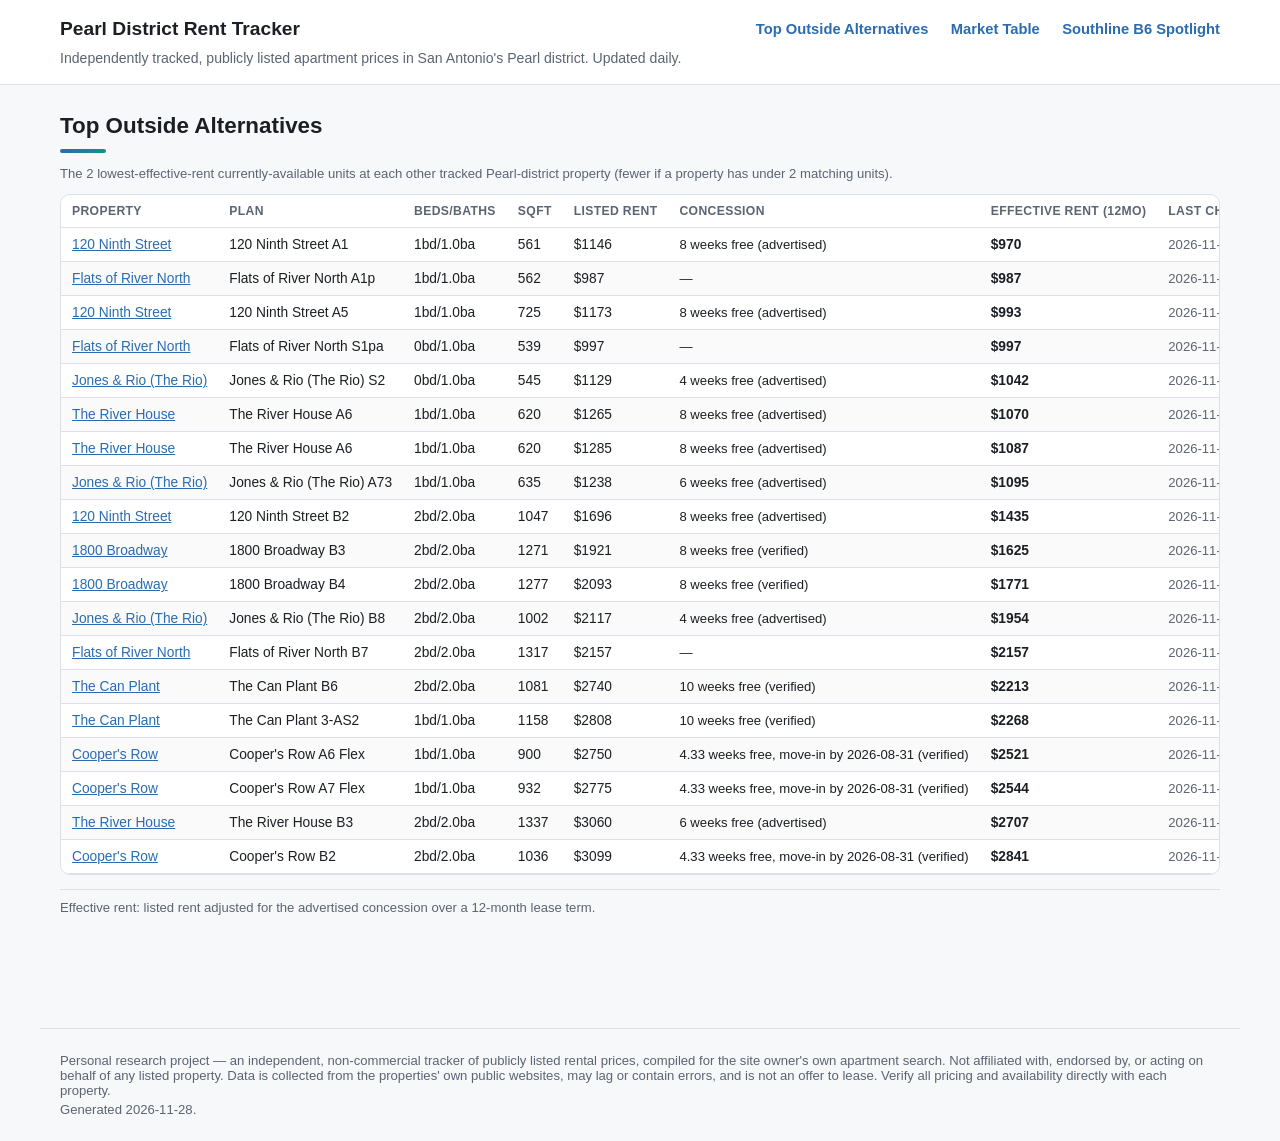
<file: index.html>
<!DOCTYPE html>
<html lang="en">
<head>
<meta charset="utf-8">
<meta name="viewport" content="width=device-width, initial-scale=1">
<meta name="robots" content="noindex, nofollow">
<title>Top Outside Alternatives &middot; Pearl District Rent Tracker</title>
<link rel="stylesheet" href="static/style.css">
</head>
<body>
<header class="hero">
  <div class="hero-inner">
    <div class="hero-top">
      <div class="brand">Pearl District Rent Tracker</div>
      <nav>
        <a href="index.html">Top Outside Alternatives</a>
        <a href="market-table.html">Market Table</a>
        <a href="spotlight.html">Southline B6 Spotlight</a>
      </nav>
    </div>
    <p class="tagline">Independently tracked, publicly listed apartment prices in San Antonio's Pearl district. Updated daily.</p>
  </div>
</header>

<main class="content">

<h1>Top Outside Alternatives</h1>
<p class="muted small">The 2 lowest-effective-rent currently-available units at each other tracked Pearl-district property (fewer if a property has under 2 matching units).</p>


<div class="table-wrap">
<table>
<thead>
<tr>
  <th>Property</th>
  <th>Plan</th>
  <th>Beds/Baths</th>
  <th>Sqft</th>
  <th>Listed Rent</th>
  <th>Concession</th>
  <th>Effective Rent (12mo)</th>
  <th>Last Checked</th>
</tr>
</thead>
<tbody>

<tr>
  <td><a href="https://www.120ninthst.com/models" target="_blank" rel="noopener noreferrer nofollow">120 Ninth Street</a></td>
  <td>120 Ninth Street A1</td>
  <td>1bd/1.0ba</td>
  <td>561</td>
  <td>$1146</td>
  <td class="small">8 weeks free (advertised)</td>
  <td><strong>$970</strong></td>
  <td class="small muted">2026-11-28</td>
</tr>

<tr>
  <td><a href="https://flatsrivernorth.com/floorplans/" target="_blank" rel="noopener noreferrer nofollow">Flats of River North</a></td>
  <td>Flats of River North A1p</td>
  <td>1bd/1.0ba</td>
  <td>562</td>
  <td>$987</td>
  <td class="small">—</td>
  <td><strong>$987</strong></td>
  <td class="small muted">2026-11-28</td>
</tr>

<tr>
  <td><a href="https://www.120ninthst.com/models" target="_blank" rel="noopener noreferrer nofollow">120 Ninth Street</a></td>
  <td>120 Ninth Street A5</td>
  <td>1bd/1.0ba</td>
  <td>725</td>
  <td>$1173</td>
  <td class="small">8 weeks free (advertised)</td>
  <td><strong>$993</strong></td>
  <td class="small muted">2026-11-28</td>
</tr>

<tr>
  <td><a href="https://flatsrivernorth.com/floorplans/" target="_blank" rel="noopener noreferrer nofollow">Flats of River North</a></td>
  <td>Flats of River North S1pa</td>
  <td>0bd/1.0ba</td>
  <td>539</td>
  <td>$997</td>
  <td class="small">—</td>
  <td><strong>$997</strong></td>
  <td class="small muted">2026-11-28</td>
</tr>

<tr>
  <td><a href="https://livetherio.com/floorplans/" target="_blank" rel="noopener noreferrer nofollow">Jones &amp; Rio (The Rio)</a></td>
  <td>Jones &amp; Rio (The Rio) S2</td>
  <td>0bd/1.0ba</td>
  <td>545</td>
  <td>$1129</td>
  <td class="small">4 weeks free (advertised)</td>
  <td><strong>$1042</strong></td>
  <td class="small muted">2026-11-28</td>
</tr>

<tr>
  <td><a href="https://riverhousesa.com/floorplans/" target="_blank" rel="noopener noreferrer nofollow">The River House</a></td>
  <td>The River House A6</td>
  <td>1bd/1.0ba</td>
  <td>620</td>
  <td>$1265</td>
  <td class="small">8 weeks free (advertised)</td>
  <td><strong>$1070</strong></td>
  <td class="small muted">2026-11-28</td>
</tr>

<tr>
  <td><a href="https://riverhousesa.com/floorplans/" target="_blank" rel="noopener noreferrer nofollow">The River House</a></td>
  <td>The River House A6</td>
  <td>1bd/1.0ba</td>
  <td>620</td>
  <td>$1285</td>
  <td class="small">8 weeks free (advertised)</td>
  <td><strong>$1087</strong></td>
  <td class="small muted">2026-11-28</td>
</tr>

<tr>
  <td><a href="https://livetherio.com/floorplans/" target="_blank" rel="noopener noreferrer nofollow">Jones &amp; Rio (The Rio)</a></td>
  <td>Jones &amp; Rio (The Rio) A73</td>
  <td>1bd/1.0ba</td>
  <td>635</td>
  <td>$1238</td>
  <td class="small">6 weeks free (advertised)</td>
  <td><strong>$1095</strong></td>
  <td class="small muted">2026-11-28</td>
</tr>

<tr>
  <td><a href="https://www.120ninthst.com/models" target="_blank" rel="noopener noreferrer nofollow">120 Ninth Street</a></td>
  <td>120 Ninth Street B2</td>
  <td>2bd/2.0ba</td>
  <td>1047</td>
  <td>$1696</td>
  <td class="small">8 weeks free (advertised)</td>
  <td><strong>$1435</strong></td>
  <td class="small muted">2026-11-28</td>
</tr>

<tr>
  <td><a href="https://www.1800broadwayapts.com/floorplans" target="_blank" rel="noopener noreferrer nofollow">1800 Broadway</a></td>
  <td>1800 Broadway B3</td>
  <td>2bd/2.0ba</td>
  <td>1271</td>
  <td>$1921</td>
  <td class="small">8 weeks free (verified)</td>
  <td><strong>$1625</strong></td>
  <td class="small muted">2026-11-28</td>
</tr>

<tr>
  <td><a href="https://www.1800broadwayapts.com/floorplans" target="_blank" rel="noopener noreferrer nofollow">1800 Broadway</a></td>
  <td>1800 Broadway B4</td>
  <td>2bd/2.0ba</td>
  <td>1277</td>
  <td>$2093</td>
  <td class="small">8 weeks free (verified)</td>
  <td><strong>$1771</strong></td>
  <td class="small muted">2026-11-28</td>
</tr>

<tr>
  <td><a href="https://livetherio.com/floorplans/" target="_blank" rel="noopener noreferrer nofollow">Jones &amp; Rio (The Rio)</a></td>
  <td>Jones &amp; Rio (The Rio) B8</td>
  <td>2bd/2.0ba</td>
  <td>1002</td>
  <td>$2117</td>
  <td class="small">4 weeks free (advertised)</td>
  <td><strong>$1954</strong></td>
  <td class="small muted">2026-11-28</td>
</tr>

<tr>
  <td><a href="https://flatsrivernorth.com/floorplans/" target="_blank" rel="noopener noreferrer nofollow">Flats of River North</a></td>
  <td>Flats of River North B7</td>
  <td>2bd/2.0ba</td>
  <td>1317</td>
  <td>$2157</td>
  <td class="small">—</td>
  <td><strong>$2157</strong></td>
  <td class="small muted">2026-11-28</td>
</tr>

<tr>
  <td><a href="https://www.thecanplant.com/floorplans?MinSqft=900" target="_blank" rel="noopener noreferrer nofollow">The Can Plant</a></td>
  <td>The Can Plant B6</td>
  <td>2bd/2.0ba</td>
  <td>1081</td>
  <td>$2740</td>
  <td class="small">10 weeks free (verified)</td>
  <td><strong>$2213</strong></td>
  <td class="small muted">2026-11-28</td>
</tr>

<tr>
  <td><a href="https://www.thecanplant.com/floorplans?MinSqft=900" target="_blank" rel="noopener noreferrer nofollow">The Can Plant</a></td>
  <td>The Can Plant 3-AS2</td>
  <td>1bd/1.0ba</td>
  <td>1158</td>
  <td>$2808</td>
  <td class="small">10 weeks free (verified)</td>
  <td><strong>$2268</strong></td>
  <td class="small muted">2026-11-28</td>
</tr>

<tr>
  <td><a href="https://www.livecoopersrow.com/floorplans" target="_blank" rel="noopener noreferrer nofollow">Cooper&#39;s Row</a></td>
  <td>Cooper&#39;s Row A6 Flex</td>
  <td>1bd/1.0ba</td>
  <td>900</td>
  <td>$2750</td>
  <td class="small">4.33 weeks free, move-in by 2026-08-31 (verified)</td>
  <td><strong>$2521</strong></td>
  <td class="small muted">2026-11-28</td>
</tr>

<tr>
  <td><a href="https://www.livecoopersrow.com/floorplans" target="_blank" rel="noopener noreferrer nofollow">Cooper&#39;s Row</a></td>
  <td>Cooper&#39;s Row A7 Flex</td>
  <td>1bd/1.0ba</td>
  <td>932</td>
  <td>$2775</td>
  <td class="small">4.33 weeks free, move-in by 2026-08-31 (verified)</td>
  <td><strong>$2544</strong></td>
  <td class="small muted">2026-11-28</td>
</tr>

<tr>
  <td><a href="https://riverhousesa.com/floorplans/" target="_blank" rel="noopener noreferrer nofollow">The River House</a></td>
  <td>The River House B3</td>
  <td>2bd/2.0ba</td>
  <td>1337</td>
  <td>$3060</td>
  <td class="small">6 weeks free (advertised)</td>
  <td><strong>$2707</strong></td>
  <td class="small muted">2026-11-28</td>
</tr>

<tr>
  <td><a href="https://www.livecoopersrow.com/floorplans" target="_blank" rel="noopener noreferrer nofollow">Cooper&#39;s Row</a></td>
  <td>Cooper&#39;s Row B2</td>
  <td>2bd/2.0ba</td>
  <td>1036</td>
  <td>$3099</td>
  <td class="small">4.33 weeks free, move-in by 2026-08-31 (verified)</td>
  <td><strong>$2841</strong></td>
  <td class="small muted">2026-11-28</td>
</tr>

</tbody>
</table>
</div>


<p class="small muted footnote">Effective rent: listed rent adjusted for the advertised concession over a 12-month lease term.</p>

</main>

<footer class="footer">
  <p>Personal research project &mdash; an independent, non-commercial tracker of publicly listed rental prices, compiled for the site owner's own apartment search. Not affiliated with, endorsed by, or acting on behalf of any listed property. Data is collected from the properties' own public websites, may lag or contain errors, and is not an offer to lease. Verify all pricing and availability directly with each property.</p>
  <p class="small">Generated 2026-11-28.</p>
</footer>
</body>
</html>
</file>
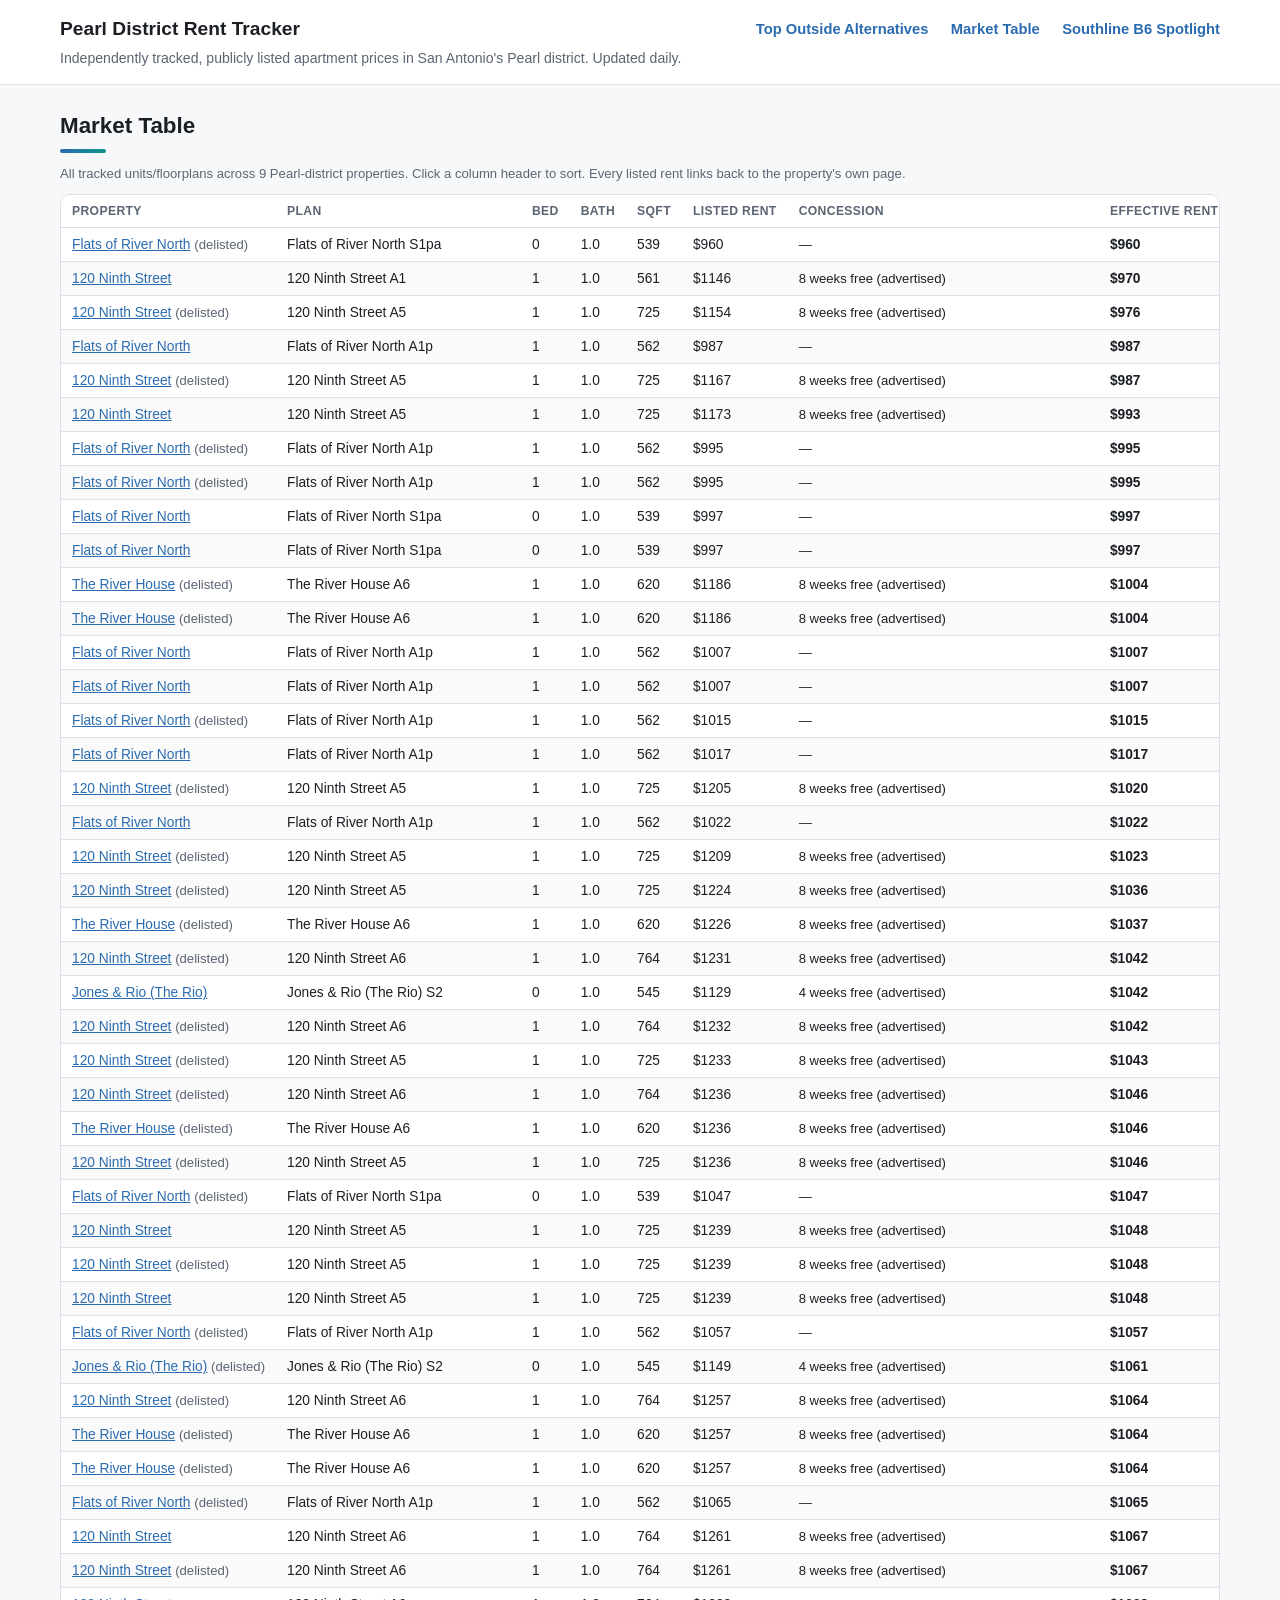
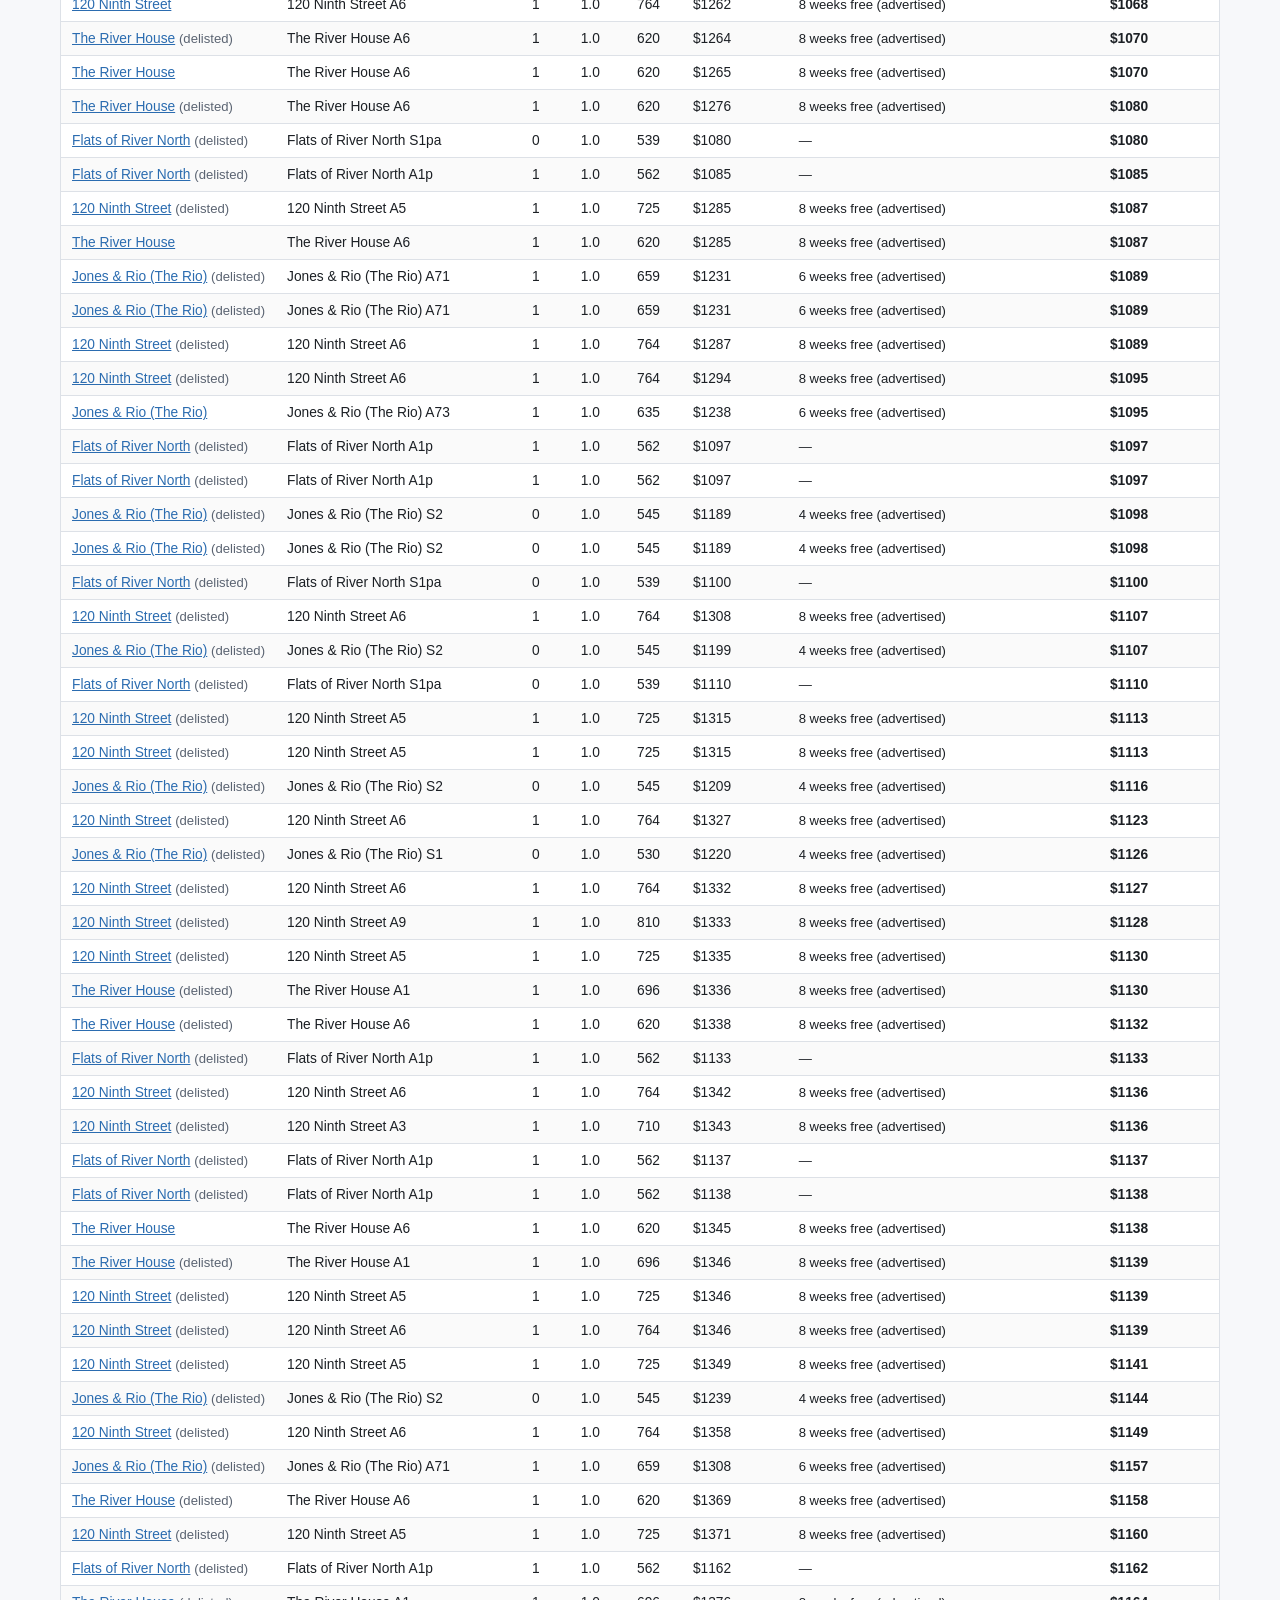
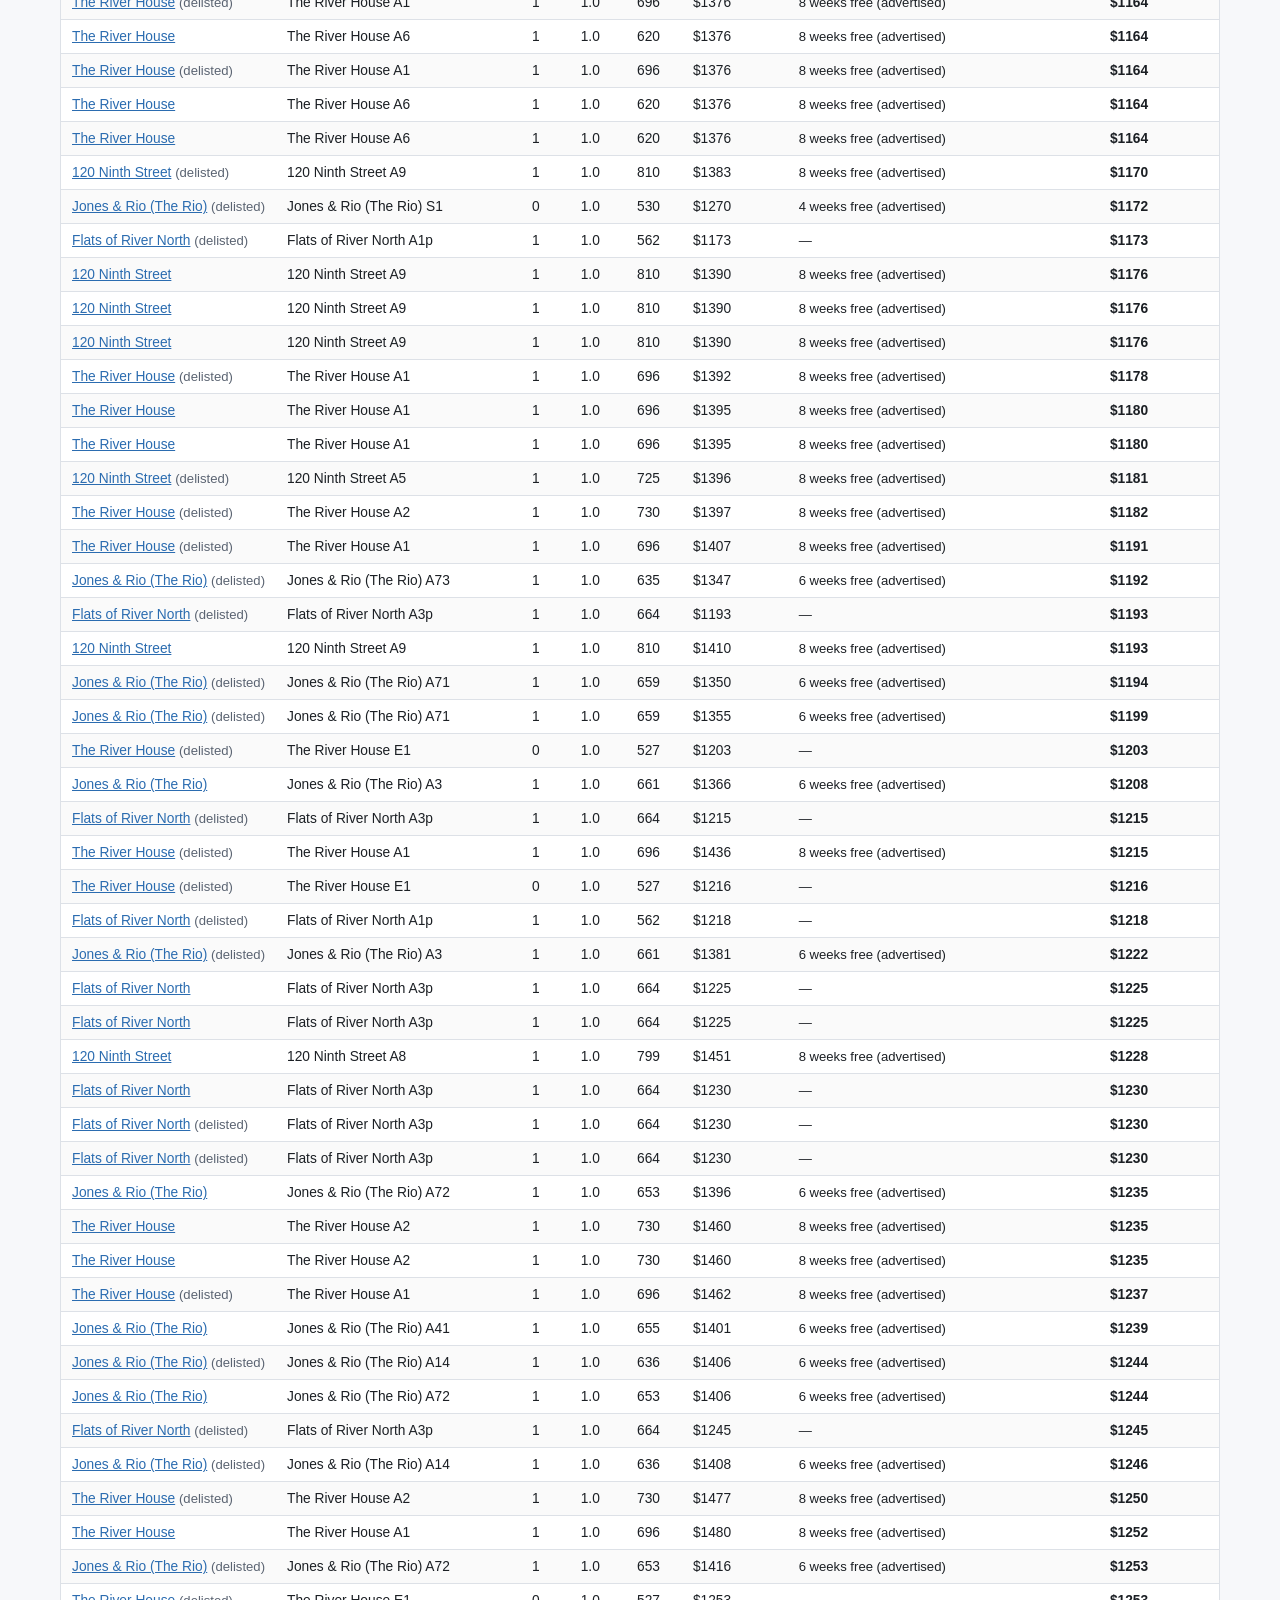
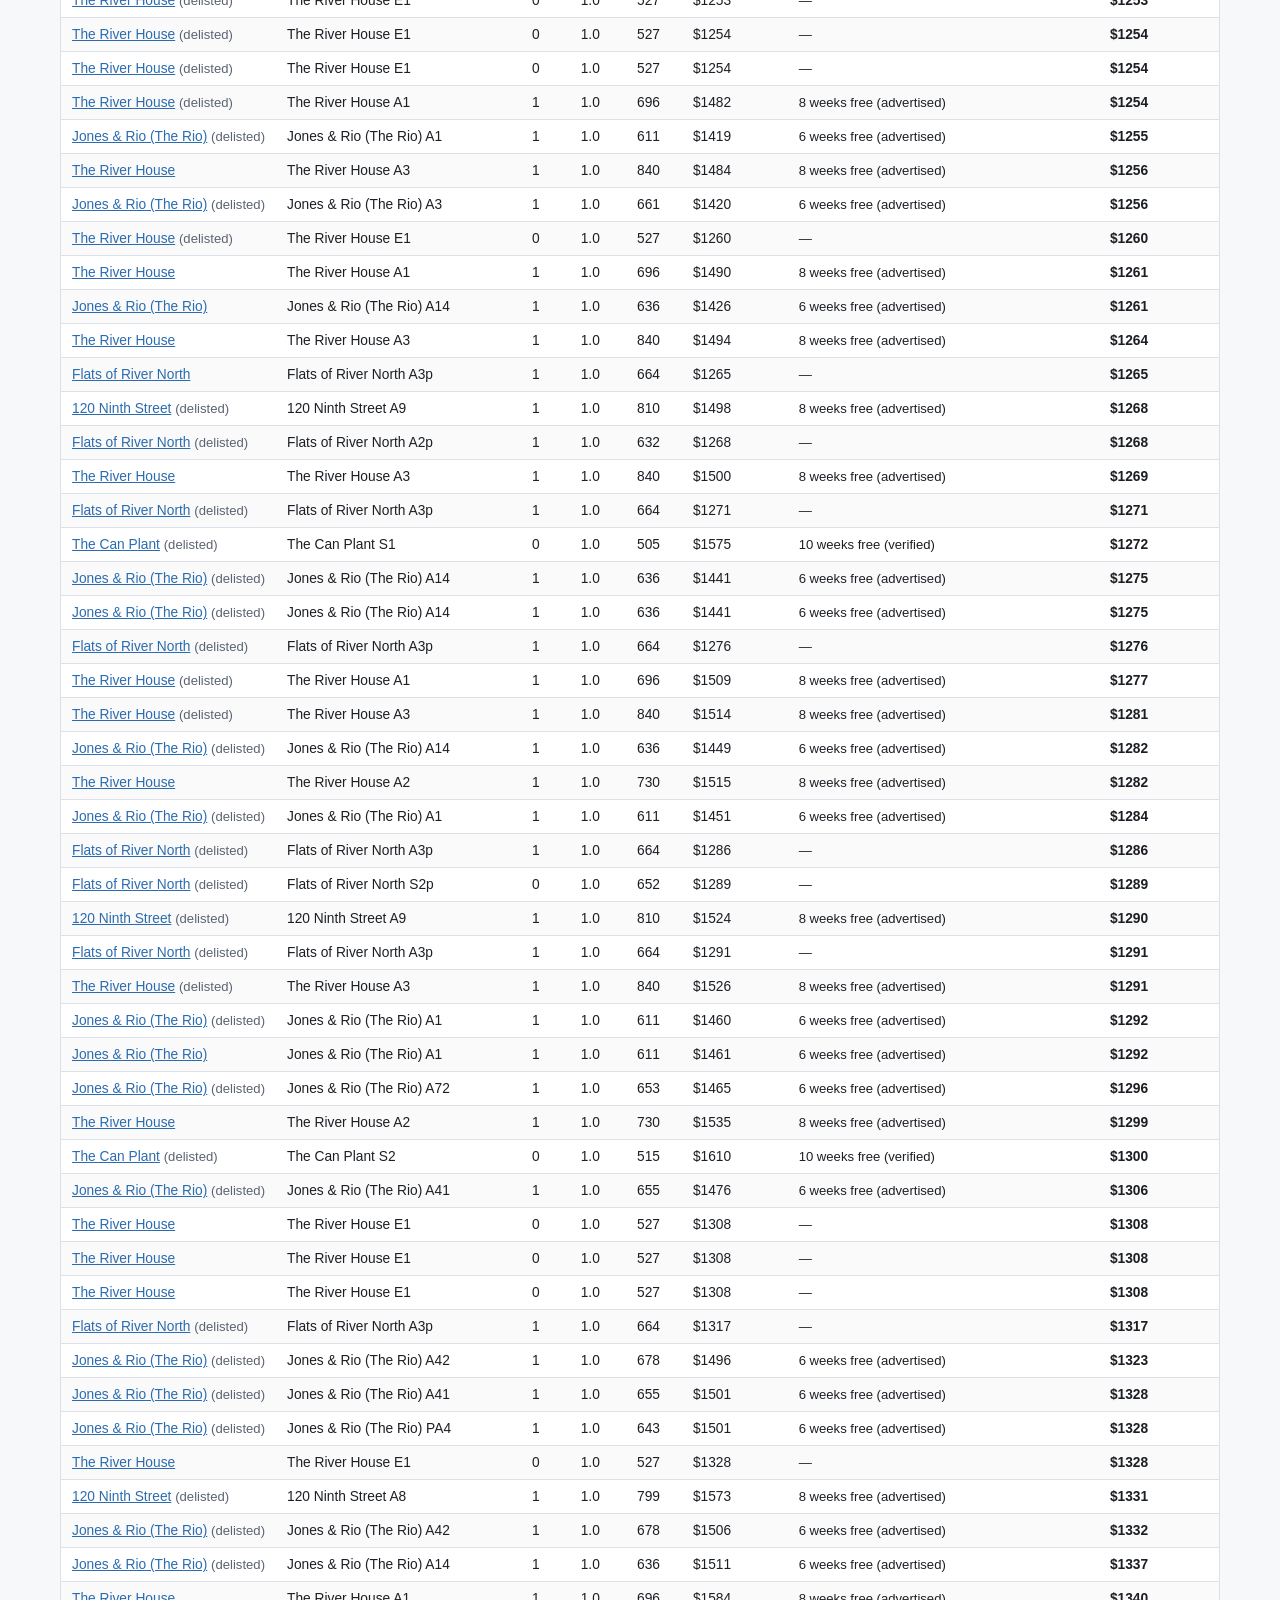
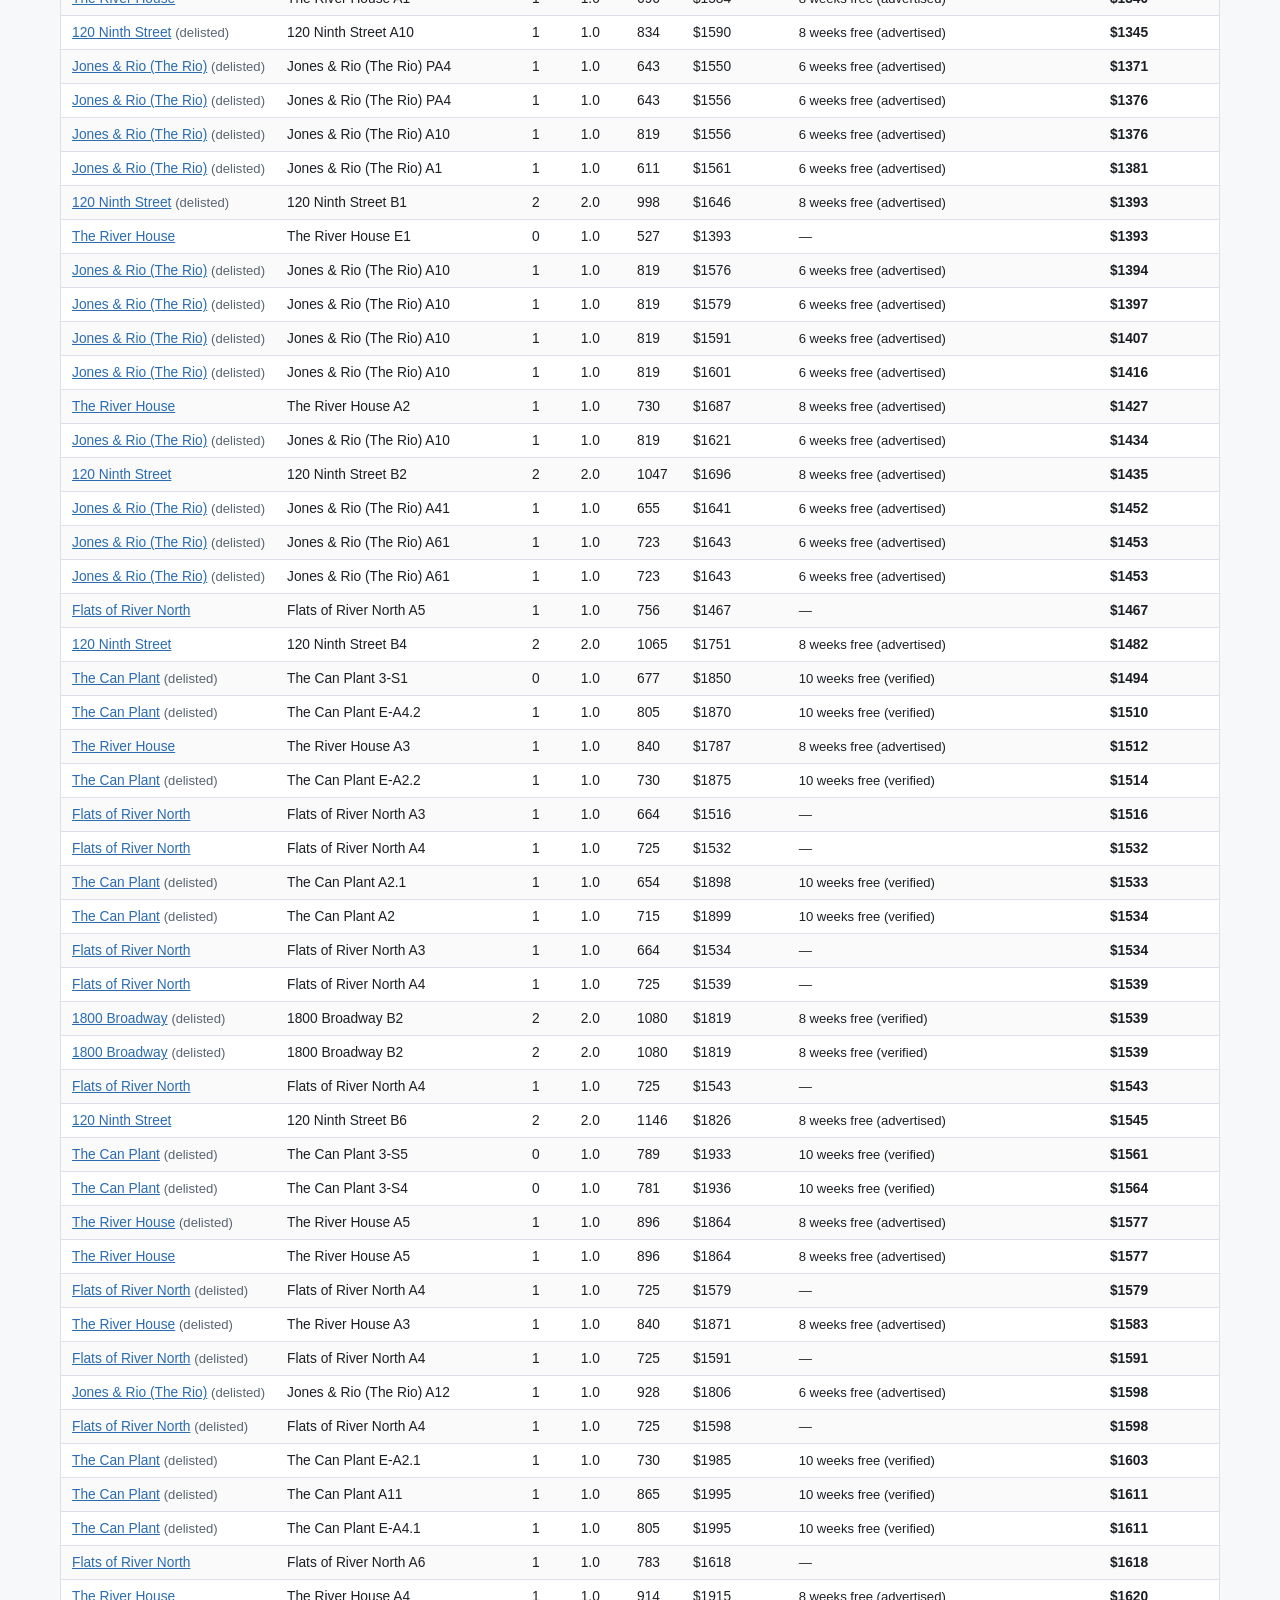
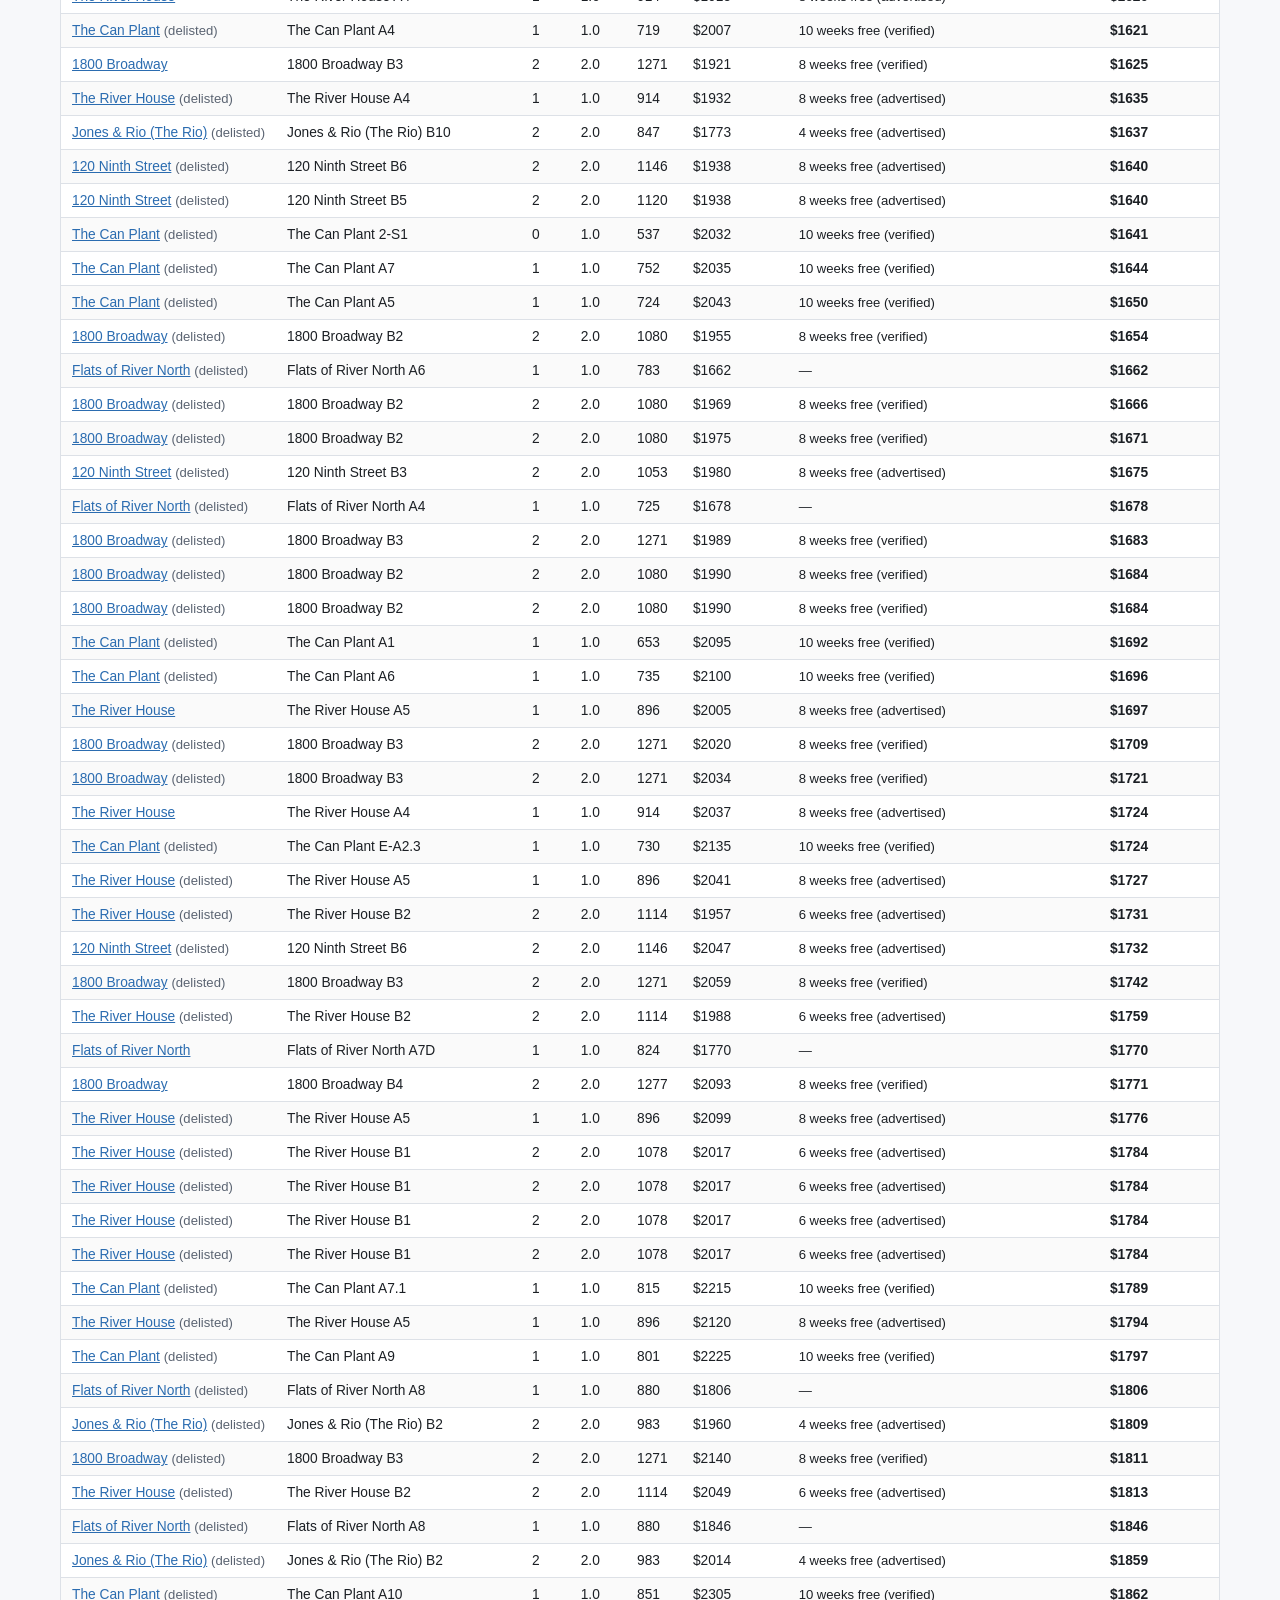
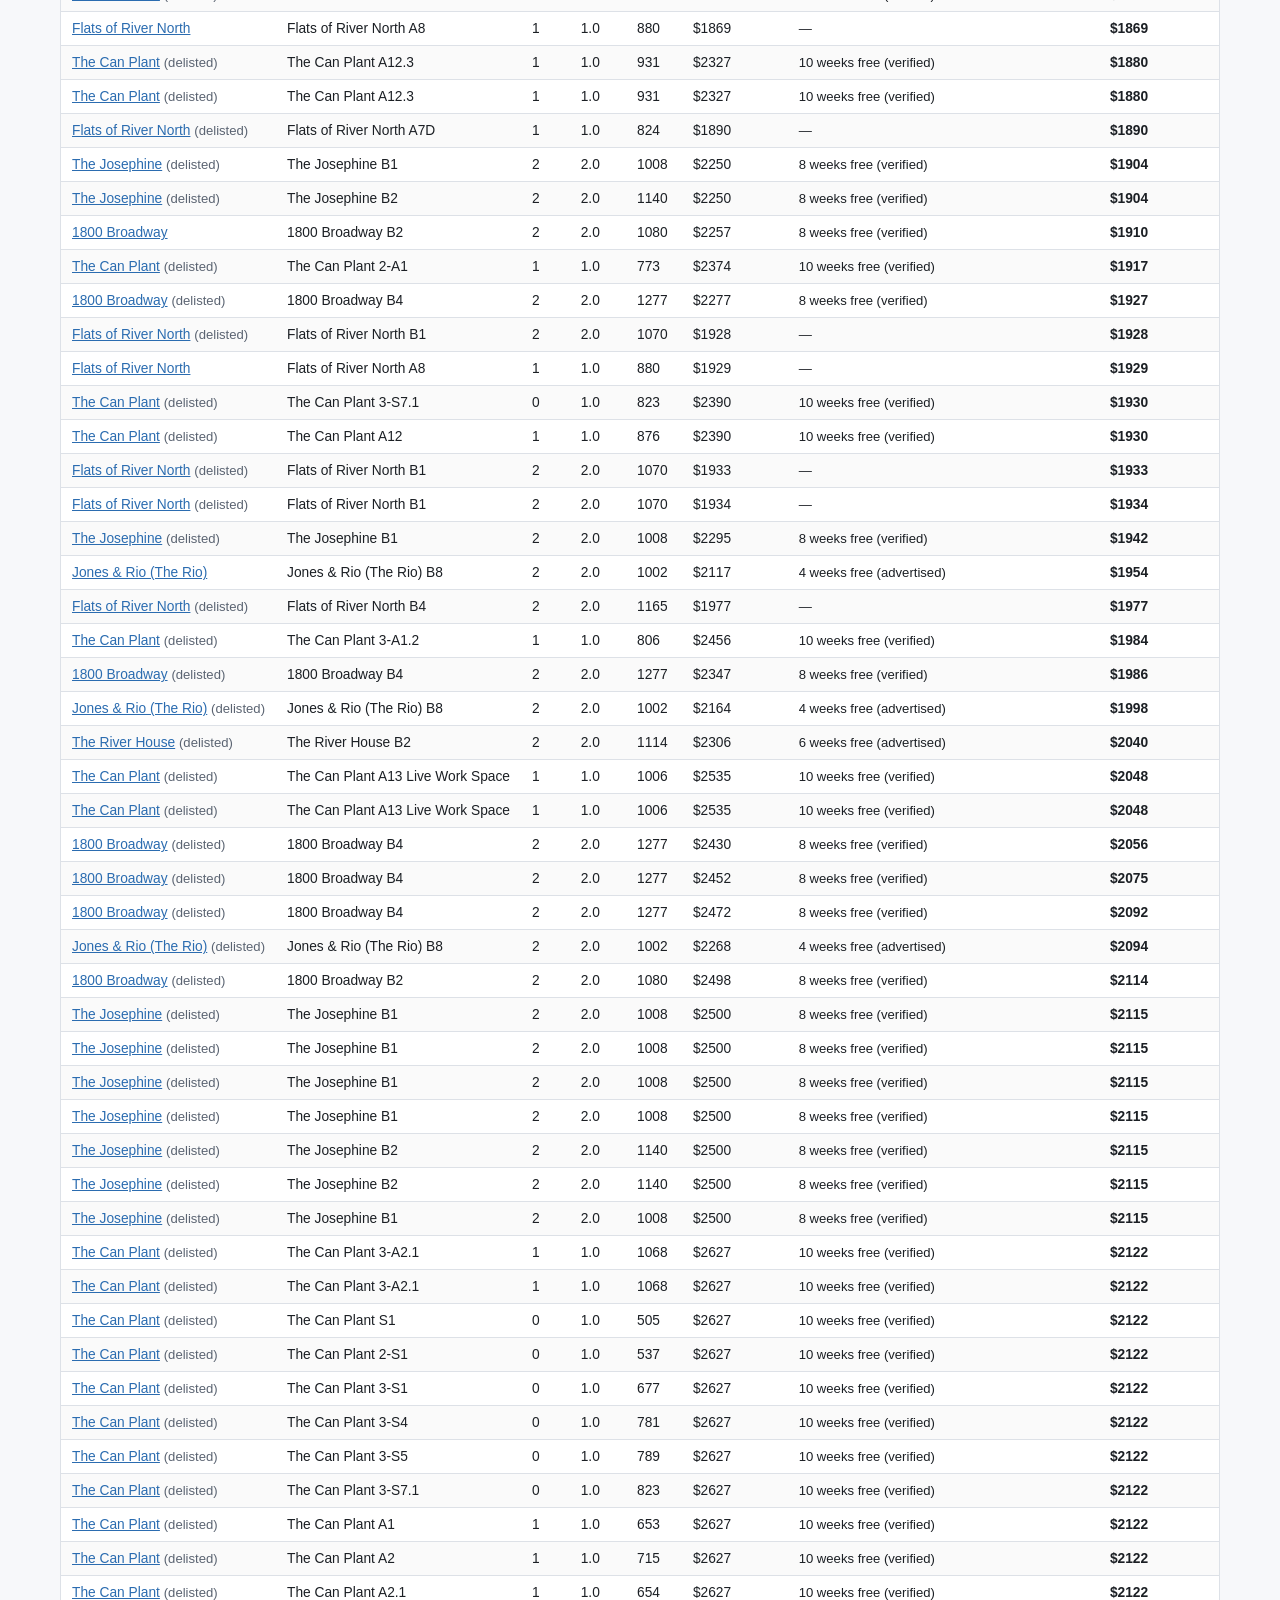
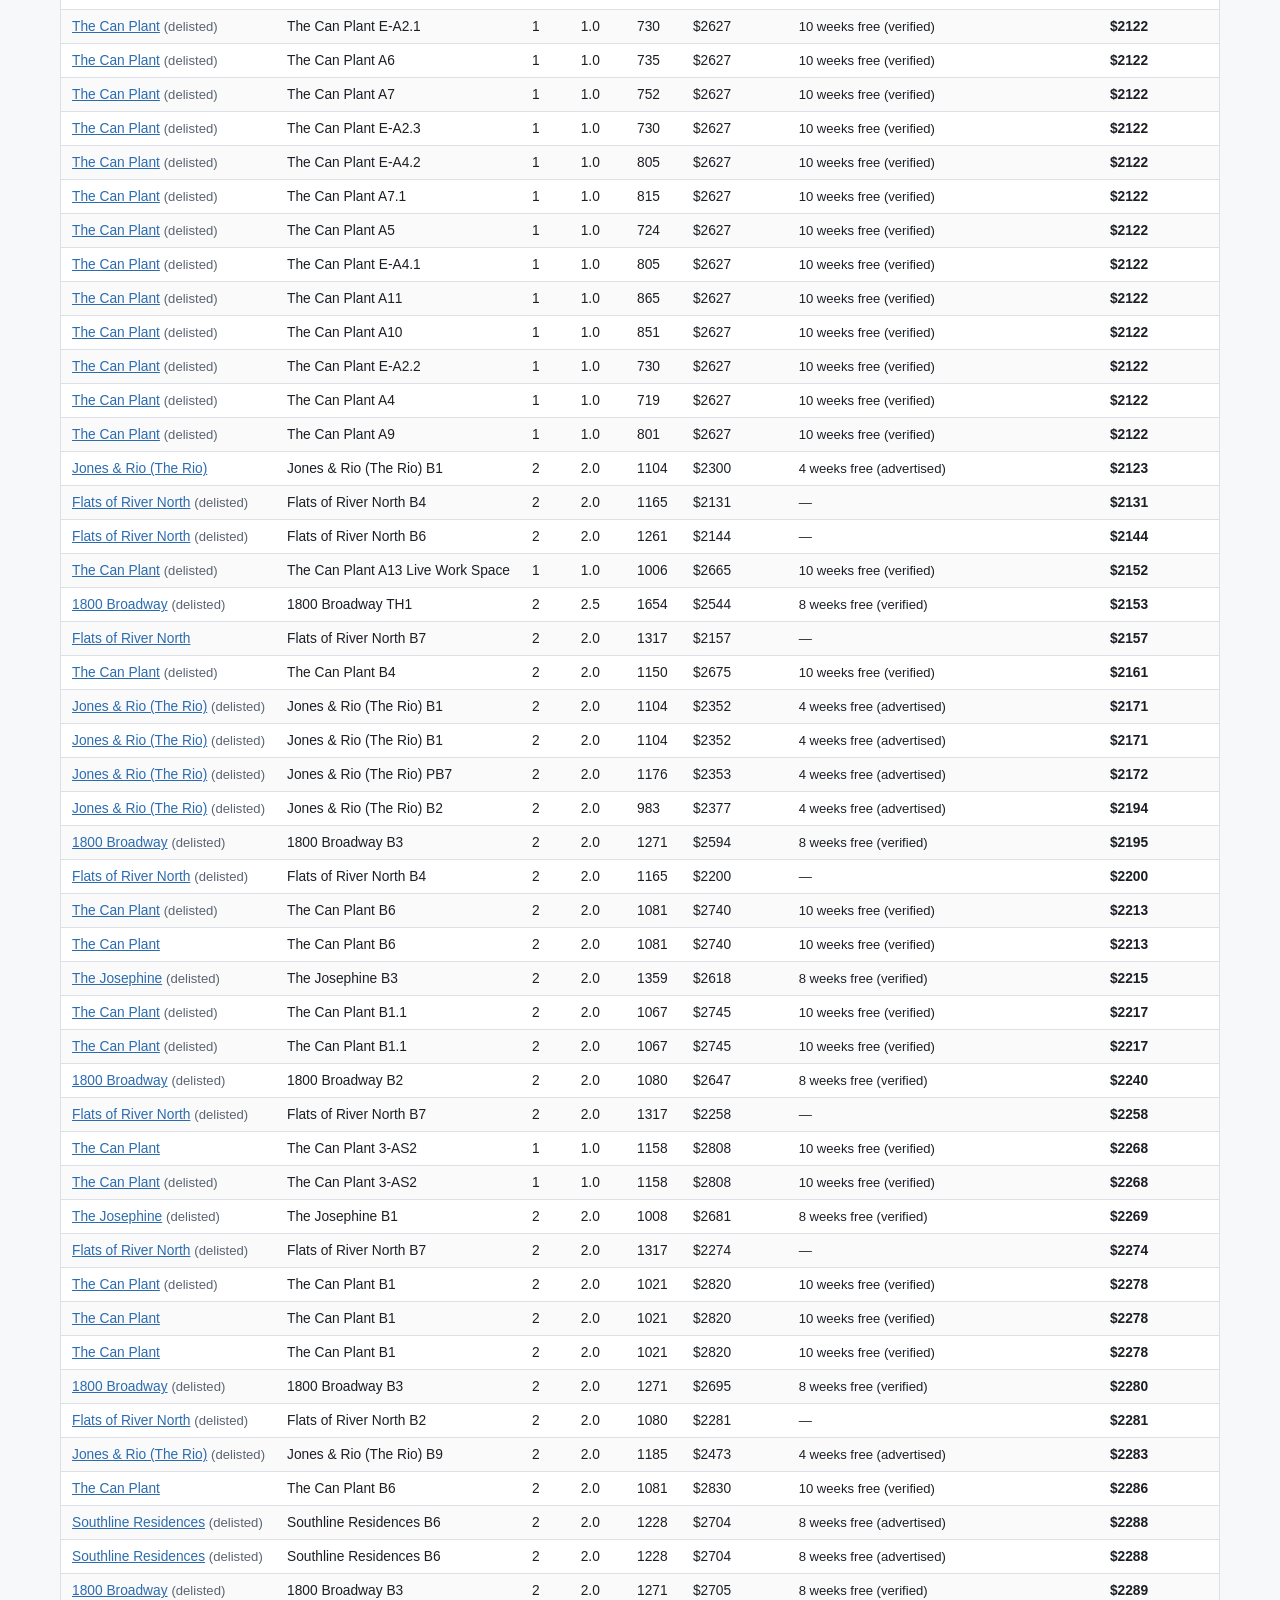
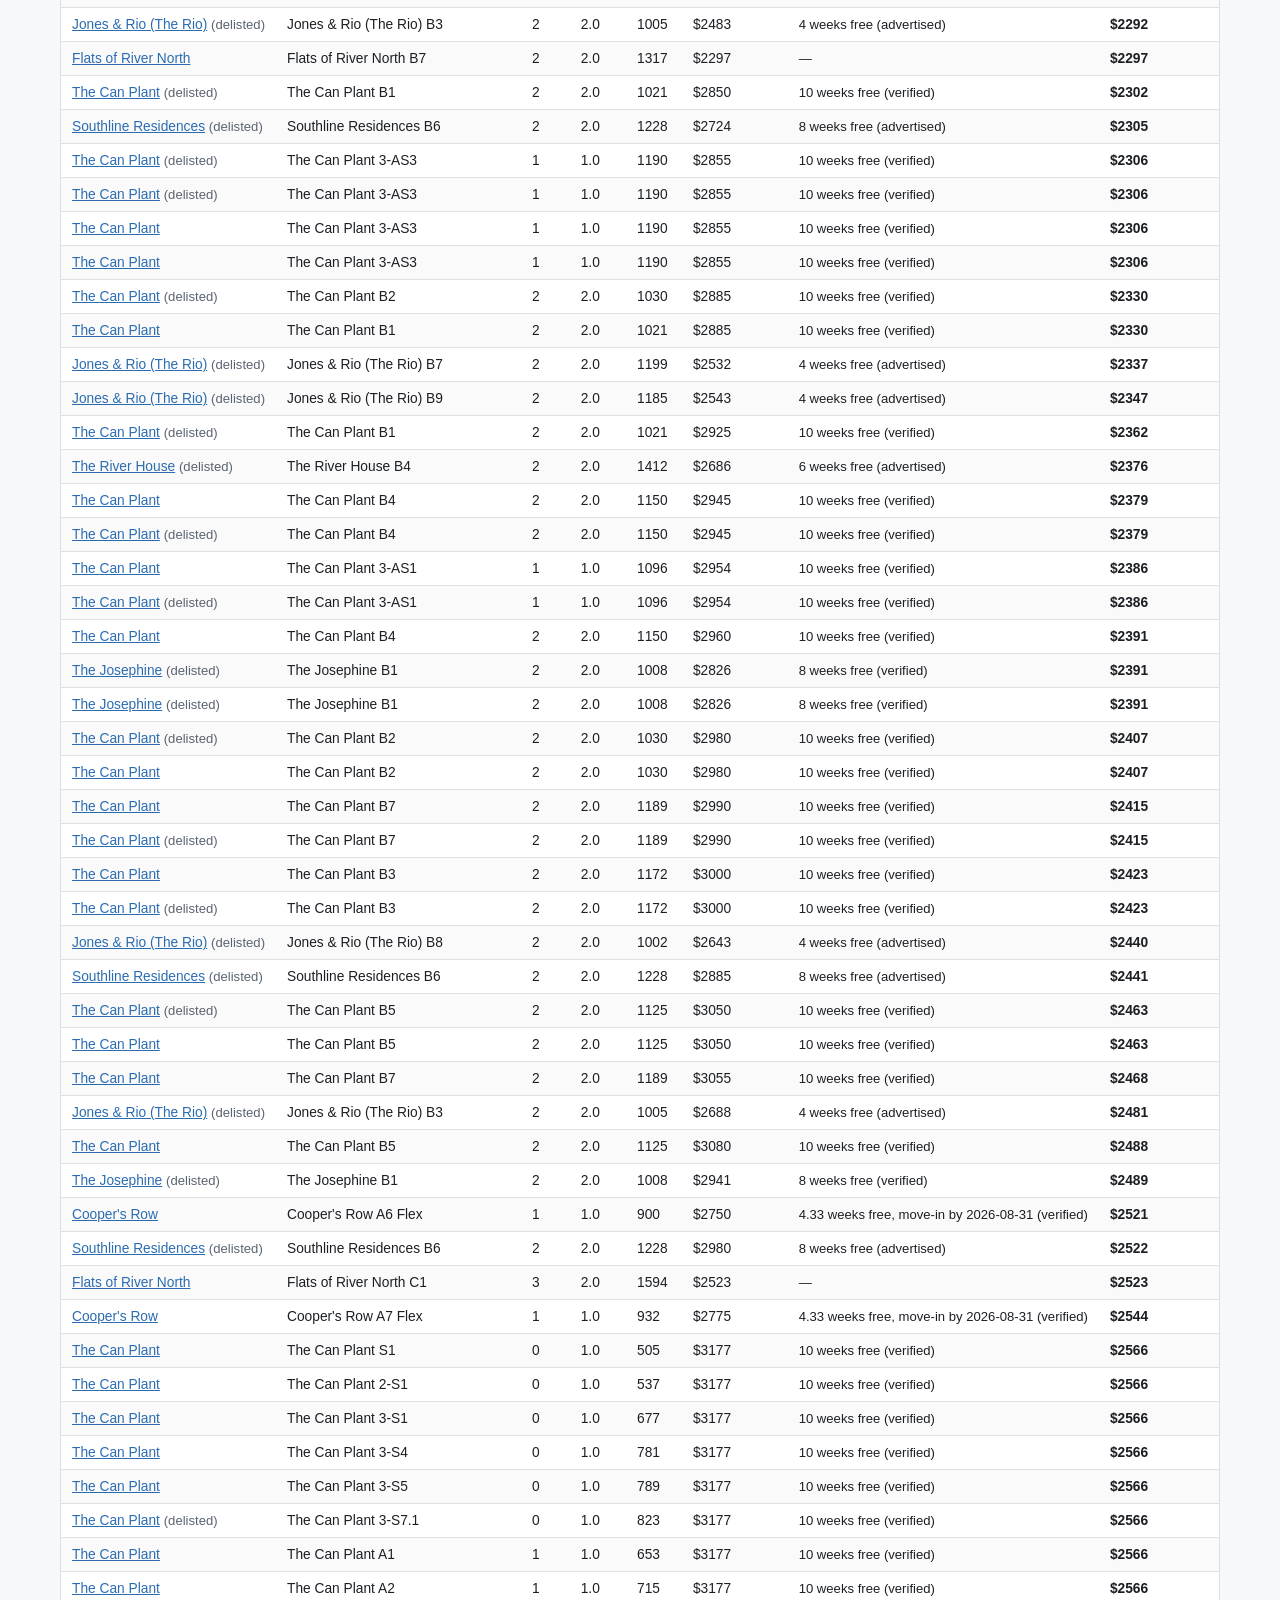
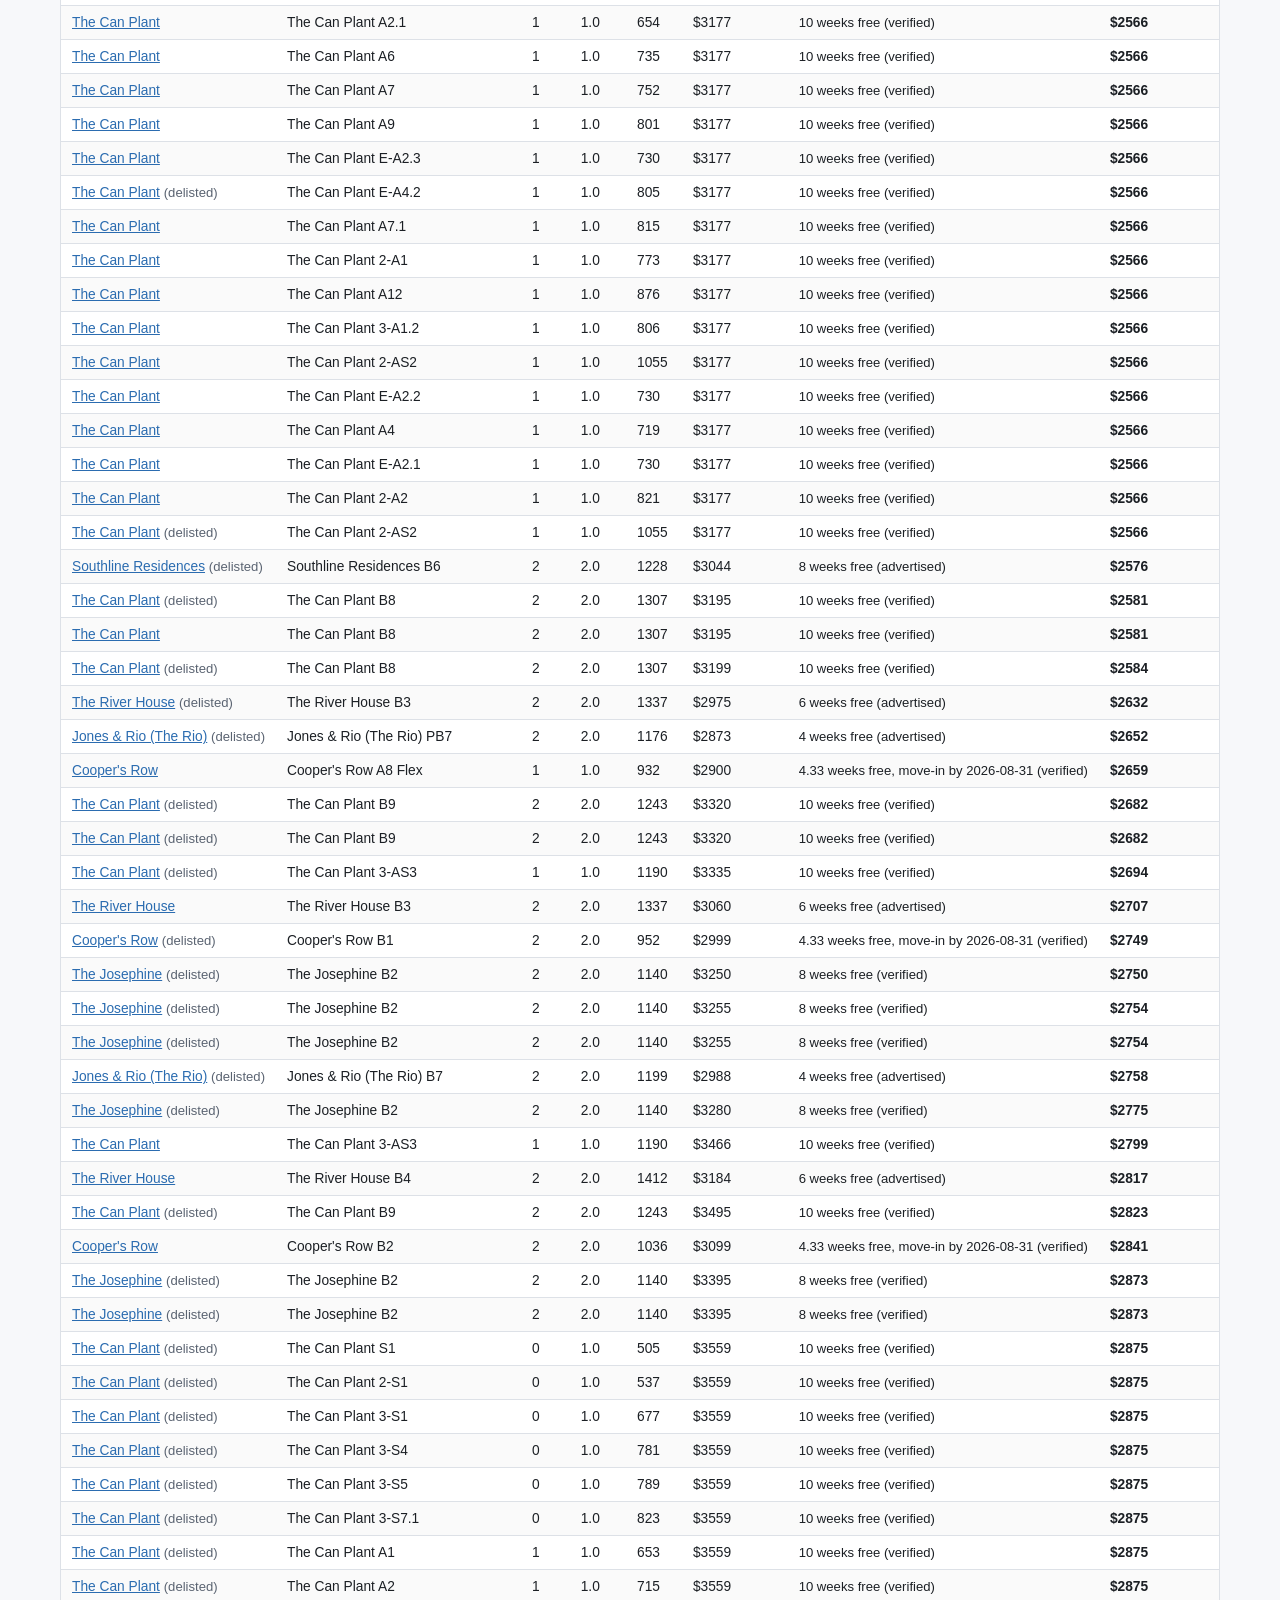
<file: market-table.html>
<!DOCTYPE html>
<html lang="en">
<head>
<meta charset="utf-8">
<meta name="viewport" content="width=device-width, initial-scale=1">
<meta name="robots" content="noindex, nofollow">
<title>Market Table &middot; Pearl District Rent Tracker</title>
<link rel="stylesheet" href="static/style.css">
</head>
<body>
<header class="hero">
  <div class="hero-inner">
    <div class="hero-top">
      <div class="brand">Pearl District Rent Tracker</div>
      <nav>
        <a href="index.html">Top Outside Alternatives</a>
        <a href="market-table.html">Market Table</a>
        <a href="spotlight.html">Southline B6 Spotlight</a>
      </nav>
    </div>
    <p class="tagline">Independently tracked, publicly listed apartment prices in San Antonio's Pearl district. Updated daily.</p>
  </div>
</header>

<main class="content">

<h1>Market Table</h1>
<p class="muted small">All tracked units/floorplans across 9 Pearl-district properties. Click a column header to sort. Every listed rent links back to the property's own page.</p>

<div class="table-wrap">
<table id="market-table">
<thead>
<tr>
  <th data-key="property_name">Property</th>
  <th data-key="floorplan_label">Plan</th>
  <th data-key="beds">Bed</th>
  <th data-key="baths">Bath</th>
  <th data-key="sqft_min">Sqft</th>
  <th data-key="listed_rent">Listed Rent</th>
  <th data-key="concession_text">Concession</th>
  <th data-key="effective_rent">Effective Rent (12mo)</th>
  <th data-key="available_date">Available</th>
  <th data-key="days_on_market">Days on Market</th>
  <th data-key="last_scraped">Last Checked</th>
</tr>
</thead>
<tbody>

<tr
    data-property_name="Flats of River North" data-floorplan_label="Flats of River North S1pa"
    data-beds="0" data-baths="1.0"
    data-sqft_min="539" data-listed_rent="960.0"
    data-effective_rent="960.0"
    data-available_date="2026-09-22" data-days_on_market="108"
    data-last_scraped="2026-11-28T06:04:47.580570">
  <td><a href="https://flatsrivernorth.com/floorplans/" target="_blank" rel="noopener noreferrer nofollow">Flats of River North</a> <span class="muted small">(delisted)</span></td>
  <td>Flats of River North S1pa</td>
  <td>0</td>
  <td>1.0</td>
  <td>539</td>
  <td>$960</td>
  <td class="small">—</td>
  <td><strong>$960</strong></td>
  <td>2026-09-22</td>
  <td>108</td>
  <td class="small muted">2026-11-28</td>
</tr>

<tr
    data-property_name="120 Ninth Street" data-floorplan_label="120 Ninth Street A1"
    data-beds="1" data-baths="1.0"
    data-sqft_min="561" data-listed_rent="1146.0"
    data-effective_rent="969.6923076923076"
    data-available_date="2026-11-28" data-days_on_market="79"
    data-last_scraped="2026-11-28T06:05:26.449650">
  <td><a href="https://www.120ninthst.com/models" target="_blank" rel="noopener noreferrer nofollow">120 Ninth Street</a></td>
  <td>120 Ninth Street A1</td>
  <td>1</td>
  <td>1.0</td>
  <td>561</td>
  <td>$1146</td>
  <td class="small">8 weeks free (advertised)</td>
  <td><strong>$970</strong></td>
  <td>2026-11-28</td>
  <td>79</td>
  <td class="small muted">2026-11-28</td>
</tr>

<tr
    data-property_name="120 Ninth Street" data-floorplan_label="120 Ninth Street A5"
    data-beds="1" data-baths="1.0"
    data-sqft_min="725" data-listed_rent="1154.0"
    data-effective_rent="976.4615384615385"
    data-available_date="2026-11-16" data-days_on_market="112"
    data-last_scraped="2026-11-28T06:05:26.449650">
  <td><a href="https://www.120ninthst.com/models" target="_blank" rel="noopener noreferrer nofollow">120 Ninth Street</a> <span class="muted small">(delisted)</span></td>
  <td>120 Ninth Street A5</td>
  <td>1</td>
  <td>1.0</td>
  <td>725</td>
  <td>$1154</td>
  <td class="small">8 weeks free (advertised)</td>
  <td><strong>$976</strong></td>
  <td>2026-11-16</td>
  <td>112</td>
  <td class="small muted">2026-11-28</td>
</tr>

<tr
    data-property_name="Flats of River North" data-floorplan_label="Flats of River North A1p"
    data-beds="1" data-baths="1.0"
    data-sqft_min="562" data-listed_rent="987.0"
    data-effective_rent="987.0"
    data-available_date="2027-01-07" data-days_on_market="18"
    data-last_scraped="2026-11-28T06:04:47.580570">
  <td><a href="https://flatsrivernorth.com/floorplans/" target="_blank" rel="noopener noreferrer nofollow">Flats of River North</a></td>
  <td>Flats of River North A1p</td>
  <td>1</td>
  <td>1.0</td>
  <td>562</td>
  <td>$987</td>
  <td class="small">—</td>
  <td><strong>$987</strong></td>
  <td>2027-01-07</td>
  <td>18</td>
  <td class="small muted">2026-11-28</td>
</tr>

<tr
    data-property_name="120 Ninth Street" data-floorplan_label="120 Ninth Street A5"
    data-beds="1" data-baths="1.0"
    data-sqft_min="725" data-listed_rent="1167.0"
    data-effective_rent="987.4615384615385"
    data-available_date="2026-11-11" data-days_on_market="91"
    data-last_scraped="2026-11-28T06:05:26.449650">
  <td><a href="https://www.120ninthst.com/models" target="_blank" rel="noopener noreferrer nofollow">120 Ninth Street</a> <span class="muted small">(delisted)</span></td>
  <td>120 Ninth Street A5</td>
  <td>1</td>
  <td>1.0</td>
  <td>725</td>
  <td>$1167</td>
  <td class="small">8 weeks free (advertised)</td>
  <td><strong>$987</strong></td>
  <td>2026-11-11</td>
  <td>91</td>
  <td class="small muted">2026-11-28</td>
</tr>

<tr
    data-property_name="120 Ninth Street" data-floorplan_label="120 Ninth Street A5"
    data-beds="1" data-baths="1.0"
    data-sqft_min="725" data-listed_rent="1173.0"
    data-effective_rent="992.5384615384615"
    data-available_date="2026-11-28" data-days_on_market="74"
    data-last_scraped="2026-11-28T06:05:26.449650">
  <td><a href="https://www.120ninthst.com/models" target="_blank" rel="noopener noreferrer nofollow">120 Ninth Street</a></td>
  <td>120 Ninth Street A5</td>
  <td>1</td>
  <td>1.0</td>
  <td>725</td>
  <td>$1173</td>
  <td class="small">8 weeks free (advertised)</td>
  <td><strong>$993</strong></td>
  <td>2026-11-28</td>
  <td>74</td>
  <td class="small muted">2026-11-28</td>
</tr>

<tr
    data-property_name="Flats of River North" data-floorplan_label="Flats of River North A1p"
    data-beds="1" data-baths="1.0"
    data-sqft_min="562" data-listed_rent="995.0"
    data-effective_rent="995.0"
    data-available_date="2026-10-23" data-days_on_market="124"
    data-last_scraped="2026-11-28T06:04:47.580570">
  <td><a href="https://flatsrivernorth.com/floorplans/" target="_blank" rel="noopener noreferrer nofollow">Flats of River North</a> <span class="muted small">(delisted)</span></td>
  <td>Flats of River North A1p</td>
  <td>1</td>
  <td>1.0</td>
  <td>562</td>
  <td>$995</td>
  <td class="small">—</td>
  <td><strong>$995</strong></td>
  <td>2026-10-23</td>
  <td>124</td>
  <td class="small muted">2026-11-28</td>
</tr>

<tr
    data-property_name="Flats of River North" data-floorplan_label="Flats of River North A1p"
    data-beds="1" data-baths="1.0"
    data-sqft_min="562" data-listed_rent="995.0"
    data-effective_rent="995.0"
    data-available_date="2026-11-06" data-days_on_market="71"
    data-last_scraped="2026-11-28T06:04:47.580570">
  <td><a href="https://flatsrivernorth.com/floorplans/" target="_blank" rel="noopener noreferrer nofollow">Flats of River North</a> <span class="muted small">(delisted)</span></td>
  <td>Flats of River North A1p</td>
  <td>1</td>
  <td>1.0</td>
  <td>562</td>
  <td>$995</td>
  <td class="small">—</td>
  <td><strong>$995</strong></td>
  <td>2026-11-06</td>
  <td>71</td>
  <td class="small muted">2026-11-28</td>
</tr>

<tr
    data-property_name="Flats of River North" data-floorplan_label="Flats of River North S1pa"
    data-beds="0" data-baths="1.0"
    data-sqft_min="539" data-listed_rent="997.0"
    data-effective_rent="997.0"
    data-available_date="2027-01-04" data-days_on_market="53"
    data-last_scraped="2026-11-28T06:04:47.580570">
  <td><a href="https://flatsrivernorth.com/floorplans/" target="_blank" rel="noopener noreferrer nofollow">Flats of River North</a></td>
  <td>Flats of River North S1pa</td>
  <td>0</td>
  <td>1.0</td>
  <td>539</td>
  <td>$997</td>
  <td class="small">—</td>
  <td><strong>$997</strong></td>
  <td>2027-01-04</td>
  <td>53</td>
  <td class="small muted">2026-11-28</td>
</tr>

<tr
    data-property_name="Flats of River North" data-floorplan_label="Flats of River North S1pa"
    data-beds="0" data-baths="1.0"
    data-sqft_min="539" data-listed_rent="997.0"
    data-effective_rent="997.0"
    data-available_date="2027-01-06" data-days_on_market="14"
    data-last_scraped="2026-11-28T06:04:47.580570">
  <td><a href="https://flatsrivernorth.com/floorplans/" target="_blank" rel="noopener noreferrer nofollow">Flats of River North</a></td>
  <td>Flats of River North S1pa</td>
  <td>0</td>
  <td>1.0</td>
  <td>539</td>
  <td>$997</td>
  <td class="small">—</td>
  <td><strong>$997</strong></td>
  <td>2027-01-06</td>
  <td>14</td>
  <td class="small muted">2026-11-28</td>
</tr>

<tr
    data-property_name="The River House" data-floorplan_label="The River House A6"
    data-beds="1" data-baths="1.0"
    data-sqft_min="620" data-listed_rent="1186.0"
    data-effective_rent="1003.5384615384615"
    data-available_date="2026-09-04" data-days_on_market="124"
    data-last_scraped="2026-11-28T06:05:25.922487">
  <td><a href="https://riverhousesa.com/floorplans/" target="_blank" rel="noopener noreferrer nofollow">The River House</a> <span class="muted small">(delisted)</span></td>
  <td>The River House A6</td>
  <td>1</td>
  <td>1.0</td>
  <td>620</td>
  <td>$1186</td>
  <td class="small">8 weeks free (advertised)</td>
  <td><strong>$1004</strong></td>
  <td>2026-09-04</td>
  <td>124</td>
  <td class="small muted">2026-11-28</td>
</tr>

<tr
    data-property_name="The River House" data-floorplan_label="The River House A6"
    data-beds="1" data-baths="1.0"
    data-sqft_min="620" data-listed_rent="1186.0"
    data-effective_rent="1003.5384615384615"
    data-available_date="2026-09-16" data-days_on_market="113"
    data-last_scraped="2026-11-28T06:05:25.922487">
  <td><a href="https://riverhousesa.com/floorplans/" target="_blank" rel="noopener noreferrer nofollow">The River House</a> <span class="muted small">(delisted)</span></td>
  <td>The River House A6</td>
  <td>1</td>
  <td>1.0</td>
  <td>620</td>
  <td>$1186</td>
  <td class="small">8 weeks free (advertised)</td>
  <td><strong>$1004</strong></td>
  <td>2026-09-16</td>
  <td>113</td>
  <td class="small muted">2026-11-28</td>
</tr>

<tr
    data-property_name="Flats of River North" data-floorplan_label="Flats of River North A1p"
    data-beds="1" data-baths="1.0"
    data-sqft_min="562" data-listed_rent="1007.0"
    data-effective_rent="1007.0"
    data-available_date="2026-12-10" data-days_on_market="55"
    data-last_scraped="2026-11-28T06:04:47.580570">
  <td><a href="https://flatsrivernorth.com/floorplans/" target="_blank" rel="noopener noreferrer nofollow">Flats of River North</a></td>
  <td>Flats of River North A1p</td>
  <td>1</td>
  <td>1.0</td>
  <td>562</td>
  <td>$1007</td>
  <td class="small">—</td>
  <td><strong>$1007</strong></td>
  <td>2026-12-10</td>
  <td>55</td>
  <td class="small muted">2026-11-28</td>
</tr>

<tr
    data-property_name="Flats of River North" data-floorplan_label="Flats of River North A1p"
    data-beds="1" data-baths="1.0"
    data-sqft_min="562" data-listed_rent="1007.0"
    data-effective_rent="1007.0"
    data-available_date="2027-01-05" data-days_on_market="26"
    data-last_scraped="2026-11-28T06:04:47.580570">
  <td><a href="https://flatsrivernorth.com/floorplans/" target="_blank" rel="noopener noreferrer nofollow">Flats of River North</a></td>
  <td>Flats of River North A1p</td>
  <td>1</td>
  <td>1.0</td>
  <td>562</td>
  <td>$1007</td>
  <td class="small">—</td>
  <td><strong>$1007</strong></td>
  <td>2027-01-05</td>
  <td>26</td>
  <td class="small muted">2026-11-28</td>
</tr>

<tr
    data-property_name="Flats of River North" data-floorplan_label="Flats of River North A1p"
    data-beds="1" data-baths="1.0"
    data-sqft_min="562" data-listed_rent="1015.0"
    data-effective_rent="1015.0"
    data-available_date="2026-12-12" data-days_on_market="47"
    data-last_scraped="2026-11-28T06:04:47.580570">
  <td><a href="https://flatsrivernorth.com/floorplans/" target="_blank" rel="noopener noreferrer nofollow">Flats of River North</a> <span class="muted small">(delisted)</span></td>
  <td>Flats of River North A1p</td>
  <td>1</td>
  <td>1.0</td>
  <td>562</td>
  <td>$1015</td>
  <td class="small">—</td>
  <td><strong>$1015</strong></td>
  <td>2026-12-12</td>
  <td>47</td>
  <td class="small muted">2026-11-28</td>
</tr>

<tr
    data-property_name="Flats of River North" data-floorplan_label="Flats of River North A1p"
    data-beds="1" data-baths="1.0"
    data-sqft_min="562" data-listed_rent="1017.0"
    data-effective_rent="1017.0"
    data-available_date="2027-01-11" data-days_on_market="9"
    data-last_scraped="2026-11-28T06:04:47.580570">
  <td><a href="https://flatsrivernorth.com/floorplans/" target="_blank" rel="noopener noreferrer nofollow">Flats of River North</a></td>
  <td>Flats of River North A1p</td>
  <td>1</td>
  <td>1.0</td>
  <td>562</td>
  <td>$1017</td>
  <td class="small">—</td>
  <td><strong>$1017</strong></td>
  <td>2027-01-11</td>
  <td>9</td>
  <td class="small muted">2026-11-28</td>
</tr>

<tr
    data-property_name="120 Ninth Street" data-floorplan_label="120 Ninth Street A5"
    data-beds="1" data-baths="1.0"
    data-sqft_min="725" data-listed_rent="1205.0"
    data-effective_rent="1019.6153846153846"
    data-available_date="2026-11-02" data-days_on_market="52"
    data-last_scraped="2026-11-28T06:05:26.449650">
  <td><a href="https://www.120ninthst.com/models" target="_blank" rel="noopener noreferrer nofollow">120 Ninth Street</a> <span class="muted small">(delisted)</span></td>
  <td>120 Ninth Street A5</td>
  <td>1</td>
  <td>1.0</td>
  <td>725</td>
  <td>$1205</td>
  <td class="small">8 weeks free (advertised)</td>
  <td><strong>$1020</strong></td>
  <td>2026-11-02</td>
  <td>52</td>
  <td class="small muted">2026-11-28</td>
</tr>

<tr
    data-property_name="Flats of River North" data-floorplan_label="Flats of River North A1p"
    data-beds="1" data-baths="1.0"
    data-sqft_min="562" data-listed_rent="1022.0"
    data-effective_rent="1022.0"
    data-available_date="2027-01-12" data-days_on_market="4"
    data-last_scraped="2026-11-28T06:04:47.580570">
  <td><a href="https://flatsrivernorth.com/floorplans/" target="_blank" rel="noopener noreferrer nofollow">Flats of River North</a></td>
  <td>Flats of River North A1p</td>
  <td>1</td>
  <td>1.0</td>
  <td>562</td>
  <td>$1022</td>
  <td class="small">—</td>
  <td><strong>$1022</strong></td>
  <td>2027-01-12</td>
  <td>4</td>
  <td class="small muted">2026-11-28</td>
</tr>

<tr
    data-property_name="120 Ninth Street" data-floorplan_label="120 Ninth Street A5"
    data-beds="1" data-baths="1.0"
    data-sqft_min="725" data-listed_rent="1209.0"
    data-effective_rent="1023.0"
    data-available_date="2026-12-29" data-days_on_market="38"
    data-last_scraped="2026-11-28T06:05:26.449650">
  <td><a href="https://www.120ninthst.com/models" target="_blank" rel="noopener noreferrer nofollow">120 Ninth Street</a> <span class="muted small">(delisted)</span></td>
  <td>120 Ninth Street A5</td>
  <td>1</td>
  <td>1.0</td>
  <td>725</td>
  <td>$1209</td>
  <td class="small">8 weeks free (advertised)</td>
  <td><strong>$1023</strong></td>
  <td>2026-12-29</td>
  <td>38</td>
  <td class="small muted">2026-11-28</td>
</tr>

<tr
    data-property_name="120 Ninth Street" data-floorplan_label="120 Ninth Street A5"
    data-beds="1" data-baths="1.0"
    data-sqft_min="725" data-listed_rent="1224.0"
    data-effective_rent="1035.6923076923076"
    data-available_date="2026-08-31" data-days_on_market="123"
    data-last_scraped="2026-11-28T06:05:26.449650">
  <td><a href="https://www.120ninthst.com/models" target="_blank" rel="noopener noreferrer nofollow">120 Ninth Street</a> <span class="muted small">(delisted)</span></td>
  <td>120 Ninth Street A5</td>
  <td>1</td>
  <td>1.0</td>
  <td>725</td>
  <td>$1224</td>
  <td class="small">8 weeks free (advertised)</td>
  <td><strong>$1036</strong></td>
  <td>2026-08-31</td>
  <td>123</td>
  <td class="small muted">2026-11-28</td>
</tr>

<tr
    data-property_name="The River House" data-floorplan_label="The River House A6"
    data-beds="1" data-baths="1.0"
    data-sqft_min="620" data-listed_rent="1226.0"
    data-effective_rent="1037.3846153846155"
    data-available_date="2026-09-25" data-days_on_market="124"
    data-last_scraped="2026-11-28T06:05:25.922487">
  <td><a href="https://riverhousesa.com/floorplans/" target="_blank" rel="noopener noreferrer nofollow">The River House</a> <span class="muted small">(delisted)</span></td>
  <td>The River House A6</td>
  <td>1</td>
  <td>1.0</td>
  <td>620</td>
  <td>$1226</td>
  <td class="small">8 weeks free (advertised)</td>
  <td><strong>$1037</strong></td>
  <td>2026-09-25</td>
  <td>124</td>
  <td class="small muted">2026-11-28</td>
</tr>

<tr
    data-property_name="120 Ninth Street" data-floorplan_label="120 Ninth Street A6"
    data-beds="1" data-baths="1.0"
    data-sqft_min="764" data-listed_rent="1231.0"
    data-effective_rent="1041.6153846153845"
    data-available_date="2026-11-17" data-days_on_market="87"
    data-last_scraped="2026-11-28T06:05:26.449650">
  <td><a href="https://www.120ninthst.com/models" target="_blank" rel="noopener noreferrer nofollow">120 Ninth Street</a> <span class="muted small">(delisted)</span></td>
  <td>120 Ninth Street A6</td>
  <td>1</td>
  <td>1.0</td>
  <td>764</td>
  <td>$1231</td>
  <td class="small">8 weeks free (advertised)</td>
  <td><strong>$1042</strong></td>
  <td>2026-11-17</td>
  <td>87</td>
  <td class="small muted">2026-11-28</td>
</tr>

<tr
    data-property_name="Jones &amp; Rio (The Rio)" data-floorplan_label="Jones &amp; Rio (The Rio) S2"
    data-beds="0" data-baths="1.0"
    data-sqft_min="545" data-listed_rent="1129.0"
    data-effective_rent="1042.1538461538462"
    data-available_date="2026-12-25" data-days_on_market="54"
    data-last_scraped="2026-11-28T06:05:25.590557">
  <td><a href="https://livetherio.com/floorplans/" target="_blank" rel="noopener noreferrer nofollow">Jones &amp; Rio (The Rio)</a></td>
  <td>Jones &amp; Rio (The Rio) S2</td>
  <td>0</td>
  <td>1.0</td>
  <td>545</td>
  <td>$1129</td>
  <td class="small">4 weeks free (advertised)</td>
  <td><strong>$1042</strong></td>
  <td>2026-12-25</td>
  <td>54</td>
  <td class="small muted">2026-11-28</td>
</tr>

<tr
    data-property_name="120 Ninth Street" data-floorplan_label="120 Ninth Street A6"
    data-beds="1" data-baths="1.0"
    data-sqft_min="764" data-listed_rent="1232.0"
    data-effective_rent="1042.4615384615383"
    data-available_date="2026-11-09" data-days_on_market="95"
    data-last_scraped="2026-11-28T06:05:26.449650">
  <td><a href="https://www.120ninthst.com/models" target="_blank" rel="noopener noreferrer nofollow">120 Ninth Street</a> <span class="muted small">(delisted)</span></td>
  <td>120 Ninth Street A6</td>
  <td>1</td>
  <td>1.0</td>
  <td>764</td>
  <td>$1232</td>
  <td class="small">8 weeks free (advertised)</td>
  <td><strong>$1042</strong></td>
  <td>2026-11-09</td>
  <td>95</td>
  <td class="small muted">2026-11-28</td>
</tr>

<tr
    data-property_name="120 Ninth Street" data-floorplan_label="120 Ninth Street A5"
    data-beds="1" data-baths="1.0"
    data-sqft_min="725" data-listed_rent="1233.0"
    data-effective_rent="1043.3076923076924"
    data-available_date="2026-11-18" data-days_on_market="124"
    data-last_scraped="2026-11-28T06:05:26.449650">
  <td><a href="https://www.120ninthst.com/models" target="_blank" rel="noopener noreferrer nofollow">120 Ninth Street</a> <span class="muted small">(delisted)</span></td>
  <td>120 Ninth Street A5</td>
  <td>1</td>
  <td>1.0</td>
  <td>725</td>
  <td>$1233</td>
  <td class="small">8 weeks free (advertised)</td>
  <td><strong>$1043</strong></td>
  <td>2026-11-18</td>
  <td>124</td>
  <td class="small muted">2026-11-28</td>
</tr>

<tr
    data-property_name="120 Ninth Street" data-floorplan_label="120 Ninth Street A6"
    data-beds="1" data-baths="1.0"
    data-sqft_min="764" data-listed_rent="1236.0"
    data-effective_rent="1045.8461538461538"
    data-available_date="2026-11-17" data-days_on_market="124"
    data-last_scraped="2026-11-28T06:05:26.449650">
  <td><a href="https://www.120ninthst.com/models" target="_blank" rel="noopener noreferrer nofollow">120 Ninth Street</a> <span class="muted small">(delisted)</span></td>
  <td>120 Ninth Street A6</td>
  <td>1</td>
  <td>1.0</td>
  <td>764</td>
  <td>$1236</td>
  <td class="small">8 weeks free (advertised)</td>
  <td><strong>$1046</strong></td>
  <td>2026-11-17</td>
  <td>124</td>
  <td class="small muted">2026-11-28</td>
</tr>

<tr
    data-property_name="The River House" data-floorplan_label="The River House A6"
    data-beds="1" data-baths="1.0"
    data-sqft_min="620" data-listed_rent="1236.0"
    data-effective_rent="1045.8461538461538"
    data-available_date="2026-10-06" data-days_on_market="118"
    data-last_scraped="2026-11-28T06:05:25.922487">
  <td><a href="https://riverhousesa.com/floorplans/" target="_blank" rel="noopener noreferrer nofollow">The River House</a> <span class="muted small">(delisted)</span></td>
  <td>The River House A6</td>
  <td>1</td>
  <td>1.0</td>
  <td>620</td>
  <td>$1236</td>
  <td class="small">8 weeks free (advertised)</td>
  <td><strong>$1046</strong></td>
  <td>2026-10-06</td>
  <td>118</td>
  <td class="small muted">2026-11-28</td>
</tr>

<tr
    data-property_name="120 Ninth Street" data-floorplan_label="120 Ninth Street A5"
    data-beds="1" data-baths="1.0"
    data-sqft_min="725" data-listed_rent="1236.0"
    data-effective_rent="1045.8461538461538"
    data-available_date="2026-10-03" data-days_on_market="115"
    data-last_scraped="2026-11-28T06:05:26.449650">
  <td><a href="https://www.120ninthst.com/models" target="_blank" rel="noopener noreferrer nofollow">120 Ninth Street</a> <span class="muted small">(delisted)</span></td>
  <td>120 Ninth Street A5</td>
  <td>1</td>
  <td>1.0</td>
  <td>725</td>
  <td>$1236</td>
  <td class="small">8 weeks free (advertised)</td>
  <td><strong>$1046</strong></td>
  <td>2026-10-03</td>
  <td>115</td>
  <td class="small muted">2026-11-28</td>
</tr>

<tr
    data-property_name="Flats of River North" data-floorplan_label="Flats of River North S1pa"
    data-beds="0" data-baths="1.0"
    data-sqft_min="539" data-listed_rent="1047.0"
    data-effective_rent="1047.0"
    data-available_date="2026-11-21" data-days_on_market="107"
    data-last_scraped="2026-11-28T06:04:47.580570">
  <td><a href="https://flatsrivernorth.com/floorplans/" target="_blank" rel="noopener noreferrer nofollow">Flats of River North</a> <span class="muted small">(delisted)</span></td>
  <td>Flats of River North S1pa</td>
  <td>0</td>
  <td>1.0</td>
  <td>539</td>
  <td>$1047</td>
  <td class="small">—</td>
  <td><strong>$1047</strong></td>
  <td>2026-11-21</td>
  <td>107</td>
  <td class="small muted">2026-11-28</td>
</tr>

<tr
    data-property_name="120 Ninth Street" data-floorplan_label="120 Ninth Street A5"
    data-beds="1" data-baths="1.0"
    data-sqft_min="725" data-listed_rent="1239.0"
    data-effective_rent="1048.3846153846155"
    data-available_date="2026-11-28" data-days_on_market="124"
    data-last_scraped="2026-11-28T06:05:26.449650">
  <td><a href="https://www.120ninthst.com/models" target="_blank" rel="noopener noreferrer nofollow">120 Ninth Street</a></td>
  <td>120 Ninth Street A5</td>
  <td>1</td>
  <td>1.0</td>
  <td>725</td>
  <td>$1239</td>
  <td class="small">8 weeks free (advertised)</td>
  <td><strong>$1048</strong></td>
  <td>2026-11-28</td>
  <td>124</td>
  <td class="small muted">2026-11-28</td>
</tr>

<tr
    data-property_name="120 Ninth Street" data-floorplan_label="120 Ninth Street A5"
    data-beds="1" data-baths="1.0"
    data-sqft_min="725" data-listed_rent="1239.0"
    data-effective_rent="1048.3846153846155"
    data-available_date="2026-09-10" data-days_on_market="120"
    data-last_scraped="2026-11-28T06:05:26.449650">
  <td><a href="https://www.120ninthst.com/models" target="_blank" rel="noopener noreferrer nofollow">120 Ninth Street</a> <span class="muted small">(delisted)</span></td>
  <td>120 Ninth Street A5</td>
  <td>1</td>
  <td>1.0</td>
  <td>725</td>
  <td>$1239</td>
  <td class="small">8 weeks free (advertised)</td>
  <td><strong>$1048</strong></td>
  <td>2026-09-10</td>
  <td>120</td>
  <td class="small muted">2026-11-28</td>
</tr>

<tr
    data-property_name="120 Ninth Street" data-floorplan_label="120 Ninth Street A5"
    data-beds="1" data-baths="1.0"
    data-sqft_min="725" data-listed_rent="1239.0"
    data-effective_rent="1048.3846153846155"
    data-available_date="2026-11-28" data-days_on_market="115"
    data-last_scraped="2026-11-28T06:05:26.449650">
  <td><a href="https://www.120ninthst.com/models" target="_blank" rel="noopener noreferrer nofollow">120 Ninth Street</a></td>
  <td>120 Ninth Street A5</td>
  <td>1</td>
  <td>1.0</td>
  <td>725</td>
  <td>$1239</td>
  <td class="small">8 weeks free (advertised)</td>
  <td><strong>$1048</strong></td>
  <td>2026-11-28</td>
  <td>115</td>
  <td class="small muted">2026-11-28</td>
</tr>

<tr
    data-property_name="Flats of River North" data-floorplan_label="Flats of River North A1p"
    data-beds="1" data-baths="1.0"
    data-sqft_min="562" data-listed_rent="1057.0"
    data-effective_rent="1057.0"
    data-available_date="2026-12-21" data-days_on_market="57"
    data-last_scraped="2026-11-28T06:04:47.580570">
  <td><a href="https://flatsrivernorth.com/floorplans/" target="_blank" rel="noopener noreferrer nofollow">Flats of River North</a> <span class="muted small">(delisted)</span></td>
  <td>Flats of River North A1p</td>
  <td>1</td>
  <td>1.0</td>
  <td>562</td>
  <td>$1057</td>
  <td class="small">—</td>
  <td><strong>$1057</strong></td>
  <td>2026-12-21</td>
  <td>57</td>
  <td class="small muted">2026-11-28</td>
</tr>

<tr
    data-property_name="Jones &amp; Rio (The Rio)" data-floorplan_label="Jones &amp; Rio (The Rio) S2"
    data-beds="0" data-baths="1.0"
    data-sqft_min="545" data-listed_rent="1149.0"
    data-effective_rent="1060.6153846153845"
    data-available_date="2026-12-06" data-days_on_market="54"
    data-last_scraped="2026-11-28T06:05:25.590557">
  <td><a href="https://livetherio.com/floorplans/" target="_blank" rel="noopener noreferrer nofollow">Jones &amp; Rio (The Rio)</a> <span class="muted small">(delisted)</span></td>
  <td>Jones &amp; Rio (The Rio) S2</td>
  <td>0</td>
  <td>1.0</td>
  <td>545</td>
  <td>$1149</td>
  <td class="small">4 weeks free (advertised)</td>
  <td><strong>$1061</strong></td>
  <td>2026-12-06</td>
  <td>54</td>
  <td class="small muted">2026-11-28</td>
</tr>

<tr
    data-property_name="120 Ninth Street" data-floorplan_label="120 Ninth Street A6"
    data-beds="1" data-baths="1.0"
    data-sqft_min="764" data-listed_rent="1257.0"
    data-effective_rent="1063.6153846153845"
    data-available_date="2026-11-12" data-days_on_market="124"
    data-last_scraped="2026-11-28T06:05:26.449650">
  <td><a href="https://www.120ninthst.com/models" target="_blank" rel="noopener noreferrer nofollow">120 Ninth Street</a> <span class="muted small">(delisted)</span></td>
  <td>120 Ninth Street A6</td>
  <td>1</td>
  <td>1.0</td>
  <td>764</td>
  <td>$1257</td>
  <td class="small">8 weeks free (advertised)</td>
  <td><strong>$1064</strong></td>
  <td>2026-11-12</td>
  <td>124</td>
  <td class="small muted">2026-11-28</td>
</tr>

<tr
    data-property_name="The River House" data-floorplan_label="The River House A6"
    data-beds="1" data-baths="1.0"
    data-sqft_min="620" data-listed_rent="1257.0"
    data-effective_rent="1063.6153846153845"
    data-available_date="2026-10-16" data-days_on_market="112"
    data-last_scraped="2026-11-28T06:05:25.922487">
  <td><a href="https://riverhousesa.com/floorplans/" target="_blank" rel="noopener noreferrer nofollow">The River House</a> <span class="muted small">(delisted)</span></td>
  <td>The River House A6</td>
  <td>1</td>
  <td>1.0</td>
  <td>620</td>
  <td>$1257</td>
  <td class="small">8 weeks free (advertised)</td>
  <td><strong>$1064</strong></td>
  <td>2026-10-16</td>
  <td>112</td>
  <td class="small muted">2026-11-28</td>
</tr>

<tr
    data-property_name="The River House" data-floorplan_label="The River House A6"
    data-beds="1" data-baths="1.0"
    data-sqft_min="620" data-listed_rent="1257.0"
    data-effective_rent="1063.6153846153845"
    data-available_date="2026-10-22" data-days_on_market="106"
    data-last_scraped="2026-11-28T06:05:25.922487">
  <td><a href="https://riverhousesa.com/floorplans/" target="_blank" rel="noopener noreferrer nofollow">The River House</a> <span class="muted small">(delisted)</span></td>
  <td>The River House A6</td>
  <td>1</td>
  <td>1.0</td>
  <td>620</td>
  <td>$1257</td>
  <td class="small">8 weeks free (advertised)</td>
  <td><strong>$1064</strong></td>
  <td>2026-10-22</td>
  <td>106</td>
  <td class="small muted">2026-11-28</td>
</tr>

<tr
    data-property_name="Flats of River North" data-floorplan_label="Flats of River North A1p"
    data-beds="1" data-baths="1.0"
    data-sqft_min="562" data-listed_rent="1065.0"
    data-effective_rent="1065.0"
    data-available_date="2026-10-23" data-days_on_market="62"
    data-last_scraped="2026-11-28T06:04:47.580570">
  <td><a href="https://flatsrivernorth.com/floorplans/" target="_blank" rel="noopener noreferrer nofollow">Flats of River North</a> <span class="muted small">(delisted)</span></td>
  <td>Flats of River North A1p</td>
  <td>1</td>
  <td>1.0</td>
  <td>562</td>
  <td>$1065</td>
  <td class="small">—</td>
  <td><strong>$1065</strong></td>
  <td>2026-10-23</td>
  <td>62</td>
  <td class="small muted">2026-11-28</td>
</tr>

<tr
    data-property_name="120 Ninth Street" data-floorplan_label="120 Ninth Street A6"
    data-beds="1" data-baths="1.0"
    data-sqft_min="764" data-listed_rent="1261.0"
    data-effective_rent="1067.0"
    data-available_date="2027-01-08" data-days_on_market="43"
    data-last_scraped="2026-11-28T06:05:26.449650">
  <td><a href="https://www.120ninthst.com/models" target="_blank" rel="noopener noreferrer nofollow">120 Ninth Street</a></td>
  <td>120 Ninth Street A6</td>
  <td>1</td>
  <td>1.0</td>
  <td>764</td>
  <td>$1261</td>
  <td class="small">8 weeks free (advertised)</td>
  <td><strong>$1067</strong></td>
  <td>2027-01-08</td>
  <td>43</td>
  <td class="small muted">2026-11-28</td>
</tr>

<tr
    data-property_name="120 Ninth Street" data-floorplan_label="120 Ninth Street A6"
    data-beds="1" data-baths="1.0"
    data-sqft_min="764" data-listed_rent="1261.0"
    data-effective_rent="1067.0"
    data-available_date="2027-01-13" data-days_on_market="22"
    data-last_scraped="2026-11-28T06:05:26.449650">
  <td><a href="https://www.120ninthst.com/models" target="_blank" rel="noopener noreferrer nofollow">120 Ninth Street</a> <span class="muted small">(delisted)</span></td>
  <td>120 Ninth Street A6</td>
  <td>1</td>
  <td>1.0</td>
  <td>764</td>
  <td>$1261</td>
  <td class="small">8 weeks free (advertised)</td>
  <td><strong>$1067</strong></td>
  <td>2027-01-13</td>
  <td>22</td>
  <td class="small muted">2026-11-28</td>
</tr>

<tr
    data-property_name="120 Ninth Street" data-floorplan_label="120 Ninth Street A6"
    data-beds="1" data-baths="1.0"
    data-sqft_min="764" data-listed_rent="1262.0"
    data-effective_rent="1067.8461538461538"
    data-available_date="2026-11-28" data-days_on_market="124"
    data-last_scraped="2026-11-28T06:05:26.449650">
  <td><a href="https://www.120ninthst.com/models" target="_blank" rel="noopener noreferrer nofollow">120 Ninth Street</a></td>
  <td>120 Ninth Street A6</td>
  <td>1</td>
  <td>1.0</td>
  <td>764</td>
  <td>$1262</td>
  <td class="small">8 weeks free (advertised)</td>
  <td><strong>$1068</strong></td>
  <td>2026-11-28</td>
  <td>124</td>
  <td class="small muted">2026-11-28</td>
</tr>

<tr
    data-property_name="The River House" data-floorplan_label="The River House A6"
    data-beds="1" data-baths="1.0"
    data-sqft_min="620" data-listed_rent="1264.0"
    data-effective_rent="1069.5384615384617"
    data-available_date="2026-11-24" data-days_on_market="110"
    data-last_scraped="2026-11-28T06:05:25.922487">
  <td><a href="https://riverhousesa.com/floorplans/" target="_blank" rel="noopener noreferrer nofollow">The River House</a> <span class="muted small">(delisted)</span></td>
  <td>The River House A6</td>
  <td>1</td>
  <td>1.0</td>
  <td>620</td>
  <td>$1264</td>
  <td class="small">8 weeks free (advertised)</td>
  <td><strong>$1070</strong></td>
  <td>2026-11-24</td>
  <td>110</td>
  <td class="small muted">2026-11-28</td>
</tr>

<tr
    data-property_name="The River House" data-floorplan_label="The River House A6"
    data-beds="1" data-baths="1.0"
    data-sqft_min="620" data-listed_rent="1265.0"
    data-effective_rent="1070.3846153846155"
    data-available_date="2026-11-28" data-days_on_market="46"
    data-last_scraped="2026-11-28T06:05:25.922487">
  <td><a href="https://riverhousesa.com/floorplans/" target="_blank" rel="noopener noreferrer nofollow">The River House</a></td>
  <td>The River House A6</td>
  <td>1</td>
  <td>1.0</td>
  <td>620</td>
  <td>$1265</td>
  <td class="small">8 weeks free (advertised)</td>
  <td><strong>$1070</strong></td>
  <td>2026-11-28</td>
  <td>46</td>
  <td class="small muted">2026-11-28</td>
</tr>

<tr
    data-property_name="The River House" data-floorplan_label="The River House A6"
    data-beds="1" data-baths="1.0"
    data-sqft_min="620" data-listed_rent="1276.0"
    data-effective_rent="1079.6923076923076"
    data-available_date="2026-09-23" data-days_on_market="102"
    data-last_scraped="2026-11-28T06:05:25.922487">
  <td><a href="https://riverhousesa.com/floorplans/" target="_blank" rel="noopener noreferrer nofollow">The River House</a> <span class="muted small">(delisted)</span></td>
  <td>The River House A6</td>
  <td>1</td>
  <td>1.0</td>
  <td>620</td>
  <td>$1276</td>
  <td class="small">8 weeks free (advertised)</td>
  <td><strong>$1080</strong></td>
  <td>2026-09-23</td>
  <td>102</td>
  <td class="small muted">2026-11-28</td>
</tr>

<tr
    data-property_name="Flats of River North" data-floorplan_label="Flats of River North S1pa"
    data-beds="0" data-baths="1.0"
    data-sqft_min="539" data-listed_rent="1080.0"
    data-effective_rent="1080.0"
    data-available_date="2026-09-21" data-days_on_market="109"
    data-last_scraped="2026-11-28T06:04:47.580570">
  <td><a href="https://flatsrivernorth.com/floorplans/" target="_blank" rel="noopener noreferrer nofollow">Flats of River North</a> <span class="muted small">(delisted)</span></td>
  <td>Flats of River North S1pa</td>
  <td>0</td>
  <td>1.0</td>
  <td>539</td>
  <td>$1080</td>
  <td class="small">—</td>
  <td><strong>$1080</strong></td>
  <td>2026-09-21</td>
  <td>109</td>
  <td class="small muted">2026-11-28</td>
</tr>

<tr
    data-property_name="Flats of River North" data-floorplan_label="Flats of River North A1p"
    data-beds="1" data-baths="1.0"
    data-sqft_min="562" data-listed_rent="1085.0"
    data-effective_rent="1085.0"
    data-available_date="2026-11-03" data-days_on_market="37"
    data-last_scraped="2026-11-28T06:04:47.580570">
  <td><a href="https://flatsrivernorth.com/floorplans/" target="_blank" rel="noopener noreferrer nofollow">Flats of River North</a> <span class="muted small">(delisted)</span></td>
  <td>Flats of River North A1p</td>
  <td>1</td>
  <td>1.0</td>
  <td>562</td>
  <td>$1085</td>
  <td class="small">—</td>
  <td><strong>$1085</strong></td>
  <td>2026-11-03</td>
  <td>37</td>
  <td class="small muted">2026-11-28</td>
</tr>

<tr
    data-property_name="120 Ninth Street" data-floorplan_label="120 Ninth Street A5"
    data-beds="1" data-baths="1.0"
    data-sqft_min="725" data-listed_rent="1285.0"
    data-effective_rent="1087.3076923076924"
    data-available_date="2026-08-31" data-days_on_market="124"
    data-last_scraped="2026-11-28T06:05:26.449650">
  <td><a href="https://www.120ninthst.com/models" target="_blank" rel="noopener noreferrer nofollow">120 Ninth Street</a> <span class="muted small">(delisted)</span></td>
  <td>120 Ninth Street A5</td>
  <td>1</td>
  <td>1.0</td>
  <td>725</td>
  <td>$1285</td>
  <td class="small">8 weeks free (advertised)</td>
  <td><strong>$1087</strong></td>
  <td>2026-08-31</td>
  <td>124</td>
  <td class="small muted">2026-11-28</td>
</tr>

<tr
    data-property_name="The River House" data-floorplan_label="The River House A6"
    data-beds="1" data-baths="1.0"
    data-sqft_min="620" data-listed_rent="1285.0"
    data-effective_rent="1087.3076923076924"
    data-available_date="2027-02-10" data-days_on_market="16"
    data-last_scraped="2026-11-28T06:05:25.922487">
  <td><a href="https://riverhousesa.com/floorplans/" target="_blank" rel="noopener noreferrer nofollow">The River House</a></td>
  <td>The River House A6</td>
  <td>1</td>
  <td>1.0</td>
  <td>620</td>
  <td>$1285</td>
  <td class="small">8 weeks free (advertised)</td>
  <td><strong>$1087</strong></td>
  <td>2027-02-10</td>
  <td>16</td>
  <td class="small muted">2026-11-28</td>
</tr>

<tr
    data-property_name="Jones &amp; Rio (The Rio)" data-floorplan_label="Jones &amp; Rio (The Rio) A71"
    data-beds="1" data-baths="1.0"
    data-sqft_min="659" data-listed_rent="1231.0"
    data-effective_rent="1088.9615384615383"
    data-available_date="2026-09-07" data-days_on_market="111"
    data-last_scraped="2026-11-28T06:05:25.590557">
  <td><a href="https://livetherio.com/floorplans/" target="_blank" rel="noopener noreferrer nofollow">Jones &amp; Rio (The Rio)</a> <span class="muted small">(delisted)</span></td>
  <td>Jones &amp; Rio (The Rio) A71</td>
  <td>1</td>
  <td>1.0</td>
  <td>659</td>
  <td>$1231</td>
  <td class="small">6 weeks free (advertised)</td>
  <td><strong>$1089</strong></td>
  <td>2026-09-07</td>
  <td>111</td>
  <td class="small muted">2026-11-28</td>
</tr>

<tr
    data-property_name="Jones &amp; Rio (The Rio)" data-floorplan_label="Jones &amp; Rio (The Rio) A71"
    data-beds="1" data-baths="1.0"
    data-sqft_min="659" data-listed_rent="1231.0"
    data-effective_rent="1088.9615384615383"
    data-available_date="2026-09-12" data-days_on_market="111"
    data-last_scraped="2026-11-28T06:05:25.590557">
  <td><a href="https://livetherio.com/floorplans/" target="_blank" rel="noopener noreferrer nofollow">Jones &amp; Rio (The Rio)</a> <span class="muted small">(delisted)</span></td>
  <td>Jones &amp; Rio (The Rio) A71</td>
  <td>1</td>
  <td>1.0</td>
  <td>659</td>
  <td>$1231</td>
  <td class="small">6 weeks free (advertised)</td>
  <td><strong>$1089</strong></td>
  <td>2026-09-12</td>
  <td>111</td>
  <td class="small muted">2026-11-28</td>
</tr>

<tr
    data-property_name="120 Ninth Street" data-floorplan_label="120 Ninth Street A6"
    data-beds="1" data-baths="1.0"
    data-sqft_min="764" data-listed_rent="1287.0"
    data-effective_rent="1089.0"
    data-available_date="2026-07-27" data-days_on_market="124"
    data-last_scraped="2026-11-28T06:05:26.449650">
  <td><a href="https://www.120ninthst.com/models" target="_blank" rel="noopener noreferrer nofollow">120 Ninth Street</a> <span class="muted small">(delisted)</span></td>
  <td>120 Ninth Street A6</td>
  <td>1</td>
  <td>1.0</td>
  <td>764</td>
  <td>$1287</td>
  <td class="small">8 weeks free (advertised)</td>
  <td><strong>$1089</strong></td>
  <td>2026-07-27</td>
  <td>124</td>
  <td class="small muted">2026-11-28</td>
</tr>

<tr
    data-property_name="120 Ninth Street" data-floorplan_label="120 Ninth Street A6"
    data-beds="1" data-baths="1.0"
    data-sqft_min="764" data-listed_rent="1294.0"
    data-effective_rent="1094.923076923077"
    data-available_date="2026-10-02" data-days_on_market="92"
    data-last_scraped="2026-11-28T06:05:26.449650">
  <td><a href="https://www.120ninthst.com/models" target="_blank" rel="noopener noreferrer nofollow">120 Ninth Street</a> <span class="muted small">(delisted)</span></td>
  <td>120 Ninth Street A6</td>
  <td>1</td>
  <td>1.0</td>
  <td>764</td>
  <td>$1294</td>
  <td class="small">8 weeks free (advertised)</td>
  <td><strong>$1095</strong></td>
  <td>2026-10-02</td>
  <td>92</td>
  <td class="small muted">2026-11-28</td>
</tr>

<tr
    data-property_name="Jones &amp; Rio (The Rio)" data-floorplan_label="Jones &amp; Rio (The Rio) A73"
    data-beds="1" data-baths="1.0"
    data-sqft_min="635" data-listed_rent="1238.0"
    data-effective_rent="1095.1538461538462"
    data-available_date="2026-09-12" data-days_on_market="111"
    data-last_scraped="2026-11-28T06:05:25.590557">
  <td><a href="https://livetherio.com/floorplans/" target="_blank" rel="noopener noreferrer nofollow">Jones &amp; Rio (The Rio)</a></td>
  <td>Jones &amp; Rio (The Rio) A73</td>
  <td>1</td>
  <td>1.0</td>
  <td>635</td>
  <td>$1238</td>
  <td class="small">6 weeks free (advertised)</td>
  <td><strong>$1095</strong></td>
  <td>2026-09-12</td>
  <td>111</td>
  <td class="small muted">2026-11-28</td>
</tr>

<tr
    data-property_name="Flats of River North" data-floorplan_label="Flats of River North A1p"
    data-beds="1" data-baths="1.0"
    data-sqft_min="562" data-listed_rent="1097.0"
    data-effective_rent="1097.0"
    data-available_date="2026-10-03" data-days_on_market="124"
    data-last_scraped="2026-11-28T06:04:47.580570">
  <td><a href="https://flatsrivernorth.com/floorplans/" target="_blank" rel="noopener noreferrer nofollow">Flats of River North</a> <span class="muted small">(delisted)</span></td>
  <td>Flats of River North A1p</td>
  <td>1</td>
  <td>1.0</td>
  <td>562</td>
  <td>$1097</td>
  <td class="small">—</td>
  <td><strong>$1097</strong></td>
  <td>2026-10-03</td>
  <td>124</td>
  <td class="small muted">2026-11-28</td>
</tr>

<tr
    data-property_name="Flats of River North" data-floorplan_label="Flats of River North A1p"
    data-beds="1" data-baths="1.0"
    data-sqft_min="562" data-listed_rent="1097.0"
    data-effective_rent="1097.0"
    data-available_date="2026-09-03" data-days_on_market="116"
    data-last_scraped="2026-11-28T06:04:47.580570">
  <td><a href="https://flatsrivernorth.com/floorplans/" target="_blank" rel="noopener noreferrer nofollow">Flats of River North</a> <span class="muted small">(delisted)</span></td>
  <td>Flats of River North A1p</td>
  <td>1</td>
  <td>1.0</td>
  <td>562</td>
  <td>$1097</td>
  <td class="small">—</td>
  <td><strong>$1097</strong></td>
  <td>2026-09-03</td>
  <td>116</td>
  <td class="small muted">2026-11-28</td>
</tr>

<tr
    data-property_name="Jones &amp; Rio (The Rio)" data-floorplan_label="Jones &amp; Rio (The Rio) S2"
    data-beds="0" data-baths="1.0"
    data-sqft_min="545" data-listed_rent="1189.0"
    data-effective_rent="1097.5384615384617"
    data-available_date="2026-09-07" data-days_on_market="111"
    data-last_scraped="2026-11-28T06:05:25.590557">
  <td><a href="https://livetherio.com/floorplans/" target="_blank" rel="noopener noreferrer nofollow">Jones &amp; Rio (The Rio)</a> <span class="muted small">(delisted)</span></td>
  <td>Jones &amp; Rio (The Rio) S2</td>
  <td>0</td>
  <td>1.0</td>
  <td>545</td>
  <td>$1189</td>
  <td class="small">4 weeks free (advertised)</td>
  <td><strong>$1098</strong></td>
  <td>2026-09-07</td>
  <td>111</td>
  <td class="small muted">2026-11-28</td>
</tr>

<tr
    data-property_name="Jones &amp; Rio (The Rio)" data-floorplan_label="Jones &amp; Rio (The Rio) S2"
    data-beds="0" data-baths="1.0"
    data-sqft_min="545" data-listed_rent="1189.0"
    data-effective_rent="1097.5384615384617"
    data-available_date="2026-12-01" data-days_on_market="26"
    data-last_scraped="2026-11-28T06:05:25.590557">
  <td><a href="https://livetherio.com/floorplans/" target="_blank" rel="noopener noreferrer nofollow">Jones &amp; Rio (The Rio)</a> <span class="muted small">(delisted)</span></td>
  <td>Jones &amp; Rio (The Rio) S2</td>
  <td>0</td>
  <td>1.0</td>
  <td>545</td>
  <td>$1189</td>
  <td class="small">4 weeks free (advertised)</td>
  <td><strong>$1098</strong></td>
  <td>2026-12-01</td>
  <td>26</td>
  <td class="small muted">2026-11-28</td>
</tr>

<tr
    data-property_name="Flats of River North" data-floorplan_label="Flats of River North S1pa"
    data-beds="0" data-baths="1.0"
    data-sqft_min="539" data-listed_rent="1100.0"
    data-effective_rent="1100.0"
    data-available_date="2026-08-28" data-days_on_market="121"
    data-last_scraped="2026-11-28T06:04:47.580570">
  <td><a href="https://flatsrivernorth.com/floorplans/" target="_blank" rel="noopener noreferrer nofollow">Flats of River North</a> <span class="muted small">(delisted)</span></td>
  <td>Flats of River North S1pa</td>
  <td>0</td>
  <td>1.0</td>
  <td>539</td>
  <td>$1100</td>
  <td class="small">—</td>
  <td><strong>$1100</strong></td>
  <td>2026-08-28</td>
  <td>121</td>
  <td class="small muted">2026-11-28</td>
</tr>

<tr
    data-property_name="120 Ninth Street" data-floorplan_label="120 Ninth Street A6"
    data-beds="1" data-baths="1.0"
    data-sqft_min="764" data-listed_rent="1308.0"
    data-effective_rent="1106.7692307692307"
    data-available_date="2026-07-28" data-days_on_market="124"
    data-last_scraped="2026-11-28T06:05:26.449650">
  <td><a href="https://www.120ninthst.com/models" target="_blank" rel="noopener noreferrer nofollow">120 Ninth Street</a> <span class="muted small">(delisted)</span></td>
  <td>120 Ninth Street A6</td>
  <td>1</td>
  <td>1.0</td>
  <td>764</td>
  <td>$1308</td>
  <td class="small">8 weeks free (advertised)</td>
  <td><strong>$1107</strong></td>
  <td>2026-07-28</td>
  <td>124</td>
  <td class="small muted">2026-11-28</td>
</tr>

<tr
    data-property_name="Jones &amp; Rio (The Rio)" data-floorplan_label="Jones &amp; Rio (The Rio) S2"
    data-beds="0" data-baths="1.0"
    data-sqft_min="545" data-listed_rent="1199.0"
    data-effective_rent="1106.7692307692307"
    data-available_date="2026-09-29" data-days_on_market="65"
    data-last_scraped="2026-11-28T06:05:25.590557">
  <td><a href="https://livetherio.com/floorplans/" target="_blank" rel="noopener noreferrer nofollow">Jones &amp; Rio (The Rio)</a> <span class="muted small">(delisted)</span></td>
  <td>Jones &amp; Rio (The Rio) S2</td>
  <td>0</td>
  <td>1.0</td>
  <td>545</td>
  <td>$1199</td>
  <td class="small">4 weeks free (advertised)</td>
  <td><strong>$1107</strong></td>
  <td>2026-09-29</td>
  <td>65</td>
  <td class="small muted">2026-11-28</td>
</tr>

<tr
    data-property_name="Flats of River North" data-floorplan_label="Flats of River North S1pa"
    data-beds="0" data-baths="1.0"
    data-sqft_min="539" data-listed_rent="1110.0"
    data-effective_rent="1110.0"
    data-available_date="2026-12-28" data-days_on_market="36"
    data-last_scraped="2026-11-28T06:04:47.580570">
  <td><a href="https://flatsrivernorth.com/floorplans/" target="_blank" rel="noopener noreferrer nofollow">Flats of River North</a> <span class="muted small">(delisted)</span></td>
  <td>Flats of River North S1pa</td>
  <td>0</td>
  <td>1.0</td>
  <td>539</td>
  <td>$1110</td>
  <td class="small">—</td>
  <td><strong>$1110</strong></td>
  <td>2026-12-28</td>
  <td>36</td>
  <td class="small muted">2026-11-28</td>
</tr>

<tr
    data-property_name="120 Ninth Street" data-floorplan_label="120 Ninth Street A5"
    data-beds="1" data-baths="1.0"
    data-sqft_min="725" data-listed_rent="1315.0"
    data-effective_rent="1112.6923076923076"
    data-available_date="2026-09-29" data-days_on_market="124"
    data-last_scraped="2026-11-28T06:05:26.449650">
  <td><a href="https://www.120ninthst.com/models" target="_blank" rel="noopener noreferrer nofollow">120 Ninth Street</a> <span class="muted small">(delisted)</span></td>
  <td>120 Ninth Street A5</td>
  <td>1</td>
  <td>1.0</td>
  <td>725</td>
  <td>$1315</td>
  <td class="small">8 weeks free (advertised)</td>
  <td><strong>$1113</strong></td>
  <td>2026-09-29</td>
  <td>124</td>
  <td class="small muted">2026-11-28</td>
</tr>

<tr
    data-property_name="120 Ninth Street" data-floorplan_label="120 Ninth Street A5"
    data-beds="1" data-baths="1.0"
    data-sqft_min="725" data-listed_rent="1315.0"
    data-effective_rent="1112.6923076923076"
    data-available_date="2026-10-09" data-days_on_market="63"
    data-last_scraped="2026-11-28T06:05:26.449650">
  <td><a href="https://www.120ninthst.com/models" target="_blank" rel="noopener noreferrer nofollow">120 Ninth Street</a> <span class="muted small">(delisted)</span></td>
  <td>120 Ninth Street A5</td>
  <td>1</td>
  <td>1.0</td>
  <td>725</td>
  <td>$1315</td>
  <td class="small">8 weeks free (advertised)</td>
  <td><strong>$1113</strong></td>
  <td>2026-10-09</td>
  <td>63</td>
  <td class="small muted">2026-11-28</td>
</tr>

<tr
    data-property_name="Jones &amp; Rio (The Rio)" data-floorplan_label="Jones &amp; Rio (The Rio) S2"
    data-beds="0" data-baths="1.0"
    data-sqft_min="545" data-listed_rent="1209.0"
    data-effective_rent="1116.0"
    data-available_date="2026-09-21" data-days_on_market="76"
    data-last_scraped="2026-11-28T06:05:25.590557">
  <td><a href="https://livetherio.com/floorplans/" target="_blank" rel="noopener noreferrer nofollow">Jones &amp; Rio (The Rio)</a> <span class="muted small">(delisted)</span></td>
  <td>Jones &amp; Rio (The Rio) S2</td>
  <td>0</td>
  <td>1.0</td>
  <td>545</td>
  <td>$1209</td>
  <td class="small">4 weeks free (advertised)</td>
  <td><strong>$1116</strong></td>
  <td>2026-09-21</td>
  <td>76</td>
  <td class="small muted">2026-11-28</td>
</tr>

<tr
    data-property_name="120 Ninth Street" data-floorplan_label="120 Ninth Street A6"
    data-beds="1" data-baths="1.0"
    data-sqft_min="764" data-listed_rent="1327.0"
    data-effective_rent="1122.8461538461538"
    data-available_date="2026-09-28" data-days_on_market="124"
    data-last_scraped="2026-11-28T06:05:26.449650">
  <td><a href="https://www.120ninthst.com/models" target="_blank" rel="noopener noreferrer nofollow">120 Ninth Street</a> <span class="muted small">(delisted)</span></td>
  <td>120 Ninth Street A6</td>
  <td>1</td>
  <td>1.0</td>
  <td>764</td>
  <td>$1327</td>
  <td class="small">8 weeks free (advertised)</td>
  <td><strong>$1123</strong></td>
  <td>2026-09-28</td>
  <td>124</td>
  <td class="small muted">2026-11-28</td>
</tr>

<tr
    data-property_name="Jones &amp; Rio (The Rio)" data-floorplan_label="Jones &amp; Rio (The Rio) S1"
    data-beds="0" data-baths="1.0"
    data-sqft_min="530" data-listed_rent="1220.0"
    data-effective_rent="1126.1538461538462"
    data-available_date="2026-09-07" data-days_on_market="111"
    data-last_scraped="2026-11-28T06:05:25.590557">
  <td><a href="https://livetherio.com/floorplans/" target="_blank" rel="noopener noreferrer nofollow">Jones &amp; Rio (The Rio)</a> <span class="muted small">(delisted)</span></td>
  <td>Jones &amp; Rio (The Rio) S1</td>
  <td>0</td>
  <td>1.0</td>
  <td>530</td>
  <td>$1220</td>
  <td class="small">4 weeks free (advertised)</td>
  <td><strong>$1126</strong></td>
  <td>2026-09-07</td>
  <td>111</td>
  <td class="small muted">2026-11-28</td>
</tr>

<tr
    data-property_name="120 Ninth Street" data-floorplan_label="120 Ninth Street A6"
    data-beds="1" data-baths="1.0"
    data-sqft_min="764" data-listed_rent="1332.0"
    data-effective_rent="1127.076923076923"
    data-available_date="2026-08-21" data-days_on_market="115"
    data-last_scraped="2026-11-28T06:05:26.449650">
  <td><a href="https://www.120ninthst.com/models" target="_blank" rel="noopener noreferrer nofollow">120 Ninth Street</a> <span class="muted small">(delisted)</span></td>
  <td>120 Ninth Street A6</td>
  <td>1</td>
  <td>1.0</td>
  <td>764</td>
  <td>$1332</td>
  <td class="small">8 weeks free (advertised)</td>
  <td><strong>$1127</strong></td>
  <td>2026-08-21</td>
  <td>115</td>
  <td class="small muted">2026-11-28</td>
</tr>

<tr
    data-property_name="120 Ninth Street" data-floorplan_label="120 Ninth Street A9"
    data-beds="1" data-baths="1.0"
    data-sqft_min="810" data-listed_rent="1333.0"
    data-effective_rent="1127.923076923077"
    data-available_date="2026-11-16" data-days_on_market="108"
    data-last_scraped="2026-11-28T06:05:26.449650">
  <td><a href="https://www.120ninthst.com/models" target="_blank" rel="noopener noreferrer nofollow">120 Ninth Street</a> <span class="muted small">(delisted)</span></td>
  <td>120 Ninth Street A9</td>
  <td>1</td>
  <td>1.0</td>
  <td>810</td>
  <td>$1333</td>
  <td class="small">8 weeks free (advertised)</td>
  <td><strong>$1128</strong></td>
  <td>2026-11-16</td>
  <td>108</td>
  <td class="small muted">2026-11-28</td>
</tr>

<tr
    data-property_name="120 Ninth Street" data-floorplan_label="120 Ninth Street A5"
    data-beds="1" data-baths="1.0"
    data-sqft_min="725" data-listed_rent="1335.0"
    data-effective_rent="1129.6153846153845"
    data-available_date="2026-09-16" data-days_on_market="124"
    data-last_scraped="2026-11-28T06:05:26.449650">
  <td><a href="https://www.120ninthst.com/models" target="_blank" rel="noopener noreferrer nofollow">120 Ninth Street</a> <span class="muted small">(delisted)</span></td>
  <td>120 Ninth Street A5</td>
  <td>1</td>
  <td>1.0</td>
  <td>725</td>
  <td>$1335</td>
  <td class="small">8 weeks free (advertised)</td>
  <td><strong>$1130</strong></td>
  <td>2026-09-16</td>
  <td>124</td>
  <td class="small muted">2026-11-28</td>
</tr>

<tr
    data-property_name="The River House" data-floorplan_label="The River House A1"
    data-beds="1" data-baths="1.0"
    data-sqft_min="696" data-listed_rent="1336.0"
    data-effective_rent="1130.4615384615383"
    data-available_date="2026-09-10" data-days_on_market="121"
    data-last_scraped="2026-11-28T06:05:25.922487">
  <td><a href="https://riverhousesa.com/floorplans/" target="_blank" rel="noopener noreferrer nofollow">The River House</a> <span class="muted small">(delisted)</span></td>
  <td>The River House A1</td>
  <td>1</td>
  <td>1.0</td>
  <td>696</td>
  <td>$1336</td>
  <td class="small">8 weeks free (advertised)</td>
  <td><strong>$1130</strong></td>
  <td>2026-09-10</td>
  <td>121</td>
  <td class="small muted">2026-11-28</td>
</tr>

<tr
    data-property_name="The River House" data-floorplan_label="The River House A6"
    data-beds="1" data-baths="1.0"
    data-sqft_min="620" data-listed_rent="1338.0"
    data-effective_rent="1132.1538461538462"
    data-available_date="2026-09-13" data-days_on_market="88"
    data-last_scraped="2026-11-28T06:05:25.922487">
  <td><a href="https://riverhousesa.com/floorplans/" target="_blank" rel="noopener noreferrer nofollow">The River House</a> <span class="muted small">(delisted)</span></td>
  <td>The River House A6</td>
  <td>1</td>
  <td>1.0</td>
  <td>620</td>
  <td>$1338</td>
  <td class="small">8 weeks free (advertised)</td>
  <td><strong>$1132</strong></td>
  <td>2026-09-13</td>
  <td>88</td>
  <td class="small muted">2026-11-28</td>
</tr>

<tr
    data-property_name="Flats of River North" data-floorplan_label="Flats of River North A1p"
    data-beds="1" data-baths="1.0"
    data-sqft_min="562" data-listed_rent="1133.0"
    data-effective_rent="1133.0"
    data-available_date="2026-12-04" data-days_on_market="85"
    data-last_scraped="2026-11-28T06:04:47.580570">
  <td><a href="https://flatsrivernorth.com/floorplans/" target="_blank" rel="noopener noreferrer nofollow">Flats of River North</a> <span class="muted small">(delisted)</span></td>
  <td>Flats of River North A1p</td>
  <td>1</td>
  <td>1.0</td>
  <td>562</td>
  <td>$1133</td>
  <td class="small">—</td>
  <td><strong>$1133</strong></td>
  <td>2026-12-04</td>
  <td>85</td>
  <td class="small muted">2026-11-28</td>
</tr>

<tr
    data-property_name="120 Ninth Street" data-floorplan_label="120 Ninth Street A6"
    data-beds="1" data-baths="1.0"
    data-sqft_min="764" data-listed_rent="1342.0"
    data-effective_rent="1135.5384615384617"
    data-available_date="2026-08-03" data-days_on_market="124"
    data-last_scraped="2026-11-28T06:05:26.449650">
  <td><a href="https://www.120ninthst.com/models" target="_blank" rel="noopener noreferrer nofollow">120 Ninth Street</a> <span class="muted small">(delisted)</span></td>
  <td>120 Ninth Street A6</td>
  <td>1</td>
  <td>1.0</td>
  <td>764</td>
  <td>$1342</td>
  <td class="small">8 weeks free (advertised)</td>
  <td><strong>$1136</strong></td>
  <td>2026-08-03</td>
  <td>124</td>
  <td class="small muted">2026-11-28</td>
</tr>

<tr
    data-property_name="120 Ninth Street" data-floorplan_label="120 Ninth Street A3"
    data-beds="1" data-baths="1.0"
    data-sqft_min="710" data-listed_rent="1343.0"
    data-effective_rent="1136.3846153846155"
    data-available_date="2026-09-09" data-days_on_market="124"
    data-last_scraped="2026-11-28T06:05:26.449650">
  <td><a href="https://www.120ninthst.com/models" target="_blank" rel="noopener noreferrer nofollow">120 Ninth Street</a> <span class="muted small">(delisted)</span></td>
  <td>120 Ninth Street A3</td>
  <td>1</td>
  <td>1.0</td>
  <td>710</td>
  <td>$1343</td>
  <td class="small">8 weeks free (advertised)</td>
  <td><strong>$1136</strong></td>
  <td>2026-09-09</td>
  <td>124</td>
  <td class="small muted">2026-11-28</td>
</tr>

<tr
    data-property_name="Flats of River North" data-floorplan_label="Flats of River North A1p"
    data-beds="1" data-baths="1.0"
    data-sqft_min="562" data-listed_rent="1137.0"
    data-effective_rent="1137.0"
    data-available_date="2026-09-26" data-days_on_market="115"
    data-last_scraped="2026-11-28T06:04:47.580570">
  <td><a href="https://flatsrivernorth.com/floorplans/" target="_blank" rel="noopener noreferrer nofollow">Flats of River North</a> <span class="muted small">(delisted)</span></td>
  <td>Flats of River North A1p</td>
  <td>1</td>
  <td>1.0</td>
  <td>562</td>
  <td>$1137</td>
  <td class="small">—</td>
  <td><strong>$1137</strong></td>
  <td>2026-09-26</td>
  <td>115</td>
  <td class="small muted">2026-11-28</td>
</tr>

<tr
    data-property_name="Flats of River North" data-floorplan_label="Flats of River North A1p"
    data-beds="1" data-baths="1.0"
    data-sqft_min="562" data-listed_rent="1138.0"
    data-effective_rent="1138.0"
    data-available_date="2026-11-09" data-days_on_market="78"
    data-last_scraped="2026-11-28T06:04:47.580570">
  <td><a href="https://flatsrivernorth.com/floorplans/" target="_blank" rel="noopener noreferrer nofollow">Flats of River North</a> <span class="muted small">(delisted)</span></td>
  <td>Flats of River North A1p</td>
  <td>1</td>
  <td>1.0</td>
  <td>562</td>
  <td>$1138</td>
  <td class="small">—</td>
  <td><strong>$1138</strong></td>
  <td>2026-11-09</td>
  <td>78</td>
  <td class="small muted">2026-11-28</td>
</tr>

<tr
    data-property_name="The River House" data-floorplan_label="The River House A6"
    data-beds="1" data-baths="1.0"
    data-sqft_min="620" data-listed_rent="1345.0"
    data-effective_rent="1138.076923076923"
    data-available_date="2026-11-30" data-days_on_market="62"
    data-last_scraped="2026-11-28T06:05:25.922487">
  <td><a href="https://riverhousesa.com/floorplans/" target="_blank" rel="noopener noreferrer nofollow">The River House</a></td>
  <td>The River House A6</td>
  <td>1</td>
  <td>1.0</td>
  <td>620</td>
  <td>$1345</td>
  <td class="small">8 weeks free (advertised)</td>
  <td><strong>$1138</strong></td>
  <td>2026-11-30</td>
  <td>62</td>
  <td class="small muted">2026-11-28</td>
</tr>

<tr
    data-property_name="The River House" data-floorplan_label="The River House A1"
    data-beds="1" data-baths="1.0"
    data-sqft_min="696" data-listed_rent="1346.0"
    data-effective_rent="1138.923076923077"
    data-available_date="2026-09-09" data-days_on_market="124"
    data-last_scraped="2026-11-28T06:05:25.922487">
  <td><a href="https://riverhousesa.com/floorplans/" target="_blank" rel="noopener noreferrer nofollow">The River House</a> <span class="muted small">(delisted)</span></td>
  <td>The River House A1</td>
  <td>1</td>
  <td>1.0</td>
  <td>696</td>
  <td>$1346</td>
  <td class="small">8 weeks free (advertised)</td>
  <td><strong>$1139</strong></td>
  <td>2026-09-09</td>
  <td>124</td>
  <td class="small muted">2026-11-28</td>
</tr>

<tr
    data-property_name="120 Ninth Street" data-floorplan_label="120 Ninth Street A5"
    data-beds="1" data-baths="1.0"
    data-sqft_min="725" data-listed_rent="1346.0"
    data-effective_rent="1138.923076923077"
    data-available_date="2026-08-07" data-days_on_market="124"
    data-last_scraped="2026-11-28T06:05:26.449650">
  <td><a href="https://www.120ninthst.com/models" target="_blank" rel="noopener noreferrer nofollow">120 Ninth Street</a> <span class="muted small">(delisted)</span></td>
  <td>120 Ninth Street A5</td>
  <td>1</td>
  <td>1.0</td>
  <td>725</td>
  <td>$1346</td>
  <td class="small">8 weeks free (advertised)</td>
  <td><strong>$1139</strong></td>
  <td>2026-08-07</td>
  <td>124</td>
  <td class="small muted">2026-11-28</td>
</tr>

<tr
    data-property_name="120 Ninth Street" data-floorplan_label="120 Ninth Street A6"
    data-beds="1" data-baths="1.0"
    data-sqft_min="764" data-listed_rent="1346.0"
    data-effective_rent="1138.923076923077"
    data-available_date="2026-10-19" data-days_on_market="124"
    data-last_scraped="2026-11-28T06:05:26.449650">
  <td><a href="https://www.120ninthst.com/models" target="_blank" rel="noopener noreferrer nofollow">120 Ninth Street</a> <span class="muted small">(delisted)</span></td>
  <td>120 Ninth Street A6</td>
  <td>1</td>
  <td>1.0</td>
  <td>764</td>
  <td>$1346</td>
  <td class="small">8 weeks free (advertised)</td>
  <td><strong>$1139</strong></td>
  <td>2026-10-19</td>
  <td>124</td>
  <td class="small muted">2026-11-28</td>
</tr>

<tr
    data-property_name="120 Ninth Street" data-floorplan_label="120 Ninth Street A5"
    data-beds="1" data-baths="1.0"
    data-sqft_min="725" data-listed_rent="1349.0"
    data-effective_rent="1141.4615384615383"
    data-available_date="2026-12-04" data-days_on_market="59"
    data-last_scraped="2026-11-28T06:05:26.449650">
  <td><a href="https://www.120ninthst.com/models" target="_blank" rel="noopener noreferrer nofollow">120 Ninth Street</a> <span class="muted small">(delisted)</span></td>
  <td>120 Ninth Street A5</td>
  <td>1</td>
  <td>1.0</td>
  <td>725</td>
  <td>$1349</td>
  <td class="small">8 weeks free (advertised)</td>
  <td><strong>$1141</strong></td>
  <td>2026-12-04</td>
  <td>59</td>
  <td class="small muted">2026-11-28</td>
</tr>

<tr
    data-property_name="Jones &amp; Rio (The Rio)" data-floorplan_label="Jones &amp; Rio (The Rio) S2"
    data-beds="0" data-baths="1.0"
    data-sqft_min="545" data-listed_rent="1239.0"
    data-effective_rent="1143.6923076923076"
    data-available_date="" data-days_on_market="124"
    data-last_scraped="2026-11-28T06:05:25.590557">
  <td><a href="https://livetherio.com/floorplans/" target="_blank" rel="noopener noreferrer nofollow">Jones &amp; Rio (The Rio)</a> <span class="muted small">(delisted)</span></td>
  <td>Jones &amp; Rio (The Rio) S2</td>
  <td>0</td>
  <td>1.0</td>
  <td>545</td>
  <td>$1239</td>
  <td class="small">4 weeks free (advertised)</td>
  <td><strong>$1144</strong></td>
  <td>?</td>
  <td>124</td>
  <td class="small muted">2026-11-28</td>
</tr>

<tr
    data-property_name="120 Ninth Street" data-floorplan_label="120 Ninth Street A6"
    data-beds="1" data-baths="1.0"
    data-sqft_min="764" data-listed_rent="1358.0"
    data-effective_rent="1149.076923076923"
    data-available_date="2026-09-17" data-days_on_market="124"
    data-last_scraped="2026-11-28T06:05:26.449650">
  <td><a href="https://www.120ninthst.com/models" target="_blank" rel="noopener noreferrer nofollow">120 Ninth Street</a> <span class="muted small">(delisted)</span></td>
  <td>120 Ninth Street A6</td>
  <td>1</td>
  <td>1.0</td>
  <td>764</td>
  <td>$1358</td>
  <td class="small">8 weeks free (advertised)</td>
  <td><strong>$1149</strong></td>
  <td>2026-09-17</td>
  <td>124</td>
  <td class="small muted">2026-11-28</td>
</tr>

<tr
    data-property_name="Jones &amp; Rio (The Rio)" data-floorplan_label="Jones &amp; Rio (The Rio) A71"
    data-beds="1" data-baths="1.0"
    data-sqft_min="659" data-listed_rent="1308.0"
    data-effective_rent="1157.076923076923"
    data-available_date="" data-days_on_market="124"
    data-last_scraped="2026-11-28T06:05:25.590557">
  <td><a href="https://livetherio.com/floorplans/" target="_blank" rel="noopener noreferrer nofollow">Jones &amp; Rio (The Rio)</a> <span class="muted small">(delisted)</span></td>
  <td>Jones &amp; Rio (The Rio) A71</td>
  <td>1</td>
  <td>1.0</td>
  <td>659</td>
  <td>$1308</td>
  <td class="small">6 weeks free (advertised)</td>
  <td><strong>$1157</strong></td>
  <td>?</td>
  <td>124</td>
  <td class="small muted">2026-11-28</td>
</tr>

<tr
    data-property_name="The River House" data-floorplan_label="The River House A6"
    data-beds="1" data-baths="1.0"
    data-sqft_min="620" data-listed_rent="1369.0"
    data-effective_rent="1158.3846153846155"
    data-available_date="2026-10-30" data-days_on_market="67"
    data-last_scraped="2026-11-28T06:05:25.922487">
  <td><a href="https://riverhousesa.com/floorplans/" target="_blank" rel="noopener noreferrer nofollow">The River House</a> <span class="muted small">(delisted)</span></td>
  <td>The River House A6</td>
  <td>1</td>
  <td>1.0</td>
  <td>620</td>
  <td>$1369</td>
  <td class="small">8 weeks free (advertised)</td>
  <td><strong>$1158</strong></td>
  <td>2026-10-30</td>
  <td>67</td>
  <td class="small muted">2026-11-28</td>
</tr>

<tr
    data-property_name="120 Ninth Street" data-floorplan_label="120 Ninth Street A5"
    data-beds="1" data-baths="1.0"
    data-sqft_min="725" data-listed_rent="1371.0"
    data-effective_rent="1160.076923076923"
    data-available_date="2026-08-10" data-days_on_market="124"
    data-last_scraped="2026-11-28T06:05:26.449650">
  <td><a href="https://www.120ninthst.com/models" target="_blank" rel="noopener noreferrer nofollow">120 Ninth Street</a> <span class="muted small">(delisted)</span></td>
  <td>120 Ninth Street A5</td>
  <td>1</td>
  <td>1.0</td>
  <td>725</td>
  <td>$1371</td>
  <td class="small">8 weeks free (advertised)</td>
  <td><strong>$1160</strong></td>
  <td>2026-08-10</td>
  <td>124</td>
  <td class="small muted">2026-11-28</td>
</tr>

<tr
    data-property_name="Flats of River North" data-floorplan_label="Flats of River North A1p"
    data-beds="1" data-baths="1.0"
    data-sqft_min="562" data-listed_rent="1162.0"
    data-effective_rent="1162.0"
    data-available_date="2026-10-01" data-days_on_market="101"
    data-last_scraped="2026-11-28T06:04:47.580570">
  <td><a href="https://flatsrivernorth.com/floorplans/" target="_blank" rel="noopener noreferrer nofollow">Flats of River North</a> <span class="muted small">(delisted)</span></td>
  <td>Flats of River North A1p</td>
  <td>1</td>
  <td>1.0</td>
  <td>562</td>
  <td>$1162</td>
  <td class="small">—</td>
  <td><strong>$1162</strong></td>
  <td>2026-10-01</td>
  <td>101</td>
  <td class="small muted">2026-11-28</td>
</tr>

<tr
    data-property_name="The River House" data-floorplan_label="The River House A1"
    data-beds="1" data-baths="1.0"
    data-sqft_min="696" data-listed_rent="1376.0"
    data-effective_rent="1164.3076923076924"
    data-available_date="2026-09-30" data-days_on_market="124"
    data-last_scraped="2026-11-28T06:05:25.922487">
  <td><a href="https://riverhousesa.com/floorplans/" target="_blank" rel="noopener noreferrer nofollow">The River House</a> <span class="muted small">(delisted)</span></td>
  <td>The River House A1</td>
  <td>1</td>
  <td>1.0</td>
  <td>696</td>
  <td>$1376</td>
  <td class="small">8 weeks free (advertised)</td>
  <td><strong>$1164</strong></td>
  <td>2026-09-30</td>
  <td>124</td>
  <td class="small muted">2026-11-28</td>
</tr>

<tr
    data-property_name="The River House" data-floorplan_label="The River House A6"
    data-beds="1" data-baths="1.0"
    data-sqft_min="620" data-listed_rent="1376.0"
    data-effective_rent="1164.3076923076924"
    data-available_date="2026-11-28" data-days_on_market="115"
    data-last_scraped="2026-11-28T06:05:25.922487">
  <td><a href="https://riverhousesa.com/floorplans/" target="_blank" rel="noopener noreferrer nofollow">The River House</a></td>
  <td>The River House A6</td>
  <td>1</td>
  <td>1.0</td>
  <td>620</td>
  <td>$1376</td>
  <td class="small">8 weeks free (advertised)</td>
  <td><strong>$1164</strong></td>
  <td>2026-11-28</td>
  <td>115</td>
  <td class="small muted">2026-11-28</td>
</tr>

<tr
    data-property_name="The River House" data-floorplan_label="The River House A1"
    data-beds="1" data-baths="1.0"
    data-sqft_min="696" data-listed_rent="1376.0"
    data-effective_rent="1164.3076923076924"
    data-available_date="2026-10-10" data-days_on_market="108"
    data-last_scraped="2026-11-28T06:05:25.922487">
  <td><a href="https://riverhousesa.com/floorplans/" target="_blank" rel="noopener noreferrer nofollow">The River House</a> <span class="muted small">(delisted)</span></td>
  <td>The River House A1</td>
  <td>1</td>
  <td>1.0</td>
  <td>696</td>
  <td>$1376</td>
  <td class="small">8 weeks free (advertised)</td>
  <td><strong>$1164</strong></td>
  <td>2026-10-10</td>
  <td>108</td>
  <td class="small muted">2026-11-28</td>
</tr>

<tr
    data-property_name="The River House" data-floorplan_label="The River House A6"
    data-beds="1" data-baths="1.0"
    data-sqft_min="620" data-listed_rent="1376.0"
    data-effective_rent="1164.3076923076924"
    data-available_date="2026-11-28" data-days_on_market="106"
    data-last_scraped="2026-11-28T06:05:25.922487">
  <td><a href="https://riverhousesa.com/floorplans/" target="_blank" rel="noopener noreferrer nofollow">The River House</a></td>
  <td>The River House A6</td>
  <td>1</td>
  <td>1.0</td>
  <td>620</td>
  <td>$1376</td>
  <td class="small">8 weeks free (advertised)</td>
  <td><strong>$1164</strong></td>
  <td>2026-11-28</td>
  <td>106</td>
  <td class="small muted">2026-11-28</td>
</tr>

<tr
    data-property_name="The River House" data-floorplan_label="The River House A6"
    data-beds="1" data-baths="1.0"
    data-sqft_min="620" data-listed_rent="1376.0"
    data-effective_rent="1164.3076923076924"
    data-available_date="2026-11-30" data-days_on_market="67"
    data-last_scraped="2026-11-28T06:05:25.922487">
  <td><a href="https://riverhousesa.com/floorplans/" target="_blank" rel="noopener noreferrer nofollow">The River House</a></td>
  <td>The River House A6</td>
  <td>1</td>
  <td>1.0</td>
  <td>620</td>
  <td>$1376</td>
  <td class="small">8 weeks free (advertised)</td>
  <td><strong>$1164</strong></td>
  <td>2026-11-30</td>
  <td>67</td>
  <td class="small muted">2026-11-28</td>
</tr>

<tr
    data-property_name="120 Ninth Street" data-floorplan_label="120 Ninth Street A9"
    data-beds="1" data-baths="1.0"
    data-sqft_min="810" data-listed_rent="1383.0"
    data-effective_rent="1170.2307692307693"
    data-available_date="2026-11-21" data-days_on_market="124"
    data-last_scraped="2026-11-28T06:05:26.449650">
  <td><a href="https://www.120ninthst.com/models" target="_blank" rel="noopener noreferrer nofollow">120 Ninth Street</a> <span class="muted small">(delisted)</span></td>
  <td>120 Ninth Street A9</td>
  <td>1</td>
  <td>1.0</td>
  <td>810</td>
  <td>$1383</td>
  <td class="small">8 weeks free (advertised)</td>
  <td><strong>$1170</strong></td>
  <td>2026-11-21</td>
  <td>124</td>
  <td class="small muted">2026-11-28</td>
</tr>

<tr
    data-property_name="Jones &amp; Rio (The Rio)" data-floorplan_label="Jones &amp; Rio (The Rio) S1"
    data-beds="0" data-baths="1.0"
    data-sqft_min="530" data-listed_rent="1270.0"
    data-effective_rent="1172.3076923076924"
    data-available_date="" data-days_on_market="124"
    data-last_scraped="2026-11-28T06:05:25.590557">
  <td><a href="https://livetherio.com/floorplans/" target="_blank" rel="noopener noreferrer nofollow">Jones &amp; Rio (The Rio)</a> <span class="muted small">(delisted)</span></td>
  <td>Jones &amp; Rio (The Rio) S1</td>
  <td>0</td>
  <td>1.0</td>
  <td>530</td>
  <td>$1270</td>
  <td class="small">4 weeks free (advertised)</td>
  <td><strong>$1172</strong></td>
  <td>?</td>
  <td>124</td>
  <td class="small muted">2026-11-28</td>
</tr>

<tr
    data-property_name="Flats of River North" data-floorplan_label="Flats of River North A1p"
    data-beds="1" data-baths="1.0"
    data-sqft_min="562" data-listed_rent="1173.0"
    data-effective_rent="1173.0"
    data-available_date="2026-09-22" data-days_on_market="124"
    data-last_scraped="2026-11-28T06:04:47.580570">
  <td><a href="https://flatsrivernorth.com/floorplans/" target="_blank" rel="noopener noreferrer nofollow">Flats of River North</a> <span class="muted small">(delisted)</span></td>
  <td>Flats of River North A1p</td>
  <td>1</td>
  <td>1.0</td>
  <td>562</td>
  <td>$1173</td>
  <td class="small">—</td>
  <td><strong>$1173</strong></td>
  <td>2026-09-22</td>
  <td>124</td>
  <td class="small muted">2026-11-28</td>
</tr>

<tr
    data-property_name="120 Ninth Street" data-floorplan_label="120 Ninth Street A9"
    data-beds="1" data-baths="1.0"
    data-sqft_min="810" data-listed_rent="1390.0"
    data-effective_rent="1176.1538461538462"
    data-available_date="2026-11-28" data-days_on_market="124"
    data-last_scraped="2026-11-28T06:05:26.449650">
  <td><a href="https://www.120ninthst.com/models" target="_blank" rel="noopener noreferrer nofollow">120 Ninth Street</a></td>
  <td>120 Ninth Street A9</td>
  <td>1</td>
  <td>1.0</td>
  <td>810</td>
  <td>$1390</td>
  <td class="small">8 weeks free (advertised)</td>
  <td><strong>$1176</strong></td>
  <td>2026-11-28</td>
  <td>124</td>
  <td class="small muted">2026-11-28</td>
</tr>

<tr
    data-property_name="120 Ninth Street" data-floorplan_label="120 Ninth Street A9"
    data-beds="1" data-baths="1.0"
    data-sqft_min="810" data-listed_rent="1390.0"
    data-effective_rent="1176.1538461538462"
    data-available_date="2026-11-28" data-days_on_market="122"
    data-last_scraped="2026-11-28T06:05:26.449650">
  <td><a href="https://www.120ninthst.com/models" target="_blank" rel="noopener noreferrer nofollow">120 Ninth Street</a></td>
  <td>120 Ninth Street A9</td>
  <td>1</td>
  <td>1.0</td>
  <td>810</td>
  <td>$1390</td>
  <td class="small">8 weeks free (advertised)</td>
  <td><strong>$1176</strong></td>
  <td>2026-11-28</td>
  <td>122</td>
  <td class="small muted">2026-11-28</td>
</tr>

<tr
    data-property_name="120 Ninth Street" data-floorplan_label="120 Ninth Street A9"
    data-beds="1" data-baths="1.0"
    data-sqft_min="810" data-listed_rent="1390.0"
    data-effective_rent="1176.1538461538462"
    data-available_date="2026-11-28" data-days_on_market="53"
    data-last_scraped="2026-11-28T06:05:26.449650">
  <td><a href="https://www.120ninthst.com/models" target="_blank" rel="noopener noreferrer nofollow">120 Ninth Street</a></td>
  <td>120 Ninth Street A9</td>
  <td>1</td>
  <td>1.0</td>
  <td>810</td>
  <td>$1390</td>
  <td class="small">8 weeks free (advertised)</td>
  <td><strong>$1176</strong></td>
  <td>2026-11-28</td>
  <td>53</td>
  <td class="small muted">2026-11-28</td>
</tr>

<tr
    data-property_name="The River House" data-floorplan_label="The River House A1"
    data-beds="1" data-baths="1.0"
    data-sqft_min="696" data-listed_rent="1392.0"
    data-effective_rent="1177.8461538461538"
    data-available_date="2026-10-18" data-days_on_market="124"
    data-last_scraped="2026-11-28T06:05:25.922487">
  <td><a href="https://riverhousesa.com/floorplans/" target="_blank" rel="noopener noreferrer nofollow">The River House</a> <span class="muted small">(delisted)</span></td>
  <td>The River House A1</td>
  <td>1</td>
  <td>1.0</td>
  <td>696</td>
  <td>$1392</td>
  <td class="small">8 weeks free (advertised)</td>
  <td><strong>$1178</strong></td>
  <td>2026-10-18</td>
  <td>124</td>
  <td class="small muted">2026-11-28</td>
</tr>

<tr
    data-property_name="The River House" data-floorplan_label="The River House A1"
    data-beds="1" data-baths="1.0"
    data-sqft_min="696" data-listed_rent="1395.0"
    data-effective_rent="1180.3846153846155"
    data-available_date="2026-12-03" data-days_on_market="64"
    data-last_scraped="2026-11-28T06:05:25.922487">
  <td><a href="https://riverhousesa.com/floorplans/" target="_blank" rel="noopener noreferrer nofollow">The River House</a></td>
  <td>The River House A1</td>
  <td>1</td>
  <td>1.0</td>
  <td>696</td>
  <td>$1395</td>
  <td class="small">8 weeks free (advertised)</td>
  <td><strong>$1180</strong></td>
  <td>2026-12-03</td>
  <td>64</td>
  <td class="small muted">2026-11-28</td>
</tr>

<tr
    data-property_name="The River House" data-floorplan_label="The River House A1"
    data-beds="1" data-baths="1.0"
    data-sqft_min="696" data-listed_rent="1395.0"
    data-effective_rent="1180.3846153846155"
    data-available_date="2026-12-22" data-days_on_market="50"
    data-last_scraped="2026-11-28T06:05:25.922487">
  <td><a href="https://riverhousesa.com/floorplans/" target="_blank" rel="noopener noreferrer nofollow">The River House</a></td>
  <td>The River House A1</td>
  <td>1</td>
  <td>1.0</td>
  <td>696</td>
  <td>$1395</td>
  <td class="small">8 weeks free (advertised)</td>
  <td><strong>$1180</strong></td>
  <td>2026-12-22</td>
  <td>50</td>
  <td class="small muted">2026-11-28</td>
</tr>

<tr
    data-property_name="120 Ninth Street" data-floorplan_label="120 Ninth Street A5"
    data-beds="1" data-baths="1.0"
    data-sqft_min="725" data-listed_rent="1396.0"
    data-effective_rent="1181.2307692307693"
    data-available_date="2026-08-25" data-days_on_market="124"
    data-last_scraped="2026-11-28T06:05:26.449650">
  <td><a href="https://www.120ninthst.com/models" target="_blank" rel="noopener noreferrer nofollow">120 Ninth Street</a> <span class="muted small">(delisted)</span></td>
  <td>120 Ninth Street A5</td>
  <td>1</td>
  <td>1.0</td>
  <td>725</td>
  <td>$1396</td>
  <td class="small">8 weeks free (advertised)</td>
  <td><strong>$1181</strong></td>
  <td>2026-08-25</td>
  <td>124</td>
  <td class="small muted">2026-11-28</td>
</tr>

<tr
    data-property_name="The River House" data-floorplan_label="The River House A2"
    data-beds="1" data-baths="1.0"
    data-sqft_min="730" data-listed_rent="1397.0"
    data-effective_rent="1182.076923076923"
    data-available_date="2026-11-10" data-days_on_market="86"
    data-last_scraped="2026-11-28T06:05:25.922487">
  <td><a href="https://riverhousesa.com/floorplans/" target="_blank" rel="noopener noreferrer nofollow">The River House</a> <span class="muted small">(delisted)</span></td>
  <td>The River House A2</td>
  <td>1</td>
  <td>1.0</td>
  <td>730</td>
  <td>$1397</td>
  <td class="small">8 weeks free (advertised)</td>
  <td><strong>$1182</strong></td>
  <td>2026-11-10</td>
  <td>86</td>
  <td class="small muted">2026-11-28</td>
</tr>

<tr
    data-property_name="The River House" data-floorplan_label="The River House A1"
    data-beds="1" data-baths="1.0"
    data-sqft_min="696" data-listed_rent="1407.0"
    data-effective_rent="1190.5384615384617"
    data-available_date="2026-10-27" data-days_on_market="67"
    data-last_scraped="2026-11-28T06:05:25.922487">
  <td><a href="https://riverhousesa.com/floorplans/" target="_blank" rel="noopener noreferrer nofollow">The River House</a> <span class="muted small">(delisted)</span></td>
  <td>The River House A1</td>
  <td>1</td>
  <td>1.0</td>
  <td>696</td>
  <td>$1407</td>
  <td class="small">8 weeks free (advertised)</td>
  <td><strong>$1191</strong></td>
  <td>2026-10-27</td>
  <td>67</td>
  <td class="small muted">2026-11-28</td>
</tr>

<tr
    data-property_name="Jones &amp; Rio (The Rio)" data-floorplan_label="Jones &amp; Rio (The Rio) A73"
    data-beds="1" data-baths="1.0"
    data-sqft_min="635" data-listed_rent="1347.0"
    data-effective_rent="1191.576923076923"
    data-available_date="" data-days_on_market="124"
    data-last_scraped="2026-11-28T06:05:25.590557">
  <td><a href="https://livetherio.com/floorplans/" target="_blank" rel="noopener noreferrer nofollow">Jones &amp; Rio (The Rio)</a> <span class="muted small">(delisted)</span></td>
  <td>Jones &amp; Rio (The Rio) A73</td>
  <td>1</td>
  <td>1.0</td>
  <td>635</td>
  <td>$1347</td>
  <td class="small">6 weeks free (advertised)</td>
  <td><strong>$1192</strong></td>
  <td>?</td>
  <td>124</td>
  <td class="small muted">2026-11-28</td>
</tr>

<tr
    data-property_name="Flats of River North" data-floorplan_label="Flats of River North A3p"
    data-beds="1" data-baths="1.0"
    data-sqft_min="664" data-listed_rent="1193.0"
    data-effective_rent="1193.0"
    data-available_date="2026-11-13" data-days_on_market="54"
    data-last_scraped="2026-11-28T06:04:47.580570">
  <td><a href="https://flatsrivernorth.com/floorplans/" target="_blank" rel="noopener noreferrer nofollow">Flats of River North</a> <span class="muted small">(delisted)</span></td>
  <td>Flats of River North A3p</td>
  <td>1</td>
  <td>1.0</td>
  <td>664</td>
  <td>$1193</td>
  <td class="small">—</td>
  <td><strong>$1193</strong></td>
  <td>2026-11-13</td>
  <td>54</td>
  <td class="small muted">2026-11-28</td>
</tr>

<tr
    data-property_name="120 Ninth Street" data-floorplan_label="120 Ninth Street A9"
    data-beds="1" data-baths="1.0"
    data-sqft_min="810" data-listed_rent="1410.0"
    data-effective_rent="1193.076923076923"
    data-available_date="2026-11-28" data-days_on_market="124"
    data-last_scraped="2026-11-28T06:05:26.449650">
  <td><a href="https://www.120ninthst.com/models" target="_blank" rel="noopener noreferrer nofollow">120 Ninth Street</a></td>
  <td>120 Ninth Street A9</td>
  <td>1</td>
  <td>1.0</td>
  <td>810</td>
  <td>$1410</td>
  <td class="small">8 weeks free (advertised)</td>
  <td><strong>$1193</strong></td>
  <td>2026-11-28</td>
  <td>124</td>
  <td class="small muted">2026-11-28</td>
</tr>

<tr
    data-property_name="Jones &amp; Rio (The Rio)" data-floorplan_label="Jones &amp; Rio (The Rio) A71"
    data-beds="1" data-baths="1.0"
    data-sqft_min="659" data-listed_rent="1350.0"
    data-effective_rent="1194.2307692307693"
    data-available_date="2026-11-14" data-days_on_market="78"
    data-last_scraped="2026-11-28T06:05:25.590557">
  <td><a href="https://livetherio.com/floorplans/" target="_blank" rel="noopener noreferrer nofollow">Jones &amp; Rio (The Rio)</a> <span class="muted small">(delisted)</span></td>
  <td>Jones &amp; Rio (The Rio) A71</td>
  <td>1</td>
  <td>1.0</td>
  <td>659</td>
  <td>$1350</td>
  <td class="small">6 weeks free (advertised)</td>
  <td><strong>$1194</strong></td>
  <td>2026-11-14</td>
  <td>78</td>
  <td class="small muted">2026-11-28</td>
</tr>

<tr
    data-property_name="Jones &amp; Rio (The Rio)" data-floorplan_label="Jones &amp; Rio (The Rio) A71"
    data-beds="1" data-baths="1.0"
    data-sqft_min="659" data-listed_rent="1355.0"
    data-effective_rent="1198.6538461538462"
    data-available_date="2026-11-04" data-days_on_market="90"
    data-last_scraped="2026-11-28T06:05:25.590557">
  <td><a href="https://livetherio.com/floorplans/" target="_blank" rel="noopener noreferrer nofollow">Jones &amp; Rio (The Rio)</a> <span class="muted small">(delisted)</span></td>
  <td>Jones &amp; Rio (The Rio) A71</td>
  <td>1</td>
  <td>1.0</td>
  <td>659</td>
  <td>$1355</td>
  <td class="small">6 weeks free (advertised)</td>
  <td><strong>$1199</strong></td>
  <td>2026-11-04</td>
  <td>90</td>
  <td class="small muted">2026-11-28</td>
</tr>

<tr
    data-property_name="The River House" data-floorplan_label="The River House E1"
    data-beds="0" data-baths="1.0"
    data-sqft_min="527" data-listed_rent="1203.0"
    data-effective_rent="1203.0"
    data-available_date="2026-09-24" data-days_on_market="124"
    data-last_scraped="2026-11-28T06:05:25.922487">
  <td><a href="https://riverhousesa.com/floorplans/" target="_blank" rel="noopener noreferrer nofollow">The River House</a> <span class="muted small">(delisted)</span></td>
  <td>The River House E1</td>
  <td>0</td>
  <td>1.0</td>
  <td>527</td>
  <td>$1203</td>
  <td class="small">—</td>
  <td><strong>$1203</strong></td>
  <td>2026-09-24</td>
  <td>124</td>
  <td class="small muted">2026-11-28</td>
</tr>

<tr
    data-property_name="Jones &amp; Rio (The Rio)" data-floorplan_label="Jones &amp; Rio (The Rio) A3"
    data-beds="1" data-baths="1.0"
    data-sqft_min="661" data-listed_rent="1366.0"
    data-effective_rent="1208.3846153846155"
    data-available_date="2026-10-28" data-days_on_market="111"
    data-last_scraped="2026-11-28T06:05:25.590557">
  <td><a href="https://livetherio.com/floorplans/" target="_blank" rel="noopener noreferrer nofollow">Jones &amp; Rio (The Rio)</a></td>
  <td>Jones &amp; Rio (The Rio) A3</td>
  <td>1</td>
  <td>1.0</td>
  <td>661</td>
  <td>$1366</td>
  <td class="small">6 weeks free (advertised)</td>
  <td><strong>$1208</strong></td>
  <td>2026-10-28</td>
  <td>111</td>
  <td class="small muted">2026-11-28</td>
</tr>

<tr
    data-property_name="Flats of River North" data-floorplan_label="Flats of River North A3p"
    data-beds="1" data-baths="1.0"
    data-sqft_min="664" data-listed_rent="1215.0"
    data-effective_rent="1215.0"
    data-available_date="2026-11-02" data-days_on_market="124"
    data-last_scraped="2026-11-28T06:04:47.580570">
  <td><a href="https://flatsrivernorth.com/floorplans/" target="_blank" rel="noopener noreferrer nofollow">Flats of River North</a> <span class="muted small">(delisted)</span></td>
  <td>Flats of River North A3p</td>
  <td>1</td>
  <td>1.0</td>
  <td>664</td>
  <td>$1215</td>
  <td class="small">—</td>
  <td><strong>$1215</strong></td>
  <td>2026-11-02</td>
  <td>124</td>
  <td class="small muted">2026-11-28</td>
</tr>

<tr
    data-property_name="The River House" data-floorplan_label="The River House A1"
    data-beds="1" data-baths="1.0"
    data-sqft_min="696" data-listed_rent="1436.0"
    data-effective_rent="1215.076923076923"
    data-available_date="2026-08-19" data-days_on_market="124"
    data-last_scraped="2026-11-28T06:05:25.922487">
  <td><a href="https://riverhousesa.com/floorplans/" target="_blank" rel="noopener noreferrer nofollow">The River House</a> <span class="muted small">(delisted)</span></td>
  <td>The River House A1</td>
  <td>1</td>
  <td>1.0</td>
  <td>696</td>
  <td>$1436</td>
  <td class="small">8 weeks free (advertised)</td>
  <td><strong>$1215</strong></td>
  <td>2026-08-19</td>
  <td>124</td>
  <td class="small muted">2026-11-28</td>
</tr>

<tr
    data-property_name="The River House" data-floorplan_label="The River House E1"
    data-beds="0" data-baths="1.0"
    data-sqft_min="527" data-listed_rent="1216.0"
    data-effective_rent="1216.0"
    data-available_date="2026-09-10" data-days_on_market="124"
    data-last_scraped="2026-11-28T06:05:25.922487">
  <td><a href="https://riverhousesa.com/floorplans/" target="_blank" rel="noopener noreferrer nofollow">The River House</a> <span class="muted small">(delisted)</span></td>
  <td>The River House E1</td>
  <td>0</td>
  <td>1.0</td>
  <td>527</td>
  <td>$1216</td>
  <td class="small">—</td>
  <td><strong>$1216</strong></td>
  <td>2026-09-10</td>
  <td>124</td>
  <td class="small muted">2026-11-28</td>
</tr>

<tr
    data-property_name="Flats of River North" data-floorplan_label="Flats of River North A1p"
    data-beds="1" data-baths="1.0"
    data-sqft_min="562" data-listed_rent="1218.0"
    data-effective_rent="1218.0"
    data-available_date="2026-09-14" data-days_on_market="124"
    data-last_scraped="2026-11-28T06:04:47.580570">
  <td><a href="https://flatsrivernorth.com/floorplans/" target="_blank" rel="noopener noreferrer nofollow">Flats of River North</a> <span class="muted small">(delisted)</span></td>
  <td>Flats of River North A1p</td>
  <td>1</td>
  <td>1.0</td>
  <td>562</td>
  <td>$1218</td>
  <td class="small">—</td>
  <td><strong>$1218</strong></td>
  <td>2026-09-14</td>
  <td>124</td>
  <td class="small muted">2026-11-28</td>
</tr>

<tr
    data-property_name="Jones &amp; Rio (The Rio)" data-floorplan_label="Jones &amp; Rio (The Rio) A3"
    data-beds="1" data-baths="1.0"
    data-sqft_min="661" data-listed_rent="1381.0"
    data-effective_rent="1221.6538461538462"
    data-available_date="2026-12-07" data-days_on_market="91"
    data-last_scraped="2026-11-28T06:05:25.590557">
  <td><a href="https://livetherio.com/floorplans/" target="_blank" rel="noopener noreferrer nofollow">Jones &amp; Rio (The Rio)</a> <span class="muted small">(delisted)</span></td>
  <td>Jones &amp; Rio (The Rio) A3</td>
  <td>1</td>
  <td>1.0</td>
  <td>661</td>
  <td>$1381</td>
  <td class="small">6 weeks free (advertised)</td>
  <td><strong>$1222</strong></td>
  <td>2026-12-07</td>
  <td>91</td>
  <td class="small muted">2026-11-28</td>
</tr>

<tr
    data-property_name="Flats of River North" data-floorplan_label="Flats of River North A3p"
    data-beds="1" data-baths="1.0"
    data-sqft_min="664" data-listed_rent="1225.0"
    data-effective_rent="1225.0"
    data-available_date="2026-11-28" data-days_on_market="124"
    data-last_scraped="2026-11-28T06:04:47.580570">
  <td><a href="https://flatsrivernorth.com/floorplans/" target="_blank" rel="noopener noreferrer nofollow">Flats of River North</a></td>
  <td>Flats of River North A3p</td>
  <td>1</td>
  <td>1.0</td>
  <td>664</td>
  <td>$1225</td>
  <td class="small">—</td>
  <td><strong>$1225</strong></td>
  <td>2026-11-28</td>
  <td>124</td>
  <td class="small muted">2026-11-28</td>
</tr>

<tr
    data-property_name="Flats of River North" data-floorplan_label="Flats of River North A3p"
    data-beds="1" data-baths="1.0"
    data-sqft_min="664" data-listed_rent="1225.0"
    data-effective_rent="1225.0"
    data-available_date="2027-01-06" data-days_on_market="26"
    data-last_scraped="2026-11-28T06:04:47.580570">
  <td><a href="https://flatsrivernorth.com/floorplans/" target="_blank" rel="noopener noreferrer nofollow">Flats of River North</a></td>
  <td>Flats of River North A3p</td>
  <td>1</td>
  <td>1.0</td>
  <td>664</td>
  <td>$1225</td>
  <td class="small">—</td>
  <td><strong>$1225</strong></td>
  <td>2027-01-06</td>
  <td>26</td>
  <td class="small muted">2026-11-28</td>
</tr>

<tr
    data-property_name="120 Ninth Street" data-floorplan_label="120 Ninth Street A8"
    data-beds="1" data-baths="1.0"
    data-sqft_min="799" data-listed_rent="1451.0"
    data-effective_rent="1227.7692307692307"
    data-available_date="2026-11-30" data-days_on_market="67"
    data-last_scraped="2026-11-28T06:05:26.449650">
  <td><a href="https://www.120ninthst.com/models" target="_blank" rel="noopener noreferrer nofollow">120 Ninth Street</a></td>
  <td>120 Ninth Street A8</td>
  <td>1</td>
  <td>1.0</td>
  <td>799</td>
  <td>$1451</td>
  <td class="small">8 weeks free (advertised)</td>
  <td><strong>$1228</strong></td>
  <td>2026-11-30</td>
  <td>67</td>
  <td class="small muted">2026-11-28</td>
</tr>

<tr
    data-property_name="Flats of River North" data-floorplan_label="Flats of River North A3p"
    data-beds="1" data-baths="1.0"
    data-sqft_min="664" data-listed_rent="1230.0"
    data-effective_rent="1230.0"
    data-available_date="2026-11-28" data-days_on_market="87"
    data-last_scraped="2026-11-28T06:04:47.580570">
  <td><a href="https://flatsrivernorth.com/floorplans/" target="_blank" rel="noopener noreferrer nofollow">Flats of River North</a></td>
  <td>Flats of River North A3p</td>
  <td>1</td>
  <td>1.0</td>
  <td>664</td>
  <td>$1230</td>
  <td class="small">—</td>
  <td><strong>$1230</strong></td>
  <td>2026-11-28</td>
  <td>87</td>
  <td class="small muted">2026-11-28</td>
</tr>

<tr
    data-property_name="Flats of River North" data-floorplan_label="Flats of River North A3p"
    data-beds="1" data-baths="1.0"
    data-sqft_min="664" data-listed_rent="1230.0"
    data-effective_rent="1230.0"
    data-available_date="2026-11-23" data-days_on_market="57"
    data-last_scraped="2026-11-28T06:04:47.580570">
  <td><a href="https://flatsrivernorth.com/floorplans/" target="_blank" rel="noopener noreferrer nofollow">Flats of River North</a> <span class="muted small">(delisted)</span></td>
  <td>Flats of River North A3p</td>
  <td>1</td>
  <td>1.0</td>
  <td>664</td>
  <td>$1230</td>
  <td class="small">—</td>
  <td><strong>$1230</strong></td>
  <td>2026-11-23</td>
  <td>57</td>
  <td class="small muted">2026-11-28</td>
</tr>

<tr
    data-property_name="Flats of River North" data-floorplan_label="Flats of River North A3p"
    data-beds="1" data-baths="1.0"
    data-sqft_min="664" data-listed_rent="1230.0"
    data-effective_rent="1230.0"
    data-available_date="2026-11-28" data-days_on_market="57"
    data-last_scraped="2026-11-28T06:04:47.580570">
  <td><a href="https://flatsrivernorth.com/floorplans/" target="_blank" rel="noopener noreferrer nofollow">Flats of River North</a> <span class="muted small">(delisted)</span></td>
  <td>Flats of River North A3p</td>
  <td>1</td>
  <td>1.0</td>
  <td>664</td>
  <td>$1230</td>
  <td class="small">—</td>
  <td><strong>$1230</strong></td>
  <td>2026-11-28</td>
  <td>57</td>
  <td class="small muted">2026-11-28</td>
</tr>

<tr
    data-property_name="Jones &amp; Rio (The Rio)" data-floorplan_label="Jones &amp; Rio (The Rio) A72"
    data-beds="1" data-baths="1.0"
    data-sqft_min="653" data-listed_rent="1396.0"
    data-effective_rent="1234.923076923077"
    data-available_date="2026-11-20" data-days_on_market="16"
    data-last_scraped="2026-11-28T06:05:25.590557">
  <td><a href="https://livetherio.com/floorplans/" target="_blank" rel="noopener noreferrer nofollow">Jones &amp; Rio (The Rio)</a></td>
  <td>Jones &amp; Rio (The Rio) A72</td>
  <td>1</td>
  <td>1.0</td>
  <td>653</td>
  <td>$1396</td>
  <td class="small">6 weeks free (advertised)</td>
  <td><strong>$1235</strong></td>
  <td>2026-11-20</td>
  <td>16</td>
  <td class="small muted">2026-11-28</td>
</tr>

<tr
    data-property_name="The River House" data-floorplan_label="The River House A2"
    data-beds="1" data-baths="1.0"
    data-sqft_min="730" data-listed_rent="1460.0"
    data-effective_rent="1235.3846153846155"
    data-available_date="2027-01-10" data-days_on_market="14"
    data-last_scraped="2026-11-28T06:05:25.922487">
  <td><a href="https://riverhousesa.com/floorplans/" target="_blank" rel="noopener noreferrer nofollow">The River House</a></td>
  <td>The River House A2</td>
  <td>1</td>
  <td>1.0</td>
  <td>730</td>
  <td>$1460</td>
  <td class="small">8 weeks free (advertised)</td>
  <td><strong>$1235</strong></td>
  <td>2027-01-10</td>
  <td>14</td>
  <td class="small muted">2026-11-28</td>
</tr>

<tr
    data-property_name="The River House" data-floorplan_label="The River House A2"
    data-beds="1" data-baths="1.0"
    data-sqft_min="730" data-listed_rent="1460.0"
    data-effective_rent="1235.3846153846155"
    data-available_date="2027-01-10" data-days_on_market="10"
    data-last_scraped="2026-11-28T06:05:25.922487">
  <td><a href="https://riverhousesa.com/floorplans/" target="_blank" rel="noopener noreferrer nofollow">The River House</a></td>
  <td>The River House A2</td>
  <td>1</td>
  <td>1.0</td>
  <td>730</td>
  <td>$1460</td>
  <td class="small">8 weeks free (advertised)</td>
  <td><strong>$1235</strong></td>
  <td>2027-01-10</td>
  <td>10</td>
  <td class="small muted">2026-11-28</td>
</tr>

<tr
    data-property_name="The River House" data-floorplan_label="The River House A1"
    data-beds="1" data-baths="1.0"
    data-sqft_min="696" data-listed_rent="1462.0"
    data-effective_rent="1237.076923076923"
    data-available_date="2026-09-04" data-days_on_market="124"
    data-last_scraped="2026-11-28T06:05:25.922487">
  <td><a href="https://riverhousesa.com/floorplans/" target="_blank" rel="noopener noreferrer nofollow">The River House</a> <span class="muted small">(delisted)</span></td>
  <td>The River House A1</td>
  <td>1</td>
  <td>1.0</td>
  <td>696</td>
  <td>$1462</td>
  <td class="small">8 weeks free (advertised)</td>
  <td><strong>$1237</strong></td>
  <td>2026-09-04</td>
  <td>124</td>
  <td class="small muted">2026-11-28</td>
</tr>

<tr
    data-property_name="Jones &amp; Rio (The Rio)" data-floorplan_label="Jones &amp; Rio (The Rio) A41"
    data-beds="1" data-baths="1.0"
    data-sqft_min="655" data-listed_rent="1401.0"
    data-effective_rent="1239.3461538461538"
    data-available_date="2026-12-10" data-days_on_market="12"
    data-last_scraped="2026-11-28T06:05:25.590557">
  <td><a href="https://livetherio.com/floorplans/" target="_blank" rel="noopener noreferrer nofollow">Jones &amp; Rio (The Rio)</a></td>
  <td>Jones &amp; Rio (The Rio) A41</td>
  <td>1</td>
  <td>1.0</td>
  <td>655</td>
  <td>$1401</td>
  <td class="small">6 weeks free (advertised)</td>
  <td><strong>$1239</strong></td>
  <td>2026-12-10</td>
  <td>12</td>
  <td class="small muted">2026-11-28</td>
</tr>

<tr
    data-property_name="Jones &amp; Rio (The Rio)" data-floorplan_label="Jones &amp; Rio (The Rio) A14"
    data-beds="1" data-baths="1.0"
    data-sqft_min="636" data-listed_rent="1406.0"
    data-effective_rent="1243.7692307692307"
    data-available_date="2026-11-25" data-days_on_market="68"
    data-last_scraped="2026-11-28T06:05:25.590557">
  <td><a href="https://livetherio.com/floorplans/" target="_blank" rel="noopener noreferrer nofollow">Jones &amp; Rio (The Rio)</a> <span class="muted small">(delisted)</span></td>
  <td>Jones &amp; Rio (The Rio) A14</td>
  <td>1</td>
  <td>1.0</td>
  <td>636</td>
  <td>$1406</td>
  <td class="small">6 weeks free (advertised)</td>
  <td><strong>$1244</strong></td>
  <td>2026-11-25</td>
  <td>68</td>
  <td class="small muted">2026-11-28</td>
</tr>

<tr
    data-property_name="Jones &amp; Rio (The Rio)" data-floorplan_label="Jones &amp; Rio (The Rio) A72"
    data-beds="1" data-baths="1.0"
    data-sqft_min="653" data-listed_rent="1406.0"
    data-effective_rent="1243.7692307692307"
    data-available_date="2026-12-12" data-days_on_market="3"
    data-last_scraped="2026-11-28T06:05:25.590557">
  <td><a href="https://livetherio.com/floorplans/" target="_blank" rel="noopener noreferrer nofollow">Jones &amp; Rio (The Rio)</a></td>
  <td>Jones &amp; Rio (The Rio) A72</td>
  <td>1</td>
  <td>1.0</td>
  <td>653</td>
  <td>$1406</td>
  <td class="small">6 weeks free (advertised)</td>
  <td><strong>$1244</strong></td>
  <td>2026-12-12</td>
  <td>3</td>
  <td class="small muted">2026-11-28</td>
</tr>

<tr
    data-property_name="Flats of River North" data-floorplan_label="Flats of River North A3p"
    data-beds="1" data-baths="1.0"
    data-sqft_min="664" data-listed_rent="1245.0"
    data-effective_rent="1245.0"
    data-available_date="2026-11-27" data-days_on_market="62"
    data-last_scraped="2026-11-28T06:04:47.580570">
  <td><a href="https://flatsrivernorth.com/floorplans/" target="_blank" rel="noopener noreferrer nofollow">Flats of River North</a> <span class="muted small">(delisted)</span></td>
  <td>Flats of River North A3p</td>
  <td>1</td>
  <td>1.0</td>
  <td>664</td>
  <td>$1245</td>
  <td class="small">—</td>
  <td><strong>$1245</strong></td>
  <td>2026-11-27</td>
  <td>62</td>
  <td class="small muted">2026-11-28</td>
</tr>

<tr
    data-property_name="Jones &amp; Rio (The Rio)" data-floorplan_label="Jones &amp; Rio (The Rio) A14"
    data-beds="1" data-baths="1.0"
    data-sqft_min="636" data-listed_rent="1408.0"
    data-effective_rent="1245.5384615384617"
    data-available_date="2026-08-12" data-days_on_market="106"
    data-last_scraped="2026-11-28T06:05:25.590557">
  <td><a href="https://livetherio.com/floorplans/" target="_blank" rel="noopener noreferrer nofollow">Jones &amp; Rio (The Rio)</a> <span class="muted small">(delisted)</span></td>
  <td>Jones &amp; Rio (The Rio) A14</td>
  <td>1</td>
  <td>1.0</td>
  <td>636</td>
  <td>$1408</td>
  <td class="small">6 weeks free (advertised)</td>
  <td><strong>$1246</strong></td>
  <td>2026-08-12</td>
  <td>106</td>
  <td class="small muted">2026-11-28</td>
</tr>

<tr
    data-property_name="The River House" data-floorplan_label="The River House A2"
    data-beds="1" data-baths="1.0"
    data-sqft_min="730" data-listed_rent="1477.0"
    data-effective_rent="1249.7692307692307"
    data-available_date="2026-11-11" data-days_on_market="124"
    data-last_scraped="2026-11-28T06:05:25.922487">
  <td><a href="https://riverhousesa.com/floorplans/" target="_blank" rel="noopener noreferrer nofollow">The River House</a> <span class="muted small">(delisted)</span></td>
  <td>The River House A2</td>
  <td>1</td>
  <td>1.0</td>
  <td>730</td>
  <td>$1477</td>
  <td class="small">8 weeks free (advertised)</td>
  <td><strong>$1250</strong></td>
  <td>2026-11-11</td>
  <td>124</td>
  <td class="small muted">2026-11-28</td>
</tr>

<tr
    data-property_name="The River House" data-floorplan_label="The River House A1"
    data-beds="1" data-baths="1.0"
    data-sqft_min="696" data-listed_rent="1480.0"
    data-effective_rent="1252.3076923076924"
    data-available_date="2026-11-30" data-days_on_market="67"
    data-last_scraped="2026-11-28T06:05:25.922487">
  <td><a href="https://riverhousesa.com/floorplans/" target="_blank" rel="noopener noreferrer nofollow">The River House</a></td>
  <td>The River House A1</td>
  <td>1</td>
  <td>1.0</td>
  <td>696</td>
  <td>$1480</td>
  <td class="small">8 weeks free (advertised)</td>
  <td><strong>$1252</strong></td>
  <td>2026-11-30</td>
  <td>67</td>
  <td class="small muted">2026-11-28</td>
</tr>

<tr
    data-property_name="Jones &amp; Rio (The Rio)" data-floorplan_label="Jones &amp; Rio (The Rio) A72"
    data-beds="1" data-baths="1.0"
    data-sqft_min="653" data-listed_rent="1416.0"
    data-effective_rent="1252.6153846153845"
    data-available_date="2026-10-26" data-days_on_market="91"
    data-last_scraped="2026-11-28T06:05:25.590557">
  <td><a href="https://livetherio.com/floorplans/" target="_blank" rel="noopener noreferrer nofollow">Jones &amp; Rio (The Rio)</a> <span class="muted small">(delisted)</span></td>
  <td>Jones &amp; Rio (The Rio) A72</td>
  <td>1</td>
  <td>1.0</td>
  <td>653</td>
  <td>$1416</td>
  <td class="small">6 weeks free (advertised)</td>
  <td><strong>$1253</strong></td>
  <td>2026-10-26</td>
  <td>91</td>
  <td class="small muted">2026-11-28</td>
</tr>

<tr
    data-property_name="The River House" data-floorplan_label="The River House E1"
    data-beds="0" data-baths="1.0"
    data-sqft_min="527" data-listed_rent="1253.0"
    data-effective_rent="1253.0"
    data-available_date="2026-08-10" data-days_on_market="124"
    data-last_scraped="2026-11-28T06:05:25.922487">
  <td><a href="https://riverhousesa.com/floorplans/" target="_blank" rel="noopener noreferrer nofollow">The River House</a> <span class="muted small">(delisted)</span></td>
  <td>The River House E1</td>
  <td>0</td>
  <td>1.0</td>
  <td>527</td>
  <td>$1253</td>
  <td class="small">—</td>
  <td><strong>$1253</strong></td>
  <td>2026-08-10</td>
  <td>124</td>
  <td class="small muted">2026-11-28</td>
</tr>

<tr
    data-property_name="The River House" data-floorplan_label="The River House E1"
    data-beds="0" data-baths="1.0"
    data-sqft_min="527" data-listed_rent="1254.0"
    data-effective_rent="1254.0"
    data-available_date="2026-11-10" data-days_on_market="79"
    data-last_scraped="2026-11-28T06:05:25.922487">
  <td><a href="https://riverhousesa.com/floorplans/" target="_blank" rel="noopener noreferrer nofollow">The River House</a> <span class="muted small">(delisted)</span></td>
  <td>The River House E1</td>
  <td>0</td>
  <td>1.0</td>
  <td>527</td>
  <td>$1254</td>
  <td class="small">—</td>
  <td><strong>$1254</strong></td>
  <td>2026-11-10</td>
  <td>79</td>
  <td class="small muted">2026-11-28</td>
</tr>

<tr
    data-property_name="The River House" data-floorplan_label="The River House E1"
    data-beds="0" data-baths="1.0"
    data-sqft_min="527" data-listed_rent="1254.0"
    data-effective_rent="1254.0"
    data-available_date="2026-10-27" data-days_on_market="67"
    data-last_scraped="2026-11-28T06:05:25.922487">
  <td><a href="https://riverhousesa.com/floorplans/" target="_blank" rel="noopener noreferrer nofollow">The River House</a> <span class="muted small">(delisted)</span></td>
  <td>The River House E1</td>
  <td>0</td>
  <td>1.0</td>
  <td>527</td>
  <td>$1254</td>
  <td class="small">—</td>
  <td><strong>$1254</strong></td>
  <td>2026-10-27</td>
  <td>67</td>
  <td class="small muted">2026-11-28</td>
</tr>

<tr
    data-property_name="The River House" data-floorplan_label="The River House A1"
    data-beds="1" data-baths="1.0"
    data-sqft_min="696" data-listed_rent="1482.0"
    data-effective_rent="1254.0"
    data-available_date="2026-10-27" data-days_on_market="67"
    data-last_scraped="2026-11-28T06:05:25.922487">
  <td><a href="https://riverhousesa.com/floorplans/" target="_blank" rel="noopener noreferrer nofollow">The River House</a> <span class="muted small">(delisted)</span></td>
  <td>The River House A1</td>
  <td>1</td>
  <td>1.0</td>
  <td>696</td>
  <td>$1482</td>
  <td class="small">8 weeks free (advertised)</td>
  <td><strong>$1254</strong></td>
  <td>2026-10-27</td>
  <td>67</td>
  <td class="small muted">2026-11-28</td>
</tr>

<tr
    data-property_name="Jones &amp; Rio (The Rio)" data-floorplan_label="Jones &amp; Rio (The Rio) A1"
    data-beds="1" data-baths="1.0"
    data-sqft_min="611" data-listed_rent="1419.0"
    data-effective_rent="1255.2692307692307"
    data-available_date="2026-12-26" data-days_on_market="26"
    data-last_scraped="2026-11-28T06:05:25.590557">
  <td><a href="https://livetherio.com/floorplans/" target="_blank" rel="noopener noreferrer nofollow">Jones &amp; Rio (The Rio)</a> <span class="muted small">(delisted)</span></td>
  <td>Jones &amp; Rio (The Rio) A1</td>
  <td>1</td>
  <td>1.0</td>
  <td>611</td>
  <td>$1419</td>
  <td class="small">6 weeks free (advertised)</td>
  <td><strong>$1255</strong></td>
  <td>2026-12-26</td>
  <td>26</td>
  <td class="small muted">2026-11-28</td>
</tr>

<tr
    data-property_name="The River House" data-floorplan_label="The River House A3"
    data-beds="1" data-baths="1.0"
    data-sqft_min="840" data-listed_rent="1484.0"
    data-effective_rent="1255.6923076923076"
    data-available_date="2026-12-04" data-days_on_market="47"
    data-last_scraped="2026-11-28T06:05:25.922487">
  <td><a href="https://riverhousesa.com/floorplans/" target="_blank" rel="noopener noreferrer nofollow">The River House</a></td>
  <td>The River House A3</td>
  <td>1</td>
  <td>1.0</td>
  <td>840</td>
  <td>$1484</td>
  <td class="small">8 weeks free (advertised)</td>
  <td><strong>$1256</strong></td>
  <td>2026-12-04</td>
  <td>47</td>
  <td class="small muted">2026-11-28</td>
</tr>

<tr
    data-property_name="Jones &amp; Rio (The Rio)" data-floorplan_label="Jones &amp; Rio (The Rio) A3"
    data-beds="1" data-baths="1.0"
    data-sqft_min="661" data-listed_rent="1420.0"
    data-effective_rent="1256.1538461538462"
    data-available_date="" data-days_on_market="117"
    data-last_scraped="2026-11-28T06:05:25.590557">
  <td><a href="https://livetherio.com/floorplans/" target="_blank" rel="noopener noreferrer nofollow">Jones &amp; Rio (The Rio)</a> <span class="muted small">(delisted)</span></td>
  <td>Jones &amp; Rio (The Rio) A3</td>
  <td>1</td>
  <td>1.0</td>
  <td>661</td>
  <td>$1420</td>
  <td class="small">6 weeks free (advertised)</td>
  <td><strong>$1256</strong></td>
  <td>?</td>
  <td>117</td>
  <td class="small muted">2026-11-28</td>
</tr>

<tr
    data-property_name="The River House" data-floorplan_label="The River House E1"
    data-beds="0" data-baths="1.0"
    data-sqft_min="527" data-listed_rent="1260.0"
    data-effective_rent="1260.0"
    data-available_date="2026-08-17" data-days_on_market="124"
    data-last_scraped="2026-11-28T06:05:25.922487">
  <td><a href="https://riverhousesa.com/floorplans/" target="_blank" rel="noopener noreferrer nofollow">The River House</a> <span class="muted small">(delisted)</span></td>
  <td>The River House E1</td>
  <td>0</td>
  <td>1.0</td>
  <td>527</td>
  <td>$1260</td>
  <td class="small">—</td>
  <td><strong>$1260</strong></td>
  <td>2026-08-17</td>
  <td>124</td>
  <td class="small muted">2026-11-28</td>
</tr>

<tr
    data-property_name="The River House" data-floorplan_label="The River House A1"
    data-beds="1" data-baths="1.0"
    data-sqft_min="696" data-listed_rent="1490.0"
    data-effective_rent="1260.7692307692307"
    data-available_date="2026-11-30" data-days_on_market="67"
    data-last_scraped="2026-11-28T06:05:25.922487">
  <td><a href="https://riverhousesa.com/floorplans/" target="_blank" rel="noopener noreferrer nofollow">The River House</a></td>
  <td>The River House A1</td>
  <td>1</td>
  <td>1.0</td>
  <td>696</td>
  <td>$1490</td>
  <td class="small">8 weeks free (advertised)</td>
  <td><strong>$1261</strong></td>
  <td>2026-11-30</td>
  <td>67</td>
  <td class="small muted">2026-11-28</td>
</tr>

<tr
    data-property_name="Jones &amp; Rio (The Rio)" data-floorplan_label="Jones &amp; Rio (The Rio) A14"
    data-beds="1" data-baths="1.0"
    data-sqft_min="636" data-listed_rent="1426.0"
    data-effective_rent="1261.4615384615383"
    data-available_date="2026-11-28" data-days_on_market="49"
    data-last_scraped="2026-11-28T06:05:25.590557">
  <td><a href="https://livetherio.com/floorplans/" target="_blank" rel="noopener noreferrer nofollow">Jones &amp; Rio (The Rio)</a></td>
  <td>Jones &amp; Rio (The Rio) A14</td>
  <td>1</td>
  <td>1.0</td>
  <td>636</td>
  <td>$1426</td>
  <td class="small">6 weeks free (advertised)</td>
  <td><strong>$1261</strong></td>
  <td>2026-11-28</td>
  <td>49</td>
  <td class="small muted">2026-11-28</td>
</tr>

<tr
    data-property_name="The River House" data-floorplan_label="The River House A3"
    data-beds="1" data-baths="1.0"
    data-sqft_min="840" data-listed_rent="1494.0"
    data-effective_rent="1264.1538461538462"
    data-available_date="2026-11-28" data-days_on_market="14"
    data-last_scraped="2026-11-28T06:05:25.922487">
  <td><a href="https://riverhousesa.com/floorplans/" target="_blank" rel="noopener noreferrer nofollow">The River House</a></td>
  <td>The River House A3</td>
  <td>1</td>
  <td>1.0</td>
  <td>840</td>
  <td>$1494</td>
  <td class="small">8 weeks free (advertised)</td>
  <td><strong>$1264</strong></td>
  <td>2026-11-28</td>
  <td>14</td>
  <td class="small muted">2026-11-28</td>
</tr>

<tr
    data-property_name="Flats of River North" data-floorplan_label="Flats of River North A3p"
    data-beds="1" data-baths="1.0"
    data-sqft_min="664" data-listed_rent="1265.0"
    data-effective_rent="1265.0"
    data-available_date="2027-02-05" data-days_on_market="4"
    data-last_scraped="2026-11-28T06:04:47.580570">
  <td><a href="https://flatsrivernorth.com/floorplans/" target="_blank" rel="noopener noreferrer nofollow">Flats of River North</a></td>
  <td>Flats of River North A3p</td>
  <td>1</td>
  <td>1.0</td>
  <td>664</td>
  <td>$1265</td>
  <td class="small">—</td>
  <td><strong>$1265</strong></td>
  <td>2027-02-05</td>
  <td>4</td>
  <td class="small muted">2026-11-28</td>
</tr>

<tr
    data-property_name="120 Ninth Street" data-floorplan_label="120 Ninth Street A9"
    data-beds="1" data-baths="1.0"
    data-sqft_min="810" data-listed_rent="1498.0"
    data-effective_rent="1267.5384615384617"
    data-available_date="2026-10-21" data-days_on_market="124"
    data-last_scraped="2026-11-28T06:05:26.449650">
  <td><a href="https://www.120ninthst.com/models" target="_blank" rel="noopener noreferrer nofollow">120 Ninth Street</a> <span class="muted small">(delisted)</span></td>
  <td>120 Ninth Street A9</td>
  <td>1</td>
  <td>1.0</td>
  <td>810</td>
  <td>$1498</td>
  <td class="small">8 weeks free (advertised)</td>
  <td><strong>$1268</strong></td>
  <td>2026-10-21</td>
  <td>124</td>
  <td class="small muted">2026-11-28</td>
</tr>

<tr
    data-property_name="Flats of River North" data-floorplan_label="Flats of River North A2p"
    data-beds="1" data-baths="1.0"
    data-sqft_min="632" data-listed_rent="1268.0"
    data-effective_rent="1268.0"
    data-available_date="2026-10-01" data-days_on_market="124"
    data-last_scraped="2026-11-28T06:04:47.580570">
  <td><a href="https://flatsrivernorth.com/floorplans/" target="_blank" rel="noopener noreferrer nofollow">Flats of River North</a> <span class="muted small">(delisted)</span></td>
  <td>Flats of River North A2p</td>
  <td>1</td>
  <td>1.0</td>
  <td>632</td>
  <td>$1268</td>
  <td class="small">—</td>
  <td><strong>$1268</strong></td>
  <td>2026-10-01</td>
  <td>124</td>
  <td class="small muted">2026-11-28</td>
</tr>

<tr
    data-property_name="The River House" data-floorplan_label="The River House A3"
    data-beds="1" data-baths="1.0"
    data-sqft_min="840" data-listed_rent="1500.0"
    data-effective_rent="1269.2307692307693"
    data-available_date="2027-02-01" data-days_on_market="3"
    data-last_scraped="2026-11-28T06:05:25.922487">
  <td><a href="https://riverhousesa.com/floorplans/" target="_blank" rel="noopener noreferrer nofollow">The River House</a></td>
  <td>The River House A3</td>
  <td>1</td>
  <td>1.0</td>
  <td>840</td>
  <td>$1500</td>
  <td class="small">8 weeks free (advertised)</td>
  <td><strong>$1269</strong></td>
  <td>2027-02-01</td>
  <td>3</td>
  <td class="small muted">2026-11-28</td>
</tr>

<tr
    data-property_name="Flats of River North" data-floorplan_label="Flats of River North A3p"
    data-beds="1" data-baths="1.0"
    data-sqft_min="664" data-listed_rent="1271.0"
    data-effective_rent="1271.0"
    data-available_date="2026-10-07" data-days_on_market="121"
    data-last_scraped="2026-11-28T06:04:47.580570">
  <td><a href="https://flatsrivernorth.com/floorplans/" target="_blank" rel="noopener noreferrer nofollow">Flats of River North</a> <span class="muted small">(delisted)</span></td>
  <td>Flats of River North A3p</td>
  <td>1</td>
  <td>1.0</td>
  <td>664</td>
  <td>$1271</td>
  <td class="small">—</td>
  <td><strong>$1271</strong></td>
  <td>2026-10-07</td>
  <td>121</td>
  <td class="small muted">2026-11-28</td>
</tr>

<tr
    data-property_name="The Can Plant" data-floorplan_label="The Can Plant S1"
    data-beds="0" data-baths="1.0"
    data-sqft_min="505" data-listed_rent="1575.0"
    data-effective_rent="1272.1153846153845"
    data-available_date="" data-days_on_market="121"
    data-last_scraped="2026-11-28T06:04:47.200004">
  <td><a href="https://www.thecanplant.com/floorplans?MinSqft=900" target="_blank" rel="noopener noreferrer nofollow">The Can Plant</a> <span class="muted small">(delisted)</span></td>
  <td>The Can Plant S1</td>
  <td>0</td>
  <td>1.0</td>
  <td>505</td>
  <td>$1575</td>
  <td class="small">10 weeks free (verified)</td>
  <td><strong>$1272</strong></td>
  <td>?</td>
  <td>121</td>
  <td class="small muted">2026-11-28</td>
</tr>

<tr
    data-property_name="Jones &amp; Rio (The Rio)" data-floorplan_label="Jones &amp; Rio (The Rio) A14"
    data-beds="1" data-baths="1.0"
    data-sqft_min="636" data-listed_rent="1441.0"
    data-effective_rent="1274.7307692307693"
    data-available_date="" data-days_on_market="124"
    data-last_scraped="2026-11-28T06:05:25.590557">
  <td><a href="https://livetherio.com/floorplans/" target="_blank" rel="noopener noreferrer nofollow">Jones &amp; Rio (The Rio)</a> <span class="muted small">(delisted)</span></td>
  <td>Jones &amp; Rio (The Rio) A14</td>
  <td>1</td>
  <td>1.0</td>
  <td>636</td>
  <td>$1441</td>
  <td class="small">6 weeks free (advertised)</td>
  <td><strong>$1275</strong></td>
  <td>?</td>
  <td>124</td>
  <td class="small muted">2026-11-28</td>
</tr>

<tr
    data-property_name="Jones &amp; Rio (The Rio)" data-floorplan_label="Jones &amp; Rio (The Rio) A14"
    data-beds="1" data-baths="1.0"
    data-sqft_min="636" data-listed_rent="1441.0"
    data-effective_rent="1274.7307692307693"
    data-available_date="2026-11-18" data-days_on_market="49"
    data-last_scraped="2026-11-28T06:05:25.590557">
  <td><a href="https://livetherio.com/floorplans/" target="_blank" rel="noopener noreferrer nofollow">Jones &amp; Rio (The Rio)</a> <span class="muted small">(delisted)</span></td>
  <td>Jones &amp; Rio (The Rio) A14</td>
  <td>1</td>
  <td>1.0</td>
  <td>636</td>
  <td>$1441</td>
  <td class="small">6 weeks free (advertised)</td>
  <td><strong>$1275</strong></td>
  <td>2026-11-18</td>
  <td>49</td>
  <td class="small muted">2026-11-28</td>
</tr>

<tr
    data-property_name="Flats of River North" data-floorplan_label="Flats of River North A3p"
    data-beds="1" data-baths="1.0"
    data-sqft_min="664" data-listed_rent="1276.0"
    data-effective_rent="1276.0"
    data-available_date="2026-09-26" data-days_on_market="119"
    data-last_scraped="2026-11-28T06:04:47.580570">
  <td><a href="https://flatsrivernorth.com/floorplans/" target="_blank" rel="noopener noreferrer nofollow">Flats of River North</a> <span class="muted small">(delisted)</span></td>
  <td>Flats of River North A3p</td>
  <td>1</td>
  <td>1.0</td>
  <td>664</td>
  <td>$1276</td>
  <td class="small">—</td>
  <td><strong>$1276</strong></td>
  <td>2026-09-26</td>
  <td>119</td>
  <td class="small muted">2026-11-28</td>
</tr>

<tr
    data-property_name="The River House" data-floorplan_label="The River House A1"
    data-beds="1" data-baths="1.0"
    data-sqft_min="696" data-listed_rent="1509.0"
    data-effective_rent="1276.8461538461538"
    data-available_date="2026-11-30" data-days_on_market="67"
    data-last_scraped="2026-11-28T06:05:25.922487">
  <td><a href="https://riverhousesa.com/floorplans/" target="_blank" rel="noopener noreferrer nofollow">The River House</a> <span class="muted small">(delisted)</span></td>
  <td>The River House A1</td>
  <td>1</td>
  <td>1.0</td>
  <td>696</td>
  <td>$1509</td>
  <td class="small">8 weeks free (advertised)</td>
  <td><strong>$1277</strong></td>
  <td>2026-11-30</td>
  <td>67</td>
  <td class="small muted">2026-11-28</td>
</tr>

<tr
    data-property_name="The River House" data-floorplan_label="The River House A3"
    data-beds="1" data-baths="1.0"
    data-sqft_min="840" data-listed_rent="1514.0"
    data-effective_rent="1281.076923076923"
    data-available_date="2026-11-24" data-days_on_market="67"
    data-last_scraped="2026-11-28T06:05:25.922487">
  <td><a href="https://riverhousesa.com/floorplans/" target="_blank" rel="noopener noreferrer nofollow">The River House</a> <span class="muted small">(delisted)</span></td>
  <td>The River House A3</td>
  <td>1</td>
  <td>1.0</td>
  <td>840</td>
  <td>$1514</td>
  <td class="small">8 weeks free (advertised)</td>
  <td><strong>$1281</strong></td>
  <td>2026-11-24</td>
  <td>67</td>
  <td class="small muted">2026-11-28</td>
</tr>

<tr
    data-property_name="Jones &amp; Rio (The Rio)" data-floorplan_label="Jones &amp; Rio (The Rio) A14"
    data-beds="1" data-baths="1.0"
    data-sqft_min="636" data-listed_rent="1449.0"
    data-effective_rent="1281.8076923076924"
    data-available_date="2026-10-24" data-days_on_market="40"
    data-last_scraped="2026-11-28T06:05:25.590557">
  <td><a href="https://livetherio.com/floorplans/" target="_blank" rel="noopener noreferrer nofollow">Jones &amp; Rio (The Rio)</a> <span class="muted small">(delisted)</span></td>
  <td>Jones &amp; Rio (The Rio) A14</td>
  <td>1</td>
  <td>1.0</td>
  <td>636</td>
  <td>$1449</td>
  <td class="small">6 weeks free (advertised)</td>
  <td><strong>$1282</strong></td>
  <td>2026-10-24</td>
  <td>40</td>
  <td class="small muted">2026-11-28</td>
</tr>

<tr
    data-property_name="The River House" data-floorplan_label="The River House A2"
    data-beds="1" data-baths="1.0"
    data-sqft_min="730" data-listed_rent="1515.0"
    data-effective_rent="1281.923076923077"
    data-available_date="2027-01-07" data-days_on_market="26"
    data-last_scraped="2026-11-28T06:05:25.922487">
  <td><a href="https://riverhousesa.com/floorplans/" target="_blank" rel="noopener noreferrer nofollow">The River House</a></td>
  <td>The River House A2</td>
  <td>1</td>
  <td>1.0</td>
  <td>730</td>
  <td>$1515</td>
  <td class="small">8 weeks free (advertised)</td>
  <td><strong>$1282</strong></td>
  <td>2027-01-07</td>
  <td>26</td>
  <td class="small muted">2026-11-28</td>
</tr>

<tr
    data-property_name="Jones &amp; Rio (The Rio)" data-floorplan_label="Jones &amp; Rio (The Rio) A1"
    data-beds="1" data-baths="1.0"
    data-sqft_min="611" data-listed_rent="1451.0"
    data-effective_rent="1283.576923076923"
    data-available_date="2026-12-15" data-days_on_market="24"
    data-last_scraped="2026-11-28T06:05:25.590557">
  <td><a href="https://livetherio.com/floorplans/" target="_blank" rel="noopener noreferrer nofollow">Jones &amp; Rio (The Rio)</a> <span class="muted small">(delisted)</span></td>
  <td>Jones &amp; Rio (The Rio) A1</td>
  <td>1</td>
  <td>1.0</td>
  <td>611</td>
  <td>$1451</td>
  <td class="small">6 weeks free (advertised)</td>
  <td><strong>$1284</strong></td>
  <td>2026-12-15</td>
  <td>24</td>
  <td class="small muted">2026-11-28</td>
</tr>

<tr
    data-property_name="Flats of River North" data-floorplan_label="Flats of River North A3p"
    data-beds="1" data-baths="1.0"
    data-sqft_min="664" data-listed_rent="1286.0"
    data-effective_rent="1286.0"
    data-available_date="2026-09-17" data-days_on_market="124"
    data-last_scraped="2026-11-28T06:04:47.580570">
  <td><a href="https://flatsrivernorth.com/floorplans/" target="_blank" rel="noopener noreferrer nofollow">Flats of River North</a> <span class="muted small">(delisted)</span></td>
  <td>Flats of River North A3p</td>
  <td>1</td>
  <td>1.0</td>
  <td>664</td>
  <td>$1286</td>
  <td class="small">—</td>
  <td><strong>$1286</strong></td>
  <td>2026-09-17</td>
  <td>124</td>
  <td class="small muted">2026-11-28</td>
</tr>

<tr
    data-property_name="Flats of River North" data-floorplan_label="Flats of River North S2p"
    data-beds="0" data-baths="1.0"
    data-sqft_min="652" data-listed_rent="1289.0"
    data-effective_rent="1289.0"
    data-available_date="2026-08-10" data-days_on_market="124"
    data-last_scraped="2026-11-28T06:04:47.580570">
  <td><a href="https://flatsrivernorth.com/floorplans/" target="_blank" rel="noopener noreferrer nofollow">Flats of River North</a> <span class="muted small">(delisted)</span></td>
  <td>Flats of River North S2p</td>
  <td>0</td>
  <td>1.0</td>
  <td>652</td>
  <td>$1289</td>
  <td class="small">—</td>
  <td><strong>$1289</strong></td>
  <td>2026-08-10</td>
  <td>124</td>
  <td class="small muted">2026-11-28</td>
</tr>

<tr
    data-property_name="120 Ninth Street" data-floorplan_label="120 Ninth Street A9"
    data-beds="1" data-baths="1.0"
    data-sqft_min="810" data-listed_rent="1524.0"
    data-effective_rent="1289.5384615384617"
    data-available_date="2026-08-18" data-days_on_market="124"
    data-last_scraped="2026-11-28T06:05:26.449650">
  <td><a href="https://www.120ninthst.com/models" target="_blank" rel="noopener noreferrer nofollow">120 Ninth Street</a> <span class="muted small">(delisted)</span></td>
  <td>120 Ninth Street A9</td>
  <td>1</td>
  <td>1.0</td>
  <td>810</td>
  <td>$1524</td>
  <td class="small">8 weeks free (advertised)</td>
  <td><strong>$1290</strong></td>
  <td>2026-08-18</td>
  <td>124</td>
  <td class="small muted">2026-11-28</td>
</tr>

<tr
    data-property_name="Flats of River North" data-floorplan_label="Flats of River North A3p"
    data-beds="1" data-baths="1.0"
    data-sqft_min="664" data-listed_rent="1291.0"
    data-effective_rent="1291.0"
    data-available_date="2026-10-01" data-days_on_market="124"
    data-last_scraped="2026-11-28T06:04:47.580570">
  <td><a href="https://flatsrivernorth.com/floorplans/" target="_blank" rel="noopener noreferrer nofollow">Flats of River North</a> <span class="muted small">(delisted)</span></td>
  <td>Flats of River North A3p</td>
  <td>1</td>
  <td>1.0</td>
  <td>664</td>
  <td>$1291</td>
  <td class="small">—</td>
  <td><strong>$1291</strong></td>
  <td>2026-10-01</td>
  <td>124</td>
  <td class="small muted">2026-11-28</td>
</tr>

<tr
    data-property_name="The River House" data-floorplan_label="The River House A3"
    data-beds="1" data-baths="1.0"
    data-sqft_min="840" data-listed_rent="1526.0"
    data-effective_rent="1291.2307692307693"
    data-available_date="2026-10-10" data-days_on_market="93"
    data-last_scraped="2026-11-28T06:05:25.922487">
  <td><a href="https://riverhousesa.com/floorplans/" target="_blank" rel="noopener noreferrer nofollow">The River House</a> <span class="muted small">(delisted)</span></td>
  <td>The River House A3</td>
  <td>1</td>
  <td>1.0</td>
  <td>840</td>
  <td>$1526</td>
  <td class="small">8 weeks free (advertised)</td>
  <td><strong>$1291</strong></td>
  <td>2026-10-10</td>
  <td>93</td>
  <td class="small muted">2026-11-28</td>
</tr>

<tr
    data-property_name="Jones &amp; Rio (The Rio)" data-floorplan_label="Jones &amp; Rio (The Rio) A1"
    data-beds="1" data-baths="1.0"
    data-sqft_min="611" data-listed_rent="1460.0"
    data-effective_rent="1291.5384615384617"
    data-available_date="2026-10-28" data-days_on_market="51"
    data-last_scraped="2026-11-28T06:05:25.590557">
  <td><a href="https://livetherio.com/floorplans/" target="_blank" rel="noopener noreferrer nofollow">Jones &amp; Rio (The Rio)</a> <span class="muted small">(delisted)</span></td>
  <td>Jones &amp; Rio (The Rio) A1</td>
  <td>1</td>
  <td>1.0</td>
  <td>611</td>
  <td>$1460</td>
  <td class="small">6 weeks free (advertised)</td>
  <td><strong>$1292</strong></td>
  <td>2026-10-28</td>
  <td>51</td>
  <td class="small muted">2026-11-28</td>
</tr>

<tr
    data-property_name="Jones &amp; Rio (The Rio)" data-floorplan_label="Jones &amp; Rio (The Rio) A1"
    data-beds="1" data-baths="1.0"
    data-sqft_min="611" data-listed_rent="1461.0"
    data-effective_rent="1292.423076923077"
    data-available_date="2026-12-22" data-days_on_market="8"
    data-last_scraped="2026-11-28T06:05:25.590557">
  <td><a href="https://livetherio.com/floorplans/" target="_blank" rel="noopener noreferrer nofollow">Jones &amp; Rio (The Rio)</a></td>
  <td>Jones &amp; Rio (The Rio) A1</td>
  <td>1</td>
  <td>1.0</td>
  <td>611</td>
  <td>$1461</td>
  <td class="small">6 weeks free (advertised)</td>
  <td><strong>$1292</strong></td>
  <td>2026-12-22</td>
  <td>8</td>
  <td class="small muted">2026-11-28</td>
</tr>

<tr
    data-property_name="Jones &amp; Rio (The Rio)" data-floorplan_label="Jones &amp; Rio (The Rio) A72"
    data-beds="1" data-baths="1.0"
    data-sqft_min="653" data-listed_rent="1465.0"
    data-effective_rent="1295.9615384615383"
    data-available_date="" data-days_on_market="40"
    data-last_scraped="2026-11-28T06:05:25.590557">
  <td><a href="https://livetherio.com/floorplans/" target="_blank" rel="noopener noreferrer nofollow">Jones &amp; Rio (The Rio)</a> <span class="muted small">(delisted)</span></td>
  <td>Jones &amp; Rio (The Rio) A72</td>
  <td>1</td>
  <td>1.0</td>
  <td>653</td>
  <td>$1465</td>
  <td class="small">6 weeks free (advertised)</td>
  <td><strong>$1296</strong></td>
  <td>?</td>
  <td>40</td>
  <td class="small muted">2026-11-28</td>
</tr>

<tr
    data-property_name="The River House" data-floorplan_label="The River House A2"
    data-beds="1" data-baths="1.0"
    data-sqft_min="730" data-listed_rent="1535.0"
    data-effective_rent="1298.8461538461538"
    data-available_date="2027-01-13" data-days_on_market="21"
    data-last_scraped="2026-11-28T06:05:25.922487">
  <td><a href="https://riverhousesa.com/floorplans/" target="_blank" rel="noopener noreferrer nofollow">The River House</a></td>
  <td>The River House A2</td>
  <td>1</td>
  <td>1.0</td>
  <td>730</td>
  <td>$1535</td>
  <td class="small">8 weeks free (advertised)</td>
  <td><strong>$1299</strong></td>
  <td>2027-01-13</td>
  <td>21</td>
  <td class="small muted">2026-11-28</td>
</tr>

<tr
    data-property_name="The Can Plant" data-floorplan_label="The Can Plant S2"
    data-beds="0" data-baths="1.0"
    data-sqft_min="515" data-listed_rent="1610.0"
    data-effective_rent="1300.3846153846155"
    data-available_date="" data-days_on_market="53"
    data-last_scraped="2026-11-28T06:04:47.200004">
  <td><a href="https://www.thecanplant.com/floorplans?MinSqft=900" target="_blank" rel="noopener noreferrer nofollow">The Can Plant</a> <span class="muted small">(delisted)</span></td>
  <td>The Can Plant S2</td>
  <td>0</td>
  <td>1.0</td>
  <td>515</td>
  <td>$1610</td>
  <td class="small">10 weeks free (verified)</td>
  <td><strong>$1300</strong></td>
  <td>?</td>
  <td>53</td>
  <td class="small muted">2026-11-28</td>
</tr>

<tr
    data-property_name="Jones &amp; Rio (The Rio)" data-floorplan_label="Jones &amp; Rio (The Rio) A41"
    data-beds="1" data-baths="1.0"
    data-sqft_min="655" data-listed_rent="1476.0"
    data-effective_rent="1305.6923076923076"
    data-available_date="2026-09-05" data-days_on_market="111"
    data-last_scraped="2026-11-28T06:05:25.590557">
  <td><a href="https://livetherio.com/floorplans/" target="_blank" rel="noopener noreferrer nofollow">Jones &amp; Rio (The Rio)</a> <span class="muted small">(delisted)</span></td>
  <td>Jones &amp; Rio (The Rio) A41</td>
  <td>1</td>
  <td>1.0</td>
  <td>655</td>
  <td>$1476</td>
  <td class="small">6 weeks free (advertised)</td>
  <td><strong>$1306</strong></td>
  <td>2026-09-05</td>
  <td>111</td>
  <td class="small muted">2026-11-28</td>
</tr>

<tr
    data-property_name="The River House" data-floorplan_label="The River House E1"
    data-beds="0" data-baths="1.0"
    data-sqft_min="527" data-listed_rent="1308.0"
    data-effective_rent="1308.0"
    data-available_date="2026-11-28" data-days_on_market="124"
    data-last_scraped="2026-11-28T06:05:25.922487">
  <td><a href="https://riverhousesa.com/floorplans/" target="_blank" rel="noopener noreferrer nofollow">The River House</a></td>
  <td>The River House E1</td>
  <td>0</td>
  <td>1.0</td>
  <td>527</td>
  <td>$1308</td>
  <td class="small">—</td>
  <td><strong>$1308</strong></td>
  <td>2026-11-28</td>
  <td>124</td>
  <td class="small muted">2026-11-28</td>
</tr>

<tr
    data-property_name="The River House" data-floorplan_label="The River House E1"
    data-beds="0" data-baths="1.0"
    data-sqft_min="527" data-listed_rent="1308.0"
    data-effective_rent="1308.0"
    data-available_date="2026-12-04" data-days_on_market="124"
    data-last_scraped="2026-11-28T06:05:25.922487">
  <td><a href="https://riverhousesa.com/floorplans/" target="_blank" rel="noopener noreferrer nofollow">The River House</a></td>
  <td>The River House E1</td>
  <td>0</td>
  <td>1.0</td>
  <td>527</td>
  <td>$1308</td>
  <td class="small">—</td>
  <td><strong>$1308</strong></td>
  <td>2026-12-04</td>
  <td>124</td>
  <td class="small muted">2026-11-28</td>
</tr>

<tr
    data-property_name="The River House" data-floorplan_label="The River House E1"
    data-beds="0" data-baths="1.0"
    data-sqft_min="527" data-listed_rent="1308.0"
    data-effective_rent="1308.0"
    data-available_date="2026-12-04" data-days_on_market="61"
    data-last_scraped="2026-11-28T06:05:25.922487">
  <td><a href="https://riverhousesa.com/floorplans/" target="_blank" rel="noopener noreferrer nofollow">The River House</a></td>
  <td>The River House E1</td>
  <td>0</td>
  <td>1.0</td>
  <td>527</td>
  <td>$1308</td>
  <td class="small">—</td>
  <td><strong>$1308</strong></td>
  <td>2026-12-04</td>
  <td>61</td>
  <td class="small muted">2026-11-28</td>
</tr>

<tr
    data-property_name="Flats of River North" data-floorplan_label="Flats of River North A3p"
    data-beds="1" data-baths="1.0"
    data-sqft_min="664" data-listed_rent="1317.0"
    data-effective_rent="1317.0"
    data-available_date="2026-08-15" data-days_on_market="124"
    data-last_scraped="2026-11-28T06:04:47.580570">
  <td><a href="https://flatsrivernorth.com/floorplans/" target="_blank" rel="noopener noreferrer nofollow">Flats of River North</a> <span class="muted small">(delisted)</span></td>
  <td>Flats of River North A3p</td>
  <td>1</td>
  <td>1.0</td>
  <td>664</td>
  <td>$1317</td>
  <td class="small">—</td>
  <td><strong>$1317</strong></td>
  <td>2026-08-15</td>
  <td>124</td>
  <td class="small muted">2026-11-28</td>
</tr>

<tr
    data-property_name="Jones &amp; Rio (The Rio)" data-floorplan_label="Jones &amp; Rio (The Rio) A42"
    data-beds="1" data-baths="1.0"
    data-sqft_min="678" data-listed_rent="1496.0"
    data-effective_rent="1323.3846153846155"
    data-available_date="2026-09-07" data-days_on_market="111"
    data-last_scraped="2026-11-28T06:05:25.590557">
  <td><a href="https://livetherio.com/floorplans/" target="_blank" rel="noopener noreferrer nofollow">Jones &amp; Rio (The Rio)</a> <span class="muted small">(delisted)</span></td>
  <td>Jones &amp; Rio (The Rio) A42</td>
  <td>1</td>
  <td>1.0</td>
  <td>678</td>
  <td>$1496</td>
  <td class="small">6 weeks free (advertised)</td>
  <td><strong>$1323</strong></td>
  <td>2026-09-07</td>
  <td>111</td>
  <td class="small muted">2026-11-28</td>
</tr>

<tr
    data-property_name="Jones &amp; Rio (The Rio)" data-floorplan_label="Jones &amp; Rio (The Rio) A41"
    data-beds="1" data-baths="1.0"
    data-sqft_min="655" data-listed_rent="1501.0"
    data-effective_rent="1327.8076923076924"
    data-available_date="" data-days_on_market="124"
    data-last_scraped="2026-11-28T06:05:25.590557">
  <td><a href="https://livetherio.com/floorplans/" target="_blank" rel="noopener noreferrer nofollow">Jones &amp; Rio (The Rio)</a> <span class="muted small">(delisted)</span></td>
  <td>Jones &amp; Rio (The Rio) A41</td>
  <td>1</td>
  <td>1.0</td>
  <td>655</td>
  <td>$1501</td>
  <td class="small">6 weeks free (advertised)</td>
  <td><strong>$1328</strong></td>
  <td>?</td>
  <td>124</td>
  <td class="small muted">2026-11-28</td>
</tr>

<tr
    data-property_name="Jones &amp; Rio (The Rio)" data-floorplan_label="Jones &amp; Rio (The Rio) PA4"
    data-beds="1" data-baths="1.0"
    data-sqft_min="643" data-listed_rent="1501.0"
    data-effective_rent="1327.8076923076924"
    data-available_date="2026-11-18" data-days_on_market="63"
    data-last_scraped="2026-11-28T06:05:25.590557">
  <td><a href="https://livetherio.com/floorplans/" target="_blank" rel="noopener noreferrer nofollow">Jones &amp; Rio (The Rio)</a> <span class="muted small">(delisted)</span></td>
  <td>Jones &amp; Rio (The Rio) PA4</td>
  <td>1</td>
  <td>1.0</td>
  <td>643</td>
  <td>$1501</td>
  <td class="small">6 weeks free (advertised)</td>
  <td><strong>$1328</strong></td>
  <td>2026-11-18</td>
  <td>63</td>
  <td class="small muted">2026-11-28</td>
</tr>

<tr
    data-property_name="The River House" data-floorplan_label="The River House E1"
    data-beds="0" data-baths="1.0"
    data-sqft_min="527" data-listed_rent="1328.0"
    data-effective_rent="1328.0"
    data-available_date="2027-01-20" data-days_on_market="9"
    data-last_scraped="2026-11-28T06:05:25.922487">
  <td><a href="https://riverhousesa.com/floorplans/" target="_blank" rel="noopener noreferrer nofollow">The River House</a></td>
  <td>The River House E1</td>
  <td>0</td>
  <td>1.0</td>
  <td>527</td>
  <td>$1328</td>
  <td class="small">—</td>
  <td><strong>$1328</strong></td>
  <td>2027-01-20</td>
  <td>9</td>
  <td class="small muted">2026-11-28</td>
</tr>

<tr
    data-property_name="120 Ninth Street" data-floorplan_label="120 Ninth Street A8"
    data-beds="1" data-baths="1.0"
    data-sqft_min="799" data-listed_rent="1573.0"
    data-effective_rent="1331.0"
    data-available_date="2026-10-21" data-days_on_market="84"
    data-last_scraped="2026-11-28T06:05:26.449650">
  <td><a href="https://www.120ninthst.com/models" target="_blank" rel="noopener noreferrer nofollow">120 Ninth Street</a> <span class="muted small">(delisted)</span></td>
  <td>120 Ninth Street A8</td>
  <td>1</td>
  <td>1.0</td>
  <td>799</td>
  <td>$1573</td>
  <td class="small">8 weeks free (advertised)</td>
  <td><strong>$1331</strong></td>
  <td>2026-10-21</td>
  <td>84</td>
  <td class="small muted">2026-11-28</td>
</tr>

<tr
    data-property_name="Jones &amp; Rio (The Rio)" data-floorplan_label="Jones &amp; Rio (The Rio) A42"
    data-beds="1" data-baths="1.0"
    data-sqft_min="678" data-listed_rent="1506.0"
    data-effective_rent="1332.2307692307693"
    data-available_date="" data-days_on_market="124"
    data-last_scraped="2026-11-28T06:05:25.590557">
  <td><a href="https://livetherio.com/floorplans/" target="_blank" rel="noopener noreferrer nofollow">Jones &amp; Rio (The Rio)</a> <span class="muted small">(delisted)</span></td>
  <td>Jones &amp; Rio (The Rio) A42</td>
  <td>1</td>
  <td>1.0</td>
  <td>678</td>
  <td>$1506</td>
  <td class="small">6 weeks free (advertised)</td>
  <td><strong>$1332</strong></td>
  <td>?</td>
  <td>124</td>
  <td class="small muted">2026-11-28</td>
</tr>

<tr
    data-property_name="Jones &amp; Rio (The Rio)" data-floorplan_label="Jones &amp; Rio (The Rio) A14"
    data-beds="1" data-baths="1.0"
    data-sqft_min="636" data-listed_rent="1511.0"
    data-effective_rent="1336.6538461538462"
    data-available_date="2026-09-07" data-days_on_market="111"
    data-last_scraped="2026-11-28T06:05:25.590557">
  <td><a href="https://livetherio.com/floorplans/" target="_blank" rel="noopener noreferrer nofollow">Jones &amp; Rio (The Rio)</a> <span class="muted small">(delisted)</span></td>
  <td>Jones &amp; Rio (The Rio) A14</td>
  <td>1</td>
  <td>1.0</td>
  <td>636</td>
  <td>$1511</td>
  <td class="small">6 weeks free (advertised)</td>
  <td><strong>$1337</strong></td>
  <td>2026-09-07</td>
  <td>111</td>
  <td class="small muted">2026-11-28</td>
</tr>

<tr
    data-property_name="The River House" data-floorplan_label="The River House A1"
    data-beds="1" data-baths="1.0"
    data-sqft_min="696" data-listed_rent="1584.0"
    data-effective_rent="1340.3076923076924"
    data-available_date="2026-11-30" data-days_on_market="67"
    data-last_scraped="2026-11-28T06:05:25.922487">
  <td><a href="https://riverhousesa.com/floorplans/" target="_blank" rel="noopener noreferrer nofollow">The River House</a></td>
  <td>The River House A1</td>
  <td>1</td>
  <td>1.0</td>
  <td>696</td>
  <td>$1584</td>
  <td class="small">8 weeks free (advertised)</td>
  <td><strong>$1340</strong></td>
  <td>2026-11-30</td>
  <td>67</td>
  <td class="small muted">2026-11-28</td>
</tr>

<tr
    data-property_name="120 Ninth Street" data-floorplan_label="120 Ninth Street A10"
    data-beds="1" data-baths="1.0"
    data-sqft_min="834" data-listed_rent="1590.0"
    data-effective_rent="1345.3846153846155"
    data-available_date="2026-09-18" data-days_on_market="124"
    data-last_scraped="2026-11-28T06:05:26.449650">
  <td><a href="https://www.120ninthst.com/models" target="_blank" rel="noopener noreferrer nofollow">120 Ninth Street</a> <span class="muted small">(delisted)</span></td>
  <td>120 Ninth Street A10</td>
  <td>1</td>
  <td>1.0</td>
  <td>834</td>
  <td>$1590</td>
  <td class="small">8 weeks free (advertised)</td>
  <td><strong>$1345</strong></td>
  <td>2026-09-18</td>
  <td>124</td>
  <td class="small muted">2026-11-28</td>
</tr>

<tr
    data-property_name="Jones &amp; Rio (The Rio)" data-floorplan_label="Jones &amp; Rio (The Rio) PA4"
    data-beds="1" data-baths="1.0"
    data-sqft_min="643" data-listed_rent="1550.0"
    data-effective_rent="1371.153846153846"
    data-available_date="" data-days_on_market="41"
    data-last_scraped="2026-11-28T06:05:25.590557">
  <td><a href="https://livetherio.com/floorplans/" target="_blank" rel="noopener noreferrer nofollow">Jones &amp; Rio (The Rio)</a> <span class="muted small">(delisted)</span></td>
  <td>Jones &amp; Rio (The Rio) PA4</td>
  <td>1</td>
  <td>1.0</td>
  <td>643</td>
  <td>$1550</td>
  <td class="small">6 weeks free (advertised)</td>
  <td><strong>$1371</strong></td>
  <td>?</td>
  <td>41</td>
  <td class="small muted">2026-11-28</td>
</tr>

<tr
    data-property_name="Jones &amp; Rio (The Rio)" data-floorplan_label="Jones &amp; Rio (The Rio) PA4"
    data-beds="1" data-baths="1.0"
    data-sqft_min="643" data-listed_rent="1556.0"
    data-effective_rent="1376.4615384615383"
    data-available_date="2026-10-03" data-days_on_market="61"
    data-last_scraped="2026-11-28T06:05:25.590557">
  <td><a href="https://livetherio.com/floorplans/" target="_blank" rel="noopener noreferrer nofollow">Jones &amp; Rio (The Rio)</a> <span class="muted small">(delisted)</span></td>
  <td>Jones &amp; Rio (The Rio) PA4</td>
  <td>1</td>
  <td>1.0</td>
  <td>643</td>
  <td>$1556</td>
  <td class="small">6 weeks free (advertised)</td>
  <td><strong>$1376</strong></td>
  <td>2026-10-03</td>
  <td>61</td>
  <td class="small muted">2026-11-28</td>
</tr>

<tr
    data-property_name="Jones &amp; Rio (The Rio)" data-floorplan_label="Jones &amp; Rio (The Rio) A10"
    data-beds="1" data-baths="1.0"
    data-sqft_min="819" data-listed_rent="1556.0"
    data-effective_rent="1376.4615384615383"
    data-available_date="2026-12-04" data-days_on_market="37"
    data-last_scraped="2026-11-28T06:05:25.590557">
  <td><a href="https://livetherio.com/floorplans/" target="_blank" rel="noopener noreferrer nofollow">Jones &amp; Rio (The Rio)</a> <span class="muted small">(delisted)</span></td>
  <td>Jones &amp; Rio (The Rio) A10</td>
  <td>1</td>
  <td>1.0</td>
  <td>819</td>
  <td>$1556</td>
  <td class="small">6 weeks free (advertised)</td>
  <td><strong>$1376</strong></td>
  <td>2026-12-04</td>
  <td>37</td>
  <td class="small muted">2026-11-28</td>
</tr>

<tr
    data-property_name="Jones &amp; Rio (The Rio)" data-floorplan_label="Jones &amp; Rio (The Rio) A1"
    data-beds="1" data-baths="1.0"
    data-sqft_min="611" data-listed_rent="1561.0"
    data-effective_rent="1380.8846153846152"
    data-available_date="" data-days_on_market="119"
    data-last_scraped="2026-11-28T06:05:25.590557">
  <td><a href="https://livetherio.com/floorplans/" target="_blank" rel="noopener noreferrer nofollow">Jones &amp; Rio (The Rio)</a> <span class="muted small">(delisted)</span></td>
  <td>Jones &amp; Rio (The Rio) A1</td>
  <td>1</td>
  <td>1.0</td>
  <td>611</td>
  <td>$1561</td>
  <td class="small">6 weeks free (advertised)</td>
  <td><strong>$1381</strong></td>
  <td>?</td>
  <td>119</td>
  <td class="small muted">2026-11-28</td>
</tr>

<tr
    data-property_name="120 Ninth Street" data-floorplan_label="120 Ninth Street B1"
    data-beds="2" data-baths="2.0"
    data-sqft_min="998" data-listed_rent="1646.0"
    data-effective_rent="1392.7692307692307"
    data-available_date="2026-11-25" data-days_on_market="124"
    data-last_scraped="2026-11-28T06:05:26.449650">
  <td><a href="https://www.120ninthst.com/models" target="_blank" rel="noopener noreferrer nofollow">120 Ninth Street</a> <span class="muted small">(delisted)</span></td>
  <td>120 Ninth Street B1</td>
  <td>2</td>
  <td>2.0</td>
  <td>998</td>
  <td>$1646</td>
  <td class="small">8 weeks free (advertised)</td>
  <td><strong>$1393</strong></td>
  <td>2026-11-25</td>
  <td>124</td>
  <td class="small muted">2026-11-28</td>
</tr>

<tr
    data-property_name="The River House" data-floorplan_label="The River House E1"
    data-beds="0" data-baths="1.0"
    data-sqft_min="527" data-listed_rent="1393.0"
    data-effective_rent="1393.0"
    data-available_date="2027-01-10" data-days_on_market="26"
    data-last_scraped="2026-11-28T06:05:25.922487">
  <td><a href="https://riverhousesa.com/floorplans/" target="_blank" rel="noopener noreferrer nofollow">The River House</a></td>
  <td>The River House E1</td>
  <td>0</td>
  <td>1.0</td>
  <td>527</td>
  <td>$1393</td>
  <td class="small">—</td>
  <td><strong>$1393</strong></td>
  <td>2027-01-10</td>
  <td>26</td>
  <td class="small muted">2026-11-28</td>
</tr>

<tr
    data-property_name="Jones &amp; Rio (The Rio)" data-floorplan_label="Jones &amp; Rio (The Rio) A10"
    data-beds="1" data-baths="1.0"
    data-sqft_min="819" data-listed_rent="1576.0"
    data-effective_rent="1394.153846153846"
    data-available_date="2026-12-25" data-days_on_market="36"
    data-last_scraped="2026-11-28T06:05:25.590557">
  <td><a href="https://livetherio.com/floorplans/" target="_blank" rel="noopener noreferrer nofollow">Jones &amp; Rio (The Rio)</a> <span class="muted small">(delisted)</span></td>
  <td>Jones &amp; Rio (The Rio) A10</td>
  <td>1</td>
  <td>1.0</td>
  <td>819</td>
  <td>$1576</td>
  <td class="small">6 weeks free (advertised)</td>
  <td><strong>$1394</strong></td>
  <td>2026-12-25</td>
  <td>36</td>
  <td class="small muted">2026-11-28</td>
</tr>

<tr
    data-property_name="Jones &amp; Rio (The Rio)" data-floorplan_label="Jones &amp; Rio (The Rio) A10"
    data-beds="1" data-baths="1.0"
    data-sqft_min="819" data-listed_rent="1579.0"
    data-effective_rent="1396.8076923076924"
    data-available_date="" data-days_on_market="124"
    data-last_scraped="2026-11-28T06:05:25.590557">
  <td><a href="https://livetherio.com/floorplans/" target="_blank" rel="noopener noreferrer nofollow">Jones &amp; Rio (The Rio)</a> <span class="muted small">(delisted)</span></td>
  <td>Jones &amp; Rio (The Rio) A10</td>
  <td>1</td>
  <td>1.0</td>
  <td>819</td>
  <td>$1579</td>
  <td class="small">6 weeks free (advertised)</td>
  <td><strong>$1397</strong></td>
  <td>?</td>
  <td>124</td>
  <td class="small muted">2026-11-28</td>
</tr>

<tr
    data-property_name="Jones &amp; Rio (The Rio)" data-floorplan_label="Jones &amp; Rio (The Rio) A10"
    data-beds="1" data-baths="1.0"
    data-sqft_min="819" data-listed_rent="1591.0"
    data-effective_rent="1407.423076923077"
    data-available_date="2026-09-24" data-days_on_market="70"
    data-last_scraped="2026-11-28T06:05:25.590557">
  <td><a href="https://livetherio.com/floorplans/" target="_blank" rel="noopener noreferrer nofollow">Jones &amp; Rio (The Rio)</a> <span class="muted small">(delisted)</span></td>
  <td>Jones &amp; Rio (The Rio) A10</td>
  <td>1</td>
  <td>1.0</td>
  <td>819</td>
  <td>$1591</td>
  <td class="small">6 weeks free (advertised)</td>
  <td><strong>$1407</strong></td>
  <td>2026-09-24</td>
  <td>70</td>
  <td class="small muted">2026-11-28</td>
</tr>

<tr
    data-property_name="Jones &amp; Rio (The Rio)" data-floorplan_label="Jones &amp; Rio (The Rio) A10"
    data-beds="1" data-baths="1.0"
    data-sqft_min="819" data-listed_rent="1601.0"
    data-effective_rent="1416.2692307692307"
    data-available_date="2026-09-17" data-days_on_market="111"
    data-last_scraped="2026-11-28T06:05:25.590557">
  <td><a href="https://livetherio.com/floorplans/" target="_blank" rel="noopener noreferrer nofollow">Jones &amp; Rio (The Rio)</a> <span class="muted small">(delisted)</span></td>
  <td>Jones &amp; Rio (The Rio) A10</td>
  <td>1</td>
  <td>1.0</td>
  <td>819</td>
  <td>$1601</td>
  <td class="small">6 weeks free (advertised)</td>
  <td><strong>$1416</strong></td>
  <td>2026-09-17</td>
  <td>111</td>
  <td class="small muted">2026-11-28</td>
</tr>

<tr
    data-property_name="The River House" data-floorplan_label="The River House A2"
    data-beds="1" data-baths="1.0"
    data-sqft_min="730" data-listed_rent="1687.0"
    data-effective_rent="1427.4615384615383"
    data-available_date="2026-11-28" data-days_on_market="124"
    data-last_scraped="2026-11-28T06:05:25.922487">
  <td><a href="https://riverhousesa.com/floorplans/" target="_blank" rel="noopener noreferrer nofollow">The River House</a></td>
  <td>The River House A2</td>
  <td>1</td>
  <td>1.0</td>
  <td>730</td>
  <td>$1687</td>
  <td class="small">8 weeks free (advertised)</td>
  <td><strong>$1427</strong></td>
  <td>2026-11-28</td>
  <td>124</td>
  <td class="small muted">2026-11-28</td>
</tr>

<tr
    data-property_name="Jones &amp; Rio (The Rio)" data-floorplan_label="Jones &amp; Rio (The Rio) A10"
    data-beds="1" data-baths="1.0"
    data-sqft_min="819" data-listed_rent="1621.0"
    data-effective_rent="1433.9615384615383"
    data-available_date="2026-09-06" data-days_on_market="111"
    data-last_scraped="2026-11-28T06:05:25.590557">
  <td><a href="https://livetherio.com/floorplans/" target="_blank" rel="noopener noreferrer nofollow">Jones &amp; Rio (The Rio)</a> <span class="muted small">(delisted)</span></td>
  <td>Jones &amp; Rio (The Rio) A10</td>
  <td>1</td>
  <td>1.0</td>
  <td>819</td>
  <td>$1621</td>
  <td class="small">6 weeks free (advertised)</td>
  <td><strong>$1434</strong></td>
  <td>2026-09-06</td>
  <td>111</td>
  <td class="small muted">2026-11-28</td>
</tr>

<tr
    data-property_name="120 Ninth Street" data-floorplan_label="120 Ninth Street B2"
    data-beds="2" data-baths="2.0"
    data-sqft_min="1047" data-listed_rent="1696.0"
    data-effective_rent="1435.076923076923"
    data-available_date="2026-11-28" data-days_on_market="80"
    data-last_scraped="2026-11-28T06:05:26.449650">
  <td><a href="https://www.120ninthst.com/models" target="_blank" rel="noopener noreferrer nofollow">120 Ninth Street</a></td>
  <td>120 Ninth Street B2</td>
  <td>2</td>
  <td>2.0</td>
  <td>1047</td>
  <td>$1696</td>
  <td class="small">8 weeks free (advertised)</td>
  <td><strong>$1435</strong></td>
  <td>2026-11-28</td>
  <td>80</td>
  <td class="small muted">2026-11-28</td>
</tr>

<tr
    data-property_name="Jones &amp; Rio (The Rio)" data-floorplan_label="Jones &amp; Rio (The Rio) A41"
    data-beds="1" data-baths="1.0"
    data-sqft_min="655" data-listed_rent="1641.0"
    data-effective_rent="1451.653846153846"
    data-available_date="2026-10-04" data-days_on_market="111"
    data-last_scraped="2026-11-28T06:05:25.590557">
  <td><a href="https://livetherio.com/floorplans/" target="_blank" rel="noopener noreferrer nofollow">Jones &amp; Rio (The Rio)</a> <span class="muted small">(delisted)</span></td>
  <td>Jones &amp; Rio (The Rio) A41</td>
  <td>1</td>
  <td>1.0</td>
  <td>655</td>
  <td>$1641</td>
  <td class="small">6 weeks free (advertised)</td>
  <td><strong>$1452</strong></td>
  <td>2026-10-04</td>
  <td>111</td>
  <td class="small muted">2026-11-28</td>
</tr>

<tr
    data-property_name="Jones &amp; Rio (The Rio)" data-floorplan_label="Jones &amp; Rio (The Rio) A61"
    data-beds="1" data-baths="1.0"
    data-sqft_min="723" data-listed_rent="1643.0"
    data-effective_rent="1453.423076923077"
    data-available_date="" data-days_on_market="124"
    data-last_scraped="2026-11-28T06:05:25.590557">
  <td><a href="https://livetherio.com/floorplans/" target="_blank" rel="noopener noreferrer nofollow">Jones &amp; Rio (The Rio)</a> <span class="muted small">(delisted)</span></td>
  <td>Jones &amp; Rio (The Rio) A61</td>
  <td>1</td>
  <td>1.0</td>
  <td>723</td>
  <td>$1643</td>
  <td class="small">6 weeks free (advertised)</td>
  <td><strong>$1453</strong></td>
  <td>?</td>
  <td>124</td>
  <td class="small muted">2026-11-28</td>
</tr>

<tr
    data-property_name="Jones &amp; Rio (The Rio)" data-floorplan_label="Jones &amp; Rio (The Rio) A61"
    data-beds="1" data-baths="1.0"
    data-sqft_min="723" data-listed_rent="1643.0"
    data-effective_rent="1453.423076923077"
    data-available_date="2026-10-06" data-days_on_market="111"
    data-last_scraped="2026-11-28T06:05:25.590557">
  <td><a href="https://livetherio.com/floorplans/" target="_blank" rel="noopener noreferrer nofollow">Jones &amp; Rio (The Rio)</a> <span class="muted small">(delisted)</span></td>
  <td>Jones &amp; Rio (The Rio) A61</td>
  <td>1</td>
  <td>1.0</td>
  <td>723</td>
  <td>$1643</td>
  <td class="small">6 weeks free (advertised)</td>
  <td><strong>$1453</strong></td>
  <td>2026-10-06</td>
  <td>111</td>
  <td class="small muted">2026-11-28</td>
</tr>

<tr
    data-property_name="Flats of River North" data-floorplan_label="Flats of River North A5"
    data-beds="1" data-baths="1.0"
    data-sqft_min="756" data-listed_rent="1467.0"
    data-effective_rent="1467.0"
    data-available_date="2027-02-05" data-days_on_market="5"
    data-last_scraped="2026-11-28T06:04:47.580570">
  <td><a href="https://flatsrivernorth.com/floorplans/" target="_blank" rel="noopener noreferrer nofollow">Flats of River North</a></td>
  <td>Flats of River North A5</td>
  <td>1</td>
  <td>1.0</td>
  <td>756</td>
  <td>$1467</td>
  <td class="small">—</td>
  <td><strong>$1467</strong></td>
  <td>2027-02-05</td>
  <td>5</td>
  <td class="small muted">2026-11-28</td>
</tr>

<tr
    data-property_name="120 Ninth Street" data-floorplan_label="120 Ninth Street B4"
    data-beds="2" data-baths="2.0"
    data-sqft_min="1065" data-listed_rent="1751.0"
    data-effective_rent="1481.6153846153848"
    data-available_date="2026-11-28" data-days_on_market="121"
    data-last_scraped="2026-11-28T06:05:26.449650">
  <td><a href="https://www.120ninthst.com/models" target="_blank" rel="noopener noreferrer nofollow">120 Ninth Street</a></td>
  <td>120 Ninth Street B4</td>
  <td>2</td>
  <td>2.0</td>
  <td>1065</td>
  <td>$1751</td>
  <td class="small">8 weeks free (advertised)</td>
  <td><strong>$1482</strong></td>
  <td>2026-11-28</td>
  <td>121</td>
  <td class="small muted">2026-11-28</td>
</tr>

<tr
    data-property_name="The Can Plant" data-floorplan_label="The Can Plant 3-S1"
    data-beds="0" data-baths="1.0"
    data-sqft_min="677" data-listed_rent="1850.0"
    data-effective_rent="1494.2307692307693"
    data-available_date="" data-days_on_market="121"
    data-last_scraped="2026-11-28T06:04:47.200004">
  <td><a href="https://www.thecanplant.com/floorplans?MinSqft=900" target="_blank" rel="noopener noreferrer nofollow">The Can Plant</a> <span class="muted small">(delisted)</span></td>
  <td>The Can Plant 3-S1</td>
  <td>0</td>
  <td>1.0</td>
  <td>677</td>
  <td>$1850</td>
  <td class="small">10 weeks free (verified)</td>
  <td><strong>$1494</strong></td>
  <td>?</td>
  <td>121</td>
  <td class="small muted">2026-11-28</td>
</tr>

<tr
    data-property_name="The Can Plant" data-floorplan_label="The Can Plant E-A4.2"
    data-beds="1" data-baths="1.0"
    data-sqft_min="805" data-listed_rent="1870.0"
    data-effective_rent="1510.3846153846152"
    data-available_date="" data-days_on_market="121"
    data-last_scraped="2026-11-28T06:04:47.200004">
  <td><a href="https://www.thecanplant.com/floorplans?MinSqft=900" target="_blank" rel="noopener noreferrer nofollow">The Can Plant</a> <span class="muted small">(delisted)</span></td>
  <td>The Can Plant E-A4.2</td>
  <td>1</td>
  <td>1.0</td>
  <td>805</td>
  <td>$1870</td>
  <td class="small">10 weeks free (verified)</td>
  <td><strong>$1510</strong></td>
  <td>?</td>
  <td>121</td>
  <td class="small muted">2026-11-28</td>
</tr>

<tr
    data-property_name="The River House" data-floorplan_label="The River House A3"
    data-beds="1" data-baths="1.0"
    data-sqft_min="840" data-listed_rent="1787.0"
    data-effective_rent="1512.076923076923"
    data-available_date="2026-11-28" data-days_on_market="122"
    data-last_scraped="2026-11-28T06:05:25.922487">
  <td><a href="https://riverhousesa.com/floorplans/" target="_blank" rel="noopener noreferrer nofollow">The River House</a></td>
  <td>The River House A3</td>
  <td>1</td>
  <td>1.0</td>
  <td>840</td>
  <td>$1787</td>
  <td class="small">8 weeks free (advertised)</td>
  <td><strong>$1512</strong></td>
  <td>2026-11-28</td>
  <td>122</td>
  <td class="small muted">2026-11-28</td>
</tr>

<tr
    data-property_name="The Can Plant" data-floorplan_label="The Can Plant E-A2.2"
    data-beds="1" data-baths="1.0"
    data-sqft_min="730" data-listed_rent="1875.0"
    data-effective_rent="1514.423076923077"
    data-available_date="" data-days_on_market="121"
    data-last_scraped="2026-11-28T06:04:47.200004">
  <td><a href="https://www.thecanplant.com/floorplans?MinSqft=900" target="_blank" rel="noopener noreferrer nofollow">The Can Plant</a> <span class="muted small">(delisted)</span></td>
  <td>The Can Plant E-A2.2</td>
  <td>1</td>
  <td>1.0</td>
  <td>730</td>
  <td>$1875</td>
  <td class="small">10 weeks free (verified)</td>
  <td><strong>$1514</strong></td>
  <td>?</td>
  <td>121</td>
  <td class="small muted">2026-11-28</td>
</tr>

<tr
    data-property_name="Flats of River North" data-floorplan_label="Flats of River North A3"
    data-beds="1" data-baths="1.0"
    data-sqft_min="664" data-listed_rent="1516.0"
    data-effective_rent="1516.0"
    data-available_date="2026-11-30" data-days_on_market="53"
    data-last_scraped="2026-11-28T06:04:47.580570">
  <td><a href="https://flatsrivernorth.com/floorplans/" target="_blank" rel="noopener noreferrer nofollow">Flats of River North</a></td>
  <td>Flats of River North A3</td>
  <td>1</td>
  <td>1.0</td>
  <td>664</td>
  <td>$1516</td>
  <td class="small">—</td>
  <td><strong>$1516</strong></td>
  <td>2026-11-30</td>
  <td>53</td>
  <td class="small muted">2026-11-28</td>
</tr>

<tr
    data-property_name="Flats of River North" data-floorplan_label="Flats of River North A4"
    data-beds="1" data-baths="1.0"
    data-sqft_min="725" data-listed_rent="1532.0"
    data-effective_rent="1532.0"
    data-available_date="2026-11-28" data-days_on_market="124"
    data-last_scraped="2026-11-28T06:04:47.580570">
  <td><a href="https://flatsrivernorth.com/floorplans/" target="_blank" rel="noopener noreferrer nofollow">Flats of River North</a></td>
  <td>Flats of River North A4</td>
  <td>1</td>
  <td>1.0</td>
  <td>725</td>
  <td>$1532</td>
  <td class="small">—</td>
  <td><strong>$1532</strong></td>
  <td>2026-11-28</td>
  <td>124</td>
  <td class="small muted">2026-11-28</td>
</tr>

<tr
    data-property_name="The Can Plant" data-floorplan_label="The Can Plant A2.1"
    data-beds="1" data-baths="1.0"
    data-sqft_min="654" data-listed_rent="1898.0"
    data-effective_rent="1533.0"
    data-available_date="" data-days_on_market="121"
    data-last_scraped="2026-11-28T06:04:47.200004">
  <td><a href="https://www.thecanplant.com/floorplans?MinSqft=900" target="_blank" rel="noopener noreferrer nofollow">The Can Plant</a> <span class="muted small">(delisted)</span></td>
  <td>The Can Plant A2.1</td>
  <td>1</td>
  <td>1.0</td>
  <td>654</td>
  <td>$1898</td>
  <td class="small">10 weeks free (verified)</td>
  <td><strong>$1533</strong></td>
  <td>?</td>
  <td>121</td>
  <td class="small muted">2026-11-28</td>
</tr>

<tr
    data-property_name="The Can Plant" data-floorplan_label="The Can Plant A2"
    data-beds="1" data-baths="1.0"
    data-sqft_min="715" data-listed_rent="1899.0"
    data-effective_rent="1533.8076923076924"
    data-available_date="" data-days_on_market="121"
    data-last_scraped="2026-11-28T06:04:47.200004">
  <td><a href="https://www.thecanplant.com/floorplans?MinSqft=900" target="_blank" rel="noopener noreferrer nofollow">The Can Plant</a> <span class="muted small">(delisted)</span></td>
  <td>The Can Plant A2</td>
  <td>1</td>
  <td>1.0</td>
  <td>715</td>
  <td>$1899</td>
  <td class="small">10 weeks free (verified)</td>
  <td><strong>$1534</strong></td>
  <td>?</td>
  <td>121</td>
  <td class="small muted">2026-11-28</td>
</tr>

<tr
    data-property_name="Flats of River North" data-floorplan_label="Flats of River North A3"
    data-beds="1" data-baths="1.0"
    data-sqft_min="664" data-listed_rent="1534.0"
    data-effective_rent="1534.0"
    data-available_date="2026-11-28" data-days_on_market="124"
    data-last_scraped="2026-11-28T06:04:47.580570">
  <td><a href="https://flatsrivernorth.com/floorplans/" target="_blank" rel="noopener noreferrer nofollow">Flats of River North</a></td>
  <td>Flats of River North A3</td>
  <td>1</td>
  <td>1.0</td>
  <td>664</td>
  <td>$1534</td>
  <td class="small">—</td>
  <td><strong>$1534</strong></td>
  <td>2026-11-28</td>
  <td>124</td>
  <td class="small muted">2026-11-28</td>
</tr>

<tr
    data-property_name="Flats of River North" data-floorplan_label="Flats of River North A4"
    data-beds="1" data-baths="1.0"
    data-sqft_min="725" data-listed_rent="1539.0"
    data-effective_rent="1539.0"
    data-available_date="2027-01-19" data-days_on_market="14"
    data-last_scraped="2026-11-28T06:04:47.580570">
  <td><a href="https://flatsrivernorth.com/floorplans/" target="_blank" rel="noopener noreferrer nofollow">Flats of River North</a></td>
  <td>Flats of River North A4</td>
  <td>1</td>
  <td>1.0</td>
  <td>725</td>
  <td>$1539</td>
  <td class="small">—</td>
  <td><strong>$1539</strong></td>
  <td>2027-01-19</td>
  <td>14</td>
  <td class="small muted">2026-11-28</td>
</tr>

<tr
    data-property_name="1800 Broadway" data-floorplan_label="1800 Broadway B2"
    data-beds="2" data-baths="2.0"
    data-sqft_min="1080" data-listed_rent="1819.0"
    data-effective_rent="1539.153846153846"
    data-available_date="2026-09-13" data-days_on_market="111"
    data-last_scraped="2026-11-28T06:05:52.086280">
  <td><a href="https://www.1800broadwayapts.com/floorplans" target="_blank" rel="noopener noreferrer nofollow">1800 Broadway</a> <span class="muted small">(delisted)</span></td>
  <td>1800 Broadway B2</td>
  <td>2</td>
  <td>2.0</td>
  <td>1080</td>
  <td>$1819</td>
  <td class="small">8 weeks free (verified)</td>
  <td><strong>$1539</strong></td>
  <td>2026-09-13</td>
  <td>111</td>
  <td class="small muted">2026-11-28</td>
</tr>

<tr
    data-property_name="1800 Broadway" data-floorplan_label="1800 Broadway B2"
    data-beds="2" data-baths="2.0"
    data-sqft_min="1080" data-listed_rent="1819.0"
    data-effective_rent="1539.153846153846"
    data-available_date="2026-09-13" data-days_on_market="111"
    data-last_scraped="2026-11-28T06:05:52.086280">
  <td><a href="https://www.1800broadwayapts.com/floorplans" target="_blank" rel="noopener noreferrer nofollow">1800 Broadway</a> <span class="muted small">(delisted)</span></td>
  <td>1800 Broadway B2</td>
  <td>2</td>
  <td>2.0</td>
  <td>1080</td>
  <td>$1819</td>
  <td class="small">8 weeks free (verified)</td>
  <td><strong>$1539</strong></td>
  <td>2026-09-13</td>
  <td>111</td>
  <td class="small muted">2026-11-28</td>
</tr>

<tr
    data-property_name="Flats of River North" data-floorplan_label="Flats of River North A4"
    data-beds="1" data-baths="1.0"
    data-sqft_min="725" data-listed_rent="1543.0"
    data-effective_rent="1543.0"
    data-available_date="2026-11-28" data-days_on_market="124"
    data-last_scraped="2026-11-28T06:04:47.580570">
  <td><a href="https://flatsrivernorth.com/floorplans/" target="_blank" rel="noopener noreferrer nofollow">Flats of River North</a></td>
  <td>Flats of River North A4</td>
  <td>1</td>
  <td>1.0</td>
  <td>725</td>
  <td>$1543</td>
  <td class="small">—</td>
  <td><strong>$1543</strong></td>
  <td>2026-11-28</td>
  <td>124</td>
  <td class="small muted">2026-11-28</td>
</tr>

<tr
    data-property_name="120 Ninth Street" data-floorplan_label="120 Ninth Street B6"
    data-beds="2" data-baths="2.0"
    data-sqft_min="1146" data-listed_rent="1826.0"
    data-effective_rent="1545.076923076923"
    data-available_date="2026-11-28" data-days_on_market="50"
    data-last_scraped="2026-11-28T06:05:26.449650">
  <td><a href="https://www.120ninthst.com/models" target="_blank" rel="noopener noreferrer nofollow">120 Ninth Street</a></td>
  <td>120 Ninth Street B6</td>
  <td>2</td>
  <td>2.0</td>
  <td>1146</td>
  <td>$1826</td>
  <td class="small">8 weeks free (advertised)</td>
  <td><strong>$1545</strong></td>
  <td>2026-11-28</td>
  <td>50</td>
  <td class="small muted">2026-11-28</td>
</tr>

<tr
    data-property_name="The Can Plant" data-floorplan_label="The Can Plant 3-S5"
    data-beds="0" data-baths="1.0"
    data-sqft_min="789" data-listed_rent="1933.0"
    data-effective_rent="1561.2692307692307"
    data-available_date="" data-days_on_market="121"
    data-last_scraped="2026-11-28T06:04:47.200004">
  <td><a href="https://www.thecanplant.com/floorplans?MinSqft=900" target="_blank" rel="noopener noreferrer nofollow">The Can Plant</a> <span class="muted small">(delisted)</span></td>
  <td>The Can Plant 3-S5</td>
  <td>0</td>
  <td>1.0</td>
  <td>789</td>
  <td>$1933</td>
  <td class="small">10 weeks free (verified)</td>
  <td><strong>$1561</strong></td>
  <td>?</td>
  <td>121</td>
  <td class="small muted">2026-11-28</td>
</tr>

<tr
    data-property_name="The Can Plant" data-floorplan_label="The Can Plant 3-S4"
    data-beds="0" data-baths="1.0"
    data-sqft_min="781" data-listed_rent="1936.0"
    data-effective_rent="1563.6923076923076"
    data-available_date="" data-days_on_market="121"
    data-last_scraped="2026-11-28T06:04:47.200004">
  <td><a href="https://www.thecanplant.com/floorplans?MinSqft=900" target="_blank" rel="noopener noreferrer nofollow">The Can Plant</a> <span class="muted small">(delisted)</span></td>
  <td>The Can Plant 3-S4</td>
  <td>0</td>
  <td>1.0</td>
  <td>781</td>
  <td>$1936</td>
  <td class="small">10 weeks free (verified)</td>
  <td><strong>$1564</strong></td>
  <td>?</td>
  <td>121</td>
  <td class="small muted">2026-11-28</td>
</tr>

<tr
    data-property_name="The River House" data-floorplan_label="The River House A5"
    data-beds="1" data-baths="1.0"
    data-sqft_min="896" data-listed_rent="1864.0"
    data-effective_rent="1577.2307692307693"
    data-available_date="2026-12-04" data-days_on_market="124"
    data-last_scraped="2026-11-28T06:05:25.922487">
  <td><a href="https://riverhousesa.com/floorplans/" target="_blank" rel="noopener noreferrer nofollow">The River House</a> <span class="muted small">(delisted)</span></td>
  <td>The River House A5</td>
  <td>1</td>
  <td>1.0</td>
  <td>896</td>
  <td>$1864</td>
  <td class="small">8 weeks free (advertised)</td>
  <td><strong>$1577</strong></td>
  <td>2026-12-04</td>
  <td>124</td>
  <td class="small muted">2026-11-28</td>
</tr>

<tr
    data-property_name="The River House" data-floorplan_label="The River House A5"
    data-beds="1" data-baths="1.0"
    data-sqft_min="896" data-listed_rent="1864.0"
    data-effective_rent="1577.2307692307693"
    data-available_date="2026-12-27" data-days_on_market="61"
    data-last_scraped="2026-11-28T06:05:25.922487">
  <td><a href="https://riverhousesa.com/floorplans/" target="_blank" rel="noopener noreferrer nofollow">The River House</a></td>
  <td>The River House A5</td>
  <td>1</td>
  <td>1.0</td>
  <td>896</td>
  <td>$1864</td>
  <td class="small">8 weeks free (advertised)</td>
  <td><strong>$1577</strong></td>
  <td>2026-12-27</td>
  <td>61</td>
  <td class="small muted">2026-11-28</td>
</tr>

<tr
    data-property_name="Flats of River North" data-floorplan_label="Flats of River North A4"
    data-beds="1" data-baths="1.0"
    data-sqft_min="725" data-listed_rent="1579.0"
    data-effective_rent="1579.0"
    data-available_date="2026-10-02" data-days_on_market="124"
    data-last_scraped="2026-11-28T06:04:47.580570">
  <td><a href="https://flatsrivernorth.com/floorplans/" target="_blank" rel="noopener noreferrer nofollow">Flats of River North</a> <span class="muted small">(delisted)</span></td>
  <td>Flats of River North A4</td>
  <td>1</td>
  <td>1.0</td>
  <td>725</td>
  <td>$1579</td>
  <td class="small">—</td>
  <td><strong>$1579</strong></td>
  <td>2026-10-02</td>
  <td>124</td>
  <td class="small muted">2026-11-28</td>
</tr>

<tr
    data-property_name="The River House" data-floorplan_label="The River House A3"
    data-beds="1" data-baths="1.0"
    data-sqft_min="840" data-listed_rent="1871.0"
    data-effective_rent="1583.153846153846"
    data-available_date="2026-10-19" data-days_on_market="124"
    data-last_scraped="2026-11-28T06:05:25.922487">
  <td><a href="https://riverhousesa.com/floorplans/" target="_blank" rel="noopener noreferrer nofollow">The River House</a> <span class="muted small">(delisted)</span></td>
  <td>The River House A3</td>
  <td>1</td>
  <td>1.0</td>
  <td>840</td>
  <td>$1871</td>
  <td class="small">8 weeks free (advertised)</td>
  <td><strong>$1583</strong></td>
  <td>2026-10-19</td>
  <td>124</td>
  <td class="small muted">2026-11-28</td>
</tr>

<tr
    data-property_name="Flats of River North" data-floorplan_label="Flats of River North A4"
    data-beds="1" data-baths="1.0"
    data-sqft_min="725" data-listed_rent="1591.0"
    data-effective_rent="1591.0"
    data-available_date="2026-10-19" data-days_on_market="124"
    data-last_scraped="2026-11-28T06:04:47.580570">
  <td><a href="https://flatsrivernorth.com/floorplans/" target="_blank" rel="noopener noreferrer nofollow">Flats of River North</a> <span class="muted small">(delisted)</span></td>
  <td>Flats of River North A4</td>
  <td>1</td>
  <td>1.0</td>
  <td>725</td>
  <td>$1591</td>
  <td class="small">—</td>
  <td><strong>$1591</strong></td>
  <td>2026-10-19</td>
  <td>124</td>
  <td class="small muted">2026-11-28</td>
</tr>

<tr
    data-property_name="Jones &amp; Rio (The Rio)" data-floorplan_label="Jones &amp; Rio (The Rio) A12"
    data-beds="1" data-baths="1.0"
    data-sqft_min="928" data-listed_rent="1806.0"
    data-effective_rent="1597.6153846153848"
    data-available_date="" data-days_on_market="124"
    data-last_scraped="2026-11-28T06:05:25.590557">
  <td><a href="https://livetherio.com/floorplans/" target="_blank" rel="noopener noreferrer nofollow">Jones &amp; Rio (The Rio)</a> <span class="muted small">(delisted)</span></td>
  <td>Jones &amp; Rio (The Rio) A12</td>
  <td>1</td>
  <td>1.0</td>
  <td>928</td>
  <td>$1806</td>
  <td class="small">6 weeks free (advertised)</td>
  <td><strong>$1598</strong></td>
  <td>?</td>
  <td>124</td>
  <td class="small muted">2026-11-28</td>
</tr>

<tr
    data-property_name="Flats of River North" data-floorplan_label="Flats of River North A4"
    data-beds="1" data-baths="1.0"
    data-sqft_min="725" data-listed_rent="1598.0"
    data-effective_rent="1598.0"
    data-available_date="2026-10-19" data-days_on_market="84"
    data-last_scraped="2026-11-28T06:04:47.580570">
  <td><a href="https://flatsrivernorth.com/floorplans/" target="_blank" rel="noopener noreferrer nofollow">Flats of River North</a> <span class="muted small">(delisted)</span></td>
  <td>Flats of River North A4</td>
  <td>1</td>
  <td>1.0</td>
  <td>725</td>
  <td>$1598</td>
  <td class="small">—</td>
  <td><strong>$1598</strong></td>
  <td>2026-10-19</td>
  <td>84</td>
  <td class="small muted">2026-11-28</td>
</tr>

<tr
    data-property_name="The Can Plant" data-floorplan_label="The Can Plant E-A2.1"
    data-beds="1" data-baths="1.0"
    data-sqft_min="730" data-listed_rent="1985.0"
    data-effective_rent="1603.2692307692307"
    data-available_date="" data-days_on_market="72"
    data-last_scraped="2026-11-28T06:04:47.200004">
  <td><a href="https://www.thecanplant.com/floorplans?MinSqft=900" target="_blank" rel="noopener noreferrer nofollow">The Can Plant</a> <span class="muted small">(delisted)</span></td>
  <td>The Can Plant E-A2.1</td>
  <td>1</td>
  <td>1.0</td>
  <td>730</td>
  <td>$1985</td>
  <td class="small">10 weeks free (verified)</td>
  <td><strong>$1603</strong></td>
  <td>?</td>
  <td>72</td>
  <td class="small muted">2026-11-28</td>
</tr>

<tr
    data-property_name="The Can Plant" data-floorplan_label="The Can Plant A11"
    data-beds="1" data-baths="1.0"
    data-sqft_min="865" data-listed_rent="1995.0"
    data-effective_rent="1611.346153846154"
    data-available_date="" data-days_on_market="121"
    data-last_scraped="2026-11-28T06:04:47.200004">
  <td><a href="https://www.thecanplant.com/floorplans?MinSqft=900" target="_blank" rel="noopener noreferrer nofollow">The Can Plant</a> <span class="muted small">(delisted)</span></td>
  <td>The Can Plant A11</td>
  <td>1</td>
  <td>1.0</td>
  <td>865</td>
  <td>$1995</td>
  <td class="small">10 weeks free (verified)</td>
  <td><strong>$1611</strong></td>
  <td>?</td>
  <td>121</td>
  <td class="small muted">2026-11-28</td>
</tr>

<tr
    data-property_name="The Can Plant" data-floorplan_label="The Can Plant E-A4.1"
    data-beds="1" data-baths="1.0"
    data-sqft_min="805" data-listed_rent="1995.0"
    data-effective_rent="1611.346153846154"
    data-available_date="" data-days_on_market="72"
    data-last_scraped="2026-11-28T06:04:47.200004">
  <td><a href="https://www.thecanplant.com/floorplans?MinSqft=900" target="_blank" rel="noopener noreferrer nofollow">The Can Plant</a> <span class="muted small">(delisted)</span></td>
  <td>The Can Plant E-A4.1</td>
  <td>1</td>
  <td>1.0</td>
  <td>805</td>
  <td>$1995</td>
  <td class="small">10 weeks free (verified)</td>
  <td><strong>$1611</strong></td>
  <td>?</td>
  <td>72</td>
  <td class="small muted">2026-11-28</td>
</tr>

<tr
    data-property_name="Flats of River North" data-floorplan_label="Flats of River North A6"
    data-beds="1" data-baths="1.0"
    data-sqft_min="783" data-listed_rent="1618.0"
    data-effective_rent="1618.0"
    data-available_date="2027-01-05" data-days_on_market="26"
    data-last_scraped="2026-11-28T06:04:47.580570">
  <td><a href="https://flatsrivernorth.com/floorplans/" target="_blank" rel="noopener noreferrer nofollow">Flats of River North</a></td>
  <td>Flats of River North A6</td>
  <td>1</td>
  <td>1.0</td>
  <td>783</td>
  <td>$1618</td>
  <td class="small">—</td>
  <td><strong>$1618</strong></td>
  <td>2027-01-05</td>
  <td>26</td>
  <td class="small muted">2026-11-28</td>
</tr>

<tr
    data-property_name="The River House" data-floorplan_label="The River House A4"
    data-beds="1" data-baths="1.0"
    data-sqft_min="914" data-listed_rent="1915.0"
    data-effective_rent="1620.3846153846152"
    data-available_date="2027-01-11" data-days_on_market="22"
    data-last_scraped="2026-11-28T06:05:25.922487">
  <td><a href="https://riverhousesa.com/floorplans/" target="_blank" rel="noopener noreferrer nofollow">The River House</a></td>
  <td>The River House A4</td>
  <td>1</td>
  <td>1.0</td>
  <td>914</td>
  <td>$1915</td>
  <td class="small">8 weeks free (advertised)</td>
  <td><strong>$1620</strong></td>
  <td>2027-01-11</td>
  <td>22</td>
  <td class="small muted">2026-11-28</td>
</tr>

<tr
    data-property_name="The Can Plant" data-floorplan_label="The Can Plant A4"
    data-beds="1" data-baths="1.0"
    data-sqft_min="719" data-listed_rent="2007.0"
    data-effective_rent="1621.0384615384617"
    data-available_date="" data-days_on_market="121"
    data-last_scraped="2026-11-28T06:04:47.200004">
  <td><a href="https://www.thecanplant.com/floorplans?MinSqft=900" target="_blank" rel="noopener noreferrer nofollow">The Can Plant</a> <span class="muted small">(delisted)</span></td>
  <td>The Can Plant A4</td>
  <td>1</td>
  <td>1.0</td>
  <td>719</td>
  <td>$2007</td>
  <td class="small">10 weeks free (verified)</td>
  <td><strong>$1621</strong></td>
  <td>?</td>
  <td>121</td>
  <td class="small muted">2026-11-28</td>
</tr>

<tr
    data-property_name="1800 Broadway" data-floorplan_label="1800 Broadway B3"
    data-beds="2" data-baths="2.0"
    data-sqft_min="1271" data-listed_rent="1921.0"
    data-effective_rent="1625.4615384615383"
    data-available_date="" data-days_on_market="123"
    data-last_scraped="2026-11-28T06:05:52.086280">
  <td><a href="https://www.1800broadwayapts.com/floorplans" target="_blank" rel="noopener noreferrer nofollow">1800 Broadway</a></td>
  <td>1800 Broadway B3</td>
  <td>2</td>
  <td>2.0</td>
  <td>1271</td>
  <td>$1921</td>
  <td class="small">8 weeks free (verified)</td>
  <td><strong>$1625</strong></td>
  <td>?</td>
  <td>123</td>
  <td class="small muted">2026-11-28</td>
</tr>

<tr
    data-property_name="The River House" data-floorplan_label="The River House A4"
    data-beds="1" data-baths="1.0"
    data-sqft_min="914" data-listed_rent="1932.0"
    data-effective_rent="1634.7692307692307"
    data-available_date="2026-10-23" data-days_on_market="115"
    data-last_scraped="2026-11-28T06:05:25.922487">
  <td><a href="https://riverhousesa.com/floorplans/" target="_blank" rel="noopener noreferrer nofollow">The River House</a> <span class="muted small">(delisted)</span></td>
  <td>The River House A4</td>
  <td>1</td>
  <td>1.0</td>
  <td>914</td>
  <td>$1932</td>
  <td class="small">8 weeks free (advertised)</td>
  <td><strong>$1635</strong></td>
  <td>2026-10-23</td>
  <td>115</td>
  <td class="small muted">2026-11-28</td>
</tr>

<tr
    data-property_name="Jones &amp; Rio (The Rio)" data-floorplan_label="Jones &amp; Rio (The Rio) B10"
    data-beds="2" data-baths="2.0"
    data-sqft_min="847" data-listed_rent="1773.0"
    data-effective_rent="1636.6153846153848"
    data-available_date="2026-11-23" data-days_on_market="70"
    data-last_scraped="2026-11-28T06:05:25.590557">
  <td><a href="https://livetherio.com/floorplans/" target="_blank" rel="noopener noreferrer nofollow">Jones &amp; Rio (The Rio)</a> <span class="muted small">(delisted)</span></td>
  <td>Jones &amp; Rio (The Rio) B10</td>
  <td>2</td>
  <td>2.0</td>
  <td>847</td>
  <td>$1773</td>
  <td class="small">4 weeks free (advertised)</td>
  <td><strong>$1637</strong></td>
  <td>2026-11-23</td>
  <td>70</td>
  <td class="small muted">2026-11-28</td>
</tr>

<tr
    data-property_name="120 Ninth Street" data-floorplan_label="120 Ninth Street B6"
    data-beds="2" data-baths="2.0"
    data-sqft_min="1146" data-listed_rent="1938.0"
    data-effective_rent="1639.846153846154"
    data-available_date="2026-11-13" data-days_on_market="115"
    data-last_scraped="2026-11-28T06:05:26.449650">
  <td><a href="https://www.120ninthst.com/models" target="_blank" rel="noopener noreferrer nofollow">120 Ninth Street</a> <span class="muted small">(delisted)</span></td>
  <td>120 Ninth Street B6</td>
  <td>2</td>
  <td>2.0</td>
  <td>1146</td>
  <td>$1938</td>
  <td class="small">8 weeks free (advertised)</td>
  <td><strong>$1640</strong></td>
  <td>2026-11-13</td>
  <td>115</td>
  <td class="small muted">2026-11-28</td>
</tr>

<tr
    data-property_name="120 Ninth Street" data-floorplan_label="120 Ninth Street B5"
    data-beds="2" data-baths="2.0"
    data-sqft_min="1120" data-listed_rent="1938.0"
    data-effective_rent="1639.846153846154"
    data-available_date="2026-11-09" data-days_on_market="51"
    data-last_scraped="2026-11-28T06:05:26.449650">
  <td><a href="https://www.120ninthst.com/models" target="_blank" rel="noopener noreferrer nofollow">120 Ninth Street</a> <span class="muted small">(delisted)</span></td>
  <td>120 Ninth Street B5</td>
  <td>2</td>
  <td>2.0</td>
  <td>1120</td>
  <td>$1938</td>
  <td class="small">8 weeks free (advertised)</td>
  <td><strong>$1640</strong></td>
  <td>2026-11-09</td>
  <td>51</td>
  <td class="small muted">2026-11-28</td>
</tr>

<tr
    data-property_name="The Can Plant" data-floorplan_label="The Can Plant 2-S1"
    data-beds="0" data-baths="1.0"
    data-sqft_min="537" data-listed_rent="2032.0"
    data-effective_rent="1641.2307692307693"
    data-available_date="" data-days_on_market="121"
    data-last_scraped="2026-11-28T06:04:47.200004">
  <td><a href="https://www.thecanplant.com/floorplans?MinSqft=900" target="_blank" rel="noopener noreferrer nofollow">The Can Plant</a> <span class="muted small">(delisted)</span></td>
  <td>The Can Plant 2-S1</td>
  <td>0</td>
  <td>1.0</td>
  <td>537</td>
  <td>$2032</td>
  <td class="small">10 weeks free (verified)</td>
  <td><strong>$1641</strong></td>
  <td>?</td>
  <td>121</td>
  <td class="small muted">2026-11-28</td>
</tr>

<tr
    data-property_name="The Can Plant" data-floorplan_label="The Can Plant A7"
    data-beds="1" data-baths="1.0"
    data-sqft_min="752" data-listed_rent="2035.0"
    data-effective_rent="1643.653846153846"
    data-available_date="" data-days_on_market="121"
    data-last_scraped="2026-11-28T06:04:47.200004">
  <td><a href="https://www.thecanplant.com/floorplans?MinSqft=900" target="_blank" rel="noopener noreferrer nofollow">The Can Plant</a> <span class="muted small">(delisted)</span></td>
  <td>The Can Plant A7</td>
  <td>1</td>
  <td>1.0</td>
  <td>752</td>
  <td>$2035</td>
  <td class="small">10 weeks free (verified)</td>
  <td><strong>$1644</strong></td>
  <td>?</td>
  <td>121</td>
  <td class="small muted">2026-11-28</td>
</tr>

<tr
    data-property_name="The Can Plant" data-floorplan_label="The Can Plant A5"
    data-beds="1" data-baths="1.0"
    data-sqft_min="724" data-listed_rent="2043.0"
    data-effective_rent="1650.1153846153848"
    data-available_date="" data-days_on_market="121"
    data-last_scraped="2026-11-28T06:04:47.200004">
  <td><a href="https://www.thecanplant.com/floorplans?MinSqft=900" target="_blank" rel="noopener noreferrer nofollow">The Can Plant</a> <span class="muted small">(delisted)</span></td>
  <td>The Can Plant A5</td>
  <td>1</td>
  <td>1.0</td>
  <td>724</td>
  <td>$2043</td>
  <td class="small">10 weeks free (verified)</td>
  <td><strong>$1650</strong></td>
  <td>?</td>
  <td>121</td>
  <td class="small muted">2026-11-28</td>
</tr>

<tr
    data-property_name="1800 Broadway" data-floorplan_label="1800 Broadway B2"
    data-beds="2" data-baths="2.0"
    data-sqft_min="1080" data-listed_rent="1955.0"
    data-effective_rent="1654.2307692307693"
    data-available_date="2026-09-08" data-days_on_market="111"
    data-last_scraped="2026-11-28T06:05:52.086280">
  <td><a href="https://www.1800broadwayapts.com/floorplans" target="_blank" rel="noopener noreferrer nofollow">1800 Broadway</a> <span class="muted small">(delisted)</span></td>
  <td>1800 Broadway B2</td>
  <td>2</td>
  <td>2.0</td>
  <td>1080</td>
  <td>$1955</td>
  <td class="small">8 weeks free (verified)</td>
  <td><strong>$1654</strong></td>
  <td>2026-09-08</td>
  <td>111</td>
  <td class="small muted">2026-11-28</td>
</tr>

<tr
    data-property_name="Flats of River North" data-floorplan_label="Flats of River North A6"
    data-beds="1" data-baths="1.0"
    data-sqft_min="783" data-listed_rent="1662.0"
    data-effective_rent="1662.0"
    data-available_date="2026-09-08" data-days_on_market="124"
    data-last_scraped="2026-11-28T06:04:47.580570">
  <td><a href="https://flatsrivernorth.com/floorplans/" target="_blank" rel="noopener noreferrer nofollow">Flats of River North</a> <span class="muted small">(delisted)</span></td>
  <td>Flats of River North A6</td>
  <td>1</td>
  <td>1.0</td>
  <td>783</td>
  <td>$1662</td>
  <td class="small">—</td>
  <td><strong>$1662</strong></td>
  <td>2026-09-08</td>
  <td>124</td>
  <td class="small muted">2026-11-28</td>
</tr>

<tr
    data-property_name="1800 Broadway" data-floorplan_label="1800 Broadway B2"
    data-beds="2" data-baths="2.0"
    data-sqft_min="1080" data-listed_rent="1969.0"
    data-effective_rent="1666.076923076923"
    data-available_date="2026-10-18" data-days_on_market="88"
    data-last_scraped="2026-11-28T06:05:52.086280">
  <td><a href="https://www.1800broadwayapts.com/floorplans" target="_blank" rel="noopener noreferrer nofollow">1800 Broadway</a> <span class="muted small">(delisted)</span></td>
  <td>1800 Broadway B2</td>
  <td>2</td>
  <td>2.0</td>
  <td>1080</td>
  <td>$1969</td>
  <td class="small">8 weeks free (verified)</td>
  <td><strong>$1666</strong></td>
  <td>2026-10-18</td>
  <td>88</td>
  <td class="small muted">2026-11-28</td>
</tr>

<tr
    data-property_name="1800 Broadway" data-floorplan_label="1800 Broadway B2"
    data-beds="2" data-baths="2.0"
    data-sqft_min="1080" data-listed_rent="1975.0"
    data-effective_rent="1671.153846153846"
    data-available_date="2026-10-01" data-days_on_market="111"
    data-last_scraped="2026-11-28T06:05:52.086280">
  <td><a href="https://www.1800broadwayapts.com/floorplans" target="_blank" rel="noopener noreferrer nofollow">1800 Broadway</a> <span class="muted small">(delisted)</span></td>
  <td>1800 Broadway B2</td>
  <td>2</td>
  <td>2.0</td>
  <td>1080</td>
  <td>$1975</td>
  <td class="small">8 weeks free (verified)</td>
  <td><strong>$1671</strong></td>
  <td>2026-10-01</td>
  <td>111</td>
  <td class="small muted">2026-11-28</td>
</tr>

<tr
    data-property_name="120 Ninth Street" data-floorplan_label="120 Ninth Street B3"
    data-beds="2" data-baths="2.0"
    data-sqft_min="1053" data-listed_rent="1980.0"
    data-effective_rent="1675.3846153846152"
    data-available_date="2026-09-18" data-days_on_market="124"
    data-last_scraped="2026-11-28T06:05:26.449650">
  <td><a href="https://www.120ninthst.com/models" target="_blank" rel="noopener noreferrer nofollow">120 Ninth Street</a> <span class="muted small">(delisted)</span></td>
  <td>120 Ninth Street B3</td>
  <td>2</td>
  <td>2.0</td>
  <td>1053</td>
  <td>$1980</td>
  <td class="small">8 weeks free (advertised)</td>
  <td><strong>$1675</strong></td>
  <td>2026-09-18</td>
  <td>124</td>
  <td class="small muted">2026-11-28</td>
</tr>

<tr
    data-property_name="Flats of River North" data-floorplan_label="Flats of River North A4"
    data-beds="1" data-baths="1.0"
    data-sqft_min="725" data-listed_rent="1678.0"
    data-effective_rent="1678.0"
    data-available_date="2026-10-17" data-days_on_market="107"
    data-last_scraped="2026-11-28T06:04:47.580570">
  <td><a href="https://flatsrivernorth.com/floorplans/" target="_blank" rel="noopener noreferrer nofollow">Flats of River North</a> <span class="muted small">(delisted)</span></td>
  <td>Flats of River North A4</td>
  <td>1</td>
  <td>1.0</td>
  <td>725</td>
  <td>$1678</td>
  <td class="small">—</td>
  <td><strong>$1678</strong></td>
  <td>2026-10-17</td>
  <td>107</td>
  <td class="small muted">2026-11-28</td>
</tr>

<tr
    data-property_name="1800 Broadway" data-floorplan_label="1800 Broadway B3"
    data-beds="2" data-baths="2.0"
    data-sqft_min="1271" data-listed_rent="1989.0"
    data-effective_rent="1683.0"
    data-available_date="2026-08-14" data-days_on_market="111"
    data-last_scraped="2026-11-28T06:05:52.086280">
  <td><a href="https://www.1800broadwayapts.com/floorplans" target="_blank" rel="noopener noreferrer nofollow">1800 Broadway</a> <span class="muted small">(delisted)</span></td>
  <td>1800 Broadway B3</td>
  <td>2</td>
  <td>2.0</td>
  <td>1271</td>
  <td>$1989</td>
  <td class="small">8 weeks free (verified)</td>
  <td><strong>$1683</strong></td>
  <td>2026-08-14</td>
  <td>111</td>
  <td class="small muted">2026-11-28</td>
</tr>

<tr
    data-property_name="1800 Broadway" data-floorplan_label="1800 Broadway B2"
    data-beds="2" data-baths="2.0"
    data-sqft_min="1080" data-listed_rent="1990.0"
    data-effective_rent="1683.846153846154"
    data-available_date="2026-09-08" data-days_on_market="111"
    data-last_scraped="2026-11-28T06:05:52.086280">
  <td><a href="https://www.1800broadwayapts.com/floorplans" target="_blank" rel="noopener noreferrer nofollow">1800 Broadway</a> <span class="muted small">(delisted)</span></td>
  <td>1800 Broadway B2</td>
  <td>2</td>
  <td>2.0</td>
  <td>1080</td>
  <td>$1990</td>
  <td class="small">8 weeks free (verified)</td>
  <td><strong>$1684</strong></td>
  <td>2026-09-08</td>
  <td>111</td>
  <td class="small muted">2026-11-28</td>
</tr>

<tr
    data-property_name="1800 Broadway" data-floorplan_label="1800 Broadway B2"
    data-beds="2" data-baths="2.0"
    data-sqft_min="1080" data-listed_rent="1990.0"
    data-effective_rent="1683.846153846154"
    data-available_date="2026-09-08" data-days_on_market="94"
    data-last_scraped="2026-11-28T06:05:52.086280">
  <td><a href="https://www.1800broadwayapts.com/floorplans" target="_blank" rel="noopener noreferrer nofollow">1800 Broadway</a> <span class="muted small">(delisted)</span></td>
  <td>1800 Broadway B2</td>
  <td>2</td>
  <td>2.0</td>
  <td>1080</td>
  <td>$1990</td>
  <td class="small">8 weeks free (verified)</td>
  <td><strong>$1684</strong></td>
  <td>2026-09-08</td>
  <td>94</td>
  <td class="small muted">2026-11-28</td>
</tr>

<tr
    data-property_name="The Can Plant" data-floorplan_label="The Can Plant A1"
    data-beds="1" data-baths="1.0"
    data-sqft_min="653" data-listed_rent="2095.0"
    data-effective_rent="1692.1153846153848"
    data-available_date="" data-days_on_market="121"
    data-last_scraped="2026-11-28T06:04:47.200004">
  <td><a href="https://www.thecanplant.com/floorplans?MinSqft=900" target="_blank" rel="noopener noreferrer nofollow">The Can Plant</a> <span class="muted small">(delisted)</span></td>
  <td>The Can Plant A1</td>
  <td>1</td>
  <td>1.0</td>
  <td>653</td>
  <td>$2095</td>
  <td class="small">10 weeks free (verified)</td>
  <td><strong>$1692</strong></td>
  <td>?</td>
  <td>121</td>
  <td class="small muted">2026-11-28</td>
</tr>

<tr
    data-property_name="The Can Plant" data-floorplan_label="The Can Plant A6"
    data-beds="1" data-baths="1.0"
    data-sqft_min="735" data-listed_rent="2100.0"
    data-effective_rent="1696.153846153846"
    data-available_date="" data-days_on_market="121"
    data-last_scraped="2026-11-28T06:04:47.200004">
  <td><a href="https://www.thecanplant.com/floorplans?MinSqft=900" target="_blank" rel="noopener noreferrer nofollow">The Can Plant</a> <span class="muted small">(delisted)</span></td>
  <td>The Can Plant A6</td>
  <td>1</td>
  <td>1.0</td>
  <td>735</td>
  <td>$2100</td>
  <td class="small">10 weeks free (verified)</td>
  <td><strong>$1696</strong></td>
  <td>?</td>
  <td>121</td>
  <td class="small muted">2026-11-28</td>
</tr>

<tr
    data-property_name="The River House" data-floorplan_label="The River House A5"
    data-beds="1" data-baths="1.0"
    data-sqft_min="896" data-listed_rent="2005.0"
    data-effective_rent="1696.5384615384617"
    data-available_date="2027-01-17" data-days_on_market="22"
    data-last_scraped="2026-11-28T06:05:25.922487">
  <td><a href="https://riverhousesa.com/floorplans/" target="_blank" rel="noopener noreferrer nofollow">The River House</a></td>
  <td>The River House A5</td>
  <td>1</td>
  <td>1.0</td>
  <td>896</td>
  <td>$2005</td>
  <td class="small">8 weeks free (advertised)</td>
  <td><strong>$1697</strong></td>
  <td>2027-01-17</td>
  <td>22</td>
  <td class="small muted">2026-11-28</td>
</tr>

<tr
    data-property_name="1800 Broadway" data-floorplan_label="1800 Broadway B3"
    data-beds="2" data-baths="2.0"
    data-sqft_min="1271" data-listed_rent="2020.0"
    data-effective_rent="1709.2307692307693"
    data-available_date="2026-09-16" data-days_on_market="105"
    data-last_scraped="2026-11-28T06:05:52.086280">
  <td><a href="https://www.1800broadwayapts.com/floorplans" target="_blank" rel="noopener noreferrer nofollow">1800 Broadway</a> <span class="muted small">(delisted)</span></td>
  <td>1800 Broadway B3</td>
  <td>2</td>
  <td>2.0</td>
  <td>1271</td>
  <td>$2020</td>
  <td class="small">8 weeks free (verified)</td>
  <td><strong>$1709</strong></td>
  <td>2026-09-16</td>
  <td>105</td>
  <td class="small muted">2026-11-28</td>
</tr>

<tr
    data-property_name="1800 Broadway" data-floorplan_label="1800 Broadway B3"
    data-beds="2" data-baths="2.0"
    data-sqft_min="1271" data-listed_rent="2034.0"
    data-effective_rent="1721.076923076923"
    data-available_date="2026-09-13" data-days_on_market="111"
    data-last_scraped="2026-11-28T06:05:52.086280">
  <td><a href="https://www.1800broadwayapts.com/floorplans" target="_blank" rel="noopener noreferrer nofollow">1800 Broadway</a> <span class="muted small">(delisted)</span></td>
  <td>1800 Broadway B3</td>
  <td>2</td>
  <td>2.0</td>
  <td>1271</td>
  <td>$2034</td>
  <td class="small">8 weeks free (verified)</td>
  <td><strong>$1721</strong></td>
  <td>2026-09-13</td>
  <td>111</td>
  <td class="small muted">2026-11-28</td>
</tr>

<tr
    data-property_name="The River House" data-floorplan_label="The River House A4"
    data-beds="1" data-baths="1.0"
    data-sqft_min="914" data-listed_rent="2037.0"
    data-effective_rent="1723.6153846153848"
    data-available_date="2026-11-28" data-days_on_market="124"
    data-last_scraped="2026-11-28T06:05:25.922487">
  <td><a href="https://riverhousesa.com/floorplans/" target="_blank" rel="noopener noreferrer nofollow">The River House</a></td>
  <td>The River House A4</td>
  <td>1</td>
  <td>1.0</td>
  <td>914</td>
  <td>$2037</td>
  <td class="small">8 weeks free (advertised)</td>
  <td><strong>$1724</strong></td>
  <td>2026-11-28</td>
  <td>124</td>
  <td class="small muted">2026-11-28</td>
</tr>

<tr
    data-property_name="The Can Plant" data-floorplan_label="The Can Plant E-A2.3"
    data-beds="1" data-baths="1.0"
    data-sqft_min="730" data-listed_rent="2135.0"
    data-effective_rent="1724.423076923077"
    data-available_date="" data-days_on_market="72"
    data-last_scraped="2026-11-28T06:04:47.200004">
  <td><a href="https://www.thecanplant.com/floorplans?MinSqft=900" target="_blank" rel="noopener noreferrer nofollow">The Can Plant</a> <span class="muted small">(delisted)</span></td>
  <td>The Can Plant E-A2.3</td>
  <td>1</td>
  <td>1.0</td>
  <td>730</td>
  <td>$2135</td>
  <td class="small">10 weeks free (verified)</td>
  <td><strong>$1724</strong></td>
  <td>?</td>
  <td>72</td>
  <td class="small muted">2026-11-28</td>
</tr>

<tr
    data-property_name="The River House" data-floorplan_label="The River House A5"
    data-beds="1" data-baths="1.0"
    data-sqft_min="896" data-listed_rent="2041.0"
    data-effective_rent="1727.0"
    data-available_date="2026-07-28" data-days_on_market="124"
    data-last_scraped="2026-11-28T06:05:25.922487">
  <td><a href="https://riverhousesa.com/floorplans/" target="_blank" rel="noopener noreferrer nofollow">The River House</a> <span class="muted small">(delisted)</span></td>
  <td>The River House A5</td>
  <td>1</td>
  <td>1.0</td>
  <td>896</td>
  <td>$2041</td>
  <td class="small">8 weeks free (advertised)</td>
  <td><strong>$1727</strong></td>
  <td>2026-07-28</td>
  <td>124</td>
  <td class="small muted">2026-11-28</td>
</tr>

<tr
    data-property_name="The River House" data-floorplan_label="The River House B2"
    data-beds="2" data-baths="2.0"
    data-sqft_min="1114" data-listed_rent="1957.0"
    data-effective_rent="1731.1923076923076"
    data-available_date="2026-09-25" data-days_on_market="124"
    data-last_scraped="2026-11-28T06:05:25.922487">
  <td><a href="https://riverhousesa.com/floorplans/" target="_blank" rel="noopener noreferrer nofollow">The River House</a> <span class="muted small">(delisted)</span></td>
  <td>The River House B2</td>
  <td>2</td>
  <td>2.0</td>
  <td>1114</td>
  <td>$1957</td>
  <td class="small">6 weeks free (advertised)</td>
  <td><strong>$1731</strong></td>
  <td>2026-09-25</td>
  <td>124</td>
  <td class="small muted">2026-11-28</td>
</tr>

<tr
    data-property_name="120 Ninth Street" data-floorplan_label="120 Ninth Street B6"
    data-beds="2" data-baths="2.0"
    data-sqft_min="1146" data-listed_rent="2047.0"
    data-effective_rent="1732.076923076923"
    data-available_date="2026-10-20" data-days_on_market="115"
    data-last_scraped="2026-11-28T06:05:26.449650">
  <td><a href="https://www.120ninthst.com/models" target="_blank" rel="noopener noreferrer nofollow">120 Ninth Street</a> <span class="muted small">(delisted)</span></td>
  <td>120 Ninth Street B6</td>
  <td>2</td>
  <td>2.0</td>
  <td>1146</td>
  <td>$2047</td>
  <td class="small">8 weeks free (advertised)</td>
  <td><strong>$1732</strong></td>
  <td>2026-10-20</td>
  <td>115</td>
  <td class="small muted">2026-11-28</td>
</tr>

<tr
    data-property_name="1800 Broadway" data-floorplan_label="1800 Broadway B3"
    data-beds="2" data-baths="2.0"
    data-sqft_min="1271" data-listed_rent="2059.0"
    data-effective_rent="1742.2307692307693"
    data-available_date="2026-09-13" data-days_on_market="111"
    data-last_scraped="2026-11-28T06:05:52.086280">
  <td><a href="https://www.1800broadwayapts.com/floorplans" target="_blank" rel="noopener noreferrer nofollow">1800 Broadway</a> <span class="muted small">(delisted)</span></td>
  <td>1800 Broadway B3</td>
  <td>2</td>
  <td>2.0</td>
  <td>1271</td>
  <td>$2059</td>
  <td class="small">8 weeks free (verified)</td>
  <td><strong>$1742</strong></td>
  <td>2026-09-13</td>
  <td>111</td>
  <td class="small muted">2026-11-28</td>
</tr>

<tr
    data-property_name="The River House" data-floorplan_label="The River House B2"
    data-beds="2" data-baths="2.0"
    data-sqft_min="1114" data-listed_rent="1988.0"
    data-effective_rent="1758.6153846153848"
    data-available_date="2026-10-01" data-days_on_market="124"
    data-last_scraped="2026-11-28T06:05:25.922487">
  <td><a href="https://riverhousesa.com/floorplans/" target="_blank" rel="noopener noreferrer nofollow">The River House</a> <span class="muted small">(delisted)</span></td>
  <td>The River House B2</td>
  <td>2</td>
  <td>2.0</td>
  <td>1114</td>
  <td>$1988</td>
  <td class="small">6 weeks free (advertised)</td>
  <td><strong>$1759</strong></td>
  <td>2026-10-01</td>
  <td>124</td>
  <td class="small muted">2026-11-28</td>
</tr>

<tr
    data-property_name="Flats of River North" data-floorplan_label="Flats of River North A7D"
    data-beds="1" data-baths="1.0"
    data-sqft_min="824" data-listed_rent="1770.0"
    data-effective_rent="1770.0"
    data-available_date="2026-11-28" data-days_on_market="119"
    data-last_scraped="2026-11-28T06:04:47.580570">
  <td><a href="https://flatsrivernorth.com/floorplans/" target="_blank" rel="noopener noreferrer nofollow">Flats of River North</a></td>
  <td>Flats of River North A7D</td>
  <td>1</td>
  <td>1.0</td>
  <td>824</td>
  <td>$1770</td>
  <td class="small">—</td>
  <td><strong>$1770</strong></td>
  <td>2026-11-28</td>
  <td>119</td>
  <td class="small muted">2026-11-28</td>
</tr>

<tr
    data-property_name="1800 Broadway" data-floorplan_label="1800 Broadway B4"
    data-beds="2" data-baths="2.0"
    data-sqft_min="1277" data-listed_rent="2093.0"
    data-effective_rent="1771.0"
    data-available_date="" data-days_on_market="123"
    data-last_scraped="2026-11-28T06:05:52.086280">
  <td><a href="https://www.1800broadwayapts.com/floorplans" target="_blank" rel="noopener noreferrer nofollow">1800 Broadway</a></td>
  <td>1800 Broadway B4</td>
  <td>2</td>
  <td>2.0</td>
  <td>1277</td>
  <td>$2093</td>
  <td class="small">8 weeks free (verified)</td>
  <td><strong>$1771</strong></td>
  <td>?</td>
  <td>123</td>
  <td class="small muted">2026-11-28</td>
</tr>

<tr
    data-property_name="The River House" data-floorplan_label="The River House A5"
    data-beds="1" data-baths="1.0"
    data-sqft_min="896" data-listed_rent="2099.0"
    data-effective_rent="1776.076923076923"
    data-available_date="2026-10-09" data-days_on_market="124"
    data-last_scraped="2026-11-28T06:05:25.922487">
  <td><a href="https://riverhousesa.com/floorplans/" target="_blank" rel="noopener noreferrer nofollow">The River House</a> <span class="muted small">(delisted)</span></td>
  <td>The River House A5</td>
  <td>1</td>
  <td>1.0</td>
  <td>896</td>
  <td>$2099</td>
  <td class="small">8 weeks free (advertised)</td>
  <td><strong>$1776</strong></td>
  <td>2026-10-09</td>
  <td>124</td>
  <td class="small muted">2026-11-28</td>
</tr>

<tr
    data-property_name="The River House" data-floorplan_label="The River House B1"
    data-beds="2" data-baths="2.0"
    data-sqft_min="1078" data-listed_rent="2017.0"
    data-effective_rent="1784.2692307692307"
    data-available_date="2026-09-30" data-days_on_market="124"
    data-last_scraped="2026-11-28T06:05:25.922487">
  <td><a href="https://riverhousesa.com/floorplans/" target="_blank" rel="noopener noreferrer nofollow">The River House</a> <span class="muted small">(delisted)</span></td>
  <td>The River House B1</td>
  <td>2</td>
  <td>2.0</td>
  <td>1078</td>
  <td>$2017</td>
  <td class="small">6 weeks free (advertised)</td>
  <td><strong>$1784</strong></td>
  <td>2026-09-30</td>
  <td>124</td>
  <td class="small muted">2026-11-28</td>
</tr>

<tr
    data-property_name="The River House" data-floorplan_label="The River House B1"
    data-beds="2" data-baths="2.0"
    data-sqft_min="1078" data-listed_rent="2017.0"
    data-effective_rent="1784.2692307692307"
    data-available_date="2026-09-30" data-days_on_market="124"
    data-last_scraped="2026-11-28T06:05:25.922487">
  <td><a href="https://riverhousesa.com/floorplans/" target="_blank" rel="noopener noreferrer nofollow">The River House</a> <span class="muted small">(delisted)</span></td>
  <td>The River House B1</td>
  <td>2</td>
  <td>2.0</td>
  <td>1078</td>
  <td>$2017</td>
  <td class="small">6 weeks free (advertised)</td>
  <td><strong>$1784</strong></td>
  <td>2026-09-30</td>
  <td>124</td>
  <td class="small muted">2026-11-28</td>
</tr>

<tr
    data-property_name="The River House" data-floorplan_label="The River House B1"
    data-beds="2" data-baths="2.0"
    data-sqft_min="1078" data-listed_rent="2017.0"
    data-effective_rent="1784.2692307692307"
    data-available_date="2026-09-25" data-days_on_market="122"
    data-last_scraped="2026-11-28T06:05:25.922487">
  <td><a href="https://riverhousesa.com/floorplans/" target="_blank" rel="noopener noreferrer nofollow">The River House</a> <span class="muted small">(delisted)</span></td>
  <td>The River House B1</td>
  <td>2</td>
  <td>2.0</td>
  <td>1078</td>
  <td>$2017</td>
  <td class="small">6 weeks free (advertised)</td>
  <td><strong>$1784</strong></td>
  <td>2026-09-25</td>
  <td>122</td>
  <td class="small muted">2026-11-28</td>
</tr>

<tr
    data-property_name="The River House" data-floorplan_label="The River House B1"
    data-beds="2" data-baths="2.0"
    data-sqft_min="1078" data-listed_rent="2017.0"
    data-effective_rent="1784.2692307692307"
    data-available_date="2026-09-19" data-days_on_market="108"
    data-last_scraped="2026-11-28T06:05:25.922487">
  <td><a href="https://riverhousesa.com/floorplans/" target="_blank" rel="noopener noreferrer nofollow">The River House</a> <span class="muted small">(delisted)</span></td>
  <td>The River House B1</td>
  <td>2</td>
  <td>2.0</td>
  <td>1078</td>
  <td>$2017</td>
  <td class="small">6 weeks free (advertised)</td>
  <td><strong>$1784</strong></td>
  <td>2026-09-19</td>
  <td>108</td>
  <td class="small muted">2026-11-28</td>
</tr>

<tr
    data-property_name="The Can Plant" data-floorplan_label="The Can Plant A7.1"
    data-beds="1" data-baths="1.0"
    data-sqft_min="815" data-listed_rent="2215.0"
    data-effective_rent="1789.0384615384617"
    data-available_date="" data-days_on_market="121"
    data-last_scraped="2026-11-28T06:04:47.200004">
  <td><a href="https://www.thecanplant.com/floorplans?MinSqft=900" target="_blank" rel="noopener noreferrer nofollow">The Can Plant</a> <span class="muted small">(delisted)</span></td>
  <td>The Can Plant A7.1</td>
  <td>1</td>
  <td>1.0</td>
  <td>815</td>
  <td>$2215</td>
  <td class="small">10 weeks free (verified)</td>
  <td><strong>$1789</strong></td>
  <td>?</td>
  <td>121</td>
  <td class="small muted">2026-11-28</td>
</tr>

<tr
    data-property_name="The River House" data-floorplan_label="The River House A5"
    data-beds="1" data-baths="1.0"
    data-sqft_min="896" data-listed_rent="2120.0"
    data-effective_rent="1793.846153846154"
    data-available_date="2026-11-02" data-days_on_market="124"
    data-last_scraped="2026-11-28T06:05:25.922487">
  <td><a href="https://riverhousesa.com/floorplans/" target="_blank" rel="noopener noreferrer nofollow">The River House</a> <span class="muted small">(delisted)</span></td>
  <td>The River House A5</td>
  <td>1</td>
  <td>1.0</td>
  <td>896</td>
  <td>$2120</td>
  <td class="small">8 weeks free (advertised)</td>
  <td><strong>$1794</strong></td>
  <td>2026-11-02</td>
  <td>124</td>
  <td class="small muted">2026-11-28</td>
</tr>

<tr
    data-property_name="The Can Plant" data-floorplan_label="The Can Plant A9"
    data-beds="1" data-baths="1.0"
    data-sqft_min="801" data-listed_rent="2225.0"
    data-effective_rent="1797.1153846153848"
    data-available_date="" data-days_on_market="96"
    data-last_scraped="2026-11-28T06:04:47.200004">
  <td><a href="https://www.thecanplant.com/floorplans?MinSqft=900" target="_blank" rel="noopener noreferrer nofollow">The Can Plant</a> <span class="muted small">(delisted)</span></td>
  <td>The Can Plant A9</td>
  <td>1</td>
  <td>1.0</td>
  <td>801</td>
  <td>$2225</td>
  <td class="small">10 weeks free (verified)</td>
  <td><strong>$1797</strong></td>
  <td>?</td>
  <td>96</td>
  <td class="small muted">2026-11-28</td>
</tr>

<tr
    data-property_name="Flats of River North" data-floorplan_label="Flats of River North A8"
    data-beds="1" data-baths="1.0"
    data-sqft_min="880" data-listed_rent="1806.0"
    data-effective_rent="1806.0"
    data-available_date="2026-09-08" data-days_on_market="124"
    data-last_scraped="2026-11-28T06:04:47.580570">
  <td><a href="https://flatsrivernorth.com/floorplans/" target="_blank" rel="noopener noreferrer nofollow">Flats of River North</a> <span class="muted small">(delisted)</span></td>
  <td>Flats of River North A8</td>
  <td>1</td>
  <td>1.0</td>
  <td>880</td>
  <td>$1806</td>
  <td class="small">—</td>
  <td><strong>$1806</strong></td>
  <td>2026-09-08</td>
  <td>124</td>
  <td class="small muted">2026-11-28</td>
</tr>

<tr
    data-property_name="Jones &amp; Rio (The Rio)" data-floorplan_label="Jones &amp; Rio (The Rio) B2"
    data-beds="2" data-baths="2.0"
    data-sqft_min="983" data-listed_rent="1960.0"
    data-effective_rent="1809.2307692307693"
    data-available_date="2026-10-09" data-days_on_market="99"
    data-last_scraped="2026-11-28T06:05:25.590557">
  <td><a href="https://livetherio.com/floorplans/" target="_blank" rel="noopener noreferrer nofollow">Jones &amp; Rio (The Rio)</a> <span class="muted small">(delisted)</span></td>
  <td>Jones &amp; Rio (The Rio) B2</td>
  <td>2</td>
  <td>2.0</td>
  <td>983</td>
  <td>$1960</td>
  <td class="small">4 weeks free (advertised)</td>
  <td><strong>$1809</strong></td>
  <td>2026-10-09</td>
  <td>99</td>
  <td class="small muted">2026-11-28</td>
</tr>

<tr
    data-property_name="1800 Broadway" data-floorplan_label="1800 Broadway B3"
    data-beds="2" data-baths="2.0"
    data-sqft_min="1271" data-listed_rent="2140.0"
    data-effective_rent="1810.7692307692307"
    data-available_date="2026-10-23" data-days_on_market="111"
    data-last_scraped="2026-11-28T06:05:52.086280">
  <td><a href="https://www.1800broadwayapts.com/floorplans" target="_blank" rel="noopener noreferrer nofollow">1800 Broadway</a> <span class="muted small">(delisted)</span></td>
  <td>1800 Broadway B3</td>
  <td>2</td>
  <td>2.0</td>
  <td>1271</td>
  <td>$2140</td>
  <td class="small">8 weeks free (verified)</td>
  <td><strong>$1811</strong></td>
  <td>2026-10-23</td>
  <td>111</td>
  <td class="small muted">2026-11-28</td>
</tr>

<tr
    data-property_name="The River House" data-floorplan_label="The River House B2"
    data-beds="2" data-baths="2.0"
    data-sqft_min="1114" data-listed_rent="2049.0"
    data-effective_rent="1812.576923076923"
    data-available_date="2026-10-10" data-days_on_market="124"
    data-last_scraped="2026-11-28T06:05:25.922487">
  <td><a href="https://riverhousesa.com/floorplans/" target="_blank" rel="noopener noreferrer nofollow">The River House</a> <span class="muted small">(delisted)</span></td>
  <td>The River House B2</td>
  <td>2</td>
  <td>2.0</td>
  <td>1114</td>
  <td>$2049</td>
  <td class="small">6 weeks free (advertised)</td>
  <td><strong>$1813</strong></td>
  <td>2026-10-10</td>
  <td>124</td>
  <td class="small muted">2026-11-28</td>
</tr>

<tr
    data-property_name="Flats of River North" data-floorplan_label="Flats of River North A8"
    data-beds="1" data-baths="1.0"
    data-sqft_min="880" data-listed_rent="1846.0"
    data-effective_rent="1846.0"
    data-available_date="2026-11-18" data-days_on_market="124"
    data-last_scraped="2026-11-28T06:04:47.580570">
  <td><a href="https://flatsrivernorth.com/floorplans/" target="_blank" rel="noopener noreferrer nofollow">Flats of River North</a> <span class="muted small">(delisted)</span></td>
  <td>Flats of River North A8</td>
  <td>1</td>
  <td>1.0</td>
  <td>880</td>
  <td>$1846</td>
  <td class="small">—</td>
  <td><strong>$1846</strong></td>
  <td>2026-11-18</td>
  <td>124</td>
  <td class="small muted">2026-11-28</td>
</tr>

<tr
    data-property_name="Jones &amp; Rio (The Rio)" data-floorplan_label="Jones &amp; Rio (The Rio) B2"
    data-beds="2" data-baths="2.0"
    data-sqft_min="983" data-listed_rent="2014.0"
    data-effective_rent="1859.076923076923"
    data-available_date="" data-days_on_market="124"
    data-last_scraped="2026-11-28T06:05:25.590557">
  <td><a href="https://livetherio.com/floorplans/" target="_blank" rel="noopener noreferrer nofollow">Jones &amp; Rio (The Rio)</a> <span class="muted small">(delisted)</span></td>
  <td>Jones &amp; Rio (The Rio) B2</td>
  <td>2</td>
  <td>2.0</td>
  <td>983</td>
  <td>$2014</td>
  <td class="small">4 weeks free (advertised)</td>
  <td><strong>$1859</strong></td>
  <td>?</td>
  <td>124</td>
  <td class="small muted">2026-11-28</td>
</tr>

<tr
    data-property_name="The Can Plant" data-floorplan_label="The Can Plant A10"
    data-beds="1" data-baths="1.0"
    data-sqft_min="851" data-listed_rent="2305.0"
    data-effective_rent="1861.7307692307693"
    data-available_date="" data-days_on_market="121"
    data-last_scraped="2026-11-28T06:04:47.200004">
  <td><a href="https://www.thecanplant.com/floorplans?MinSqft=900" target="_blank" rel="noopener noreferrer nofollow">The Can Plant</a> <span class="muted small">(delisted)</span></td>
  <td>The Can Plant A10</td>
  <td>1</td>
  <td>1.0</td>
  <td>851</td>
  <td>$2305</td>
  <td class="small">10 weeks free (verified)</td>
  <td><strong>$1862</strong></td>
  <td>?</td>
  <td>121</td>
  <td class="small muted">2026-11-28</td>
</tr>

<tr
    data-property_name="Flats of River North" data-floorplan_label="Flats of River North A8"
    data-beds="1" data-baths="1.0"
    data-sqft_min="880" data-listed_rent="1869.0"
    data-effective_rent="1869.0"
    data-available_date="2026-12-01" data-days_on_market="85"
    data-last_scraped="2026-11-28T06:04:47.580570">
  <td><a href="https://flatsrivernorth.com/floorplans/" target="_blank" rel="noopener noreferrer nofollow">Flats of River North</a></td>
  <td>Flats of River North A8</td>
  <td>1</td>
  <td>1.0</td>
  <td>880</td>
  <td>$1869</td>
  <td class="small">—</td>
  <td><strong>$1869</strong></td>
  <td>2026-12-01</td>
  <td>85</td>
  <td class="small muted">2026-11-28</td>
</tr>

<tr
    data-property_name="The Can Plant" data-floorplan_label="The Can Plant A12.3"
    data-beds="1" data-baths="1.0"
    data-sqft_min="931" data-listed_rent="2327.0"
    data-effective_rent="1879.5"
    data-available_date="" data-days_on_market="113"
    data-last_scraped="2026-11-28T06:04:47.200004">
  <td><a href="https://www.thecanplant.com/floorplans?MinSqft=900" target="_blank" rel="noopener noreferrer nofollow">The Can Plant</a> <span class="muted small">(delisted)</span></td>
  <td>The Can Plant A12.3</td>
  <td>1</td>
  <td>1.0</td>
  <td>931</td>
  <td>$2327</td>
  <td class="small">10 weeks free (verified)</td>
  <td><strong>$1880</strong></td>
  <td>?</td>
  <td>113</td>
  <td class="small muted">2026-11-28</td>
</tr>

<tr
    data-property_name="The Can Plant" data-floorplan_label="The Can Plant A12.3"
    data-beds="1" data-baths="1.0"
    data-sqft_min="931" data-listed_rent="2327.0"
    data-effective_rent="1879.5"
    data-available_date="2026-11-11" data-days_on_market="111"
    data-last_scraped="2026-11-28T06:04:47.200004">
  <td><a href="https://www.thecanplant.com/floorplans?MinSqft=900" target="_blank" rel="noopener noreferrer nofollow">The Can Plant</a> <span class="muted small">(delisted)</span></td>
  <td>The Can Plant A12.3</td>
  <td>1</td>
  <td>1.0</td>
  <td>931</td>
  <td>$2327</td>
  <td class="small">10 weeks free (verified)</td>
  <td><strong>$1880</strong></td>
  <td>2026-11-11</td>
  <td>111</td>
  <td class="small muted">2026-11-28</td>
</tr>

<tr
    data-property_name="Flats of River North" data-floorplan_label="Flats of River North A7D"
    data-beds="1" data-baths="1.0"
    data-sqft_min="824" data-listed_rent="1890.0"
    data-effective_rent="1890.0"
    data-available_date="2026-10-09" data-days_on_market="124"
    data-last_scraped="2026-11-28T06:04:47.580570">
  <td><a href="https://flatsrivernorth.com/floorplans/" target="_blank" rel="noopener noreferrer nofollow">Flats of River North</a> <span class="muted small">(delisted)</span></td>
  <td>Flats of River North A7D</td>
  <td>1</td>
  <td>1.0</td>
  <td>824</td>
  <td>$1890</td>
  <td class="small">—</td>
  <td><strong>$1890</strong></td>
  <td>2026-10-09</td>
  <td>124</td>
  <td class="small muted">2026-11-28</td>
</tr>

<tr
    data-property_name="The Josephine" data-floorplan_label="The Josephine B1"
    data-beds="2" data-baths="2.0"
    data-sqft_min="1008" data-listed_rent="2250.0"
    data-effective_rent="1903.8461538461536"
    data-available_date="2026-08-02" data-days_on_market="121"
    data-last_scraped="2026-08-29T16:28:04.260702">
  <td><a href="https://www.livejosephine.com/floor-plans/#k=34212" target="_blank" rel="noopener noreferrer nofollow">The Josephine</a> <span class="muted small">(delisted)</span></td>
  <td>The Josephine B1</td>
  <td>2</td>
  <td>2.0</td>
  <td>1008</td>
  <td>$2250</td>
  <td class="small">8 weeks free (verified)</td>
  <td><strong>$1904</strong></td>
  <td>2026-08-02</td>
  <td>121</td>
  <td class="small muted">2026-08-29</td>
</tr>

<tr
    data-property_name="The Josephine" data-floorplan_label="The Josephine B2"
    data-beds="2" data-baths="2.0"
    data-sqft_min="1140" data-listed_rent="2250.0"
    data-effective_rent="1903.8461538461536"
    data-available_date="2026-08-11" data-days_on_market="121"
    data-last_scraped="2026-08-29T16:28:04.260702">
  <td><a href="https://www.livejosephine.com/floor-plans/#k=34212" target="_blank" rel="noopener noreferrer nofollow">The Josephine</a> <span class="muted small">(delisted)</span></td>
  <td>The Josephine B2</td>
  <td>2</td>
  <td>2.0</td>
  <td>1140</td>
  <td>$2250</td>
  <td class="small">8 weeks free (verified)</td>
  <td><strong>$1904</strong></td>
  <td>2026-08-11</td>
  <td>121</td>
  <td class="small muted">2026-08-29</td>
</tr>

<tr
    data-property_name="1800 Broadway" data-floorplan_label="1800 Broadway B2"
    data-beds="2" data-baths="2.0"
    data-sqft_min="1080" data-listed_rent="2257.0"
    data-effective_rent="1909.7692307692307"
    data-available_date="" data-days_on_market="123"
    data-last_scraped="2026-11-28T06:05:52.086280">
  <td><a href="https://www.1800broadwayapts.com/floorplans" target="_blank" rel="noopener noreferrer nofollow">1800 Broadway</a></td>
  <td>1800 Broadway B2</td>
  <td>2</td>
  <td>2.0</td>
  <td>1080</td>
  <td>$2257</td>
  <td class="small">8 weeks free (verified)</td>
  <td><strong>$1910</strong></td>
  <td>?</td>
  <td>123</td>
  <td class="small muted">2026-11-28</td>
</tr>

<tr
    data-property_name="The Can Plant" data-floorplan_label="The Can Plant 2-A1"
    data-beds="1" data-baths="1.0"
    data-sqft_min="773" data-listed_rent="2374.0"
    data-effective_rent="1917.4615384615383"
    data-available_date="" data-days_on_market="121"
    data-last_scraped="2026-11-28T06:04:47.200004">
  <td><a href="https://www.thecanplant.com/floorplans?MinSqft=900" target="_blank" rel="noopener noreferrer nofollow">The Can Plant</a> <span class="muted small">(delisted)</span></td>
  <td>The Can Plant 2-A1</td>
  <td>1</td>
  <td>1.0</td>
  <td>773</td>
  <td>$2374</td>
  <td class="small">10 weeks free (verified)</td>
  <td><strong>$1917</strong></td>
  <td>?</td>
  <td>121</td>
  <td class="small muted">2026-11-28</td>
</tr>

<tr
    data-property_name="1800 Broadway" data-floorplan_label="1800 Broadway B4"
    data-beds="2" data-baths="2.0"
    data-sqft_min="1277" data-listed_rent="2277.0"
    data-effective_rent="1926.6923076923076"
    data-available_date="2026-09-16" data-days_on_market="111"
    data-last_scraped="2026-11-28T06:05:52.086280">
  <td><a href="https://www.1800broadwayapts.com/floorplans" target="_blank" rel="noopener noreferrer nofollow">1800 Broadway</a> <span class="muted small">(delisted)</span></td>
  <td>1800 Broadway B4</td>
  <td>2</td>
  <td>2.0</td>
  <td>1277</td>
  <td>$2277</td>
  <td class="small">8 weeks free (verified)</td>
  <td><strong>$1927</strong></td>
  <td>2026-09-16</td>
  <td>111</td>
  <td class="small muted">2026-11-28</td>
</tr>

<tr
    data-property_name="Flats of River North" data-floorplan_label="Flats of River North B1"
    data-beds="2" data-baths="2.0"
    data-sqft_min="1070" data-listed_rent="1928.0"
    data-effective_rent="1928.0"
    data-available_date="2026-08-12" data-days_on_market="124"
    data-last_scraped="2026-11-28T06:04:47.580570">
  <td><a href="https://flatsrivernorth.com/floorplans/" target="_blank" rel="noopener noreferrer nofollow">Flats of River North</a> <span class="muted small">(delisted)</span></td>
  <td>Flats of River North B1</td>
  <td>2</td>
  <td>2.0</td>
  <td>1070</td>
  <td>$1928</td>
  <td class="small">—</td>
  <td><strong>$1928</strong></td>
  <td>2026-08-12</td>
  <td>124</td>
  <td class="small muted">2026-11-28</td>
</tr>

<tr
    data-property_name="Flats of River North" data-floorplan_label="Flats of River North A8"
    data-beds="1" data-baths="1.0"
    data-sqft_min="880" data-listed_rent="1929.0"
    data-effective_rent="1929.0"
    data-available_date="2026-11-28" data-days_on_market="88"
    data-last_scraped="2026-11-28T06:04:47.580570">
  <td><a href="https://flatsrivernorth.com/floorplans/" target="_blank" rel="noopener noreferrer nofollow">Flats of River North</a></td>
  <td>Flats of River North A8</td>
  <td>1</td>
  <td>1.0</td>
  <td>880</td>
  <td>$1929</td>
  <td class="small">—</td>
  <td><strong>$1929</strong></td>
  <td>2026-11-28</td>
  <td>88</td>
  <td class="small muted">2026-11-28</td>
</tr>

<tr
    data-property_name="The Can Plant" data-floorplan_label="The Can Plant 3-S7.1"
    data-beds="0" data-baths="1.0"
    data-sqft_min="823" data-listed_rent="2390.0"
    data-effective_rent="1930.3846153846152"
    data-available_date="" data-days_on_market="121"
    data-last_scraped="2026-11-28T06:04:47.200004">
  <td><a href="https://www.thecanplant.com/floorplans?MinSqft=900" target="_blank" rel="noopener noreferrer nofollow">The Can Plant</a> <span class="muted small">(delisted)</span></td>
  <td>The Can Plant 3-S7.1</td>
  <td>0</td>
  <td>1.0</td>
  <td>823</td>
  <td>$2390</td>
  <td class="small">10 weeks free (verified)</td>
  <td><strong>$1930</strong></td>
  <td>?</td>
  <td>121</td>
  <td class="small muted">2026-11-28</td>
</tr>

<tr
    data-property_name="The Can Plant" data-floorplan_label="The Can Plant A12"
    data-beds="1" data-baths="1.0"
    data-sqft_min="876" data-listed_rent="2390.0"
    data-effective_rent="1930.3846153846152"
    data-available_date="" data-days_on_market="25"
    data-last_scraped="2026-11-28T06:04:47.200004">
  <td><a href="https://www.thecanplant.com/floorplans?MinSqft=900" target="_blank" rel="noopener noreferrer nofollow">The Can Plant</a> <span class="muted small">(delisted)</span></td>
  <td>The Can Plant A12</td>
  <td>1</td>
  <td>1.0</td>
  <td>876</td>
  <td>$2390</td>
  <td class="small">10 weeks free (verified)</td>
  <td><strong>$1930</strong></td>
  <td>?</td>
  <td>25</td>
  <td class="small muted">2026-11-28</td>
</tr>

<tr
    data-property_name="Flats of River North" data-floorplan_label="Flats of River North B1"
    data-beds="2" data-baths="2.0"
    data-sqft_min="1070" data-listed_rent="1933.0"
    data-effective_rent="1933.0"
    data-available_date="2026-11-25" data-days_on_market="47"
    data-last_scraped="2026-11-28T06:04:47.580570">
  <td><a href="https://flatsrivernorth.com/floorplans/" target="_blank" rel="noopener noreferrer nofollow">Flats of River North</a> <span class="muted small">(delisted)</span></td>
  <td>Flats of River North B1</td>
  <td>2</td>
  <td>2.0</td>
  <td>1070</td>
  <td>$1933</td>
  <td class="small">—</td>
  <td><strong>$1933</strong></td>
  <td>2026-11-25</td>
  <td>47</td>
  <td class="small muted">2026-11-28</td>
</tr>

<tr
    data-property_name="Flats of River North" data-floorplan_label="Flats of River North B1"
    data-beds="2" data-baths="2.0"
    data-sqft_min="1070" data-listed_rent="1934.0"
    data-effective_rent="1934.0"
    data-available_date="2026-10-22" data-days_on_market="85"
    data-last_scraped="2026-11-28T06:04:47.580570">
  <td><a href="https://flatsrivernorth.com/floorplans/" target="_blank" rel="noopener noreferrer nofollow">Flats of River North</a> <span class="muted small">(delisted)</span></td>
  <td>Flats of River North B1</td>
  <td>2</td>
  <td>2.0</td>
  <td>1070</td>
  <td>$1934</td>
  <td class="small">—</td>
  <td><strong>$1934</strong></td>
  <td>2026-10-22</td>
  <td>85</td>
  <td class="small muted">2026-11-28</td>
</tr>

<tr
    data-property_name="The Josephine" data-floorplan_label="The Josephine B1"
    data-beds="2" data-baths="2.0"
    data-sqft_min="1008" data-listed_rent="2295.0"
    data-effective_rent="1941.923076923077"
    data-available_date="2026-08-29" data-days_on_market="121"
    data-last_scraped="2026-08-29T16:28:04.260702">
  <td><a href="https://www.livejosephine.com/floor-plans/#k=34212" target="_blank" rel="noopener noreferrer nofollow">The Josephine</a> <span class="muted small">(delisted)</span></td>
  <td>The Josephine B1</td>
  <td>2</td>
  <td>2.0</td>
  <td>1008</td>
  <td>$2295</td>
  <td class="small">8 weeks free (verified)</td>
  <td><strong>$1942</strong></td>
  <td>2026-08-29</td>
  <td>121</td>
  <td class="small muted">2026-08-29</td>
</tr>

<tr
    data-property_name="Jones &amp; Rio (The Rio)" data-floorplan_label="Jones &amp; Rio (The Rio) B8"
    data-beds="2" data-baths="2.0"
    data-sqft_min="1002" data-listed_rent="2117.0"
    data-effective_rent="1954.153846153846"
    data-available_date="2026-10-23" data-days_on_market="69"
    data-last_scraped="2026-11-28T06:05:25.590557">
  <td><a href="https://livetherio.com/floorplans/" target="_blank" rel="noopener noreferrer nofollow">Jones &amp; Rio (The Rio)</a></td>
  <td>Jones &amp; Rio (The Rio) B8</td>
  <td>2</td>
  <td>2.0</td>
  <td>1002</td>
  <td>$2117</td>
  <td class="small">4 weeks free (advertised)</td>
  <td><strong>$1954</strong></td>
  <td>2026-10-23</td>
  <td>69</td>
  <td class="small muted">2026-11-28</td>
</tr>

<tr
    data-property_name="Flats of River North" data-floorplan_label="Flats of River North B4"
    data-beds="2" data-baths="2.0"
    data-sqft_min="1165" data-listed_rent="1977.0"
    data-effective_rent="1977.0"
    data-available_date="2026-08-08" data-days_on_market="124"
    data-last_scraped="2026-11-28T06:04:47.580570">
  <td><a href="https://flatsrivernorth.com/floorplans/" target="_blank" rel="noopener noreferrer nofollow">Flats of River North</a> <span class="muted small">(delisted)</span></td>
  <td>Flats of River North B4</td>
  <td>2</td>
  <td>2.0</td>
  <td>1165</td>
  <td>$1977</td>
  <td class="small">—</td>
  <td><strong>$1977</strong></td>
  <td>2026-08-08</td>
  <td>124</td>
  <td class="small muted">2026-11-28</td>
</tr>

<tr
    data-property_name="The Can Plant" data-floorplan_label="The Can Plant 3-A1.2"
    data-beds="1" data-baths="1.0"
    data-sqft_min="806" data-listed_rent="2456.0"
    data-effective_rent="1983.6923076923078"
    data-available_date="" data-days_on_market="63"
    data-last_scraped="2026-11-28T06:04:47.200004">
  <td><a href="https://www.thecanplant.com/floorplans?MinSqft=900" target="_blank" rel="noopener noreferrer nofollow">The Can Plant</a> <span class="muted small">(delisted)</span></td>
  <td>The Can Plant 3-A1.2</td>
  <td>1</td>
  <td>1.0</td>
  <td>806</td>
  <td>$2456</td>
  <td class="small">10 weeks free (verified)</td>
  <td><strong>$1984</strong></td>
  <td>?</td>
  <td>63</td>
  <td class="small muted">2026-11-28</td>
</tr>

<tr
    data-property_name="1800 Broadway" data-floorplan_label="1800 Broadway B4"
    data-beds="2" data-baths="2.0"
    data-sqft_min="1277" data-listed_rent="2347.0"
    data-effective_rent="1985.923076923077"
    data-available_date="2026-09-16" data-days_on_market="94"
    data-last_scraped="2026-11-28T06:05:52.086280">
  <td><a href="https://www.1800broadwayapts.com/floorplans" target="_blank" rel="noopener noreferrer nofollow">1800 Broadway</a> <span class="muted small">(delisted)</span></td>
  <td>1800 Broadway B4</td>
  <td>2</td>
  <td>2.0</td>
  <td>1277</td>
  <td>$2347</td>
  <td class="small">8 weeks free (verified)</td>
  <td><strong>$1986</strong></td>
  <td>2026-09-16</td>
  <td>94</td>
  <td class="small muted">2026-11-28</td>
</tr>

<tr
    data-property_name="Jones &amp; Rio (The Rio)" data-floorplan_label="Jones &amp; Rio (The Rio) B8"
    data-beds="2" data-baths="2.0"
    data-sqft_min="1002" data-listed_rent="2164.0"
    data-effective_rent="1997.5384615384617"
    data-available_date="2026-08-17" data-days_on_market="111"
    data-last_scraped="2026-11-28T06:05:25.590557">
  <td><a href="https://livetherio.com/floorplans/" target="_blank" rel="noopener noreferrer nofollow">Jones &amp; Rio (The Rio)</a> <span class="muted small">(delisted)</span></td>
  <td>Jones &amp; Rio (The Rio) B8</td>
  <td>2</td>
  <td>2.0</td>
  <td>1002</td>
  <td>$2164</td>
  <td class="small">4 weeks free (advertised)</td>
  <td><strong>$1998</strong></td>
  <td>2026-08-17</td>
  <td>111</td>
  <td class="small muted">2026-11-28</td>
</tr>

<tr
    data-property_name="The River House" data-floorplan_label="The River House B2"
    data-beds="2" data-baths="2.0"
    data-sqft_min="1114" data-listed_rent="2306.0"
    data-effective_rent="2039.923076923077"
    data-available_date="2026-12-10" data-days_on_market="59"
    data-last_scraped="2026-11-28T06:05:25.922487">
  <td><a href="https://riverhousesa.com/floorplans/" target="_blank" rel="noopener noreferrer nofollow">The River House</a> <span class="muted small">(delisted)</span></td>
  <td>The River House B2</td>
  <td>2</td>
  <td>2.0</td>
  <td>1114</td>
  <td>$2306</td>
  <td class="small">6 weeks free (advertised)</td>
  <td><strong>$2040</strong></td>
  <td>2026-12-10</td>
  <td>59</td>
  <td class="small muted">2026-11-28</td>
</tr>

<tr
    data-property_name="The Can Plant" data-floorplan_label="The Can Plant A13 Live Work Space"
    data-beds="1" data-baths="1.0"
    data-sqft_min="1006" data-listed_rent="2535.0"
    data-effective_rent="2047.5"
    data-available_date="2026-09-22" data-days_on_market="101"
    data-last_scraped="2026-11-28T06:04:47.200004">
  <td><a href="https://www.thecanplant.com/floorplans?MinSqft=900" target="_blank" rel="noopener noreferrer nofollow">The Can Plant</a> <span class="muted small">(delisted)</span></td>
  <td>The Can Plant A13 Live Work Space</td>
  <td>1</td>
  <td>1.0</td>
  <td>1006</td>
  <td>$2535</td>
  <td class="small">10 weeks free (verified)</td>
  <td><strong>$2048</strong></td>
  <td>2026-09-22</td>
  <td>101</td>
  <td class="small muted">2026-11-28</td>
</tr>

<tr
    data-property_name="The Can Plant" data-floorplan_label="The Can Plant A13 Live Work Space"
    data-beds="1" data-baths="1.0"
    data-sqft_min="1006" data-listed_rent="2535.0"
    data-effective_rent="2047.5"
    data-available_date="" data-days_on_market="72"
    data-last_scraped="2026-11-28T06:04:47.200004">
  <td><a href="https://www.thecanplant.com/floorplans?MinSqft=900" target="_blank" rel="noopener noreferrer nofollow">The Can Plant</a> <span class="muted small">(delisted)</span></td>
  <td>The Can Plant A13 Live Work Space</td>
  <td>1</td>
  <td>1.0</td>
  <td>1006</td>
  <td>$2535</td>
  <td class="small">10 weeks free (verified)</td>
  <td><strong>$2048</strong></td>
  <td>?</td>
  <td>72</td>
  <td class="small muted">2026-11-28</td>
</tr>

<tr
    data-property_name="1800 Broadway" data-floorplan_label="1800 Broadway B4"
    data-beds="2" data-baths="2.0"
    data-sqft_min="1277" data-listed_rent="2430.0"
    data-effective_rent="2056.153846153846"
    data-available_date="2026-09-16" data-days_on_market="111"
    data-last_scraped="2026-11-28T06:05:52.086280">
  <td><a href="https://www.1800broadwayapts.com/floorplans" target="_blank" rel="noopener noreferrer nofollow">1800 Broadway</a> <span class="muted small">(delisted)</span></td>
  <td>1800 Broadway B4</td>
  <td>2</td>
  <td>2.0</td>
  <td>1277</td>
  <td>$2430</td>
  <td class="small">8 weeks free (verified)</td>
  <td><strong>$2056</strong></td>
  <td>2026-09-16</td>
  <td>111</td>
  <td class="small muted">2026-11-28</td>
</tr>

<tr
    data-property_name="1800 Broadway" data-floorplan_label="1800 Broadway B4"
    data-beds="2" data-baths="2.0"
    data-sqft_min="1277" data-listed_rent="2452.0"
    data-effective_rent="2074.769230769231"
    data-available_date="2026-09-12" data-days_on_market="111"
    data-last_scraped="2026-11-28T06:05:52.086280">
  <td><a href="https://www.1800broadwayapts.com/floorplans" target="_blank" rel="noopener noreferrer nofollow">1800 Broadway</a> <span class="muted small">(delisted)</span></td>
  <td>1800 Broadway B4</td>
  <td>2</td>
  <td>2.0</td>
  <td>1277</td>
  <td>$2452</td>
  <td class="small">8 weeks free (verified)</td>
  <td><strong>$2075</strong></td>
  <td>2026-09-12</td>
  <td>111</td>
  <td class="small muted">2026-11-28</td>
</tr>

<tr
    data-property_name="1800 Broadway" data-floorplan_label="1800 Broadway B4"
    data-beds="2" data-baths="2.0"
    data-sqft_min="1277" data-listed_rent="2472.0"
    data-effective_rent="2091.6923076923076"
    data-available_date="2026-09-14" data-days_on_market="111"
    data-last_scraped="2026-11-28T06:05:52.086280">
  <td><a href="https://www.1800broadwayapts.com/floorplans" target="_blank" rel="noopener noreferrer nofollow">1800 Broadway</a> <span class="muted small">(delisted)</span></td>
  <td>1800 Broadway B4</td>
  <td>2</td>
  <td>2.0</td>
  <td>1277</td>
  <td>$2472</td>
  <td class="small">8 weeks free (verified)</td>
  <td><strong>$2092</strong></td>
  <td>2026-09-14</td>
  <td>111</td>
  <td class="small muted">2026-11-28</td>
</tr>

<tr
    data-property_name="Jones &amp; Rio (The Rio)" data-floorplan_label="Jones &amp; Rio (The Rio) B8"
    data-beds="2" data-baths="2.0"
    data-sqft_min="1002" data-listed_rent="2268.0"
    data-effective_rent="2093.5384615384614"
    data-available_date="2026-10-28" data-days_on_market="91"
    data-last_scraped="2026-11-28T06:05:25.590557">
  <td><a href="https://livetherio.com/floorplans/" target="_blank" rel="noopener noreferrer nofollow">Jones &amp; Rio (The Rio)</a> <span class="muted small">(delisted)</span></td>
  <td>Jones &amp; Rio (The Rio) B8</td>
  <td>2</td>
  <td>2.0</td>
  <td>1002</td>
  <td>$2268</td>
  <td class="small">4 weeks free (advertised)</td>
  <td><strong>$2094</strong></td>
  <td>2026-10-28</td>
  <td>91</td>
  <td class="small muted">2026-11-28</td>
</tr>

<tr
    data-property_name="1800 Broadway" data-floorplan_label="1800 Broadway B2"
    data-beds="2" data-baths="2.0"
    data-sqft_min="1080" data-listed_rent="2498.0"
    data-effective_rent="2113.6923076923076"
    data-available_date="2026-09-16" data-days_on_market="111"
    data-last_scraped="2026-11-28T06:05:52.086280">
  <td><a href="https://www.1800broadwayapts.com/floorplans" target="_blank" rel="noopener noreferrer nofollow">1800 Broadway</a> <span class="muted small">(delisted)</span></td>
  <td>1800 Broadway B2</td>
  <td>2</td>
  <td>2.0</td>
  <td>1080</td>
  <td>$2498</td>
  <td class="small">8 weeks free (verified)</td>
  <td><strong>$2114</strong></td>
  <td>2026-09-16</td>
  <td>111</td>
  <td class="small muted">2026-11-28</td>
</tr>

<tr
    data-property_name="The Josephine" data-floorplan_label="The Josephine B1"
    data-beds="2" data-baths="2.0"
    data-sqft_min="1008" data-listed_rent="2500.0"
    data-effective_rent="2115.3846153846152"
    data-available_date="2026-08-29" data-days_on_market="121"
    data-last_scraped="2026-08-29T16:28:04.260702">
  <td><a href="https://www.livejosephine.com/floor-plans/#k=34212" target="_blank" rel="noopener noreferrer nofollow">The Josephine</a> <span class="muted small">(delisted)</span></td>
  <td>The Josephine B1</td>
  <td>2</td>
  <td>2.0</td>
  <td>1008</td>
  <td>$2500</td>
  <td class="small">8 weeks free (verified)</td>
  <td><strong>$2115</strong></td>
  <td>2026-08-29</td>
  <td>121</td>
  <td class="small muted">2026-08-29</td>
</tr>

<tr
    data-property_name="The Josephine" data-floorplan_label="The Josephine B1"
    data-beds="2" data-baths="2.0"
    data-sqft_min="1008" data-listed_rent="2500.0"
    data-effective_rent="2115.3846153846152"
    data-available_date="2026-08-29" data-days_on_market="121"
    data-last_scraped="2026-08-29T16:28:04.260702">
  <td><a href="https://www.livejosephine.com/floor-plans/#k=34212" target="_blank" rel="noopener noreferrer nofollow">The Josephine</a> <span class="muted small">(delisted)</span></td>
  <td>The Josephine B1</td>
  <td>2</td>
  <td>2.0</td>
  <td>1008</td>
  <td>$2500</td>
  <td class="small">8 weeks free (verified)</td>
  <td><strong>$2115</strong></td>
  <td>2026-08-29</td>
  <td>121</td>
  <td class="small muted">2026-08-29</td>
</tr>

<tr
    data-property_name="The Josephine" data-floorplan_label="The Josephine B1"
    data-beds="2" data-baths="2.0"
    data-sqft_min="1008" data-listed_rent="2500.0"
    data-effective_rent="2115.3846153846152"
    data-available_date="2026-08-29" data-days_on_market="121"
    data-last_scraped="2026-08-29T16:28:04.260702">
  <td><a href="https://www.livejosephine.com/floor-plans/#k=34212" target="_blank" rel="noopener noreferrer nofollow">The Josephine</a> <span class="muted small">(delisted)</span></td>
  <td>The Josephine B1</td>
  <td>2</td>
  <td>2.0</td>
  <td>1008</td>
  <td>$2500</td>
  <td class="small">8 weeks free (verified)</td>
  <td><strong>$2115</strong></td>
  <td>2026-08-29</td>
  <td>121</td>
  <td class="small muted">2026-08-29</td>
</tr>

<tr
    data-property_name="The Josephine" data-floorplan_label="The Josephine B1"
    data-beds="2" data-baths="2.0"
    data-sqft_min="1008" data-listed_rent="2500.0"
    data-effective_rent="2115.3846153846152"
    data-available_date="2026-08-29" data-days_on_market="121"
    data-last_scraped="2026-08-29T16:28:04.260702">
  <td><a href="https://www.livejosephine.com/floor-plans/#k=34212" target="_blank" rel="noopener noreferrer nofollow">The Josephine</a> <span class="muted small">(delisted)</span></td>
  <td>The Josephine B1</td>
  <td>2</td>
  <td>2.0</td>
  <td>1008</td>
  <td>$2500</td>
  <td class="small">8 weeks free (verified)</td>
  <td><strong>$2115</strong></td>
  <td>2026-08-29</td>
  <td>121</td>
  <td class="small muted">2026-08-29</td>
</tr>

<tr
    data-property_name="The Josephine" data-floorplan_label="The Josephine B2"
    data-beds="2" data-baths="2.0"
    data-sqft_min="1140" data-listed_rent="2500.0"
    data-effective_rent="2115.3846153846152"
    data-available_date="2026-08-24" data-days_on_market="121"
    data-last_scraped="2026-08-29T16:28:04.260702">
  <td><a href="https://www.livejosephine.com/floor-plans/#k=34212" target="_blank" rel="noopener noreferrer nofollow">The Josephine</a> <span class="muted small">(delisted)</span></td>
  <td>The Josephine B2</td>
  <td>2</td>
  <td>2.0</td>
  <td>1140</td>
  <td>$2500</td>
  <td class="small">8 weeks free (verified)</td>
  <td><strong>$2115</strong></td>
  <td>2026-08-24</td>
  <td>121</td>
  <td class="small muted">2026-08-29</td>
</tr>

<tr
    data-property_name="The Josephine" data-floorplan_label="The Josephine B2"
    data-beds="2" data-baths="2.0"
    data-sqft_min="1140" data-listed_rent="2500.0"
    data-effective_rent="2115.3846153846152"
    data-available_date="2026-08-21" data-days_on_market="121"
    data-last_scraped="2026-08-29T16:28:04.260702">
  <td><a href="https://www.livejosephine.com/floor-plans/#k=34212" target="_blank" rel="noopener noreferrer nofollow">The Josephine</a> <span class="muted small">(delisted)</span></td>
  <td>The Josephine B2</td>
  <td>2</td>
  <td>2.0</td>
  <td>1140</td>
  <td>$2500</td>
  <td class="small">8 weeks free (verified)</td>
  <td><strong>$2115</strong></td>
  <td>2026-08-21</td>
  <td>121</td>
  <td class="small muted">2026-08-29</td>
</tr>

<tr
    data-property_name="The Josephine" data-floorplan_label="The Josephine B1"
    data-beds="2" data-baths="2.0"
    data-sqft_min="1008" data-listed_rent="2500.0"
    data-effective_rent="2115.3846153846152"
    data-available_date="2026-08-29" data-days_on_market="120"
    data-last_scraped="2026-08-29T16:28:04.260702">
  <td><a href="https://www.livejosephine.com/floor-plans/#k=34212" target="_blank" rel="noopener noreferrer nofollow">The Josephine</a> <span class="muted small">(delisted)</span></td>
  <td>The Josephine B1</td>
  <td>2</td>
  <td>2.0</td>
  <td>1008</td>
  <td>$2500</td>
  <td class="small">8 weeks free (verified)</td>
  <td><strong>$2115</strong></td>
  <td>2026-08-29</td>
  <td>120</td>
  <td class="small muted">2026-08-29</td>
</tr>

<tr
    data-property_name="The Can Plant" data-floorplan_label="The Can Plant 3-A2.1"
    data-beds="1" data-baths="1.0"
    data-sqft_min="1068" data-listed_rent="2627.0"
    data-effective_rent="2121.807692307692"
    data-available_date="" data-days_on_market="115"
    data-last_scraped="2026-11-28T06:04:47.200004">
  <td><a href="https://www.thecanplant.com/floorplans?MinSqft=900" target="_blank" rel="noopener noreferrer nofollow">The Can Plant</a> <span class="muted small">(delisted)</span></td>
  <td>The Can Plant 3-A2.1</td>
  <td>1</td>
  <td>1.0</td>
  <td>1068</td>
  <td>$2627</td>
  <td class="small">10 weeks free (verified)</td>
  <td><strong>$2122</strong></td>
  <td>?</td>
  <td>115</td>
  <td class="small muted">2026-11-28</td>
</tr>

<tr
    data-property_name="The Can Plant" data-floorplan_label="The Can Plant 3-A2.1"
    data-beds="1" data-baths="1.0"
    data-sqft_min="1068" data-listed_rent="2627.0"
    data-effective_rent="2121.807692307692"
    data-available_date="2026-09-14" data-days_on_market="111"
    data-last_scraped="2026-11-28T06:04:47.200004">
  <td><a href="https://www.thecanplant.com/floorplans?MinSqft=900" target="_blank" rel="noopener noreferrer nofollow">The Can Plant</a> <span class="muted small">(delisted)</span></td>
  <td>The Can Plant 3-A2.1</td>
  <td>1</td>
  <td>1.0</td>
  <td>1068</td>
  <td>$2627</td>
  <td class="small">10 weeks free (verified)</td>
  <td><strong>$2122</strong></td>
  <td>2026-09-14</td>
  <td>111</td>
  <td class="small muted">2026-11-28</td>
</tr>

<tr
    data-property_name="The Can Plant" data-floorplan_label="The Can Plant S1"
    data-beds="0" data-baths="1.0"
    data-sqft_min="505" data-listed_rent="2627.0"
    data-effective_rent="2121.807692307692"
    data-available_date="2026-08-30" data-days_on_market="96"
    data-last_scraped="2026-11-28T06:04:47.200004">
  <td><a href="https://www.thecanplant.com/floorplans?MinSqft=900" target="_blank" rel="noopener noreferrer nofollow">The Can Plant</a> <span class="muted small">(delisted)</span></td>
  <td>The Can Plant S1</td>
  <td>0</td>
  <td>1.0</td>
  <td>505</td>
  <td>$2627</td>
  <td class="small">10 weeks free (verified)</td>
  <td><strong>$2122</strong></td>
  <td>2026-08-30</td>
  <td>96</td>
  <td class="small muted">2026-11-28</td>
</tr>

<tr
    data-property_name="The Can Plant" data-floorplan_label="The Can Plant 2-S1"
    data-beds="0" data-baths="1.0"
    data-sqft_min="537" data-listed_rent="2627.0"
    data-effective_rent="2121.807692307692"
    data-available_date="2026-08-30" data-days_on_market="96"
    data-last_scraped="2026-11-28T06:04:47.200004">
  <td><a href="https://www.thecanplant.com/floorplans?MinSqft=900" target="_blank" rel="noopener noreferrer nofollow">The Can Plant</a> <span class="muted small">(delisted)</span></td>
  <td>The Can Plant 2-S1</td>
  <td>0</td>
  <td>1.0</td>
  <td>537</td>
  <td>$2627</td>
  <td class="small">10 weeks free (verified)</td>
  <td><strong>$2122</strong></td>
  <td>2026-08-30</td>
  <td>96</td>
  <td class="small muted">2026-11-28</td>
</tr>

<tr
    data-property_name="The Can Plant" data-floorplan_label="The Can Plant 3-S1"
    data-beds="0" data-baths="1.0"
    data-sqft_min="677" data-listed_rent="2627.0"
    data-effective_rent="2121.807692307692"
    data-available_date="2026-08-30" data-days_on_market="96"
    data-last_scraped="2026-11-28T06:04:47.200004">
  <td><a href="https://www.thecanplant.com/floorplans?MinSqft=900" target="_blank" rel="noopener noreferrer nofollow">The Can Plant</a> <span class="muted small">(delisted)</span></td>
  <td>The Can Plant 3-S1</td>
  <td>0</td>
  <td>1.0</td>
  <td>677</td>
  <td>$2627</td>
  <td class="small">10 weeks free (verified)</td>
  <td><strong>$2122</strong></td>
  <td>2026-08-30</td>
  <td>96</td>
  <td class="small muted">2026-11-28</td>
</tr>

<tr
    data-property_name="The Can Plant" data-floorplan_label="The Can Plant 3-S4"
    data-beds="0" data-baths="1.0"
    data-sqft_min="781" data-listed_rent="2627.0"
    data-effective_rent="2121.807692307692"
    data-available_date="2026-08-30" data-days_on_market="96"
    data-last_scraped="2026-11-28T06:04:47.200004">
  <td><a href="https://www.thecanplant.com/floorplans?MinSqft=900" target="_blank" rel="noopener noreferrer nofollow">The Can Plant</a> <span class="muted small">(delisted)</span></td>
  <td>The Can Plant 3-S4</td>
  <td>0</td>
  <td>1.0</td>
  <td>781</td>
  <td>$2627</td>
  <td class="small">10 weeks free (verified)</td>
  <td><strong>$2122</strong></td>
  <td>2026-08-30</td>
  <td>96</td>
  <td class="small muted">2026-11-28</td>
</tr>

<tr
    data-property_name="The Can Plant" data-floorplan_label="The Can Plant 3-S5"
    data-beds="0" data-baths="1.0"
    data-sqft_min="789" data-listed_rent="2627.0"
    data-effective_rent="2121.807692307692"
    data-available_date="2026-08-30" data-days_on_market="96"
    data-last_scraped="2026-11-28T06:04:47.200004">
  <td><a href="https://www.thecanplant.com/floorplans?MinSqft=900" target="_blank" rel="noopener noreferrer nofollow">The Can Plant</a> <span class="muted small">(delisted)</span></td>
  <td>The Can Plant 3-S5</td>
  <td>0</td>
  <td>1.0</td>
  <td>789</td>
  <td>$2627</td>
  <td class="small">10 weeks free (verified)</td>
  <td><strong>$2122</strong></td>
  <td>2026-08-30</td>
  <td>96</td>
  <td class="small muted">2026-11-28</td>
</tr>

<tr
    data-property_name="The Can Plant" data-floorplan_label="The Can Plant 3-S7.1"
    data-beds="0" data-baths="1.0"
    data-sqft_min="823" data-listed_rent="2627.0"
    data-effective_rent="2121.807692307692"
    data-available_date="2026-08-30" data-days_on_market="96"
    data-last_scraped="2026-11-28T06:04:47.200004">
  <td><a href="https://www.thecanplant.com/floorplans?MinSqft=900" target="_blank" rel="noopener noreferrer nofollow">The Can Plant</a> <span class="muted small">(delisted)</span></td>
  <td>The Can Plant 3-S7.1</td>
  <td>0</td>
  <td>1.0</td>
  <td>823</td>
  <td>$2627</td>
  <td class="small">10 weeks free (verified)</td>
  <td><strong>$2122</strong></td>
  <td>2026-08-30</td>
  <td>96</td>
  <td class="small muted">2026-11-28</td>
</tr>

<tr
    data-property_name="The Can Plant" data-floorplan_label="The Can Plant A1"
    data-beds="1" data-baths="1.0"
    data-sqft_min="653" data-listed_rent="2627.0"
    data-effective_rent="2121.807692307692"
    data-available_date="2026-08-30" data-days_on_market="96"
    data-last_scraped="2026-11-28T06:04:47.200004">
  <td><a href="https://www.thecanplant.com/floorplans?MinSqft=900" target="_blank" rel="noopener noreferrer nofollow">The Can Plant</a> <span class="muted small">(delisted)</span></td>
  <td>The Can Plant A1</td>
  <td>1</td>
  <td>1.0</td>
  <td>653</td>
  <td>$2627</td>
  <td class="small">10 weeks free (verified)</td>
  <td><strong>$2122</strong></td>
  <td>2026-08-30</td>
  <td>96</td>
  <td class="small muted">2026-11-28</td>
</tr>

<tr
    data-property_name="The Can Plant" data-floorplan_label="The Can Plant A2"
    data-beds="1" data-baths="1.0"
    data-sqft_min="715" data-listed_rent="2627.0"
    data-effective_rent="2121.807692307692"
    data-available_date="2026-08-30" data-days_on_market="96"
    data-last_scraped="2026-11-28T06:04:47.200004">
  <td><a href="https://www.thecanplant.com/floorplans?MinSqft=900" target="_blank" rel="noopener noreferrer nofollow">The Can Plant</a> <span class="muted small">(delisted)</span></td>
  <td>The Can Plant A2</td>
  <td>1</td>
  <td>1.0</td>
  <td>715</td>
  <td>$2627</td>
  <td class="small">10 weeks free (verified)</td>
  <td><strong>$2122</strong></td>
  <td>2026-08-30</td>
  <td>96</td>
  <td class="small muted">2026-11-28</td>
</tr>

<tr
    data-property_name="The Can Plant" data-floorplan_label="The Can Plant A2.1"
    data-beds="1" data-baths="1.0"
    data-sqft_min="654" data-listed_rent="2627.0"
    data-effective_rent="2121.807692307692"
    data-available_date="2026-08-30" data-days_on_market="96"
    data-last_scraped="2026-11-28T06:04:47.200004">
  <td><a href="https://www.thecanplant.com/floorplans?MinSqft=900" target="_blank" rel="noopener noreferrer nofollow">The Can Plant</a> <span class="muted small">(delisted)</span></td>
  <td>The Can Plant A2.1</td>
  <td>1</td>
  <td>1.0</td>
  <td>654</td>
  <td>$2627</td>
  <td class="small">10 weeks free (verified)</td>
  <td><strong>$2122</strong></td>
  <td>2026-08-30</td>
  <td>96</td>
  <td class="small muted">2026-11-28</td>
</tr>

<tr
    data-property_name="The Can Plant" data-floorplan_label="The Can Plant E-A2.1"
    data-beds="1" data-baths="1.0"
    data-sqft_min="730" data-listed_rent="2627.0"
    data-effective_rent="2121.807692307692"
    data-available_date="2026-08-30" data-days_on_market="96"
    data-last_scraped="2026-11-28T06:04:47.200004">
  <td><a href="https://www.thecanplant.com/floorplans?MinSqft=900" target="_blank" rel="noopener noreferrer nofollow">The Can Plant</a> <span class="muted small">(delisted)</span></td>
  <td>The Can Plant E-A2.1</td>
  <td>1</td>
  <td>1.0</td>
  <td>730</td>
  <td>$2627</td>
  <td class="small">10 weeks free (verified)</td>
  <td><strong>$2122</strong></td>
  <td>2026-08-30</td>
  <td>96</td>
  <td class="small muted">2026-11-28</td>
</tr>

<tr
    data-property_name="The Can Plant" data-floorplan_label="The Can Plant A6"
    data-beds="1" data-baths="1.0"
    data-sqft_min="735" data-listed_rent="2627.0"
    data-effective_rent="2121.807692307692"
    data-available_date="2026-08-30" data-days_on_market="96"
    data-last_scraped="2026-11-28T06:04:47.200004">
  <td><a href="https://www.thecanplant.com/floorplans?MinSqft=900" target="_blank" rel="noopener noreferrer nofollow">The Can Plant</a> <span class="muted small">(delisted)</span></td>
  <td>The Can Plant A6</td>
  <td>1</td>
  <td>1.0</td>
  <td>735</td>
  <td>$2627</td>
  <td class="small">10 weeks free (verified)</td>
  <td><strong>$2122</strong></td>
  <td>2026-08-30</td>
  <td>96</td>
  <td class="small muted">2026-11-28</td>
</tr>

<tr
    data-property_name="The Can Plant" data-floorplan_label="The Can Plant A7"
    data-beds="1" data-baths="1.0"
    data-sqft_min="752" data-listed_rent="2627.0"
    data-effective_rent="2121.807692307692"
    data-available_date="2026-08-30" data-days_on_market="96"
    data-last_scraped="2026-11-28T06:04:47.200004">
  <td><a href="https://www.thecanplant.com/floorplans?MinSqft=900" target="_blank" rel="noopener noreferrer nofollow">The Can Plant</a> <span class="muted small">(delisted)</span></td>
  <td>The Can Plant A7</td>
  <td>1</td>
  <td>1.0</td>
  <td>752</td>
  <td>$2627</td>
  <td class="small">10 weeks free (verified)</td>
  <td><strong>$2122</strong></td>
  <td>2026-08-30</td>
  <td>96</td>
  <td class="small muted">2026-11-28</td>
</tr>

<tr
    data-property_name="The Can Plant" data-floorplan_label="The Can Plant E-A2.3"
    data-beds="1" data-baths="1.0"
    data-sqft_min="730" data-listed_rent="2627.0"
    data-effective_rent="2121.807692307692"
    data-available_date="2026-08-30" data-days_on_market="96"
    data-last_scraped="2026-11-28T06:04:47.200004">
  <td><a href="https://www.thecanplant.com/floorplans?MinSqft=900" target="_blank" rel="noopener noreferrer nofollow">The Can Plant</a> <span class="muted small">(delisted)</span></td>
  <td>The Can Plant E-A2.3</td>
  <td>1</td>
  <td>1.0</td>
  <td>730</td>
  <td>$2627</td>
  <td class="small">10 weeks free (verified)</td>
  <td><strong>$2122</strong></td>
  <td>2026-08-30</td>
  <td>96</td>
  <td class="small muted">2026-11-28</td>
</tr>

<tr
    data-property_name="The Can Plant" data-floorplan_label="The Can Plant E-A4.2"
    data-beds="1" data-baths="1.0"
    data-sqft_min="805" data-listed_rent="2627.0"
    data-effective_rent="2121.807692307692"
    data-available_date="2026-08-30" data-days_on_market="96"
    data-last_scraped="2026-11-28T06:04:47.200004">
  <td><a href="https://www.thecanplant.com/floorplans?MinSqft=900" target="_blank" rel="noopener noreferrer nofollow">The Can Plant</a> <span class="muted small">(delisted)</span></td>
  <td>The Can Plant E-A4.2</td>
  <td>1</td>
  <td>1.0</td>
  <td>805</td>
  <td>$2627</td>
  <td class="small">10 weeks free (verified)</td>
  <td><strong>$2122</strong></td>
  <td>2026-08-30</td>
  <td>96</td>
  <td class="small muted">2026-11-28</td>
</tr>

<tr
    data-property_name="The Can Plant" data-floorplan_label="The Can Plant A7.1"
    data-beds="1" data-baths="1.0"
    data-sqft_min="815" data-listed_rent="2627.0"
    data-effective_rent="2121.807692307692"
    data-available_date="2026-08-30" data-days_on_market="96"
    data-last_scraped="2026-11-28T06:04:47.200004">
  <td><a href="https://www.thecanplant.com/floorplans?MinSqft=900" target="_blank" rel="noopener noreferrer nofollow">The Can Plant</a> <span class="muted small">(delisted)</span></td>
  <td>The Can Plant A7.1</td>
  <td>1</td>
  <td>1.0</td>
  <td>815</td>
  <td>$2627</td>
  <td class="small">10 weeks free (verified)</td>
  <td><strong>$2122</strong></td>
  <td>2026-08-30</td>
  <td>96</td>
  <td class="small muted">2026-11-28</td>
</tr>

<tr
    data-property_name="The Can Plant" data-floorplan_label="The Can Plant A5"
    data-beds="1" data-baths="1.0"
    data-sqft_min="724" data-listed_rent="2627.0"
    data-effective_rent="2121.807692307692"
    data-available_date="2026-08-30" data-days_on_market="96"
    data-last_scraped="2026-11-28T06:04:47.200004">
  <td><a href="https://www.thecanplant.com/floorplans?MinSqft=900" target="_blank" rel="noopener noreferrer nofollow">The Can Plant</a> <span class="muted small">(delisted)</span></td>
  <td>The Can Plant A5</td>
  <td>1</td>
  <td>1.0</td>
  <td>724</td>
  <td>$2627</td>
  <td class="small">10 weeks free (verified)</td>
  <td><strong>$2122</strong></td>
  <td>2026-08-30</td>
  <td>96</td>
  <td class="small muted">2026-11-28</td>
</tr>

<tr
    data-property_name="The Can Plant" data-floorplan_label="The Can Plant E-A4.1"
    data-beds="1" data-baths="1.0"
    data-sqft_min="805" data-listed_rent="2627.0"
    data-effective_rent="2121.807692307692"
    data-available_date="2026-08-30" data-days_on_market="96"
    data-last_scraped="2026-11-28T06:04:47.200004">
  <td><a href="https://www.thecanplant.com/floorplans?MinSqft=900" target="_blank" rel="noopener noreferrer nofollow">The Can Plant</a> <span class="muted small">(delisted)</span></td>
  <td>The Can Plant E-A4.1</td>
  <td>1</td>
  <td>1.0</td>
  <td>805</td>
  <td>$2627</td>
  <td class="small">10 weeks free (verified)</td>
  <td><strong>$2122</strong></td>
  <td>2026-08-30</td>
  <td>96</td>
  <td class="small muted">2026-11-28</td>
</tr>

<tr
    data-property_name="The Can Plant" data-floorplan_label="The Can Plant A11"
    data-beds="1" data-baths="1.0"
    data-sqft_min="865" data-listed_rent="2627.0"
    data-effective_rent="2121.807692307692"
    data-available_date="2026-08-30" data-days_on_market="96"
    data-last_scraped="2026-11-28T06:04:47.200004">
  <td><a href="https://www.thecanplant.com/floorplans?MinSqft=900" target="_blank" rel="noopener noreferrer nofollow">The Can Plant</a> <span class="muted small">(delisted)</span></td>
  <td>The Can Plant A11</td>
  <td>1</td>
  <td>1.0</td>
  <td>865</td>
  <td>$2627</td>
  <td class="small">10 weeks free (verified)</td>
  <td><strong>$2122</strong></td>
  <td>2026-08-30</td>
  <td>96</td>
  <td class="small muted">2026-11-28</td>
</tr>

<tr
    data-property_name="The Can Plant" data-floorplan_label="The Can Plant A10"
    data-beds="1" data-baths="1.0"
    data-sqft_min="851" data-listed_rent="2627.0"
    data-effective_rent="2121.807692307692"
    data-available_date="2026-08-30" data-days_on_market="96"
    data-last_scraped="2026-11-28T06:04:47.200004">
  <td><a href="https://www.thecanplant.com/floorplans?MinSqft=900" target="_blank" rel="noopener noreferrer nofollow">The Can Plant</a> <span class="muted small">(delisted)</span></td>
  <td>The Can Plant A10</td>
  <td>1</td>
  <td>1.0</td>
  <td>851</td>
  <td>$2627</td>
  <td class="small">10 weeks free (verified)</td>
  <td><strong>$2122</strong></td>
  <td>2026-08-30</td>
  <td>96</td>
  <td class="small muted">2026-11-28</td>
</tr>

<tr
    data-property_name="The Can Plant" data-floorplan_label="The Can Plant E-A2.2"
    data-beds="1" data-baths="1.0"
    data-sqft_min="730" data-listed_rent="2627.0"
    data-effective_rent="2121.807692307692"
    data-available_date="2026-08-30" data-days_on_market="96"
    data-last_scraped="2026-11-28T06:04:47.200004">
  <td><a href="https://www.thecanplant.com/floorplans?MinSqft=900" target="_blank" rel="noopener noreferrer nofollow">The Can Plant</a> <span class="muted small">(delisted)</span></td>
  <td>The Can Plant E-A2.2</td>
  <td>1</td>
  <td>1.0</td>
  <td>730</td>
  <td>$2627</td>
  <td class="small">10 weeks free (verified)</td>
  <td><strong>$2122</strong></td>
  <td>2026-08-30</td>
  <td>96</td>
  <td class="small muted">2026-11-28</td>
</tr>

<tr
    data-property_name="The Can Plant" data-floorplan_label="The Can Plant A4"
    data-beds="1" data-baths="1.0"
    data-sqft_min="719" data-listed_rent="2627.0"
    data-effective_rent="2121.807692307692"
    data-available_date="2026-08-30" data-days_on_market="96"
    data-last_scraped="2026-11-28T06:04:47.200004">
  <td><a href="https://www.thecanplant.com/floorplans?MinSqft=900" target="_blank" rel="noopener noreferrer nofollow">The Can Plant</a> <span class="muted small">(delisted)</span></td>
  <td>The Can Plant A4</td>
  <td>1</td>
  <td>1.0</td>
  <td>719</td>
  <td>$2627</td>
  <td class="small">10 weeks free (verified)</td>
  <td><strong>$2122</strong></td>
  <td>2026-08-30</td>
  <td>96</td>
  <td class="small muted">2026-11-28</td>
</tr>

<tr
    data-property_name="The Can Plant" data-floorplan_label="The Can Plant A9"
    data-beds="1" data-baths="1.0"
    data-sqft_min="801" data-listed_rent="2627.0"
    data-effective_rent="2121.807692307692"
    data-available_date="2026-08-30" data-days_on_market="90"
    data-last_scraped="2026-11-28T06:04:47.200004">
  <td><a href="https://www.thecanplant.com/floorplans?MinSqft=900" target="_blank" rel="noopener noreferrer nofollow">The Can Plant</a> <span class="muted small">(delisted)</span></td>
  <td>The Can Plant A9</td>
  <td>1</td>
  <td>1.0</td>
  <td>801</td>
  <td>$2627</td>
  <td class="small">10 weeks free (verified)</td>
  <td><strong>$2122</strong></td>
  <td>2026-08-30</td>
  <td>90</td>
  <td class="small muted">2026-11-28</td>
</tr>

<tr
    data-property_name="Jones &amp; Rio (The Rio)" data-floorplan_label="Jones &amp; Rio (The Rio) B1"
    data-beds="2" data-baths="2.0"
    data-sqft_min="1104" data-listed_rent="2300.0"
    data-effective_rent="2123.0769230769233"
    data-available_date="2026-10-21" data-days_on_market="111"
    data-last_scraped="2026-11-28T06:05:25.590557">
  <td><a href="https://livetherio.com/floorplans/" target="_blank" rel="noopener noreferrer nofollow">Jones &amp; Rio (The Rio)</a></td>
  <td>Jones &amp; Rio (The Rio) B1</td>
  <td>2</td>
  <td>2.0</td>
  <td>1104</td>
  <td>$2300</td>
  <td class="small">4 weeks free (advertised)</td>
  <td><strong>$2123</strong></td>
  <td>2026-10-21</td>
  <td>111</td>
  <td class="small muted">2026-11-28</td>
</tr>

<tr
    data-property_name="Flats of River North" data-floorplan_label="Flats of River North B4"
    data-beds="2" data-baths="2.0"
    data-sqft_min="1165" data-listed_rent="2131.0"
    data-effective_rent="2131.0"
    data-available_date="2026-08-23" data-days_on_market="124"
    data-last_scraped="2026-11-28T06:04:47.580570">
  <td><a href="https://flatsrivernorth.com/floorplans/" target="_blank" rel="noopener noreferrer nofollow">Flats of River North</a> <span class="muted small">(delisted)</span></td>
  <td>Flats of River North B4</td>
  <td>2</td>
  <td>2.0</td>
  <td>1165</td>
  <td>$2131</td>
  <td class="small">—</td>
  <td><strong>$2131</strong></td>
  <td>2026-08-23</td>
  <td>124</td>
  <td class="small muted">2026-11-28</td>
</tr>

<tr
    data-property_name="Flats of River North" data-floorplan_label="Flats of River North B6"
    data-beds="2" data-baths="2.0"
    data-sqft_min="1261" data-listed_rent="2144.0"
    data-effective_rent="2144.0"
    data-available_date="2026-11-09" data-days_on_market="56"
    data-last_scraped="2026-11-28T06:04:47.580570">
  <td><a href="https://flatsrivernorth.com/floorplans/" target="_blank" rel="noopener noreferrer nofollow">Flats of River North</a> <span class="muted small">(delisted)</span></td>
  <td>Flats of River North B6</td>
  <td>2</td>
  <td>2.0</td>
  <td>1261</td>
  <td>$2144</td>
  <td class="small">—</td>
  <td><strong>$2144</strong></td>
  <td>2026-11-09</td>
  <td>56</td>
  <td class="small muted">2026-11-28</td>
</tr>

<tr
    data-property_name="The Can Plant" data-floorplan_label="The Can Plant A13 Live Work Space"
    data-beds="1" data-baths="1.0"
    data-sqft_min="1006" data-listed_rent="2665.0"
    data-effective_rent="2152.5"
    data-available_date="2026-10-07" data-days_on_market="52"
    data-last_scraped="2026-11-28T06:04:47.200004">
  <td><a href="https://www.thecanplant.com/floorplans?MinSqft=900" target="_blank" rel="noopener noreferrer nofollow">The Can Plant</a> <span class="muted small">(delisted)</span></td>
  <td>The Can Plant A13 Live Work Space</td>
  <td>1</td>
  <td>1.0</td>
  <td>1006</td>
  <td>$2665</td>
  <td class="small">10 weeks free (verified)</td>
  <td><strong>$2152</strong></td>
  <td>2026-10-07</td>
  <td>52</td>
  <td class="small muted">2026-11-28</td>
</tr>

<tr
    data-property_name="1800 Broadway" data-floorplan_label="1800 Broadway TH1"
    data-beds="2" data-baths="2.5"
    data-sqft_min="1654" data-listed_rent="2544.0"
    data-effective_rent="2152.6153846153848"
    data-available_date="" data-days_on_market="123"
    data-last_scraped="2026-11-28T06:05:52.086280">
  <td><a href="https://www.1800broadwayapts.com/floorplans" target="_blank" rel="noopener noreferrer nofollow">1800 Broadway</a> <span class="muted small">(delisted)</span></td>
  <td>1800 Broadway TH1</td>
  <td>2</td>
  <td>2.5</td>
  <td>1654</td>
  <td>$2544</td>
  <td class="small">8 weeks free (verified)</td>
  <td><strong>$2153</strong></td>
  <td>?</td>
  <td>123</td>
  <td class="small muted">2026-11-28</td>
</tr>

<tr
    data-property_name="Flats of River North" data-floorplan_label="Flats of River North B7"
    data-beds="2" data-baths="2.0"
    data-sqft_min="1317" data-listed_rent="2157.0"
    data-effective_rent="2157.0"
    data-available_date="2027-01-31" data-days_on_market="5"
    data-last_scraped="2026-11-28T06:04:47.580570">
  <td><a href="https://flatsrivernorth.com/floorplans/" target="_blank" rel="noopener noreferrer nofollow">Flats of River North</a></td>
  <td>Flats of River North B7</td>
  <td>2</td>
  <td>2.0</td>
  <td>1317</td>
  <td>$2157</td>
  <td class="small">—</td>
  <td><strong>$2157</strong></td>
  <td>2027-01-31</td>
  <td>5</td>
  <td class="small muted">2026-11-28</td>
</tr>

<tr
    data-property_name="The Can Plant" data-floorplan_label="The Can Plant B4"
    data-beds="2" data-baths="2.0"
    data-sqft_min="1150" data-listed_rent="2675.0"
    data-effective_rent="2160.5769230769233"
    data-available_date="2026-09-10" data-days_on_market="81"
    data-last_scraped="2026-11-28T06:04:47.200004">
  <td><a href="https://www.thecanplant.com/floorplans?MinSqft=900" target="_blank" rel="noopener noreferrer nofollow">The Can Plant</a> <span class="muted small">(delisted)</span></td>
  <td>The Can Plant B4</td>
  <td>2</td>
  <td>2.0</td>
  <td>1150</td>
  <td>$2675</td>
  <td class="small">10 weeks free (verified)</td>
  <td><strong>$2161</strong></td>
  <td>2026-09-10</td>
  <td>81</td>
  <td class="small muted">2026-11-28</td>
</tr>

<tr
    data-property_name="Jones &amp; Rio (The Rio)" data-floorplan_label="Jones &amp; Rio (The Rio) B1"
    data-beds="2" data-baths="2.0"
    data-sqft_min="1104" data-listed_rent="2352.0"
    data-effective_rent="2171.0769230769233"
    data-available_date="" data-days_on_market="124"
    data-last_scraped="2026-11-28T06:05:25.590557">
  <td><a href="https://livetherio.com/floorplans/" target="_blank" rel="noopener noreferrer nofollow">Jones &amp; Rio (The Rio)</a> <span class="muted small">(delisted)</span></td>
  <td>Jones &amp; Rio (The Rio) B1</td>
  <td>2</td>
  <td>2.0</td>
  <td>1104</td>
  <td>$2352</td>
  <td class="small">4 weeks free (advertised)</td>
  <td><strong>$2171</strong></td>
  <td>?</td>
  <td>124</td>
  <td class="small muted">2026-11-28</td>
</tr>

<tr
    data-property_name="Jones &amp; Rio (The Rio)" data-floorplan_label="Jones &amp; Rio (The Rio) B1"
    data-beds="2" data-baths="2.0"
    data-sqft_min="1104" data-listed_rent="2352.0"
    data-effective_rent="2171.0769230769233"
    data-available_date="2026-11-18" data-days_on_market="91"
    data-last_scraped="2026-11-28T06:05:25.590557">
  <td><a href="https://livetherio.com/floorplans/" target="_blank" rel="noopener noreferrer nofollow">Jones &amp; Rio (The Rio)</a> <span class="muted small">(delisted)</span></td>
  <td>Jones &amp; Rio (The Rio) B1</td>
  <td>2</td>
  <td>2.0</td>
  <td>1104</td>
  <td>$2352</td>
  <td class="small">4 weeks free (advertised)</td>
  <td><strong>$2171</strong></td>
  <td>2026-11-18</td>
  <td>91</td>
  <td class="small muted">2026-11-28</td>
</tr>

<tr
    data-property_name="Jones &amp; Rio (The Rio)" data-floorplan_label="Jones &amp; Rio (The Rio) PB7"
    data-beds="2" data-baths="2.0"
    data-sqft_min="1176" data-listed_rent="2353.0"
    data-effective_rent="2172.0"
    data-available_date="2026-09-07" data-days_on_market="111"
    data-last_scraped="2026-11-28T06:05:25.590557">
  <td><a href="https://livetherio.com/floorplans/" target="_blank" rel="noopener noreferrer nofollow">Jones &amp; Rio (The Rio)</a> <span class="muted small">(delisted)</span></td>
  <td>Jones &amp; Rio (The Rio) PB7</td>
  <td>2</td>
  <td>2.0</td>
  <td>1176</td>
  <td>$2353</td>
  <td class="small">4 weeks free (advertised)</td>
  <td><strong>$2172</strong></td>
  <td>2026-09-07</td>
  <td>111</td>
  <td class="small muted">2026-11-28</td>
</tr>

<tr
    data-property_name="Jones &amp; Rio (The Rio)" data-floorplan_label="Jones &amp; Rio (The Rio) B2"
    data-beds="2" data-baths="2.0"
    data-sqft_min="983" data-listed_rent="2377.0"
    data-effective_rent="2194.153846153846"
    data-available_date="2026-09-14" data-days_on_market="111"
    data-last_scraped="2026-11-28T06:05:25.590557">
  <td><a href="https://livetherio.com/floorplans/" target="_blank" rel="noopener noreferrer nofollow">Jones &amp; Rio (The Rio)</a> <span class="muted small">(delisted)</span></td>
  <td>Jones &amp; Rio (The Rio) B2</td>
  <td>2</td>
  <td>2.0</td>
  <td>983</td>
  <td>$2377</td>
  <td class="small">4 weeks free (advertised)</td>
  <td><strong>$2194</strong></td>
  <td>2026-09-14</td>
  <td>111</td>
  <td class="small muted">2026-11-28</td>
</tr>

<tr
    data-property_name="1800 Broadway" data-floorplan_label="1800 Broadway B3"
    data-beds="2" data-baths="2.0"
    data-sqft_min="1271" data-listed_rent="2594.0"
    data-effective_rent="2194.9230769230767"
    data-available_date="2026-09-16" data-days_on_market="111"
    data-last_scraped="2026-11-28T06:05:52.086280">
  <td><a href="https://www.1800broadwayapts.com/floorplans" target="_blank" rel="noopener noreferrer nofollow">1800 Broadway</a> <span class="muted small">(delisted)</span></td>
  <td>1800 Broadway B3</td>
  <td>2</td>
  <td>2.0</td>
  <td>1271</td>
  <td>$2594</td>
  <td class="small">8 weeks free (verified)</td>
  <td><strong>$2195</strong></td>
  <td>2026-09-16</td>
  <td>111</td>
  <td class="small muted">2026-11-28</td>
</tr>

<tr
    data-property_name="Flats of River North" data-floorplan_label="Flats of River North B4"
    data-beds="2" data-baths="2.0"
    data-sqft_min="1165" data-listed_rent="2200.0"
    data-effective_rent="2200.0"
    data-available_date="2026-11-23" data-days_on_market="73"
    data-last_scraped="2026-11-28T06:04:47.580570">
  <td><a href="https://flatsrivernorth.com/floorplans/" target="_blank" rel="noopener noreferrer nofollow">Flats of River North</a> <span class="muted small">(delisted)</span></td>
  <td>Flats of River North B4</td>
  <td>2</td>
  <td>2.0</td>
  <td>1165</td>
  <td>$2200</td>
  <td class="small">—</td>
  <td><strong>$2200</strong></td>
  <td>2026-11-23</td>
  <td>73</td>
  <td class="small muted">2026-11-28</td>
</tr>

<tr
    data-property_name="The Can Plant" data-floorplan_label="The Can Plant B6"
    data-beds="2" data-baths="2.0"
    data-sqft_min="1081" data-listed_rent="2740.0"
    data-effective_rent="2213.0769230769233"
    data-available_date="" data-days_on_market="124"
    data-last_scraped="2026-11-28T06:04:47.200004">
  <td><a href="https://www.thecanplant.com/floorplans?MinSqft=900" target="_blank" rel="noopener noreferrer nofollow">The Can Plant</a> <span class="muted small">(delisted)</span></td>
  <td>The Can Plant B6</td>
  <td>2</td>
  <td>2.0</td>
  <td>1081</td>
  <td>$2740</td>
  <td class="small">10 weeks free (verified)</td>
  <td><strong>$2213</strong></td>
  <td>?</td>
  <td>124</td>
  <td class="small muted">2026-11-28</td>
</tr>

<tr
    data-property_name="The Can Plant" data-floorplan_label="The Can Plant B6"
    data-beds="2" data-baths="2.0"
    data-sqft_min="1081" data-listed_rent="2740.0"
    data-effective_rent="2213.0769230769233"
    data-available_date="2026-11-28" data-days_on_market="101"
    data-last_scraped="2026-11-28T06:04:47.200004">
  <td><a href="https://www.thecanplant.com/floorplans?MinSqft=900" target="_blank" rel="noopener noreferrer nofollow">The Can Plant</a></td>
  <td>The Can Plant B6</td>
  <td>2</td>
  <td>2.0</td>
  <td>1081</td>
  <td>$2740</td>
  <td class="small">10 weeks free (verified)</td>
  <td><strong>$2213</strong></td>
  <td>2026-11-28</td>
  <td>101</td>
  <td class="small muted">2026-11-28</td>
</tr>

<tr
    data-property_name="The Josephine" data-floorplan_label="The Josephine B3"
    data-beds="2" data-baths="2.0"
    data-sqft_min="1359" data-listed_rent="2618.0"
    data-effective_rent="2215.230769230769"
    data-available_date="2026-08-13" data-days_on_market="121"
    data-last_scraped="2026-08-29T16:28:04.260702">
  <td><a href="https://www.livejosephine.com/floor-plans/#k=34212" target="_blank" rel="noopener noreferrer nofollow">The Josephine</a> <span class="muted small">(delisted)</span></td>
  <td>The Josephine B3</td>
  <td>2</td>
  <td>2.0</td>
  <td>1359</td>
  <td>$2618</td>
  <td class="small">8 weeks free (verified)</td>
  <td><strong>$2215</strong></td>
  <td>2026-08-13</td>
  <td>121</td>
  <td class="small muted">2026-08-29</td>
</tr>

<tr
    data-property_name="The Can Plant" data-floorplan_label="The Can Plant B1.1"
    data-beds="2" data-baths="2.0"
    data-sqft_min="1067" data-listed_rent="2745.0"
    data-effective_rent="2217.1153846153848"
    data-available_date="" data-days_on_market="124"
    data-last_scraped="2026-11-28T06:04:47.200004">
  <td><a href="https://www.thecanplant.com/floorplans?MinSqft=900" target="_blank" rel="noopener noreferrer nofollow">The Can Plant</a> <span class="muted small">(delisted)</span></td>
  <td>The Can Plant B1.1</td>
  <td>2</td>
  <td>2.0</td>
  <td>1067</td>
  <td>$2745</td>
  <td class="small">10 weeks free (verified)</td>
  <td><strong>$2217</strong></td>
  <td>?</td>
  <td>124</td>
  <td class="small muted">2026-11-28</td>
</tr>

<tr
    data-property_name="The Can Plant" data-floorplan_label="The Can Plant B1.1"
    data-beds="2" data-baths="2.0"
    data-sqft_min="1067" data-listed_rent="2745.0"
    data-effective_rent="2217.1153846153848"
    data-available_date="2026-08-18" data-days_on_market="109"
    data-last_scraped="2026-11-28T06:04:47.200004">
  <td><a href="https://www.thecanplant.com/floorplans?MinSqft=900" target="_blank" rel="noopener noreferrer nofollow">The Can Plant</a> <span class="muted small">(delisted)</span></td>
  <td>The Can Plant B1.1</td>
  <td>2</td>
  <td>2.0</td>
  <td>1067</td>
  <td>$2745</td>
  <td class="small">10 weeks free (verified)</td>
  <td><strong>$2217</strong></td>
  <td>2026-08-18</td>
  <td>109</td>
  <td class="small muted">2026-11-28</td>
</tr>

<tr
    data-property_name="1800 Broadway" data-floorplan_label="1800 Broadway B2"
    data-beds="2" data-baths="2.0"
    data-sqft_min="1080" data-listed_rent="2647.0"
    data-effective_rent="2239.769230769231"
    data-available_date="2026-09-16" data-days_on_market="111"
    data-last_scraped="2026-11-28T06:05:52.086280">
  <td><a href="https://www.1800broadwayapts.com/floorplans" target="_blank" rel="noopener noreferrer nofollow">1800 Broadway</a> <span class="muted small">(delisted)</span></td>
  <td>1800 Broadway B2</td>
  <td>2</td>
  <td>2.0</td>
  <td>1080</td>
  <td>$2647</td>
  <td class="small">8 weeks free (verified)</td>
  <td><strong>$2240</strong></td>
  <td>2026-09-16</td>
  <td>111</td>
  <td class="small muted">2026-11-28</td>
</tr>

<tr
    data-property_name="Flats of River North" data-floorplan_label="Flats of River North B7"
    data-beds="2" data-baths="2.0"
    data-sqft_min="1317" data-listed_rent="2258.0"
    data-effective_rent="2258.0"
    data-available_date="2026-10-10" data-days_on_market="87"
    data-last_scraped="2026-11-28T06:04:47.580570">
  <td><a href="https://flatsrivernorth.com/floorplans/" target="_blank" rel="noopener noreferrer nofollow">Flats of River North</a> <span class="muted small">(delisted)</span></td>
  <td>Flats of River North B7</td>
  <td>2</td>
  <td>2.0</td>
  <td>1317</td>
  <td>$2258</td>
  <td class="small">—</td>
  <td><strong>$2258</strong></td>
  <td>2026-10-10</td>
  <td>87</td>
  <td class="small muted">2026-11-28</td>
</tr>

<tr
    data-property_name="The Can Plant" data-floorplan_label="The Can Plant 3-AS2"
    data-beds="1" data-baths="1.0"
    data-sqft_min="1158" data-listed_rent="2808.0"
    data-effective_rent="2268.0"
    data-available_date="2026-11-28" data-days_on_market="26"
    data-last_scraped="2026-11-28T06:04:47.200004">
  <td><a href="https://www.thecanplant.com/floorplans?MinSqft=900" target="_blank" rel="noopener noreferrer nofollow">The Can Plant</a></td>
  <td>The Can Plant 3-AS2</td>
  <td>1</td>
  <td>1.0</td>
  <td>1158</td>
  <td>$2808</td>
  <td class="small">10 weeks free (verified)</td>
  <td><strong>$2268</strong></td>
  <td>2026-11-28</td>
  <td>26</td>
  <td class="small muted">2026-11-28</td>
</tr>

<tr
    data-property_name="The Can Plant" data-floorplan_label="The Can Plant 3-AS2"
    data-beds="1" data-baths="1.0"
    data-sqft_min="1158" data-listed_rent="2808.0"
    data-effective_rent="2268.0"
    data-available_date="" data-days_on_market="10"
    data-last_scraped="2026-11-28T06:04:47.200004">
  <td><a href="https://www.thecanplant.com/floorplans?MinSqft=900" target="_blank" rel="noopener noreferrer nofollow">The Can Plant</a> <span class="muted small">(delisted)</span></td>
  <td>The Can Plant 3-AS2</td>
  <td>1</td>
  <td>1.0</td>
  <td>1158</td>
  <td>$2808</td>
  <td class="small">10 weeks free (verified)</td>
  <td><strong>$2268</strong></td>
  <td>?</td>
  <td>10</td>
  <td class="small muted">2026-11-28</td>
</tr>

<tr
    data-property_name="The Josephine" data-floorplan_label="The Josephine B1"
    data-beds="2" data-baths="2.0"
    data-sqft_min="1008" data-listed_rent="2681.0"
    data-effective_rent="2268.5384615384614"
    data-available_date="2026-10-04" data-days_on_market="99"
    data-last_scraped="2026-08-29T16:28:04.260702">
  <td><a href="https://www.livejosephine.com/floor-plans/#k=34212" target="_blank" rel="noopener noreferrer nofollow">The Josephine</a> <span class="muted small">(delisted)</span></td>
  <td>The Josephine B1</td>
  <td>2</td>
  <td>2.0</td>
  <td>1008</td>
  <td>$2681</td>
  <td class="small">8 weeks free (verified)</td>
  <td><strong>$2269</strong></td>
  <td>2026-10-04</td>
  <td>99</td>
  <td class="small muted">2026-08-29</td>
</tr>

<tr
    data-property_name="Flats of River North" data-floorplan_label="Flats of River North B7"
    data-beds="2" data-baths="2.0"
    data-sqft_min="1317" data-listed_rent="2274.0"
    data-effective_rent="2274.0"
    data-available_date="2026-11-20" data-days_on_market="92"
    data-last_scraped="2026-11-28T06:04:47.580570">
  <td><a href="https://flatsrivernorth.com/floorplans/" target="_blank" rel="noopener noreferrer nofollow">Flats of River North</a> <span class="muted small">(delisted)</span></td>
  <td>Flats of River North B7</td>
  <td>2</td>
  <td>2.0</td>
  <td>1317</td>
  <td>$2274</td>
  <td class="small">—</td>
  <td><strong>$2274</strong></td>
  <td>2026-11-20</td>
  <td>92</td>
  <td class="small muted">2026-11-28</td>
</tr>

<tr
    data-property_name="The Can Plant" data-floorplan_label="The Can Plant B1"
    data-beds="2" data-baths="2.0"
    data-sqft_min="1021" data-listed_rent="2820.0"
    data-effective_rent="2277.692307692308"
    data-available_date="" data-days_on_market="124"
    data-last_scraped="2026-11-28T06:04:47.200004">
  <td><a href="https://www.thecanplant.com/floorplans?MinSqft=900" target="_blank" rel="noopener noreferrer nofollow">The Can Plant</a> <span class="muted small">(delisted)</span></td>
  <td>The Can Plant B1</td>
  <td>2</td>
  <td>2.0</td>
  <td>1021</td>
  <td>$2820</td>
  <td class="small">10 weeks free (verified)</td>
  <td><strong>$2278</strong></td>
  <td>?</td>
  <td>124</td>
  <td class="small muted">2026-11-28</td>
</tr>

<tr
    data-property_name="The Can Plant" data-floorplan_label="The Can Plant B1"
    data-beds="2" data-baths="2.0"
    data-sqft_min="1021" data-listed_rent="2820.0"
    data-effective_rent="2277.692307692308"
    data-available_date="2026-11-28" data-days_on_market="45"
    data-last_scraped="2026-11-28T06:04:47.200004">
  <td><a href="https://www.thecanplant.com/floorplans?MinSqft=900" target="_blank" rel="noopener noreferrer nofollow">The Can Plant</a></td>
  <td>The Can Plant B1</td>
  <td>2</td>
  <td>2.0</td>
  <td>1021</td>
  <td>$2820</td>
  <td class="small">10 weeks free (verified)</td>
  <td><strong>$2278</strong></td>
  <td>2026-11-28</td>
  <td>45</td>
  <td class="small muted">2026-11-28</td>
</tr>

<tr
    data-property_name="The Can Plant" data-floorplan_label="The Can Plant B1"
    data-beds="2" data-baths="2.0"
    data-sqft_min="1021" data-listed_rent="2820.0"
    data-effective_rent="2277.692307692308"
    data-available_date="2026-11-28" data-days_on_market="26"
    data-last_scraped="2026-11-28T06:04:47.200004">
  <td><a href="https://www.thecanplant.com/floorplans?MinSqft=900" target="_blank" rel="noopener noreferrer nofollow">The Can Plant</a></td>
  <td>The Can Plant B1</td>
  <td>2</td>
  <td>2.0</td>
  <td>1021</td>
  <td>$2820</td>
  <td class="small">10 weeks free (verified)</td>
  <td><strong>$2278</strong></td>
  <td>2026-11-28</td>
  <td>26</td>
  <td class="small muted">2026-11-28</td>
</tr>

<tr
    data-property_name="1800 Broadway" data-floorplan_label="1800 Broadway B3"
    data-beds="2" data-baths="2.0"
    data-sqft_min="1271" data-listed_rent="2695.0"
    data-effective_rent="2280.3846153846152"
    data-available_date="2026-09-16" data-days_on_market="111"
    data-last_scraped="2026-11-28T06:05:52.086280">
  <td><a href="https://www.1800broadwayapts.com/floorplans" target="_blank" rel="noopener noreferrer nofollow">1800 Broadway</a> <span class="muted small">(delisted)</span></td>
  <td>1800 Broadway B3</td>
  <td>2</td>
  <td>2.0</td>
  <td>1271</td>
  <td>$2695</td>
  <td class="small">8 weeks free (verified)</td>
  <td><strong>$2280</strong></td>
  <td>2026-09-16</td>
  <td>111</td>
  <td class="small muted">2026-11-28</td>
</tr>

<tr
    data-property_name="Flats of River North" data-floorplan_label="Flats of River North B2"
    data-beds="2" data-baths="2.0"
    data-sqft_min="1080" data-listed_rent="2281.0"
    data-effective_rent="2281.0"
    data-available_date="2026-09-04" data-days_on_market="124"
    data-last_scraped="2026-11-28T06:04:47.580570">
  <td><a href="https://flatsrivernorth.com/floorplans/" target="_blank" rel="noopener noreferrer nofollow">Flats of River North</a> <span class="muted small">(delisted)</span></td>
  <td>Flats of River North B2</td>
  <td>2</td>
  <td>2.0</td>
  <td>1080</td>
  <td>$2281</td>
  <td class="small">—</td>
  <td><strong>$2281</strong></td>
  <td>2026-09-04</td>
  <td>124</td>
  <td class="small muted">2026-11-28</td>
</tr>

<tr
    data-property_name="Jones &amp; Rio (The Rio)" data-floorplan_label="Jones &amp; Rio (The Rio) B9"
    data-beds="2" data-baths="2.0"
    data-sqft_min="1185" data-listed_rent="2473.0"
    data-effective_rent="2282.769230769231"
    data-available_date="2026-11-07" data-days_on_market="78"
    data-last_scraped="2026-11-28T06:05:25.590557">
  <td><a href="https://livetherio.com/floorplans/" target="_blank" rel="noopener noreferrer nofollow">Jones &amp; Rio (The Rio)</a> <span class="muted small">(delisted)</span></td>
  <td>Jones &amp; Rio (The Rio) B9</td>
  <td>2</td>
  <td>2.0</td>
  <td>1185</td>
  <td>$2473</td>
  <td class="small">4 weeks free (advertised)</td>
  <td><strong>$2283</strong></td>
  <td>2026-11-07</td>
  <td>78</td>
  <td class="small muted">2026-11-28</td>
</tr>

<tr
    data-property_name="The Can Plant" data-floorplan_label="The Can Plant B6"
    data-beds="2" data-baths="2.0"
    data-sqft_min="1081" data-listed_rent="2830.0"
    data-effective_rent="2285.769230769231"
    data-available_date="2026-11-28" data-days_on_market="111"
    data-last_scraped="2026-11-28T06:04:47.200004">
  <td><a href="https://www.thecanplant.com/floorplans?MinSqft=900" target="_blank" rel="noopener noreferrer nofollow">The Can Plant</a></td>
  <td>The Can Plant B6</td>
  <td>2</td>
  <td>2.0</td>
  <td>1081</td>
  <td>$2830</td>
  <td class="small">10 weeks free (verified)</td>
  <td><strong>$2286</strong></td>
  <td>2026-11-28</td>
  <td>111</td>
  <td class="small muted">2026-11-28</td>
</tr>

<tr
    data-property_name="Southline Residences" data-floorplan_label="Southline Residences B6"
    data-beds="2" data-baths="2.0"
    data-sqft_min="1228" data-listed_rent="2704.0"
    data-effective_rent="2288.0"
    data-available_date="2026-07-30" data-days_on_market="124"
    data-last_scraped="2026-11-28T06:00:06.201896">
  <td><a href="https://www.livesouthline.com/apartments/tx/san-antonio/floor-plans" target="_blank" rel="noopener noreferrer nofollow">Southline Residences</a> <span class="muted small">(delisted)</span></td>
  <td>Southline Residences B6</td>
  <td>2</td>
  <td>2.0</td>
  <td>1228</td>
  <td>$2704</td>
  <td class="small">8 weeks free (advertised)</td>
  <td><strong>$2288</strong></td>
  <td>2026-07-30</td>
  <td>124</td>
  <td class="small muted">2026-11-28</td>
</tr>

<tr
    data-property_name="Southline Residences" data-floorplan_label="Southline Residences B6"
    data-beds="2" data-baths="2.0"
    data-sqft_min="1228" data-listed_rent="2704.0"
    data-effective_rent="2288.0"
    data-available_date="2026-08-10" data-days_on_market="124"
    data-last_scraped="2026-11-28T06:00:06.201896">
  <td><a href="https://www.livesouthline.com/apartments/tx/san-antonio/floor-plans" target="_blank" rel="noopener noreferrer nofollow">Southline Residences</a> <span class="muted small">(delisted)</span></td>
  <td>Southline Residences B6</td>
  <td>2</td>
  <td>2.0</td>
  <td>1228</td>
  <td>$2704</td>
  <td class="small">8 weeks free (advertised)</td>
  <td><strong>$2288</strong></td>
  <td>2026-08-10</td>
  <td>124</td>
  <td class="small muted">2026-11-28</td>
</tr>

<tr
    data-property_name="1800 Broadway" data-floorplan_label="1800 Broadway B3"
    data-beds="2" data-baths="2.0"
    data-sqft_min="1271" data-listed_rent="2705.0"
    data-effective_rent="2288.846153846154"
    data-available_date="2026-09-16" data-days_on_market="111"
    data-last_scraped="2026-11-28T06:05:52.086280">
  <td><a href="https://www.1800broadwayapts.com/floorplans" target="_blank" rel="noopener noreferrer nofollow">1800 Broadway</a> <span class="muted small">(delisted)</span></td>
  <td>1800 Broadway B3</td>
  <td>2</td>
  <td>2.0</td>
  <td>1271</td>
  <td>$2705</td>
  <td class="small">8 weeks free (verified)</td>
  <td><strong>$2289</strong></td>
  <td>2026-09-16</td>
  <td>111</td>
  <td class="small muted">2026-11-28</td>
</tr>

<tr
    data-property_name="Jones &amp; Rio (The Rio)" data-floorplan_label="Jones &amp; Rio (The Rio) B3"
    data-beds="2" data-baths="2.0"
    data-sqft_min="1005" data-listed_rent="2483.0"
    data-effective_rent="2292.0"
    data-available_date="2026-10-07" data-days_on_market="111"
    data-last_scraped="2026-11-28T06:05:25.590557">
  <td><a href="https://livetherio.com/floorplans/" target="_blank" rel="noopener noreferrer nofollow">Jones &amp; Rio (The Rio)</a> <span class="muted small">(delisted)</span></td>
  <td>Jones &amp; Rio (The Rio) B3</td>
  <td>2</td>
  <td>2.0</td>
  <td>1005</td>
  <td>$2483</td>
  <td class="small">4 weeks free (advertised)</td>
  <td><strong>$2292</strong></td>
  <td>2026-10-07</td>
  <td>111</td>
  <td class="small muted">2026-11-28</td>
</tr>

<tr
    data-property_name="Flats of River North" data-floorplan_label="Flats of River North B7"
    data-beds="2" data-baths="2.0"
    data-sqft_min="1317" data-listed_rent="2297.0"
    data-effective_rent="2297.0"
    data-available_date="2027-02-05" data-days_on_market="5"
    data-last_scraped="2026-11-28T06:04:47.580570">
  <td><a href="https://flatsrivernorth.com/floorplans/" target="_blank" rel="noopener noreferrer nofollow">Flats of River North</a></td>
  <td>Flats of River North B7</td>
  <td>2</td>
  <td>2.0</td>
  <td>1317</td>
  <td>$2297</td>
  <td class="small">—</td>
  <td><strong>$2297</strong></td>
  <td>2027-02-05</td>
  <td>5</td>
  <td class="small muted">2026-11-28</td>
</tr>

<tr
    data-property_name="The Can Plant" data-floorplan_label="The Can Plant B1"
    data-beds="2" data-baths="2.0"
    data-sqft_min="1021" data-listed_rent="2850.0"
    data-effective_rent="2301.9230769230767"
    data-available_date="2026-09-20" data-days_on_market="74"
    data-last_scraped="2026-11-28T06:04:47.200004">
  <td><a href="https://www.thecanplant.com/floorplans?MinSqft=900" target="_blank" rel="noopener noreferrer nofollow">The Can Plant</a> <span class="muted small">(delisted)</span></td>
  <td>The Can Plant B1</td>
  <td>2</td>
  <td>2.0</td>
  <td>1021</td>
  <td>$2850</td>
  <td class="small">10 weeks free (verified)</td>
  <td><strong>$2302</strong></td>
  <td>2026-09-20</td>
  <td>74</td>
  <td class="small muted">2026-11-28</td>
</tr>

<tr
    data-property_name="Southline Residences" data-floorplan_label="Southline Residences B6"
    data-beds="2" data-baths="2.0"
    data-sqft_min="1228" data-listed_rent="2724.0"
    data-effective_rent="2304.9230769230767"
    data-available_date="2026-07-27" data-days_on_market="124"
    data-last_scraped="2026-11-28T06:00:06.201896">
  <td><a href="https://www.livesouthline.com/apartments/tx/san-antonio/floor-plans" target="_blank" rel="noopener noreferrer nofollow">Southline Residences</a> <span class="muted small">(delisted)</span></td>
  <td>Southline Residences B6</td>
  <td>2</td>
  <td>2.0</td>
  <td>1228</td>
  <td>$2724</td>
  <td class="small">8 weeks free (advertised)</td>
  <td><strong>$2305</strong></td>
  <td>2026-07-27</td>
  <td>124</td>
  <td class="small muted">2026-11-28</td>
</tr>

<tr
    data-property_name="The Can Plant" data-floorplan_label="The Can Plant 3-AS3"
    data-beds="1" data-baths="1.0"
    data-sqft_min="1190" data-listed_rent="2855.0"
    data-effective_rent="2305.9615384615386"
    data-available_date="" data-days_on_market="124"
    data-last_scraped="2026-11-28T06:04:47.200004">
  <td><a href="https://www.thecanplant.com/floorplans?MinSqft=900" target="_blank" rel="noopener noreferrer nofollow">The Can Plant</a> <span class="muted small">(delisted)</span></td>
  <td>The Can Plant 3-AS3</td>
  <td>1</td>
  <td>1.0</td>
  <td>1190</td>
  <td>$2855</td>
  <td class="small">10 weeks free (verified)</td>
  <td><strong>$2306</strong></td>
  <td>?</td>
  <td>124</td>
  <td class="small muted">2026-11-28</td>
</tr>

<tr
    data-property_name="The Can Plant" data-floorplan_label="The Can Plant 3-AS3"
    data-beds="1" data-baths="1.0"
    data-sqft_min="1190" data-listed_rent="2855.0"
    data-effective_rent="2305.9615384615386"
    data-available_date="2026-08-20" data-days_on_market="111"
    data-last_scraped="2026-11-28T06:04:47.200004">
  <td><a href="https://www.thecanplant.com/floorplans?MinSqft=900" target="_blank" rel="noopener noreferrer nofollow">The Can Plant</a> <span class="muted small">(delisted)</span></td>
  <td>The Can Plant 3-AS3</td>
  <td>1</td>
  <td>1.0</td>
  <td>1190</td>
  <td>$2855</td>
  <td class="small">10 weeks free (verified)</td>
  <td><strong>$2306</strong></td>
  <td>2026-08-20</td>
  <td>111</td>
  <td class="small muted">2026-11-28</td>
</tr>

<tr
    data-property_name="The Can Plant" data-floorplan_label="The Can Plant 3-AS3"
    data-beds="1" data-baths="1.0"
    data-sqft_min="1190" data-listed_rent="2855.0"
    data-effective_rent="2305.9615384615386"
    data-available_date="2026-11-28" data-days_on_market="15"
    data-last_scraped="2026-11-28T06:04:47.200004">
  <td><a href="https://www.thecanplant.com/floorplans?MinSqft=900" target="_blank" rel="noopener noreferrer nofollow">The Can Plant</a></td>
  <td>The Can Plant 3-AS3</td>
  <td>1</td>
  <td>1.0</td>
  <td>1190</td>
  <td>$2855</td>
  <td class="small">10 weeks free (verified)</td>
  <td><strong>$2306</strong></td>
  <td>2026-11-28</td>
  <td>15</td>
  <td class="small muted">2026-11-28</td>
</tr>

<tr
    data-property_name="The Can Plant" data-floorplan_label="The Can Plant 3-AS3"
    data-beds="1" data-baths="1.0"
    data-sqft_min="1190" data-listed_rent="2855.0"
    data-effective_rent="2305.9615384615386"
    data-available_date="2026-11-28" data-days_on_market="2"
    data-last_scraped="2026-11-28T06:04:47.200004">
  <td><a href="https://www.thecanplant.com/floorplans?MinSqft=900" target="_blank" rel="noopener noreferrer nofollow">The Can Plant</a></td>
  <td>The Can Plant 3-AS3</td>
  <td>1</td>
  <td>1.0</td>
  <td>1190</td>
  <td>$2855</td>
  <td class="small">10 weeks free (verified)</td>
  <td><strong>$2306</strong></td>
  <td>2026-11-28</td>
  <td>2</td>
  <td class="small muted">2026-11-28</td>
</tr>

<tr
    data-property_name="The Can Plant" data-floorplan_label="The Can Plant B2"
    data-beds="2" data-baths="2.0"
    data-sqft_min="1030" data-listed_rent="2885.0"
    data-effective_rent="2330.192307692308"
    data-available_date="2026-09-08" data-days_on_market="111"
    data-last_scraped="2026-11-28T06:04:47.200004">
  <td><a href="https://www.thecanplant.com/floorplans?MinSqft=900" target="_blank" rel="noopener noreferrer nofollow">The Can Plant</a> <span class="muted small">(delisted)</span></td>
  <td>The Can Plant B2</td>
  <td>2</td>
  <td>2.0</td>
  <td>1030</td>
  <td>$2885</td>
  <td class="small">10 weeks free (verified)</td>
  <td><strong>$2330</strong></td>
  <td>2026-09-08</td>
  <td>111</td>
  <td class="small muted">2026-11-28</td>
</tr>

<tr
    data-property_name="The Can Plant" data-floorplan_label="The Can Plant B1"
    data-beds="2" data-baths="2.0"
    data-sqft_min="1021" data-listed_rent="2885.0"
    data-effective_rent="2330.192307692308"
    data-available_date="2026-11-28" data-days_on_market="16"
    data-last_scraped="2026-11-28T06:04:47.200004">
  <td><a href="https://www.thecanplant.com/floorplans?MinSqft=900" target="_blank" rel="noopener noreferrer nofollow">The Can Plant</a></td>
  <td>The Can Plant B1</td>
  <td>2</td>
  <td>2.0</td>
  <td>1021</td>
  <td>$2885</td>
  <td class="small">10 weeks free (verified)</td>
  <td><strong>$2330</strong></td>
  <td>2026-11-28</td>
  <td>16</td>
  <td class="small muted">2026-11-28</td>
</tr>

<tr
    data-property_name="Jones &amp; Rio (The Rio)" data-floorplan_label="Jones &amp; Rio (The Rio) B7"
    data-beds="2" data-baths="2.0"
    data-sqft_min="1199" data-listed_rent="2532.0"
    data-effective_rent="2337.230769230769"
    data-available_date="2026-10-26" data-days_on_market="111"
    data-last_scraped="2026-11-28T06:05:25.590557">
  <td><a href="https://livetherio.com/floorplans/" target="_blank" rel="noopener noreferrer nofollow">Jones &amp; Rio (The Rio)</a> <span class="muted small">(delisted)</span></td>
  <td>Jones &amp; Rio (The Rio) B7</td>
  <td>2</td>
  <td>2.0</td>
  <td>1199</td>
  <td>$2532</td>
  <td class="small">4 weeks free (advertised)</td>
  <td><strong>$2337</strong></td>
  <td>2026-10-26</td>
  <td>111</td>
  <td class="small muted">2026-11-28</td>
</tr>

<tr
    data-property_name="Jones &amp; Rio (The Rio)" data-floorplan_label="Jones &amp; Rio (The Rio) B9"
    data-beds="2" data-baths="2.0"
    data-sqft_min="1185" data-listed_rent="2543.0"
    data-effective_rent="2347.3846153846152"
    data-available_date="2026-10-07" data-days_on_market="69"
    data-last_scraped="2026-11-28T06:05:25.590557">
  <td><a href="https://livetherio.com/floorplans/" target="_blank" rel="noopener noreferrer nofollow">Jones &amp; Rio (The Rio)</a> <span class="muted small">(delisted)</span></td>
  <td>Jones &amp; Rio (The Rio) B9</td>
  <td>2</td>
  <td>2.0</td>
  <td>1185</td>
  <td>$2543</td>
  <td class="small">4 weeks free (advertised)</td>
  <td><strong>$2347</strong></td>
  <td>2026-10-07</td>
  <td>69</td>
  <td class="small muted">2026-11-28</td>
</tr>

<tr
    data-property_name="The Can Plant" data-floorplan_label="The Can Plant B1"
    data-beds="2" data-baths="2.0"
    data-sqft_min="1021" data-listed_rent="2925.0"
    data-effective_rent="2362.5"
    data-available_date="2026-08-25" data-days_on_market="111"
    data-last_scraped="2026-11-28T06:04:47.200004">
  <td><a href="https://www.thecanplant.com/floorplans?MinSqft=900" target="_blank" rel="noopener noreferrer nofollow">The Can Plant</a> <span class="muted small">(delisted)</span></td>
  <td>The Can Plant B1</td>
  <td>2</td>
  <td>2.0</td>
  <td>1021</td>
  <td>$2925</td>
  <td class="small">10 weeks free (verified)</td>
  <td><strong>$2362</strong></td>
  <td>2026-08-25</td>
  <td>111</td>
  <td class="small muted">2026-11-28</td>
</tr>

<tr
    data-property_name="The River House" data-floorplan_label="The River House B4"
    data-beds="2" data-baths="2.0"
    data-sqft_min="1412" data-listed_rent="2686.0"
    data-effective_rent="2376.0769230769233"
    data-available_date="2026-10-12" data-days_on_market="124"
    data-last_scraped="2026-11-28T06:05:25.922487">
  <td><a href="https://riverhousesa.com/floorplans/" target="_blank" rel="noopener noreferrer nofollow">The River House</a> <span class="muted small">(delisted)</span></td>
  <td>The River House B4</td>
  <td>2</td>
  <td>2.0</td>
  <td>1412</td>
  <td>$2686</td>
  <td class="small">6 weeks free (advertised)</td>
  <td><strong>$2376</strong></td>
  <td>2026-10-12</td>
  <td>124</td>
  <td class="small muted">2026-11-28</td>
</tr>

<tr
    data-property_name="The Can Plant" data-floorplan_label="The Can Plant B4"
    data-beds="2" data-baths="2.0"
    data-sqft_min="1150" data-listed_rent="2945.0"
    data-effective_rent="2378.653846153846"
    data-available_date="2026-11-28" data-days_on_market="53"
    data-last_scraped="2026-11-28T06:04:47.200004">
  <td><a href="https://www.thecanplant.com/floorplans?MinSqft=900" target="_blank" rel="noopener noreferrer nofollow">The Can Plant</a></td>
  <td>The Can Plant B4</td>
  <td>2</td>
  <td>2.0</td>
  <td>1150</td>
  <td>$2945</td>
  <td class="small">10 weeks free (verified)</td>
  <td><strong>$2379</strong></td>
  <td>2026-11-28</td>
  <td>53</td>
  <td class="small muted">2026-11-28</td>
</tr>

<tr
    data-property_name="The Can Plant" data-floorplan_label="The Can Plant B4"
    data-beds="2" data-baths="2.0"
    data-sqft_min="1150" data-listed_rent="2945.0"
    data-effective_rent="2378.653846153846"
    data-available_date="" data-days_on_market="26"
    data-last_scraped="2026-11-28T06:04:47.200004">
  <td><a href="https://www.thecanplant.com/floorplans?MinSqft=900" target="_blank" rel="noopener noreferrer nofollow">The Can Plant</a> <span class="muted small">(delisted)</span></td>
  <td>The Can Plant B4</td>
  <td>2</td>
  <td>2.0</td>
  <td>1150</td>
  <td>$2945</td>
  <td class="small">10 weeks free (verified)</td>
  <td><strong>$2379</strong></td>
  <td>?</td>
  <td>26</td>
  <td class="small muted">2026-11-28</td>
</tr>

<tr
    data-property_name="The Can Plant" data-floorplan_label="The Can Plant 3-AS1"
    data-beds="1" data-baths="1.0"
    data-sqft_min="1096" data-listed_rent="2954.0"
    data-effective_rent="2385.9230769230767"
    data-available_date="2026-11-28" data-days_on_market="18"
    data-last_scraped="2026-11-28T06:04:47.200004">
  <td><a href="https://www.thecanplant.com/floorplans?MinSqft=900" target="_blank" rel="noopener noreferrer nofollow">The Can Plant</a></td>
  <td>The Can Plant 3-AS1</td>
  <td>1</td>
  <td>1.0</td>
  <td>1096</td>
  <td>$2954</td>
  <td class="small">10 weeks free (verified)</td>
  <td><strong>$2386</strong></td>
  <td>2026-11-28</td>
  <td>18</td>
  <td class="small muted">2026-11-28</td>
</tr>

<tr
    data-property_name="The Can Plant" data-floorplan_label="The Can Plant 3-AS1"
    data-beds="1" data-baths="1.0"
    data-sqft_min="1096" data-listed_rent="2954.0"
    data-effective_rent="2385.9230769230767"
    data-available_date="" data-days_on_market="4"
    data-last_scraped="2026-11-28T06:04:47.200004">
  <td><a href="https://www.thecanplant.com/floorplans?MinSqft=900" target="_blank" rel="noopener noreferrer nofollow">The Can Plant</a> <span class="muted small">(delisted)</span></td>
  <td>The Can Plant 3-AS1</td>
  <td>1</td>
  <td>1.0</td>
  <td>1096</td>
  <td>$2954</td>
  <td class="small">10 weeks free (verified)</td>
  <td><strong>$2386</strong></td>
  <td>?</td>
  <td>4</td>
  <td class="small muted">2026-11-28</td>
</tr>

<tr
    data-property_name="The Can Plant" data-floorplan_label="The Can Plant B4"
    data-beds="2" data-baths="2.0"
    data-sqft_min="1150" data-listed_rent="2960.0"
    data-effective_rent="2390.769230769231"
    data-available_date="2026-11-28" data-days_on_market="53"
    data-last_scraped="2026-11-28T06:04:47.200004">
  <td><a href="https://www.thecanplant.com/floorplans?MinSqft=900" target="_blank" rel="noopener noreferrer nofollow">The Can Plant</a></td>
  <td>The Can Plant B4</td>
  <td>2</td>
  <td>2.0</td>
  <td>1150</td>
  <td>$2960</td>
  <td class="small">10 weeks free (verified)</td>
  <td><strong>$2391</strong></td>
  <td>2026-11-28</td>
  <td>53</td>
  <td class="small muted">2026-11-28</td>
</tr>

<tr
    data-property_name="The Josephine" data-floorplan_label="The Josephine B1"
    data-beds="2" data-baths="2.0"
    data-sqft_min="1008" data-listed_rent="2826.0"
    data-effective_rent="2391.230769230769"
    data-available_date="2026-08-29" data-days_on_market="121"
    data-last_scraped="2026-08-29T16:28:04.260702">
  <td><a href="https://www.livejosephine.com/floor-plans/#k=34212" target="_blank" rel="noopener noreferrer nofollow">The Josephine</a> <span class="muted small">(delisted)</span></td>
  <td>The Josephine B1</td>
  <td>2</td>
  <td>2.0</td>
  <td>1008</td>
  <td>$2826</td>
  <td class="small">8 weeks free (verified)</td>
  <td><strong>$2391</strong></td>
  <td>2026-08-29</td>
  <td>121</td>
  <td class="small muted">2026-08-29</td>
</tr>

<tr
    data-property_name="The Josephine" data-floorplan_label="The Josephine B1"
    data-beds="2" data-baths="2.0"
    data-sqft_min="1008" data-listed_rent="2826.0"
    data-effective_rent="2391.230769230769"
    data-available_date="2026-08-29" data-days_on_market="121"
    data-last_scraped="2026-08-29T16:28:04.260702">
  <td><a href="https://www.livejosephine.com/floor-plans/#k=34212" target="_blank" rel="noopener noreferrer nofollow">The Josephine</a> <span class="muted small">(delisted)</span></td>
  <td>The Josephine B1</td>
  <td>2</td>
  <td>2.0</td>
  <td>1008</td>
  <td>$2826</td>
  <td class="small">8 weeks free (verified)</td>
  <td><strong>$2391</strong></td>
  <td>2026-08-29</td>
  <td>121</td>
  <td class="small muted">2026-08-29</td>
</tr>

<tr
    data-property_name="The Can Plant" data-floorplan_label="The Can Plant B2"
    data-beds="2" data-baths="2.0"
    data-sqft_min="1030" data-listed_rent="2980.0"
    data-effective_rent="2406.9230769230767"
    data-available_date="" data-days_on_market="124"
    data-last_scraped="2026-11-28T06:04:47.200004">
  <td><a href="https://www.thecanplant.com/floorplans?MinSqft=900" target="_blank" rel="noopener noreferrer nofollow">The Can Plant</a> <span class="muted small">(delisted)</span></td>
  <td>The Can Plant B2</td>
  <td>2</td>
  <td>2.0</td>
  <td>1030</td>
  <td>$2980</td>
  <td class="small">10 weeks free (verified)</td>
  <td><strong>$2407</strong></td>
  <td>?</td>
  <td>124</td>
  <td class="small muted">2026-11-28</td>
</tr>

<tr
    data-property_name="The Can Plant" data-floorplan_label="The Can Plant B2"
    data-beds="2" data-baths="2.0"
    data-sqft_min="1030" data-listed_rent="2980.0"
    data-effective_rent="2406.9230769230767"
    data-available_date="2026-11-28" data-days_on_market="111"
    data-last_scraped="2026-11-28T06:04:47.200004">
  <td><a href="https://www.thecanplant.com/floorplans?MinSqft=900" target="_blank" rel="noopener noreferrer nofollow">The Can Plant</a></td>
  <td>The Can Plant B2</td>
  <td>2</td>
  <td>2.0</td>
  <td>1030</td>
  <td>$2980</td>
  <td class="small">10 weeks free (verified)</td>
  <td><strong>$2407</strong></td>
  <td>2026-11-28</td>
  <td>111</td>
  <td class="small muted">2026-11-28</td>
</tr>

<tr
    data-property_name="The Can Plant" data-floorplan_label="The Can Plant B7"
    data-beds="2" data-baths="2.0"
    data-sqft_min="1189" data-listed_rent="2990.0"
    data-effective_rent="2415.0"
    data-available_date="2026-11-28" data-days_on_market="93"
    data-last_scraped="2026-11-28T06:04:47.200004">
  <td><a href="https://www.thecanplant.com/floorplans?MinSqft=900" target="_blank" rel="noopener noreferrer nofollow">The Can Plant</a></td>
  <td>The Can Plant B7</td>
  <td>2</td>
  <td>2.0</td>
  <td>1189</td>
  <td>$2990</td>
  <td class="small">10 weeks free (verified)</td>
  <td><strong>$2415</strong></td>
  <td>2026-11-28</td>
  <td>93</td>
  <td class="small muted">2026-11-28</td>
</tr>

<tr
    data-property_name="The Can Plant" data-floorplan_label="The Can Plant B7"
    data-beds="2" data-baths="2.0"
    data-sqft_min="1189" data-listed_rent="2990.0"
    data-effective_rent="2415.0"
    data-available_date="" data-days_on_market="72"
    data-last_scraped="2026-11-28T06:04:47.200004">
  <td><a href="https://www.thecanplant.com/floorplans?MinSqft=900" target="_blank" rel="noopener noreferrer nofollow">The Can Plant</a> <span class="muted small">(delisted)</span></td>
  <td>The Can Plant B7</td>
  <td>2</td>
  <td>2.0</td>
  <td>1189</td>
  <td>$2990</td>
  <td class="small">10 weeks free (verified)</td>
  <td><strong>$2415</strong></td>
  <td>?</td>
  <td>72</td>
  <td class="small muted">2026-11-28</td>
</tr>

<tr
    data-property_name="The Can Plant" data-floorplan_label="The Can Plant B3"
    data-beds="2" data-baths="2.0"
    data-sqft_min="1172" data-listed_rent="3000.0"
    data-effective_rent="2423.0769230769233"
    data-available_date="2026-11-28" data-days_on_market="92"
    data-last_scraped="2026-11-28T06:04:47.200004">
  <td><a href="https://www.thecanplant.com/floorplans?MinSqft=900" target="_blank" rel="noopener noreferrer nofollow">The Can Plant</a></td>
  <td>The Can Plant B3</td>
  <td>2</td>
  <td>2.0</td>
  <td>1172</td>
  <td>$3000</td>
  <td class="small">10 weeks free (verified)</td>
  <td><strong>$2423</strong></td>
  <td>2026-11-28</td>
  <td>92</td>
  <td class="small muted">2026-11-28</td>
</tr>

<tr
    data-property_name="The Can Plant" data-floorplan_label="The Can Plant B3"
    data-beds="2" data-baths="2.0"
    data-sqft_min="1172" data-listed_rent="3000.0"
    data-effective_rent="2423.0769230769233"
    data-available_date="" data-days_on_market="72"
    data-last_scraped="2026-11-28T06:04:47.200004">
  <td><a href="https://www.thecanplant.com/floorplans?MinSqft=900" target="_blank" rel="noopener noreferrer nofollow">The Can Plant</a> <span class="muted small">(delisted)</span></td>
  <td>The Can Plant B3</td>
  <td>2</td>
  <td>2.0</td>
  <td>1172</td>
  <td>$3000</td>
  <td class="small">10 weeks free (verified)</td>
  <td><strong>$2423</strong></td>
  <td>?</td>
  <td>72</td>
  <td class="small muted">2026-11-28</td>
</tr>

<tr
    data-property_name="Jones &amp; Rio (The Rio)" data-floorplan_label="Jones &amp; Rio (The Rio) B8"
    data-beds="2" data-baths="2.0"
    data-sqft_min="1002" data-listed_rent="2643.0"
    data-effective_rent="2439.6923076923076"
    data-available_date="" data-days_on_market="124"
    data-last_scraped="2026-11-28T06:05:25.590557">
  <td><a href="https://livetherio.com/floorplans/" target="_blank" rel="noopener noreferrer nofollow">Jones &amp; Rio (The Rio)</a> <span class="muted small">(delisted)</span></td>
  <td>Jones &amp; Rio (The Rio) B8</td>
  <td>2</td>
  <td>2.0</td>
  <td>1002</td>
  <td>$2643</td>
  <td class="small">4 weeks free (advertised)</td>
  <td><strong>$2440</strong></td>
  <td>?</td>
  <td>124</td>
  <td class="small muted">2026-11-28</td>
</tr>

<tr
    data-property_name="Southline Residences" data-floorplan_label="Southline Residences B6"
    data-beds="2" data-baths="2.0"
    data-sqft_min="1228" data-listed_rent="2885.0"
    data-effective_rent="2441.153846153846"
    data-available_date="2026-09-24" data-days_on_market="124"
    data-last_scraped="2026-11-28T06:00:06.201896">
  <td><a href="https://www.livesouthline.com/apartments/tx/san-antonio/floor-plans" target="_blank" rel="noopener noreferrer nofollow">Southline Residences</a> <span class="muted small">(delisted)</span></td>
  <td>Southline Residences B6</td>
  <td>2</td>
  <td>2.0</td>
  <td>1228</td>
  <td>$2885</td>
  <td class="small">8 weeks free (advertised)</td>
  <td><strong>$2441</strong></td>
  <td>2026-09-24</td>
  <td>124</td>
  <td class="small muted">2026-11-28</td>
</tr>

<tr
    data-property_name="The Can Plant" data-floorplan_label="The Can Plant B5"
    data-beds="2" data-baths="2.0"
    data-sqft_min="1125" data-listed_rent="3050.0"
    data-effective_rent="2463.4615384615386"
    data-available_date="" data-days_on_market="124"
    data-last_scraped="2026-11-28T06:04:47.200004">
  <td><a href="https://www.thecanplant.com/floorplans?MinSqft=900" target="_blank" rel="noopener noreferrer nofollow">The Can Plant</a> <span class="muted small">(delisted)</span></td>
  <td>The Can Plant B5</td>
  <td>2</td>
  <td>2.0</td>
  <td>1125</td>
  <td>$3050</td>
  <td class="small">10 weeks free (verified)</td>
  <td><strong>$2463</strong></td>
  <td>?</td>
  <td>124</td>
  <td class="small muted">2026-11-28</td>
</tr>

<tr
    data-property_name="The Can Plant" data-floorplan_label="The Can Plant B5"
    data-beds="2" data-baths="2.0"
    data-sqft_min="1125" data-listed_rent="3050.0"
    data-effective_rent="2463.4615384615386"
    data-available_date="2026-11-28" data-days_on_market="111"
    data-last_scraped="2026-11-28T06:04:47.200004">
  <td><a href="https://www.thecanplant.com/floorplans?MinSqft=900" target="_blank" rel="noopener noreferrer nofollow">The Can Plant</a></td>
  <td>The Can Plant B5</td>
  <td>2</td>
  <td>2.0</td>
  <td>1125</td>
  <td>$3050</td>
  <td class="small">10 weeks free (verified)</td>
  <td><strong>$2463</strong></td>
  <td>2026-11-28</td>
  <td>111</td>
  <td class="small muted">2026-11-28</td>
</tr>

<tr
    data-property_name="The Can Plant" data-floorplan_label="The Can Plant B7"
    data-beds="2" data-baths="2.0"
    data-sqft_min="1189" data-listed_rent="3055.0"
    data-effective_rent="2467.5"
    data-available_date="2026-11-28" data-days_on_market="65"
    data-last_scraped="2026-11-28T06:04:47.200004">
  <td><a href="https://www.thecanplant.com/floorplans?MinSqft=900" target="_blank" rel="noopener noreferrer nofollow">The Can Plant</a></td>
  <td>The Can Plant B7</td>
  <td>2</td>
  <td>2.0</td>
  <td>1189</td>
  <td>$3055</td>
  <td class="small">10 weeks free (verified)</td>
  <td><strong>$2468</strong></td>
  <td>2026-11-28</td>
  <td>65</td>
  <td class="small muted">2026-11-28</td>
</tr>

<tr
    data-property_name="Jones &amp; Rio (The Rio)" data-floorplan_label="Jones &amp; Rio (The Rio) B3"
    data-beds="2" data-baths="2.0"
    data-sqft_min="1005" data-listed_rent="2688.0"
    data-effective_rent="2481.230769230769"
    data-available_date="" data-days_on_market="117"
    data-last_scraped="2026-11-28T06:05:25.590557">
  <td><a href="https://livetherio.com/floorplans/" target="_blank" rel="noopener noreferrer nofollow">Jones &amp; Rio (The Rio)</a> <span class="muted small">(delisted)</span></td>
  <td>Jones &amp; Rio (The Rio) B3</td>
  <td>2</td>
  <td>2.0</td>
  <td>1005</td>
  <td>$2688</td>
  <td class="small">4 weeks free (advertised)</td>
  <td><strong>$2481</strong></td>
  <td>?</td>
  <td>117</td>
  <td class="small muted">2026-11-28</td>
</tr>

<tr
    data-property_name="The Can Plant" data-floorplan_label="The Can Plant B5"
    data-beds="2" data-baths="2.0"
    data-sqft_min="1125" data-listed_rent="3080.0"
    data-effective_rent="2487.692307692308"
    data-available_date="2026-11-28" data-days_on_market="25"
    data-last_scraped="2026-11-28T06:04:47.200004">
  <td><a href="https://www.thecanplant.com/floorplans?MinSqft=900" target="_blank" rel="noopener noreferrer nofollow">The Can Plant</a></td>
  <td>The Can Plant B5</td>
  <td>2</td>
  <td>2.0</td>
  <td>1125</td>
  <td>$3080</td>
  <td class="small">10 weeks free (verified)</td>
  <td><strong>$2488</strong></td>
  <td>2026-11-28</td>
  <td>25</td>
  <td class="small muted">2026-11-28</td>
</tr>

<tr
    data-property_name="The Josephine" data-floorplan_label="The Josephine B1"
    data-beds="2" data-baths="2.0"
    data-sqft_min="1008" data-listed_rent="2941.0"
    data-effective_rent="2488.5384615384614"
    data-available_date="2026-08-29" data-days_on_market="121"
    data-last_scraped="2026-08-29T16:28:04.260702">
  <td><a href="https://www.livejosephine.com/floor-plans/#k=34212" target="_blank" rel="noopener noreferrer nofollow">The Josephine</a> <span class="muted small">(delisted)</span></td>
  <td>The Josephine B1</td>
  <td>2</td>
  <td>2.0</td>
  <td>1008</td>
  <td>$2941</td>
  <td class="small">8 weeks free (verified)</td>
  <td><strong>$2489</strong></td>
  <td>2026-08-29</td>
  <td>121</td>
  <td class="small muted">2026-08-29</td>
</tr>

<tr
    data-property_name="Cooper&#39;s Row" data-floorplan_label="Cooper&#39;s Row A6 Flex"
    data-beds="1" data-baths="1.0"
    data-sqft_min="900" data-listed_rent="2750.0"
    data-effective_rent="2521.0096153846152"
    data-available_date="" data-days_on_market="124"
    data-last_scraped="2026-11-28T06:00:13.691479">
  <td><a href="https://www.livecoopersrow.com/floorplans" target="_blank" rel="noopener noreferrer nofollow">Cooper&#39;s Row</a></td>
  <td>Cooper&#39;s Row A6 Flex</td>
  <td>1</td>
  <td>1.0</td>
  <td>900</td>
  <td>$2750</td>
  <td class="small">4.33 weeks free, move-in by 2026-08-31 (verified)</td>
  <td><strong>$2521</strong></td>
  <td>?</td>
  <td>124</td>
  <td class="small muted">2026-11-28</td>
</tr>

<tr
    data-property_name="Southline Residences" data-floorplan_label="Southline Residences B6"
    data-beds="2" data-baths="2.0"
    data-sqft_min="1228" data-listed_rent="2980.0"
    data-effective_rent="2521.5384615384614"
    data-available_date="2026-11-04" data-days_on_market="84"
    data-last_scraped="2026-11-28T06:00:06.201896">
  <td><a href="https://www.livesouthline.com/apartments/tx/san-antonio/floor-plans" target="_blank" rel="noopener noreferrer nofollow">Southline Residences</a> <span class="muted small">(delisted)</span></td>
  <td>Southline Residences B6</td>
  <td>2</td>
  <td>2.0</td>
  <td>1228</td>
  <td>$2980</td>
  <td class="small">8 weeks free (advertised)</td>
  <td><strong>$2522</strong></td>
  <td>2026-11-04</td>
  <td>84</td>
  <td class="small muted">2026-11-28</td>
</tr>

<tr
    data-property_name="Flats of River North" data-floorplan_label="Flats of River North C1"
    data-beds="3" data-baths="2.0"
    data-sqft_min="1594" data-listed_rent="2523.0"
    data-effective_rent="2523.0"
    data-available_date="2027-01-02" data-days_on_market="22"
    data-last_scraped="2026-11-28T06:04:47.580570">
  <td><a href="https://flatsrivernorth.com/floorplans/" target="_blank" rel="noopener noreferrer nofollow">Flats of River North</a></td>
  <td>Flats of River North C1</td>
  <td>3</td>
  <td>2.0</td>
  <td>1594</td>
  <td>$2523</td>
  <td class="small">—</td>
  <td><strong>$2523</strong></td>
  <td>2027-01-02</td>
  <td>22</td>
  <td class="small muted">2026-11-28</td>
</tr>

<tr
    data-property_name="Cooper&#39;s Row" data-floorplan_label="Cooper&#39;s Row A7 Flex"
    data-beds="1" data-baths="1.0"
    data-sqft_min="932" data-listed_rent="2775.0"
    data-effective_rent="2543.9278846153848"
    data-available_date="" data-days_on_market="124"
    data-last_scraped="2026-11-28T06:00:13.691479">
  <td><a href="https://www.livecoopersrow.com/floorplans" target="_blank" rel="noopener noreferrer nofollow">Cooper&#39;s Row</a></td>
  <td>Cooper&#39;s Row A7 Flex</td>
  <td>1</td>
  <td>1.0</td>
  <td>932</td>
  <td>$2775</td>
  <td class="small">4.33 weeks free, move-in by 2026-08-31 (verified)</td>
  <td><strong>$2544</strong></td>
  <td>?</td>
  <td>124</td>
  <td class="small muted">2026-11-28</td>
</tr>

<tr
    data-property_name="The Can Plant" data-floorplan_label="The Can Plant S1"
    data-beds="0" data-baths="1.0"
    data-sqft_min="505" data-listed_rent="3177.0"
    data-effective_rent="2566.0384615384614"
    data-available_date="2026-11-28" data-days_on_market="21"
    data-last_scraped="2026-11-28T06:04:47.200004">
  <td><a href="https://www.thecanplant.com/floorplans?MinSqft=900" target="_blank" rel="noopener noreferrer nofollow">The Can Plant</a></td>
  <td>The Can Plant S1</td>
  <td>0</td>
  <td>1.0</td>
  <td>505</td>
  <td>$3177</td>
  <td class="small">10 weeks free (verified)</td>
  <td><strong>$2566</strong></td>
  <td>2026-11-28</td>
  <td>21</td>
  <td class="small muted">2026-11-28</td>
</tr>

<tr
    data-property_name="The Can Plant" data-floorplan_label="The Can Plant 2-S1"
    data-beds="0" data-baths="1.0"
    data-sqft_min="537" data-listed_rent="3177.0"
    data-effective_rent="2566.0384615384614"
    data-available_date="2026-11-28" data-days_on_market="21"
    data-last_scraped="2026-11-28T06:04:47.200004">
  <td><a href="https://www.thecanplant.com/floorplans?MinSqft=900" target="_blank" rel="noopener noreferrer nofollow">The Can Plant</a></td>
  <td>The Can Plant 2-S1</td>
  <td>0</td>
  <td>1.0</td>
  <td>537</td>
  <td>$3177</td>
  <td class="small">10 weeks free (verified)</td>
  <td><strong>$2566</strong></td>
  <td>2026-11-28</td>
  <td>21</td>
  <td class="small muted">2026-11-28</td>
</tr>

<tr
    data-property_name="The Can Plant" data-floorplan_label="The Can Plant 3-S1"
    data-beds="0" data-baths="1.0"
    data-sqft_min="677" data-listed_rent="3177.0"
    data-effective_rent="2566.0384615384614"
    data-available_date="2026-11-28" data-days_on_market="21"
    data-last_scraped="2026-11-28T06:04:47.200004">
  <td><a href="https://www.thecanplant.com/floorplans?MinSqft=900" target="_blank" rel="noopener noreferrer nofollow">The Can Plant</a></td>
  <td>The Can Plant 3-S1</td>
  <td>0</td>
  <td>1.0</td>
  <td>677</td>
  <td>$3177</td>
  <td class="small">10 weeks free (verified)</td>
  <td><strong>$2566</strong></td>
  <td>2026-11-28</td>
  <td>21</td>
  <td class="small muted">2026-11-28</td>
</tr>

<tr
    data-property_name="The Can Plant" data-floorplan_label="The Can Plant 3-S4"
    data-beds="0" data-baths="1.0"
    data-sqft_min="781" data-listed_rent="3177.0"
    data-effective_rent="2566.0384615384614"
    data-available_date="2026-11-28" data-days_on_market="21"
    data-last_scraped="2026-11-28T06:04:47.200004">
  <td><a href="https://www.thecanplant.com/floorplans?MinSqft=900" target="_blank" rel="noopener noreferrer nofollow">The Can Plant</a></td>
  <td>The Can Plant 3-S4</td>
  <td>0</td>
  <td>1.0</td>
  <td>781</td>
  <td>$3177</td>
  <td class="small">10 weeks free (verified)</td>
  <td><strong>$2566</strong></td>
  <td>2026-11-28</td>
  <td>21</td>
  <td class="small muted">2026-11-28</td>
</tr>

<tr
    data-property_name="The Can Plant" data-floorplan_label="The Can Plant 3-S5"
    data-beds="0" data-baths="1.0"
    data-sqft_min="789" data-listed_rent="3177.0"
    data-effective_rent="2566.0384615384614"
    data-available_date="2026-11-28" data-days_on_market="21"
    data-last_scraped="2026-11-28T06:04:47.200004">
  <td><a href="https://www.thecanplant.com/floorplans?MinSqft=900" target="_blank" rel="noopener noreferrer nofollow">The Can Plant</a></td>
  <td>The Can Plant 3-S5</td>
  <td>0</td>
  <td>1.0</td>
  <td>789</td>
  <td>$3177</td>
  <td class="small">10 weeks free (verified)</td>
  <td><strong>$2566</strong></td>
  <td>2026-11-28</td>
  <td>21</td>
  <td class="small muted">2026-11-28</td>
</tr>

<tr
    data-property_name="The Can Plant" data-floorplan_label="The Can Plant 3-S7.1"
    data-beds="0" data-baths="1.0"
    data-sqft_min="823" data-listed_rent="3177.0"
    data-effective_rent="2566.0384615384614"
    data-available_date="2026-11-11" data-days_on_market="21"
    data-last_scraped="2026-11-28T06:04:47.200004">
  <td><a href="https://www.thecanplant.com/floorplans?MinSqft=900" target="_blank" rel="noopener noreferrer nofollow">The Can Plant</a> <span class="muted small">(delisted)</span></td>
  <td>The Can Plant 3-S7.1</td>
  <td>0</td>
  <td>1.0</td>
  <td>823</td>
  <td>$3177</td>
  <td class="small">10 weeks free (verified)</td>
  <td><strong>$2566</strong></td>
  <td>2026-11-11</td>
  <td>21</td>
  <td class="small muted">2026-11-28</td>
</tr>

<tr
    data-property_name="The Can Plant" data-floorplan_label="The Can Plant A1"
    data-beds="1" data-baths="1.0"
    data-sqft_min="653" data-listed_rent="3177.0"
    data-effective_rent="2566.0384615384614"
    data-available_date="2026-11-28" data-days_on_market="21"
    data-last_scraped="2026-11-28T06:04:47.200004">
  <td><a href="https://www.thecanplant.com/floorplans?MinSqft=900" target="_blank" rel="noopener noreferrer nofollow">The Can Plant</a></td>
  <td>The Can Plant A1</td>
  <td>1</td>
  <td>1.0</td>
  <td>653</td>
  <td>$3177</td>
  <td class="small">10 weeks free (verified)</td>
  <td><strong>$2566</strong></td>
  <td>2026-11-28</td>
  <td>21</td>
  <td class="small muted">2026-11-28</td>
</tr>

<tr
    data-property_name="The Can Plant" data-floorplan_label="The Can Plant A2"
    data-beds="1" data-baths="1.0"
    data-sqft_min="715" data-listed_rent="3177.0"
    data-effective_rent="2566.0384615384614"
    data-available_date="2026-11-28" data-days_on_market="21"
    data-last_scraped="2026-11-28T06:04:47.200004">
  <td><a href="https://www.thecanplant.com/floorplans?MinSqft=900" target="_blank" rel="noopener noreferrer nofollow">The Can Plant</a></td>
  <td>The Can Plant A2</td>
  <td>1</td>
  <td>1.0</td>
  <td>715</td>
  <td>$3177</td>
  <td class="small">10 weeks free (verified)</td>
  <td><strong>$2566</strong></td>
  <td>2026-11-28</td>
  <td>21</td>
  <td class="small muted">2026-11-28</td>
</tr>

<tr
    data-property_name="The Can Plant" data-floorplan_label="The Can Plant A2.1"
    data-beds="1" data-baths="1.0"
    data-sqft_min="654" data-listed_rent="3177.0"
    data-effective_rent="2566.0384615384614"
    data-available_date="2026-11-28" data-days_on_market="21"
    data-last_scraped="2026-11-28T06:04:47.200004">
  <td><a href="https://www.thecanplant.com/floorplans?MinSqft=900" target="_blank" rel="noopener noreferrer nofollow">The Can Plant</a></td>
  <td>The Can Plant A2.1</td>
  <td>1</td>
  <td>1.0</td>
  <td>654</td>
  <td>$3177</td>
  <td class="small">10 weeks free (verified)</td>
  <td><strong>$2566</strong></td>
  <td>2026-11-28</td>
  <td>21</td>
  <td class="small muted">2026-11-28</td>
</tr>

<tr
    data-property_name="The Can Plant" data-floorplan_label="The Can Plant A6"
    data-beds="1" data-baths="1.0"
    data-sqft_min="735" data-listed_rent="3177.0"
    data-effective_rent="2566.0384615384614"
    data-available_date="2026-11-28" data-days_on_market="21"
    data-last_scraped="2026-11-28T06:04:47.200004">
  <td><a href="https://www.thecanplant.com/floorplans?MinSqft=900" target="_blank" rel="noopener noreferrer nofollow">The Can Plant</a></td>
  <td>The Can Plant A6</td>
  <td>1</td>
  <td>1.0</td>
  <td>735</td>
  <td>$3177</td>
  <td class="small">10 weeks free (verified)</td>
  <td><strong>$2566</strong></td>
  <td>2026-11-28</td>
  <td>21</td>
  <td class="small muted">2026-11-28</td>
</tr>

<tr
    data-property_name="The Can Plant" data-floorplan_label="The Can Plant A7"
    data-beds="1" data-baths="1.0"
    data-sqft_min="752" data-listed_rent="3177.0"
    data-effective_rent="2566.0384615384614"
    data-available_date="2026-11-28" data-days_on_market="21"
    data-last_scraped="2026-11-28T06:04:47.200004">
  <td><a href="https://www.thecanplant.com/floorplans?MinSqft=900" target="_blank" rel="noopener noreferrer nofollow">The Can Plant</a></td>
  <td>The Can Plant A7</td>
  <td>1</td>
  <td>1.0</td>
  <td>752</td>
  <td>$3177</td>
  <td class="small">10 weeks free (verified)</td>
  <td><strong>$2566</strong></td>
  <td>2026-11-28</td>
  <td>21</td>
  <td class="small muted">2026-11-28</td>
</tr>

<tr
    data-property_name="The Can Plant" data-floorplan_label="The Can Plant A9"
    data-beds="1" data-baths="1.0"
    data-sqft_min="801" data-listed_rent="3177.0"
    data-effective_rent="2566.0384615384614"
    data-available_date="2026-11-28" data-days_on_market="21"
    data-last_scraped="2026-11-28T06:04:47.200004">
  <td><a href="https://www.thecanplant.com/floorplans?MinSqft=900" target="_blank" rel="noopener noreferrer nofollow">The Can Plant</a></td>
  <td>The Can Plant A9</td>
  <td>1</td>
  <td>1.0</td>
  <td>801</td>
  <td>$3177</td>
  <td class="small">10 weeks free (verified)</td>
  <td><strong>$2566</strong></td>
  <td>2026-11-28</td>
  <td>21</td>
  <td class="small muted">2026-11-28</td>
</tr>

<tr
    data-property_name="The Can Plant" data-floorplan_label="The Can Plant E-A2.3"
    data-beds="1" data-baths="1.0"
    data-sqft_min="730" data-listed_rent="3177.0"
    data-effective_rent="2566.0384615384614"
    data-available_date="2026-11-28" data-days_on_market="21"
    data-last_scraped="2026-11-28T06:04:47.200004">
  <td><a href="https://www.thecanplant.com/floorplans?MinSqft=900" target="_blank" rel="noopener noreferrer nofollow">The Can Plant</a></td>
  <td>The Can Plant E-A2.3</td>
  <td>1</td>
  <td>1.0</td>
  <td>730</td>
  <td>$3177</td>
  <td class="small">10 weeks free (verified)</td>
  <td><strong>$2566</strong></td>
  <td>2026-11-28</td>
  <td>21</td>
  <td class="small muted">2026-11-28</td>
</tr>

<tr
    data-property_name="The Can Plant" data-floorplan_label="The Can Plant E-A4.2"
    data-beds="1" data-baths="1.0"
    data-sqft_min="805" data-listed_rent="3177.0"
    data-effective_rent="2566.0384615384614"
    data-available_date="2026-11-21" data-days_on_market="21"
    data-last_scraped="2026-11-28T06:04:47.200004">
  <td><a href="https://www.thecanplant.com/floorplans?MinSqft=900" target="_blank" rel="noopener noreferrer nofollow">The Can Plant</a> <span class="muted small">(delisted)</span></td>
  <td>The Can Plant E-A4.2</td>
  <td>1</td>
  <td>1.0</td>
  <td>805</td>
  <td>$3177</td>
  <td class="small">10 weeks free (verified)</td>
  <td><strong>$2566</strong></td>
  <td>2026-11-21</td>
  <td>21</td>
  <td class="small muted">2026-11-28</td>
</tr>

<tr
    data-property_name="The Can Plant" data-floorplan_label="The Can Plant A7.1"
    data-beds="1" data-baths="1.0"
    data-sqft_min="815" data-listed_rent="3177.0"
    data-effective_rent="2566.0384615384614"
    data-available_date="2026-11-28" data-days_on_market="21"
    data-last_scraped="2026-11-28T06:04:47.200004">
  <td><a href="https://www.thecanplant.com/floorplans?MinSqft=900" target="_blank" rel="noopener noreferrer nofollow">The Can Plant</a></td>
  <td>The Can Plant A7.1</td>
  <td>1</td>
  <td>1.0</td>
  <td>815</td>
  <td>$3177</td>
  <td class="small">10 weeks free (verified)</td>
  <td><strong>$2566</strong></td>
  <td>2026-11-28</td>
  <td>21</td>
  <td class="small muted">2026-11-28</td>
</tr>

<tr
    data-property_name="The Can Plant" data-floorplan_label="The Can Plant 2-A1"
    data-beds="1" data-baths="1.0"
    data-sqft_min="773" data-listed_rent="3177.0"
    data-effective_rent="2566.0384615384614"
    data-available_date="2026-11-28" data-days_on_market="21"
    data-last_scraped="2026-11-28T06:04:47.200004">
  <td><a href="https://www.thecanplant.com/floorplans?MinSqft=900" target="_blank" rel="noopener noreferrer nofollow">The Can Plant</a></td>
  <td>The Can Plant 2-A1</td>
  <td>1</td>
  <td>1.0</td>
  <td>773</td>
  <td>$3177</td>
  <td class="small">10 weeks free (verified)</td>
  <td><strong>$2566</strong></td>
  <td>2026-11-28</td>
  <td>21</td>
  <td class="small muted">2026-11-28</td>
</tr>

<tr
    data-property_name="The Can Plant" data-floorplan_label="The Can Plant A12"
    data-beds="1" data-baths="1.0"
    data-sqft_min="876" data-listed_rent="3177.0"
    data-effective_rent="2566.0384615384614"
    data-available_date="2026-11-28" data-days_on_market="21"
    data-last_scraped="2026-11-28T06:04:47.200004">
  <td><a href="https://www.thecanplant.com/floorplans?MinSqft=900" target="_blank" rel="noopener noreferrer nofollow">The Can Plant</a></td>
  <td>The Can Plant A12</td>
  <td>1</td>
  <td>1.0</td>
  <td>876</td>
  <td>$3177</td>
  <td class="small">10 weeks free (verified)</td>
  <td><strong>$2566</strong></td>
  <td>2026-11-28</td>
  <td>21</td>
  <td class="small muted">2026-11-28</td>
</tr>

<tr
    data-property_name="The Can Plant" data-floorplan_label="The Can Plant 3-A1.2"
    data-beds="1" data-baths="1.0"
    data-sqft_min="806" data-listed_rent="3177.0"
    data-effective_rent="2566.0384615384614"
    data-available_date="2026-11-28" data-days_on_market="21"
    data-last_scraped="2026-11-28T06:04:47.200004">
  <td><a href="https://www.thecanplant.com/floorplans?MinSqft=900" target="_blank" rel="noopener noreferrer nofollow">The Can Plant</a></td>
  <td>The Can Plant 3-A1.2</td>
  <td>1</td>
  <td>1.0</td>
  <td>806</td>
  <td>$3177</td>
  <td class="small">10 weeks free (verified)</td>
  <td><strong>$2566</strong></td>
  <td>2026-11-28</td>
  <td>21</td>
  <td class="small muted">2026-11-28</td>
</tr>

<tr
    data-property_name="The Can Plant" data-floorplan_label="The Can Plant 2-AS2"
    data-beds="1" data-baths="1.0"
    data-sqft_min="1055" data-listed_rent="3177.0"
    data-effective_rent="2566.0384615384614"
    data-available_date="2026-11-28" data-days_on_market="21"
    data-last_scraped="2026-11-28T06:04:47.200004">
  <td><a href="https://www.thecanplant.com/floorplans?MinSqft=900" target="_blank" rel="noopener noreferrer nofollow">The Can Plant</a></td>
  <td>The Can Plant 2-AS2</td>
  <td>1</td>
  <td>1.0</td>
  <td>1055</td>
  <td>$3177</td>
  <td class="small">10 weeks free (verified)</td>
  <td><strong>$2566</strong></td>
  <td>2026-11-28</td>
  <td>21</td>
  <td class="small muted">2026-11-28</td>
</tr>

<tr
    data-property_name="The Can Plant" data-floorplan_label="The Can Plant E-A2.2"
    data-beds="1" data-baths="1.0"
    data-sqft_min="730" data-listed_rent="3177.0"
    data-effective_rent="2566.0384615384614"
    data-available_date="2026-11-28" data-days_on_market="21"
    data-last_scraped="2026-11-28T06:04:47.200004">
  <td><a href="https://www.thecanplant.com/floorplans?MinSqft=900" target="_blank" rel="noopener noreferrer nofollow">The Can Plant</a></td>
  <td>The Can Plant E-A2.2</td>
  <td>1</td>
  <td>1.0</td>
  <td>730</td>
  <td>$3177</td>
  <td class="small">10 weeks free (verified)</td>
  <td><strong>$2566</strong></td>
  <td>2026-11-28</td>
  <td>21</td>
  <td class="small muted">2026-11-28</td>
</tr>

<tr
    data-property_name="The Can Plant" data-floorplan_label="The Can Plant A4"
    data-beds="1" data-baths="1.0"
    data-sqft_min="719" data-listed_rent="3177.0"
    data-effective_rent="2566.0384615384614"
    data-available_date="2026-11-28" data-days_on_market="21"
    data-last_scraped="2026-11-28T06:04:47.200004">
  <td><a href="https://www.thecanplant.com/floorplans?MinSqft=900" target="_blank" rel="noopener noreferrer nofollow">The Can Plant</a></td>
  <td>The Can Plant A4</td>
  <td>1</td>
  <td>1.0</td>
  <td>719</td>
  <td>$3177</td>
  <td class="small">10 weeks free (verified)</td>
  <td><strong>$2566</strong></td>
  <td>2026-11-28</td>
  <td>21</td>
  <td class="small muted">2026-11-28</td>
</tr>

<tr
    data-property_name="The Can Plant" data-floorplan_label="The Can Plant E-A2.1"
    data-beds="1" data-baths="1.0"
    data-sqft_min="730" data-listed_rent="3177.0"
    data-effective_rent="2566.0384615384614"
    data-available_date="2026-11-28" data-days_on_market="18"
    data-last_scraped="2026-11-28T06:04:47.200004">
  <td><a href="https://www.thecanplant.com/floorplans?MinSqft=900" target="_blank" rel="noopener noreferrer nofollow">The Can Plant</a></td>
  <td>The Can Plant E-A2.1</td>
  <td>1</td>
  <td>1.0</td>
  <td>730</td>
  <td>$3177</td>
  <td class="small">10 weeks free (verified)</td>
  <td><strong>$2566</strong></td>
  <td>2026-11-28</td>
  <td>18</td>
  <td class="small muted">2026-11-28</td>
</tr>

<tr
    data-property_name="The Can Plant" data-floorplan_label="The Can Plant 2-A2"
    data-beds="1" data-baths="1.0"
    data-sqft_min="821" data-listed_rent="3177.0"
    data-effective_rent="2566.0384615384614"
    data-available_date="2026-11-28" data-days_on_market="18"
    data-last_scraped="2026-11-28T06:04:47.200004">
  <td><a href="https://www.thecanplant.com/floorplans?MinSqft=900" target="_blank" rel="noopener noreferrer nofollow">The Can Plant</a></td>
  <td>The Can Plant 2-A2</td>
  <td>1</td>
  <td>1.0</td>
  <td>821</td>
  <td>$3177</td>
  <td class="small">10 weeks free (verified)</td>
  <td><strong>$2566</strong></td>
  <td>2026-11-28</td>
  <td>18</td>
  <td class="small muted">2026-11-28</td>
</tr>

<tr
    data-property_name="The Can Plant" data-floorplan_label="The Can Plant 2-AS2"
    data-beds="1" data-baths="1.0"
    data-sqft_min="1055" data-listed_rent="3177.0"
    data-effective_rent="2566.0384615384614"
    data-available_date="" data-days_on_market="17"
    data-last_scraped="2026-11-28T06:04:47.200004">
  <td><a href="https://www.thecanplant.com/floorplans?MinSqft=900" target="_blank" rel="noopener noreferrer nofollow">The Can Plant</a> <span class="muted small">(delisted)</span></td>
  <td>The Can Plant 2-AS2</td>
  <td>1</td>
  <td>1.0</td>
  <td>1055</td>
  <td>$3177</td>
  <td class="small">10 weeks free (verified)</td>
  <td><strong>$2566</strong></td>
  <td>?</td>
  <td>17</td>
  <td class="small muted">2026-11-28</td>
</tr>

<tr
    data-property_name="Southline Residences" data-floorplan_label="Southline Residences B6"
    data-beds="2" data-baths="2.0"
    data-sqft_min="1228" data-listed_rent="3044.0"
    data-effective_rent="2575.6923076923076"
    data-available_date="2026-11-06" data-days_on_market="98"
    data-last_scraped="2026-11-28T06:00:06.201896">
  <td><a href="https://www.livesouthline.com/apartments/tx/san-antonio/floor-plans" target="_blank" rel="noopener noreferrer nofollow">Southline Residences</a> <span class="muted small">(delisted)</span></td>
  <td>Southline Residences B6</td>
  <td>2</td>
  <td>2.0</td>
  <td>1228</td>
  <td>$3044</td>
  <td class="small">8 weeks free (advertised)</td>
  <td><strong>$2576</strong></td>
  <td>2026-11-06</td>
  <td>98</td>
  <td class="small muted">2026-11-28</td>
</tr>

<tr
    data-property_name="The Can Plant" data-floorplan_label="The Can Plant B8"
    data-beds="2" data-baths="2.0"
    data-sqft_min="1307" data-listed_rent="3195.0"
    data-effective_rent="2580.5769230769233"
    data-available_date="" data-days_on_market="124"
    data-last_scraped="2026-11-28T06:04:47.200004">
  <td><a href="https://www.thecanplant.com/floorplans?MinSqft=900" target="_blank" rel="noopener noreferrer nofollow">The Can Plant</a> <span class="muted small">(delisted)</span></td>
  <td>The Can Plant B8</td>
  <td>2</td>
  <td>2.0</td>
  <td>1307</td>
  <td>$3195</td>
  <td class="small">10 weeks free (verified)</td>
  <td><strong>$2581</strong></td>
  <td>?</td>
  <td>124</td>
  <td class="small muted">2026-11-28</td>
</tr>

<tr
    data-property_name="The Can Plant" data-floorplan_label="The Can Plant B8"
    data-beds="2" data-baths="2.0"
    data-sqft_min="1307" data-listed_rent="3195.0"
    data-effective_rent="2580.5769230769233"
    data-available_date="2026-11-28" data-days_on_market="111"
    data-last_scraped="2026-11-28T06:04:47.200004">
  <td><a href="https://www.thecanplant.com/floorplans?MinSqft=900" target="_blank" rel="noopener noreferrer nofollow">The Can Plant</a></td>
  <td>The Can Plant B8</td>
  <td>2</td>
  <td>2.0</td>
  <td>1307</td>
  <td>$3195</td>
  <td class="small">10 weeks free (verified)</td>
  <td><strong>$2581</strong></td>
  <td>2026-11-28</td>
  <td>111</td>
  <td class="small muted">2026-11-28</td>
</tr>

<tr
    data-property_name="The Can Plant" data-floorplan_label="The Can Plant B8"
    data-beds="2" data-baths="2.0"
    data-sqft_min="1307" data-listed_rent="3199.0"
    data-effective_rent="2583.807692307692"
    data-available_date="2026-09-26" data-days_on_market="111"
    data-last_scraped="2026-11-28T06:04:47.200004">
  <td><a href="https://www.thecanplant.com/floorplans?MinSqft=900" target="_blank" rel="noopener noreferrer nofollow">The Can Plant</a> <span class="muted small">(delisted)</span></td>
  <td>The Can Plant B8</td>
  <td>2</td>
  <td>2.0</td>
  <td>1307</td>
  <td>$3199</td>
  <td class="small">10 weeks free (verified)</td>
  <td><strong>$2584</strong></td>
  <td>2026-09-26</td>
  <td>111</td>
  <td class="small muted">2026-11-28</td>
</tr>

<tr
    data-property_name="The River House" data-floorplan_label="The River House B3"
    data-beds="2" data-baths="2.0"
    data-sqft_min="1337" data-listed_rent="2975.0"
    data-effective_rent="2631.730769230769"
    data-available_date="2026-08-13" data-days_on_market="115"
    data-last_scraped="2026-11-28T06:05:25.922487">
  <td><a href="https://riverhousesa.com/floorplans/" target="_blank" rel="noopener noreferrer nofollow">The River House</a> <span class="muted small">(delisted)</span></td>
  <td>The River House B3</td>
  <td>2</td>
  <td>2.0</td>
  <td>1337</td>
  <td>$2975</td>
  <td class="small">6 weeks free (advertised)</td>
  <td><strong>$2632</strong></td>
  <td>2026-08-13</td>
  <td>115</td>
  <td class="small muted">2026-11-28</td>
</tr>

<tr
    data-property_name="Jones &amp; Rio (The Rio)" data-floorplan_label="Jones &amp; Rio (The Rio) PB7"
    data-beds="2" data-baths="2.0"
    data-sqft_min="1176" data-listed_rent="2873.0"
    data-effective_rent="2652.0"
    data-available_date="" data-days_on_market="124"
    data-last_scraped="2026-11-28T06:05:25.590557">
  <td><a href="https://livetherio.com/floorplans/" target="_blank" rel="noopener noreferrer nofollow">Jones &amp; Rio (The Rio)</a> <span class="muted small">(delisted)</span></td>
  <td>Jones &amp; Rio (The Rio) PB7</td>
  <td>2</td>
  <td>2.0</td>
  <td>1176</td>
  <td>$2873</td>
  <td class="small">4 weeks free (advertised)</td>
  <td><strong>$2652</strong></td>
  <td>?</td>
  <td>124</td>
  <td class="small muted">2026-11-28</td>
</tr>

<tr
    data-property_name="Cooper&#39;s Row" data-floorplan_label="Cooper&#39;s Row A8 Flex"
    data-beds="1" data-baths="1.0"
    data-sqft_min="932" data-listed_rent="2900.0"
    data-effective_rent="2658.519230769231"
    data-available_date="" data-days_on_market="25"
    data-last_scraped="2026-11-28T06:00:13.691479">
  <td><a href="https://www.livecoopersrow.com/floorplans" target="_blank" rel="noopener noreferrer nofollow">Cooper&#39;s Row</a></td>
  <td>Cooper&#39;s Row A8 Flex</td>
  <td>1</td>
  <td>1.0</td>
  <td>932</td>
  <td>$2900</td>
  <td class="small">4.33 weeks free, move-in by 2026-08-31 (verified)</td>
  <td><strong>$2659</strong></td>
  <td>?</td>
  <td>25</td>
  <td class="small muted">2026-11-28</td>
</tr>

<tr
    data-property_name="The Can Plant" data-floorplan_label="The Can Plant B9"
    data-beds="2" data-baths="2.0"
    data-sqft_min="1243" data-listed_rent="3320.0"
    data-effective_rent="2681.5384615384614"
    data-available_date="" data-days_on_market="79"
    data-last_scraped="2026-11-28T06:04:47.200004">
  <td><a href="https://www.thecanplant.com/floorplans?MinSqft=900" target="_blank" rel="noopener noreferrer nofollow">The Can Plant</a> <span class="muted small">(delisted)</span></td>
  <td>The Can Plant B9</td>
  <td>2</td>
  <td>2.0</td>
  <td>1243</td>
  <td>$3320</td>
  <td class="small">10 weeks free (verified)</td>
  <td><strong>$2682</strong></td>
  <td>?</td>
  <td>79</td>
  <td class="small muted">2026-11-28</td>
</tr>

<tr
    data-property_name="The Can Plant" data-floorplan_label="The Can Plant B9"
    data-beds="2" data-baths="2.0"
    data-sqft_min="1243" data-listed_rent="3320.0"
    data-effective_rent="2681.5384615384614"
    data-available_date="2026-11-16" data-days_on_market="21"
    data-last_scraped="2026-11-28T06:04:47.200004">
  <td><a href="https://www.thecanplant.com/floorplans?MinSqft=900" target="_blank" rel="noopener noreferrer nofollow">The Can Plant</a> <span class="muted small">(delisted)</span></td>
  <td>The Can Plant B9</td>
  <td>2</td>
  <td>2.0</td>
  <td>1243</td>
  <td>$3320</td>
  <td class="small">10 weeks free (verified)</td>
  <td><strong>$2682</strong></td>
  <td>2026-11-16</td>
  <td>21</td>
  <td class="small muted">2026-11-28</td>
</tr>

<tr
    data-property_name="The Can Plant" data-floorplan_label="The Can Plant 3-AS3"
    data-beds="1" data-baths="1.0"
    data-sqft_min="1190" data-listed_rent="3335.0"
    data-effective_rent="2693.653846153846"
    data-available_date="2026-08-17" data-days_on_market="111"
    data-last_scraped="2026-11-28T06:04:47.200004">
  <td><a href="https://www.thecanplant.com/floorplans?MinSqft=900" target="_blank" rel="noopener noreferrer nofollow">The Can Plant</a> <span class="muted small">(delisted)</span></td>
  <td>The Can Plant 3-AS3</td>
  <td>1</td>
  <td>1.0</td>
  <td>1190</td>
  <td>$3335</td>
  <td class="small">10 weeks free (verified)</td>
  <td><strong>$2694</strong></td>
  <td>2026-08-17</td>
  <td>111</td>
  <td class="small muted">2026-11-28</td>
</tr>

<tr
    data-property_name="The River House" data-floorplan_label="The River House B3"
    data-beds="2" data-baths="2.0"
    data-sqft_min="1337" data-listed_rent="3060.0"
    data-effective_rent="2706.9230769230767"
    data-available_date="2026-11-28" data-days_on_market="94"
    data-last_scraped="2026-11-28T06:05:25.922487">
  <td><a href="https://riverhousesa.com/floorplans/" target="_blank" rel="noopener noreferrer nofollow">The River House</a></td>
  <td>The River House B3</td>
  <td>2</td>
  <td>2.0</td>
  <td>1337</td>
  <td>$3060</td>
  <td class="small">6 weeks free (advertised)</td>
  <td><strong>$2707</strong></td>
  <td>2026-11-28</td>
  <td>94</td>
  <td class="small muted">2026-11-28</td>
</tr>

<tr
    data-property_name="Cooper&#39;s Row" data-floorplan_label="Cooper&#39;s Row B1"
    data-beds="2" data-baths="2.0"
    data-sqft_min="952" data-listed_rent="2999.0"
    data-effective_rent="2749.275576923077"
    data-available_date="" data-days_on_market="124"
    data-last_scraped="2026-11-28T06:00:13.691479">
  <td><a href="https://www.livecoopersrow.com/floorplans" target="_blank" rel="noopener noreferrer nofollow">Cooper&#39;s Row</a> <span class="muted small">(delisted)</span></td>
  <td>Cooper&#39;s Row B1</td>
  <td>2</td>
  <td>2.0</td>
  <td>952</td>
  <td>$2999</td>
  <td class="small">4.33 weeks free, move-in by 2026-08-31 (verified)</td>
  <td><strong>$2749</strong></td>
  <td>?</td>
  <td>124</td>
  <td class="small muted">2026-11-28</td>
</tr>

<tr
    data-property_name="The Josephine" data-floorplan_label="The Josephine B2"
    data-beds="2" data-baths="2.0"
    data-sqft_min="1140" data-listed_rent="3250.0"
    data-effective_rent="2750.0"
    data-available_date="2026-09-21" data-days_on_market="111"
    data-last_scraped="2026-08-29T16:28:04.260702">
  <td><a href="https://www.livejosephine.com/floor-plans/#k=34212" target="_blank" rel="noopener noreferrer nofollow">The Josephine</a> <span class="muted small">(delisted)</span></td>
  <td>The Josephine B2</td>
  <td>2</td>
  <td>2.0</td>
  <td>1140</td>
  <td>$3250</td>
  <td class="small">8 weeks free (verified)</td>
  <td><strong>$2750</strong></td>
  <td>2026-09-21</td>
  <td>111</td>
  <td class="small muted">2026-08-29</td>
</tr>

<tr
    data-property_name="The Josephine" data-floorplan_label="The Josephine B2"
    data-beds="2" data-baths="2.0"
    data-sqft_min="1140" data-listed_rent="3255.0"
    data-effective_rent="2754.2307692307695"
    data-available_date="2026-09-02" data-days_on_market="121"
    data-last_scraped="2026-08-29T16:28:04.260702">
  <td><a href="https://www.livejosephine.com/floor-plans/#k=34212" target="_blank" rel="noopener noreferrer nofollow">The Josephine</a> <span class="muted small">(delisted)</span></td>
  <td>The Josephine B2</td>
  <td>2</td>
  <td>2.0</td>
  <td>1140</td>
  <td>$3255</td>
  <td class="small">8 weeks free (verified)</td>
  <td><strong>$2754</strong></td>
  <td>2026-09-02</td>
  <td>121</td>
  <td class="small muted">2026-08-29</td>
</tr>

<tr
    data-property_name="The Josephine" data-floorplan_label="The Josephine B2"
    data-beds="2" data-baths="2.0"
    data-sqft_min="1140" data-listed_rent="3255.0"
    data-effective_rent="2754.2307692307695"
    data-available_date="2026-08-29" data-days_on_market="106"
    data-last_scraped="2026-08-29T16:28:04.260702">
  <td><a href="https://www.livejosephine.com/floor-plans/#k=34212" target="_blank" rel="noopener noreferrer nofollow">The Josephine</a> <span class="muted small">(delisted)</span></td>
  <td>The Josephine B2</td>
  <td>2</td>
  <td>2.0</td>
  <td>1140</td>
  <td>$3255</td>
  <td class="small">8 weeks free (verified)</td>
  <td><strong>$2754</strong></td>
  <td>2026-08-29</td>
  <td>106</td>
  <td class="small muted">2026-08-29</td>
</tr>

<tr
    data-property_name="Jones &amp; Rio (The Rio)" data-floorplan_label="Jones &amp; Rio (The Rio) B7"
    data-beds="2" data-baths="2.0"
    data-sqft_min="1199" data-listed_rent="2988.0"
    data-effective_rent="2758.153846153846"
    data-available_date="" data-days_on_market="124"
    data-last_scraped="2026-11-28T06:05:25.590557">
  <td><a href="https://livetherio.com/floorplans/" target="_blank" rel="noopener noreferrer nofollow">Jones &amp; Rio (The Rio)</a> <span class="muted small">(delisted)</span></td>
  <td>Jones &amp; Rio (The Rio) B7</td>
  <td>2</td>
  <td>2.0</td>
  <td>1199</td>
  <td>$2988</td>
  <td class="small">4 weeks free (advertised)</td>
  <td><strong>$2758</strong></td>
  <td>?</td>
  <td>124</td>
  <td class="small muted">2026-11-28</td>
</tr>

<tr
    data-property_name="The Josephine" data-floorplan_label="The Josephine B2"
    data-beds="2" data-baths="2.0"
    data-sqft_min="1140" data-listed_rent="3280.0"
    data-effective_rent="2775.3846153846152"
    data-available_date="2026-08-29" data-days_on_market="108"
    data-last_scraped="2026-08-29T16:28:04.260702">
  <td><a href="https://www.livejosephine.com/floor-plans/#k=34212" target="_blank" rel="noopener noreferrer nofollow">The Josephine</a> <span class="muted small">(delisted)</span></td>
  <td>The Josephine B2</td>
  <td>2</td>
  <td>2.0</td>
  <td>1140</td>
  <td>$3280</td>
  <td class="small">8 weeks free (verified)</td>
  <td><strong>$2775</strong></td>
  <td>2026-08-29</td>
  <td>108</td>
  <td class="small muted">2026-08-29</td>
</tr>

<tr
    data-property_name="The Can Plant" data-floorplan_label="The Can Plant 3-AS3"
    data-beds="1" data-baths="1.0"
    data-sqft_min="1190" data-listed_rent="3466.0"
    data-effective_rent="2799.4615384615386"
    data-available_date="2026-11-28" data-days_on_market="111"
    data-last_scraped="2026-11-28T06:04:47.200004">
  <td><a href="https://www.thecanplant.com/floorplans?MinSqft=900" target="_blank" rel="noopener noreferrer nofollow">The Can Plant</a></td>
  <td>The Can Plant 3-AS3</td>
  <td>1</td>
  <td>1.0</td>
  <td>1190</td>
  <td>$3466</td>
  <td class="small">10 weeks free (verified)</td>
  <td><strong>$2799</strong></td>
  <td>2026-11-28</td>
  <td>111</td>
  <td class="small muted">2026-11-28</td>
</tr>

<tr
    data-property_name="The River House" data-floorplan_label="The River House B4"
    data-beds="2" data-baths="2.0"
    data-sqft_min="1412" data-listed_rent="3184.0"
    data-effective_rent="2816.6153846153848"
    data-available_date="2026-11-28" data-days_on_market="106"
    data-last_scraped="2026-11-28T06:05:25.922487">
  <td><a href="https://riverhousesa.com/floorplans/" target="_blank" rel="noopener noreferrer nofollow">The River House</a></td>
  <td>The River House B4</td>
  <td>2</td>
  <td>2.0</td>
  <td>1412</td>
  <td>$3184</td>
  <td class="small">6 weeks free (advertised)</td>
  <td><strong>$2817</strong></td>
  <td>2026-11-28</td>
  <td>106</td>
  <td class="small muted">2026-11-28</td>
</tr>

<tr
    data-property_name="The Can Plant" data-floorplan_label="The Can Plant B9"
    data-beds="2" data-baths="2.0"
    data-sqft_min="1243" data-listed_rent="3495.0"
    data-effective_rent="2822.8846153846152"
    data-available_date="2026-11-09" data-days_on_market="82"
    data-last_scraped="2026-11-28T06:04:47.200004">
  <td><a href="https://www.thecanplant.com/floorplans?MinSqft=900" target="_blank" rel="noopener noreferrer nofollow">The Can Plant</a> <span class="muted small">(delisted)</span></td>
  <td>The Can Plant B9</td>
  <td>2</td>
  <td>2.0</td>
  <td>1243</td>
  <td>$3495</td>
  <td class="small">10 weeks free (verified)</td>
  <td><strong>$2823</strong></td>
  <td>2026-11-09</td>
  <td>82</td>
  <td class="small muted">2026-11-28</td>
</tr>

<tr
    data-property_name="Cooper&#39;s Row" data-floorplan_label="Cooper&#39;s Row B2"
    data-beds="2" data-baths="2.0"
    data-sqft_min="1036" data-listed_rent="3099.0"
    data-effective_rent="2840.948653846154"
    data-available_date="" data-days_on_market="124"
    data-last_scraped="2026-11-28T06:00:13.691479">
  <td><a href="https://www.livecoopersrow.com/floorplans" target="_blank" rel="noopener noreferrer nofollow">Cooper&#39;s Row</a></td>
  <td>Cooper&#39;s Row B2</td>
  <td>2</td>
  <td>2.0</td>
  <td>1036</td>
  <td>$3099</td>
  <td class="small">4.33 weeks free, move-in by 2026-08-31 (verified)</td>
  <td><strong>$2841</strong></td>
  <td>?</td>
  <td>124</td>
  <td class="small muted">2026-11-28</td>
</tr>

<tr
    data-property_name="The Josephine" data-floorplan_label="The Josephine B2"
    data-beds="2" data-baths="2.0"
    data-sqft_min="1140" data-listed_rent="3395.0"
    data-effective_rent="2872.692307692308"
    data-available_date="2026-08-29" data-days_on_market="121"
    data-last_scraped="2026-08-29T16:28:04.260702">
  <td><a href="https://www.livejosephine.com/floor-plans/#k=34212" target="_blank" rel="noopener noreferrer nofollow">The Josephine</a> <span class="muted small">(delisted)</span></td>
  <td>The Josephine B2</td>
  <td>2</td>
  <td>2.0</td>
  <td>1140</td>
  <td>$3395</td>
  <td class="small">8 weeks free (verified)</td>
  <td><strong>$2873</strong></td>
  <td>2026-08-29</td>
  <td>121</td>
  <td class="small muted">2026-08-29</td>
</tr>

<tr
    data-property_name="The Josephine" data-floorplan_label="The Josephine B2"
    data-beds="2" data-baths="2.0"
    data-sqft_min="1140" data-listed_rent="3395.0"
    data-effective_rent="2872.692307692308"
    data-available_date="2026-10-08" data-days_on_market="93"
    data-last_scraped="2026-08-29T16:28:04.260702">
  <td><a href="https://www.livejosephine.com/floor-plans/#k=34212" target="_blank" rel="noopener noreferrer nofollow">The Josephine</a> <span class="muted small">(delisted)</span></td>
  <td>The Josephine B2</td>
  <td>2</td>
  <td>2.0</td>
  <td>1140</td>
  <td>$3395</td>
  <td class="small">8 weeks free (verified)</td>
  <td><strong>$2873</strong></td>
  <td>2026-10-08</td>
  <td>93</td>
  <td class="small muted">2026-08-29</td>
</tr>

<tr
    data-property_name="The Can Plant" data-floorplan_label="The Can Plant S1"
    data-beds="0" data-baths="1.0"
    data-sqft_min="505" data-listed_rent="3559.0"
    data-effective_rent="2874.5769230769233"
    data-available_date="2026-11-06" data-days_on_market="66"
    data-last_scraped="2026-11-28T06:04:47.200004">
  <td><a href="https://www.thecanplant.com/floorplans?MinSqft=900" target="_blank" rel="noopener noreferrer nofollow">The Can Plant</a> <span class="muted small">(delisted)</span></td>
  <td>The Can Plant S1</td>
  <td>0</td>
  <td>1.0</td>
  <td>505</td>
  <td>$3559</td>
  <td class="small">10 weeks free (verified)</td>
  <td><strong>$2875</strong></td>
  <td>2026-11-06</td>
  <td>66</td>
  <td class="small muted">2026-11-28</td>
</tr>

<tr
    data-property_name="The Can Plant" data-floorplan_label="The Can Plant 2-S1"
    data-beds="0" data-baths="1.0"
    data-sqft_min="537" data-listed_rent="3559.0"
    data-effective_rent="2874.5769230769233"
    data-available_date="2026-11-06" data-days_on_market="66"
    data-last_scraped="2026-11-28T06:04:47.200004">
  <td><a href="https://www.thecanplant.com/floorplans?MinSqft=900" target="_blank" rel="noopener noreferrer nofollow">The Can Plant</a> <span class="muted small">(delisted)</span></td>
  <td>The Can Plant 2-S1</td>
  <td>0</td>
  <td>1.0</td>
  <td>537</td>
  <td>$3559</td>
  <td class="small">10 weeks free (verified)</td>
  <td><strong>$2875</strong></td>
  <td>2026-11-06</td>
  <td>66</td>
  <td class="small muted">2026-11-28</td>
</tr>

<tr
    data-property_name="The Can Plant" data-floorplan_label="The Can Plant 3-S1"
    data-beds="0" data-baths="1.0"
    data-sqft_min="677" data-listed_rent="3559.0"
    data-effective_rent="2874.5769230769233"
    data-available_date="2026-11-06" data-days_on_market="66"
    data-last_scraped="2026-11-28T06:04:47.200004">
  <td><a href="https://www.thecanplant.com/floorplans?MinSqft=900" target="_blank" rel="noopener noreferrer nofollow">The Can Plant</a> <span class="muted small">(delisted)</span></td>
  <td>The Can Plant 3-S1</td>
  <td>0</td>
  <td>1.0</td>
  <td>677</td>
  <td>$3559</td>
  <td class="small">10 weeks free (verified)</td>
  <td><strong>$2875</strong></td>
  <td>2026-11-06</td>
  <td>66</td>
  <td class="small muted">2026-11-28</td>
</tr>

<tr
    data-property_name="The Can Plant" data-floorplan_label="The Can Plant 3-S4"
    data-beds="0" data-baths="1.0"
    data-sqft_min="781" data-listed_rent="3559.0"
    data-effective_rent="2874.5769230769233"
    data-available_date="2026-11-06" data-days_on_market="66"
    data-last_scraped="2026-11-28T06:04:47.200004">
  <td><a href="https://www.thecanplant.com/floorplans?MinSqft=900" target="_blank" rel="noopener noreferrer nofollow">The Can Plant</a> <span class="muted small">(delisted)</span></td>
  <td>The Can Plant 3-S4</td>
  <td>0</td>
  <td>1.0</td>
  <td>781</td>
  <td>$3559</td>
  <td class="small">10 weeks free (verified)</td>
  <td><strong>$2875</strong></td>
  <td>2026-11-06</td>
  <td>66</td>
  <td class="small muted">2026-11-28</td>
</tr>

<tr
    data-property_name="The Can Plant" data-floorplan_label="The Can Plant 3-S5"
    data-beds="0" data-baths="1.0"
    data-sqft_min="789" data-listed_rent="3559.0"
    data-effective_rent="2874.5769230769233"
    data-available_date="2026-11-06" data-days_on_market="66"
    data-last_scraped="2026-11-28T06:04:47.200004">
  <td><a href="https://www.thecanplant.com/floorplans?MinSqft=900" target="_blank" rel="noopener noreferrer nofollow">The Can Plant</a> <span class="muted small">(delisted)</span></td>
  <td>The Can Plant 3-S5</td>
  <td>0</td>
  <td>1.0</td>
  <td>789</td>
  <td>$3559</td>
  <td class="small">10 weeks free (verified)</td>
  <td><strong>$2875</strong></td>
  <td>2026-11-06</td>
  <td>66</td>
  <td class="small muted">2026-11-28</td>
</tr>

<tr
    data-property_name="The Can Plant" data-floorplan_label="The Can Plant 3-S7.1"
    data-beds="0" data-baths="1.0"
    data-sqft_min="823" data-listed_rent="3559.0"
    data-effective_rent="2874.5769230769233"
    data-available_date="2026-11-06" data-days_on_market="66"
    data-last_scraped="2026-11-28T06:04:47.200004">
  <td><a href="https://www.thecanplant.com/floorplans?MinSqft=900" target="_blank" rel="noopener noreferrer nofollow">The Can Plant</a> <span class="muted small">(delisted)</span></td>
  <td>The Can Plant 3-S7.1</td>
  <td>0</td>
  <td>1.0</td>
  <td>823</td>
  <td>$3559</td>
  <td class="small">10 weeks free (verified)</td>
  <td><strong>$2875</strong></td>
  <td>2026-11-06</td>
  <td>66</td>
  <td class="small muted">2026-11-28</td>
</tr>

<tr
    data-property_name="The Can Plant" data-floorplan_label="The Can Plant A1"
    data-beds="1" data-baths="1.0"
    data-sqft_min="653" data-listed_rent="3559.0"
    data-effective_rent="2874.5769230769233"
    data-available_date="2026-11-06" data-days_on_market="66"
    data-last_scraped="2026-11-28T06:04:47.200004">
  <td><a href="https://www.thecanplant.com/floorplans?MinSqft=900" target="_blank" rel="noopener noreferrer nofollow">The Can Plant</a> <span class="muted small">(delisted)</span></td>
  <td>The Can Plant A1</td>
  <td>1</td>
  <td>1.0</td>
  <td>653</td>
  <td>$3559</td>
  <td class="small">10 weeks free (verified)</td>
  <td><strong>$2875</strong></td>
  <td>2026-11-06</td>
  <td>66</td>
  <td class="small muted">2026-11-28</td>
</tr>

<tr
    data-property_name="The Can Plant" data-floorplan_label="The Can Plant A2"
    data-beds="1" data-baths="1.0"
    data-sqft_min="715" data-listed_rent="3559.0"
    data-effective_rent="2874.5769230769233"
    data-available_date="2026-11-06" data-days_on_market="66"
    data-last_scraped="2026-11-28T06:04:47.200004">
  <td><a href="https://www.thecanplant.com/floorplans?MinSqft=900" target="_blank" rel="noopener noreferrer nofollow">The Can Plant</a> <span class="muted small">(delisted)</span></td>
  <td>The Can Plant A2</td>
  <td>1</td>
  <td>1.0</td>
  <td>715</td>
  <td>$3559</td>
  <td class="small">10 weeks free (verified)</td>
  <td><strong>$2875</strong></td>
  <td>2026-11-06</td>
  <td>66</td>
  <td class="small muted">2026-11-28</td>
</tr>

<tr
    data-property_name="The Can Plant" data-floorplan_label="The Can Plant A2.1"
    data-beds="1" data-baths="1.0"
    data-sqft_min="654" data-listed_rent="3559.0"
    data-effective_rent="2874.5769230769233"
    data-available_date="2026-11-06" data-days_on_market="66"
    data-last_scraped="2026-11-28T06:04:47.200004">
  <td><a href="https://www.thecanplant.com/floorplans?MinSqft=900" target="_blank" rel="noopener noreferrer nofollow">The Can Plant</a> <span class="muted small">(delisted)</span></td>
  <td>The Can Plant A2.1</td>
  <td>1</td>
  <td>1.0</td>
  <td>654</td>
  <td>$3559</td>
  <td class="small">10 weeks free (verified)</td>
  <td><strong>$2875</strong></td>
  <td>2026-11-06</td>
  <td>66</td>
  <td class="small muted">2026-11-28</td>
</tr>

<tr
    data-property_name="The Can Plant" data-floorplan_label="The Can Plant A6"
    data-beds="1" data-baths="1.0"
    data-sqft_min="735" data-listed_rent="3559.0"
    data-effective_rent="2874.5769230769233"
    data-available_date="2026-11-06" data-days_on_market="66"
    data-last_scraped="2026-11-28T06:04:47.200004">
  <td><a href="https://www.thecanplant.com/floorplans?MinSqft=900" target="_blank" rel="noopener noreferrer nofollow">The Can Plant</a> <span class="muted small">(delisted)</span></td>
  <td>The Can Plant A6</td>
  <td>1</td>
  <td>1.0</td>
  <td>735</td>
  <td>$3559</td>
  <td class="small">10 weeks free (verified)</td>
  <td><strong>$2875</strong></td>
  <td>2026-11-06</td>
  <td>66</td>
  <td class="small muted">2026-11-28</td>
</tr>

<tr
    data-property_name="The Can Plant" data-floorplan_label="The Can Plant A7"
    data-beds="1" data-baths="1.0"
    data-sqft_min="752" data-listed_rent="3559.0"
    data-effective_rent="2874.5769230769233"
    data-available_date="2026-11-06" data-days_on_market="66"
    data-last_scraped="2026-11-28T06:04:47.200004">
  <td><a href="https://www.thecanplant.com/floorplans?MinSqft=900" target="_blank" rel="noopener noreferrer nofollow">The Can Plant</a> <span class="muted small">(delisted)</span></td>
  <td>The Can Plant A7</td>
  <td>1</td>
  <td>1.0</td>
  <td>752</td>
  <td>$3559</td>
  <td class="small">10 weeks free (verified)</td>
  <td><strong>$2875</strong></td>
  <td>2026-11-06</td>
  <td>66</td>
  <td class="small muted">2026-11-28</td>
</tr>

<tr
    data-property_name="The Can Plant" data-floorplan_label="The Can Plant A9"
    data-beds="1" data-baths="1.0"
    data-sqft_min="801" data-listed_rent="3559.0"
    data-effective_rent="2874.5769230769233"
    data-available_date="2026-11-06" data-days_on_market="66"
    data-last_scraped="2026-11-28T06:04:47.200004">
  <td><a href="https://www.thecanplant.com/floorplans?MinSqft=900" target="_blank" rel="noopener noreferrer nofollow">The Can Plant</a> <span class="muted small">(delisted)</span></td>
  <td>The Can Plant A9</td>
  <td>1</td>
  <td>1.0</td>
  <td>801</td>
  <td>$3559</td>
  <td class="small">10 weeks free (verified)</td>
  <td><strong>$2875</strong></td>
  <td>2026-11-06</td>
  <td>66</td>
  <td class="small muted">2026-11-28</td>
</tr>

<tr
    data-property_name="The Can Plant" data-floorplan_label="The Can Plant E-A2.3"
    data-beds="1" data-baths="1.0"
    data-sqft_min="730" data-listed_rent="3559.0"
    data-effective_rent="2874.5769230769233"
    data-available_date="2026-11-06" data-days_on_market="66"
    data-last_scraped="2026-11-28T06:04:47.200004">
  <td><a href="https://www.thecanplant.com/floorplans?MinSqft=900" target="_blank" rel="noopener noreferrer nofollow">The Can Plant</a> <span class="muted small">(delisted)</span></td>
  <td>The Can Plant E-A2.3</td>
  <td>1</td>
  <td>1.0</td>
  <td>730</td>
  <td>$3559</td>
  <td class="small">10 weeks free (verified)</td>
  <td><strong>$2875</strong></td>
  <td>2026-11-06</td>
  <td>66</td>
  <td class="small muted">2026-11-28</td>
</tr>

<tr
    data-property_name="The Can Plant" data-floorplan_label="The Can Plant E-A4.2"
    data-beds="1" data-baths="1.0"
    data-sqft_min="805" data-listed_rent="3559.0"
    data-effective_rent="2874.5769230769233"
    data-available_date="2026-11-06" data-days_on_market="66"
    data-last_scraped="2026-11-28T06:04:47.200004">
  <td><a href="https://www.thecanplant.com/floorplans?MinSqft=900" target="_blank" rel="noopener noreferrer nofollow">The Can Plant</a> <span class="muted small">(delisted)</span></td>
  <td>The Can Plant E-A4.2</td>
  <td>1</td>
  <td>1.0</td>
  <td>805</td>
  <td>$3559</td>
  <td class="small">10 weeks free (verified)</td>
  <td><strong>$2875</strong></td>
  <td>2026-11-06</td>
  <td>66</td>
  <td class="small muted">2026-11-28</td>
</tr>

<tr
    data-property_name="The Can Plant" data-floorplan_label="The Can Plant E-A4.1"
    data-beds="1" data-baths="1.0"
    data-sqft_min="805" data-listed_rent="3559.0"
    data-effective_rent="2874.5769230769233"
    data-available_date="2026-11-06" data-days_on_market="66"
    data-last_scraped="2026-11-28T06:04:47.200004">
  <td><a href="https://www.thecanplant.com/floorplans?MinSqft=900" target="_blank" rel="noopener noreferrer nofollow">The Can Plant</a> <span class="muted small">(delisted)</span></td>
  <td>The Can Plant E-A4.1</td>
  <td>1</td>
  <td>1.0</td>
  <td>805</td>
  <td>$3559</td>
  <td class="small">10 weeks free (verified)</td>
  <td><strong>$2875</strong></td>
  <td>2026-11-06</td>
  <td>66</td>
  <td class="small muted">2026-11-28</td>
</tr>

<tr
    data-property_name="The Can Plant" data-floorplan_label="The Can Plant 3-A1.2"
    data-beds="1" data-baths="1.0"
    data-sqft_min="806" data-listed_rent="3559.0"
    data-effective_rent="2874.5769230769233"
    data-available_date="2026-11-06" data-days_on_market="66"
    data-last_scraped="2026-11-28T06:04:47.200004">
  <td><a href="https://www.thecanplant.com/floorplans?MinSqft=900" target="_blank" rel="noopener noreferrer nofollow">The Can Plant</a> <span class="muted small">(delisted)</span></td>
  <td>The Can Plant 3-A1.2</td>
  <td>1</td>
  <td>1.0</td>
  <td>806</td>
  <td>$3559</td>
  <td class="small">10 weeks free (verified)</td>
  <td><strong>$2875</strong></td>
  <td>2026-11-06</td>
  <td>66</td>
  <td class="small muted">2026-11-28</td>
</tr>

<tr
    data-property_name="The Can Plant" data-floorplan_label="The Can Plant 2-AS3"
    data-beds="1" data-baths="1.0"
    data-sqft_min="1067" data-listed_rent="3559.0"
    data-effective_rent="2874.5769230769233"
    data-available_date="2026-11-09" data-days_on_market="66"
    data-last_scraped="2026-11-28T06:04:47.200004">
  <td><a href="https://www.thecanplant.com/floorplans?MinSqft=900" target="_blank" rel="noopener noreferrer nofollow">The Can Plant</a> <span class="muted small">(delisted)</span></td>
  <td>The Can Plant 2-AS3</td>
  <td>1</td>
  <td>1.0</td>
  <td>1067</td>
  <td>$3559</td>
  <td class="small">10 weeks free (verified)</td>
  <td><strong>$2875</strong></td>
  <td>2026-11-09</td>
  <td>66</td>
  <td class="small muted">2026-11-28</td>
</tr>

<tr
    data-property_name="The Can Plant" data-floorplan_label="The Can Plant E-A2.2"
    data-beds="1" data-baths="1.0"
    data-sqft_min="730" data-listed_rent="3559.0"
    data-effective_rent="2874.5769230769233"
    data-available_date="2026-11-06" data-days_on_market="66"
    data-last_scraped="2026-11-28T06:04:47.200004">
  <td><a href="https://www.thecanplant.com/floorplans?MinSqft=900" target="_blank" rel="noopener noreferrer nofollow">The Can Plant</a> <span class="muted small">(delisted)</span></td>
  <td>The Can Plant E-A2.2</td>
  <td>1</td>
  <td>1.0</td>
  <td>730</td>
  <td>$3559</td>
  <td class="small">10 weeks free (verified)</td>
  <td><strong>$2875</strong></td>
  <td>2026-11-06</td>
  <td>66</td>
  <td class="small muted">2026-11-28</td>
</tr>

<tr
    data-property_name="The Can Plant" data-floorplan_label="The Can Plant A4"
    data-beds="1" data-baths="1.0"
    data-sqft_min="719" data-listed_rent="3559.0"
    data-effective_rent="2874.5769230769233"
    data-available_date="2026-11-06" data-days_on_market="66"
    data-last_scraped="2026-11-28T06:04:47.200004">
  <td><a href="https://www.thecanplant.com/floorplans?MinSqft=900" target="_blank" rel="noopener noreferrer nofollow">The Can Plant</a> <span class="muted small">(delisted)</span></td>
  <td>The Can Plant A4</td>
  <td>1</td>
  <td>1.0</td>
  <td>719</td>
  <td>$3559</td>
  <td class="small">10 weeks free (verified)</td>
  <td><strong>$2875</strong></td>
  <td>2026-11-06</td>
  <td>66</td>
  <td class="small muted">2026-11-28</td>
</tr>

<tr
    data-property_name="The Can Plant" data-floorplan_label="The Can Plant 2-AS3"
    data-beds="1" data-baths="1.0"
    data-sqft_min="1067" data-listed_rent="3559.0"
    data-effective_rent="2874.5769230769233"
    data-available_date="" data-days_on_market="64"
    data-last_scraped="2026-11-28T06:04:47.200004">
  <td><a href="https://www.thecanplant.com/floorplans?MinSqft=900" target="_blank" rel="noopener noreferrer nofollow">The Can Plant</a> <span class="muted small">(delisted)</span></td>
  <td>The Can Plant 2-AS3</td>
  <td>1</td>
  <td>1.0</td>
  <td>1067</td>
  <td>$3559</td>
  <td class="small">10 weeks free (verified)</td>
  <td><strong>$2875</strong></td>
  <td>?</td>
  <td>64</td>
  <td class="small muted">2026-11-28</td>
</tr>

<tr
    data-property_name="The Can Plant" data-floorplan_label="The Can Plant 2-A1"
    data-beds="1" data-baths="1.0"
    data-sqft_min="773" data-listed_rent="3559.0"
    data-effective_rent="2874.5769230769233"
    data-available_date="2026-11-06" data-days_on_market="63"
    data-last_scraped="2026-11-28T06:04:47.200004">
  <td><a href="https://www.thecanplant.com/floorplans?MinSqft=900" target="_blank" rel="noopener noreferrer nofollow">The Can Plant</a> <span class="muted small">(delisted)</span></td>
  <td>The Can Plant 2-A1</td>
  <td>1</td>
  <td>1.0</td>
  <td>773</td>
  <td>$3559</td>
  <td class="small">10 weeks free (verified)</td>
  <td><strong>$2875</strong></td>
  <td>2026-11-06</td>
  <td>63</td>
  <td class="small muted">2026-11-28</td>
</tr>

<tr
    data-property_name="The Can Plant" data-floorplan_label="The Can Plant A12"
    data-beds="1" data-baths="1.0"
    data-sqft_min="876" data-listed_rent="3559.0"
    data-effective_rent="2874.5769230769233"
    data-available_date="2026-11-06" data-days_on_market="41"
    data-last_scraped="2026-11-28T06:04:47.200004">
  <td><a href="https://www.thecanplant.com/floorplans?MinSqft=900" target="_blank" rel="noopener noreferrer nofollow">The Can Plant</a> <span class="muted small">(delisted)</span></td>
  <td>The Can Plant A12</td>
  <td>1</td>
  <td>1.0</td>
  <td>876</td>
  <td>$3559</td>
  <td class="small">10 weeks free (verified)</td>
  <td><strong>$2875</strong></td>
  <td>2026-11-06</td>
  <td>41</td>
  <td class="small muted">2026-11-28</td>
</tr>

<tr
    data-property_name="The Can Plant" data-floorplan_label="The Can Plant A7.1"
    data-beds="1" data-baths="1.0"
    data-sqft_min="815" data-listed_rent="3559.0"
    data-effective_rent="2874.5769230769233"
    data-available_date="2026-11-06" data-days_on_market="26"
    data-last_scraped="2026-11-28T06:04:47.200004">
  <td><a href="https://www.thecanplant.com/floorplans?MinSqft=900" target="_blank" rel="noopener noreferrer nofollow">The Can Plant</a> <span class="muted small">(delisted)</span></td>
  <td>The Can Plant A7.1</td>
  <td>1</td>
  <td>1.0</td>
  <td>815</td>
  <td>$3559</td>
  <td class="small">10 weeks free (verified)</td>
  <td><strong>$2875</strong></td>
  <td>2026-11-06</td>
  <td>26</td>
  <td class="small muted">2026-11-28</td>
</tr>

<tr
    data-property_name="The Can Plant" data-floorplan_label="The Can Plant E-A2.1"
    data-beds="1" data-baths="1.0"
    data-sqft_min="730" data-listed_rent="3629.0"
    data-effective_rent="2931.1153846153848"
    data-available_date="2026-10-23" data-days_on_market="66"
    data-last_scraped="2026-11-28T06:04:47.200004">
  <td><a href="https://www.thecanplant.com/floorplans?MinSqft=900" target="_blank" rel="noopener noreferrer nofollow">The Can Plant</a> <span class="muted small">(delisted)</span></td>
  <td>The Can Plant E-A2.1</td>
  <td>1</td>
  <td>1.0</td>
  <td>730</td>
  <td>$3629</td>
  <td class="small">10 weeks free (verified)</td>
  <td><strong>$2931</strong></td>
  <td>2026-10-23</td>
  <td>66</td>
  <td class="small muted">2026-11-28</td>
</tr>

<tr
    data-property_name="The Can Plant" data-floorplan_label="The Can Plant A10"
    data-beds="1" data-baths="1.0"
    data-sqft_min="851" data-listed_rent="3629.0"
    data-effective_rent="2931.1153846153848"
    data-available_date="2026-10-23" data-days_on_market="66"
    data-last_scraped="2026-11-28T06:04:47.200004">
  <td><a href="https://www.thecanplant.com/floorplans?MinSqft=900" target="_blank" rel="noopener noreferrer nofollow">The Can Plant</a> <span class="muted small">(delisted)</span></td>
  <td>The Can Plant A10</td>
  <td>1</td>
  <td>1.0</td>
  <td>851</td>
  <td>$3629</td>
  <td class="small">10 weeks free (verified)</td>
  <td><strong>$2931</strong></td>
  <td>2026-10-23</td>
  <td>66</td>
  <td class="small muted">2026-11-28</td>
</tr>

<tr
    data-property_name="The Can Plant" data-floorplan_label="The Can Plant A11"
    data-beds="1" data-baths="1.0"
    data-sqft_min="865" data-listed_rent="3641.0"
    data-effective_rent="2940.807692307692"
    data-available_date="2026-09-21" data-days_on_market="70"
    data-last_scraped="2026-11-28T06:04:47.200004">
  <td><a href="https://www.thecanplant.com/floorplans?MinSqft=900" target="_blank" rel="noopener noreferrer nofollow">The Can Plant</a> <span class="muted small">(delisted)</span></td>
  <td>The Can Plant A11</td>
  <td>1</td>
  <td>1.0</td>
  <td>865</td>
  <td>$3641</td>
  <td class="small">10 weeks free (verified)</td>
  <td><strong>$2941</strong></td>
  <td>2026-09-21</td>
  <td>70</td>
  <td class="small muted">2026-11-28</td>
</tr>

<tr
    data-property_name="The Can Plant" data-floorplan_label="The Can Plant S1"
    data-beds="0" data-baths="1.0"
    data-sqft_min="505" data-listed_rent="3646.0"
    data-effective_rent="2944.846153846154"
    data-available_date="2026-09-22" data-days_on_market="70"
    data-last_scraped="2026-11-28T06:04:47.200004">
  <td><a href="https://www.thecanplant.com/floorplans?MinSqft=900" target="_blank" rel="noopener noreferrer nofollow">The Can Plant</a> <span class="muted small">(delisted)</span></td>
  <td>The Can Plant S1</td>
  <td>0</td>
  <td>1.0</td>
  <td>505</td>
  <td>$3646</td>
  <td class="small">10 weeks free (verified)</td>
  <td><strong>$2945</strong></td>
  <td>2026-09-22</td>
  <td>70</td>
  <td class="small muted">2026-11-28</td>
</tr>

<tr
    data-property_name="The Can Plant" data-floorplan_label="The Can Plant 2-S1"
    data-beds="0" data-baths="1.0"
    data-sqft_min="537" data-listed_rent="3646.0"
    data-effective_rent="2944.846153846154"
    data-available_date="2026-09-22" data-days_on_market="70"
    data-last_scraped="2026-11-28T06:04:47.200004">
  <td><a href="https://www.thecanplant.com/floorplans?MinSqft=900" target="_blank" rel="noopener noreferrer nofollow">The Can Plant</a> <span class="muted small">(delisted)</span></td>
  <td>The Can Plant 2-S1</td>
  <td>0</td>
  <td>1.0</td>
  <td>537</td>
  <td>$3646</td>
  <td class="small">10 weeks free (verified)</td>
  <td><strong>$2945</strong></td>
  <td>2026-09-22</td>
  <td>70</td>
  <td class="small muted">2026-11-28</td>
</tr>

<tr
    data-property_name="The Can Plant" data-floorplan_label="The Can Plant 3-S1"
    data-beds="0" data-baths="1.0"
    data-sqft_min="677" data-listed_rent="3646.0"
    data-effective_rent="2944.846153846154"
    data-available_date="2026-09-22" data-days_on_market="70"
    data-last_scraped="2026-11-28T06:04:47.200004">
  <td><a href="https://www.thecanplant.com/floorplans?MinSqft=900" target="_blank" rel="noopener noreferrer nofollow">The Can Plant</a> <span class="muted small">(delisted)</span></td>
  <td>The Can Plant 3-S1</td>
  <td>0</td>
  <td>1.0</td>
  <td>677</td>
  <td>$3646</td>
  <td class="small">10 weeks free (verified)</td>
  <td><strong>$2945</strong></td>
  <td>2026-09-22</td>
  <td>70</td>
  <td class="small muted">2026-11-28</td>
</tr>

<tr
    data-property_name="The Can Plant" data-floorplan_label="The Can Plant 3-S4"
    data-beds="0" data-baths="1.0"
    data-sqft_min="781" data-listed_rent="3646.0"
    data-effective_rent="2944.846153846154"
    data-available_date="2026-09-22" data-days_on_market="70"
    data-last_scraped="2026-11-28T06:04:47.200004">
  <td><a href="https://www.thecanplant.com/floorplans?MinSqft=900" target="_blank" rel="noopener noreferrer nofollow">The Can Plant</a> <span class="muted small">(delisted)</span></td>
  <td>The Can Plant 3-S4</td>
  <td>0</td>
  <td>1.0</td>
  <td>781</td>
  <td>$3646</td>
  <td class="small">10 weeks free (verified)</td>
  <td><strong>$2945</strong></td>
  <td>2026-09-22</td>
  <td>70</td>
  <td class="small muted">2026-11-28</td>
</tr>

<tr
    data-property_name="The Can Plant" data-floorplan_label="The Can Plant 3-S5"
    data-beds="0" data-baths="1.0"
    data-sqft_min="789" data-listed_rent="3646.0"
    data-effective_rent="2944.846153846154"
    data-available_date="2026-09-22" data-days_on_market="70"
    data-last_scraped="2026-11-28T06:04:47.200004">
  <td><a href="https://www.thecanplant.com/floorplans?MinSqft=900" target="_blank" rel="noopener noreferrer nofollow">The Can Plant</a> <span class="muted small">(delisted)</span></td>
  <td>The Can Plant 3-S5</td>
  <td>0</td>
  <td>1.0</td>
  <td>789</td>
  <td>$3646</td>
  <td class="small">10 weeks free (verified)</td>
  <td><strong>$2945</strong></td>
  <td>2026-09-22</td>
  <td>70</td>
  <td class="small muted">2026-11-28</td>
</tr>

<tr
    data-property_name="The Can Plant" data-floorplan_label="The Can Plant 3-S7.1"
    data-beds="0" data-baths="1.0"
    data-sqft_min="823" data-listed_rent="3646.0"
    data-effective_rent="2944.846153846154"
    data-available_date="2026-09-22" data-days_on_market="70"
    data-last_scraped="2026-11-28T06:04:47.200004">
  <td><a href="https://www.thecanplant.com/floorplans?MinSqft=900" target="_blank" rel="noopener noreferrer nofollow">The Can Plant</a> <span class="muted small">(delisted)</span></td>
  <td>The Can Plant 3-S7.1</td>
  <td>0</td>
  <td>1.0</td>
  <td>823</td>
  <td>$3646</td>
  <td class="small">10 weeks free (verified)</td>
  <td><strong>$2945</strong></td>
  <td>2026-09-22</td>
  <td>70</td>
  <td class="small muted">2026-11-28</td>
</tr>

<tr
    data-property_name="The Can Plant" data-floorplan_label="The Can Plant A1"
    data-beds="1" data-baths="1.0"
    data-sqft_min="653" data-listed_rent="3646.0"
    data-effective_rent="2944.846153846154"
    data-available_date="2026-09-22" data-days_on_market="70"
    data-last_scraped="2026-11-28T06:04:47.200004">
  <td><a href="https://www.thecanplant.com/floorplans?MinSqft=900" target="_blank" rel="noopener noreferrer nofollow">The Can Plant</a> <span class="muted small">(delisted)</span></td>
  <td>The Can Plant A1</td>
  <td>1</td>
  <td>1.0</td>
  <td>653</td>
  <td>$3646</td>
  <td class="small">10 weeks free (verified)</td>
  <td><strong>$2945</strong></td>
  <td>2026-09-22</td>
  <td>70</td>
  <td class="small muted">2026-11-28</td>
</tr>

<tr
    data-property_name="The Can Plant" data-floorplan_label="The Can Plant A2.1"
    data-beds="1" data-baths="1.0"
    data-sqft_min="654" data-listed_rent="3646.0"
    data-effective_rent="2944.846153846154"
    data-available_date="2026-09-22" data-days_on_market="70"
    data-last_scraped="2026-11-28T06:04:47.200004">
  <td><a href="https://www.thecanplant.com/floorplans?MinSqft=900" target="_blank" rel="noopener noreferrer nofollow">The Can Plant</a> <span class="muted small">(delisted)</span></td>
  <td>The Can Plant A2.1</td>
  <td>1</td>
  <td>1.0</td>
  <td>654</td>
  <td>$3646</td>
  <td class="small">10 weeks free (verified)</td>
  <td><strong>$2945</strong></td>
  <td>2026-09-22</td>
  <td>70</td>
  <td class="small muted">2026-11-28</td>
</tr>

<tr
    data-property_name="The Can Plant" data-floorplan_label="The Can Plant E-A2.1"
    data-beds="1" data-baths="1.0"
    data-sqft_min="730" data-listed_rent="3646.0"
    data-effective_rent="2944.846153846154"
    data-available_date="2026-09-22" data-days_on_market="70"
    data-last_scraped="2026-11-28T06:04:47.200004">
  <td><a href="https://www.thecanplant.com/floorplans?MinSqft=900" target="_blank" rel="noopener noreferrer nofollow">The Can Plant</a> <span class="muted small">(delisted)</span></td>
  <td>The Can Plant E-A2.1</td>
  <td>1</td>
  <td>1.0</td>
  <td>730</td>
  <td>$3646</td>
  <td class="small">10 weeks free (verified)</td>
  <td><strong>$2945</strong></td>
  <td>2026-09-22</td>
  <td>70</td>
  <td class="small muted">2026-11-28</td>
</tr>

<tr
    data-property_name="The Can Plant" data-floorplan_label="The Can Plant A6"
    data-beds="1" data-baths="1.0"
    data-sqft_min="735" data-listed_rent="3646.0"
    data-effective_rent="2944.846153846154"
    data-available_date="2026-09-22" data-days_on_market="70"
    data-last_scraped="2026-11-28T06:04:47.200004">
  <td><a href="https://www.thecanplant.com/floorplans?MinSqft=900" target="_blank" rel="noopener noreferrer nofollow">The Can Plant</a> <span class="muted small">(delisted)</span></td>
  <td>The Can Plant A6</td>
  <td>1</td>
  <td>1.0</td>
  <td>735</td>
  <td>$3646</td>
  <td class="small">10 weeks free (verified)</td>
  <td><strong>$2945</strong></td>
  <td>2026-09-22</td>
  <td>70</td>
  <td class="small muted">2026-11-28</td>
</tr>

<tr
    data-property_name="The Can Plant" data-floorplan_label="The Can Plant A7"
    data-beds="1" data-baths="1.0"
    data-sqft_min="752" data-listed_rent="3646.0"
    data-effective_rent="2944.846153846154"
    data-available_date="2026-09-22" data-days_on_market="70"
    data-last_scraped="2026-11-28T06:04:47.200004">
  <td><a href="https://www.thecanplant.com/floorplans?MinSqft=900" target="_blank" rel="noopener noreferrer nofollow">The Can Plant</a> <span class="muted small">(delisted)</span></td>
  <td>The Can Plant A7</td>
  <td>1</td>
  <td>1.0</td>
  <td>752</td>
  <td>$3646</td>
  <td class="small">10 weeks free (verified)</td>
  <td><strong>$2945</strong></td>
  <td>2026-09-22</td>
  <td>70</td>
  <td class="small muted">2026-11-28</td>
</tr>

<tr
    data-property_name="The Can Plant" data-floorplan_label="The Can Plant A9"
    data-beds="1" data-baths="1.0"
    data-sqft_min="801" data-listed_rent="3646.0"
    data-effective_rent="2944.846153846154"
    data-available_date="2026-09-22" data-days_on_market="70"
    data-last_scraped="2026-11-28T06:04:47.200004">
  <td><a href="https://www.thecanplant.com/floorplans?MinSqft=900" target="_blank" rel="noopener noreferrer nofollow">The Can Plant</a> <span class="muted small">(delisted)</span></td>
  <td>The Can Plant A9</td>
  <td>1</td>
  <td>1.0</td>
  <td>801</td>
  <td>$3646</td>
  <td class="small">10 weeks free (verified)</td>
  <td><strong>$2945</strong></td>
  <td>2026-09-22</td>
  <td>70</td>
  <td class="small muted">2026-11-28</td>
</tr>

<tr
    data-property_name="The Can Plant" data-floorplan_label="The Can Plant E-A2.3"
    data-beds="1" data-baths="1.0"
    data-sqft_min="730" data-listed_rent="3646.0"
    data-effective_rent="2944.846153846154"
    data-available_date="2026-09-22" data-days_on_market="70"
    data-last_scraped="2026-11-28T06:04:47.200004">
  <td><a href="https://www.thecanplant.com/floorplans?MinSqft=900" target="_blank" rel="noopener noreferrer nofollow">The Can Plant</a> <span class="muted small">(delisted)</span></td>
  <td>The Can Plant E-A2.3</td>
  <td>1</td>
  <td>1.0</td>
  <td>730</td>
  <td>$3646</td>
  <td class="small">10 weeks free (verified)</td>
  <td><strong>$2945</strong></td>
  <td>2026-09-22</td>
  <td>70</td>
  <td class="small muted">2026-11-28</td>
</tr>

<tr
    data-property_name="The Can Plant" data-floorplan_label="The Can Plant A5"
    data-beds="1" data-baths="1.0"
    data-sqft_min="724" data-listed_rent="3646.0"
    data-effective_rent="2944.846153846154"
    data-available_date="2026-09-22" data-days_on_market="70"
    data-last_scraped="2026-11-28T06:04:47.200004">
  <td><a href="https://www.thecanplant.com/floorplans?MinSqft=900" target="_blank" rel="noopener noreferrer nofollow">The Can Plant</a> <span class="muted small">(delisted)</span></td>
  <td>The Can Plant A5</td>
  <td>1</td>
  <td>1.0</td>
  <td>724</td>
  <td>$3646</td>
  <td class="small">10 weeks free (verified)</td>
  <td><strong>$2945</strong></td>
  <td>2026-09-22</td>
  <td>70</td>
  <td class="small muted">2026-11-28</td>
</tr>

<tr
    data-property_name="The Can Plant" data-floorplan_label="The Can Plant E-A4.1"
    data-beds="1" data-baths="1.0"
    data-sqft_min="805" data-listed_rent="3646.0"
    data-effective_rent="2944.846153846154"
    data-available_date="2026-09-22" data-days_on_market="70"
    data-last_scraped="2026-11-28T06:04:47.200004">
  <td><a href="https://www.thecanplant.com/floorplans?MinSqft=900" target="_blank" rel="noopener noreferrer nofollow">The Can Plant</a> <span class="muted small">(delisted)</span></td>
  <td>The Can Plant E-A4.1</td>
  <td>1</td>
  <td>1.0</td>
  <td>805</td>
  <td>$3646</td>
  <td class="small">10 weeks free (verified)</td>
  <td><strong>$2945</strong></td>
  <td>2026-09-22</td>
  <td>70</td>
  <td class="small muted">2026-11-28</td>
</tr>

<tr
    data-property_name="The Can Plant" data-floorplan_label="The Can Plant A10"
    data-beds="1" data-baths="1.0"
    data-sqft_min="851" data-listed_rent="3646.0"
    data-effective_rent="2944.846153846154"
    data-available_date="2026-09-22" data-days_on_market="70"
    data-last_scraped="2026-11-28T06:04:47.200004">
  <td><a href="https://www.thecanplant.com/floorplans?MinSqft=900" target="_blank" rel="noopener noreferrer nofollow">The Can Plant</a> <span class="muted small">(delisted)</span></td>
  <td>The Can Plant A10</td>
  <td>1</td>
  <td>1.0</td>
  <td>851</td>
  <td>$3646</td>
  <td class="small">10 weeks free (verified)</td>
  <td><strong>$2945</strong></td>
  <td>2026-09-22</td>
  <td>70</td>
  <td class="small muted">2026-11-28</td>
</tr>

<tr
    data-property_name="The Can Plant" data-floorplan_label="The Can Plant 3-A1.2"
    data-beds="1" data-baths="1.0"
    data-sqft_min="806" data-listed_rent="3646.0"
    data-effective_rent="2944.846153846154"
    data-available_date="2026-09-22" data-days_on_market="70"
    data-last_scraped="2026-11-28T06:04:47.200004">
  <td><a href="https://www.thecanplant.com/floorplans?MinSqft=900" target="_blank" rel="noopener noreferrer nofollow">The Can Plant</a> <span class="muted small">(delisted)</span></td>
  <td>The Can Plant 3-A1.2</td>
  <td>1</td>
  <td>1.0</td>
  <td>806</td>
  <td>$3646</td>
  <td class="small">10 weeks free (verified)</td>
  <td><strong>$2945</strong></td>
  <td>2026-09-22</td>
  <td>70</td>
  <td class="small muted">2026-11-28</td>
</tr>

<tr
    data-property_name="The Can Plant" data-floorplan_label="The Can Plant E-A2.2"
    data-beds="1" data-baths="1.0"
    data-sqft_min="730" data-listed_rent="3646.0"
    data-effective_rent="2944.846153846154"
    data-available_date="2026-09-22" data-days_on_market="70"
    data-last_scraped="2026-11-28T06:04:47.200004">
  <td><a href="https://www.thecanplant.com/floorplans?MinSqft=900" target="_blank" rel="noopener noreferrer nofollow">The Can Plant</a> <span class="muted small">(delisted)</span></td>
  <td>The Can Plant E-A2.2</td>
  <td>1</td>
  <td>1.0</td>
  <td>730</td>
  <td>$3646</td>
  <td class="small">10 weeks free (verified)</td>
  <td><strong>$2945</strong></td>
  <td>2026-09-22</td>
  <td>70</td>
  <td class="small muted">2026-11-28</td>
</tr>

<tr
    data-property_name="The Can Plant" data-floorplan_label="The Can Plant A4"
    data-beds="1" data-baths="1.0"
    data-sqft_min="719" data-listed_rent="3646.0"
    data-effective_rent="2944.846153846154"
    data-available_date="2026-09-22" data-days_on_market="70"
    data-last_scraped="2026-11-28T06:04:47.200004">
  <td><a href="https://www.thecanplant.com/floorplans?MinSqft=900" target="_blank" rel="noopener noreferrer nofollow">The Can Plant</a> <span class="muted small">(delisted)</span></td>
  <td>The Can Plant A4</td>
  <td>1</td>
  <td>1.0</td>
  <td>719</td>
  <td>$3646</td>
  <td class="small">10 weeks free (verified)</td>
  <td><strong>$2945</strong></td>
  <td>2026-09-22</td>
  <td>70</td>
  <td class="small muted">2026-11-28</td>
</tr>

<tr
    data-property_name="The Can Plant" data-floorplan_label="The Can Plant A2"
    data-beds="1" data-baths="1.0"
    data-sqft_min="715" data-listed_rent="3646.0"
    data-effective_rent="2944.846153846154"
    data-available_date="2026-09-22" data-days_on_market="69"
    data-last_scraped="2026-11-28T06:04:47.200004">
  <td><a href="https://www.thecanplant.com/floorplans?MinSqft=900" target="_blank" rel="noopener noreferrer nofollow">The Can Plant</a> <span class="muted small">(delisted)</span></td>
  <td>The Can Plant A2</td>
  <td>1</td>
  <td>1.0</td>
  <td>715</td>
  <td>$3646</td>
  <td class="small">10 weeks free (verified)</td>
  <td><strong>$2945</strong></td>
  <td>2026-09-22</td>
  <td>69</td>
  <td class="small muted">2026-11-28</td>
</tr>

<tr
    data-property_name="The Can Plant" data-floorplan_label="The Can Plant E-A4.2"
    data-beds="1" data-baths="1.0"
    data-sqft_min="805" data-listed_rent="3646.0"
    data-effective_rent="2944.846153846154"
    data-available_date="2026-09-22" data-days_on_market="69"
    data-last_scraped="2026-11-28T06:04:47.200004">
  <td><a href="https://www.thecanplant.com/floorplans?MinSqft=900" target="_blank" rel="noopener noreferrer nofollow">The Can Plant</a> <span class="muted small">(delisted)</span></td>
  <td>The Can Plant E-A4.2</td>
  <td>1</td>
  <td>1.0</td>
  <td>805</td>
  <td>$3646</td>
  <td class="small">10 weeks free (verified)</td>
  <td><strong>$2945</strong></td>
  <td>2026-09-22</td>
  <td>69</td>
  <td class="small muted">2026-11-28</td>
</tr>

<tr
    data-property_name="The Can Plant" data-floorplan_label="The Can Plant S2"
    data-beds="0" data-baths="1.0"
    data-sqft_min="515" data-listed_rent="3674.0"
    data-effective_rent="2967.4615384615386"
    data-available_date="2026-10-16" data-days_on_market="57"
    data-last_scraped="2026-11-28T06:04:47.200004">
  <td><a href="https://www.thecanplant.com/floorplans?MinSqft=900" target="_blank" rel="noopener noreferrer nofollow">The Can Plant</a> <span class="muted small">(delisted)</span></td>
  <td>The Can Plant S2</td>
  <td>0</td>
  <td>1.0</td>
  <td>515</td>
  <td>$3674</td>
  <td class="small">10 weeks free (verified)</td>
  <td><strong>$2967</strong></td>
  <td>2026-10-16</td>
  <td>57</td>
  <td class="small muted">2026-11-28</td>
</tr>

<tr
    data-property_name="The River House" data-floorplan_label="The River House C1"
    data-beds="3" data-baths="3.0"
    data-sqft_min="1465" data-listed_rent="2999.0"
    data-effective_rent="2999.0"
    data-available_date="2026-11-28" data-days_on_market="124"
    data-last_scraped="2026-11-28T06:05:25.922487">
  <td><a href="https://riverhousesa.com/floorplans/" target="_blank" rel="noopener noreferrer nofollow">The River House</a></td>
  <td>The River House C1</td>
  <td>3</td>
  <td>3.0</td>
  <td>1465</td>
  <td>$2999</td>
  <td class="small">—</td>
  <td><strong>$2999</strong></td>
  <td>2026-11-28</td>
  <td>124</td>
  <td class="small muted">2026-11-28</td>
</tr>

<tr
    data-property_name="The Can Plant" data-floorplan_label="The Can Plant A5"
    data-beds="1" data-baths="1.0"
    data-sqft_min="724" data-listed_rent="3844.0"
    data-effective_rent="3104.7692307692305"
    data-available_date="2026-09-23" data-days_on_market="66"
    data-last_scraped="2026-11-28T06:04:47.200004">
  <td><a href="https://www.thecanplant.com/floorplans?MinSqft=900" target="_blank" rel="noopener noreferrer nofollow">The Can Plant</a> <span class="muted small">(delisted)</span></td>
  <td>The Can Plant A5</td>
  <td>1</td>
  <td>1.0</td>
  <td>724</td>
  <td>$3844</td>
  <td class="small">10 weeks free (verified)</td>
  <td><strong>$3105</strong></td>
  <td>2026-09-23</td>
  <td>66</td>
  <td class="small muted">2026-11-28</td>
</tr>

<tr
    data-property_name="The River House" data-floorplan_label="The River House C1"
    data-beds="3" data-baths="3.0"
    data-sqft_min="1465" data-listed_rent="3299.0"
    data-effective_rent="3299.0"
    data-available_date="2026-07-29" data-days_on_market="124"
    data-last_scraped="2026-11-28T06:05:25.922487">
  <td><a href="https://riverhousesa.com/floorplans/" target="_blank" rel="noopener noreferrer nofollow">The River House</a> <span class="muted small">(delisted)</span></td>
  <td>The River House C1</td>
  <td>3</td>
  <td>3.0</td>
  <td>1465</td>
  <td>$3299</td>
  <td class="small">—</td>
  <td><strong>$3299</strong></td>
  <td>2026-07-29</td>
  <td>124</td>
  <td class="small muted">2026-11-28</td>
</tr>

<tr
    data-property_name="120 Ninth Street" data-floorplan_label="120 Ninth Street P2"
    data-beds="1" data-baths="1.0"
    data-sqft_min="1229" data-listed_rent="4029.0"
    data-effective_rent="3409.153846153846"
    data-available_date="2026-10-07" data-days_on_market="87"
    data-last_scraped="2026-11-28T06:05:26.449650">
  <td><a href="https://www.120ninthst.com/models" target="_blank" rel="noopener noreferrer nofollow">120 Ninth Street</a> <span class="muted small">(delisted)</span></td>
  <td>120 Ninth Street P2</td>
  <td>1</td>
  <td>1.0</td>
  <td>1229</td>
  <td>$4029</td>
  <td class="small">8 weeks free (advertised)</td>
  <td><strong>$3409</strong></td>
  <td>2026-10-07</td>
  <td>87</td>
  <td class="small muted">2026-11-28</td>
</tr>

</tbody>
</table>
</div>

<p class="small muted footnote">Effective rent: listed rent adjusted for the advertised concession over a 12-month lease term.</p>

<script>
(function () {
  const table = document.getElementById('market-table');
  const tbody = table.querySelector('tbody');
  let sortState = {};
  table.querySelectorAll('th[data-key]').forEach(function (th) {
    th.addEventListener('click', function () {
      const key = th.dataset.key;
      const asc = !(sortState[key] === 'asc');
      sortState = {}; sortState[key] = asc ? 'asc' : 'desc';
      table.querySelectorAll('th').forEach(h => h.classList.remove('sorted'));
      th.classList.add('sorted');
      const rows = Array.from(tbody.querySelectorAll('tr'));
      rows.sort(function (a, b) {
        let av = a.dataset[key], bv = b.dataset[key];
        const an = parseFloat(av), bn = parseFloat(bv);
        if (!isNaN(an) && !isNaN(bn)) { av = an; bv = bn; }
        if (av < bv) return asc ? -1 : 1;
        if (av > bv) return asc ? 1 : -1;
        return 0;
      });
      rows.forEach(r => tbody.appendChild(r));
    });
  });
})();
</script>

</main>

<footer class="footer">
  <p>Personal research project &mdash; an independent, non-commercial tracker of publicly listed rental prices, compiled for the site owner's own apartment search. Not affiliated with, endorsed by, or acting on behalf of any listed property. Data is collected from the properties' own public websites, may lag or contain errors, and is not an offer to lease. Verify all pricing and availability directly with each property.</p>
  <p class="small">Generated 2026-11-28.</p>
</footer>
</body>
</html>
</file>
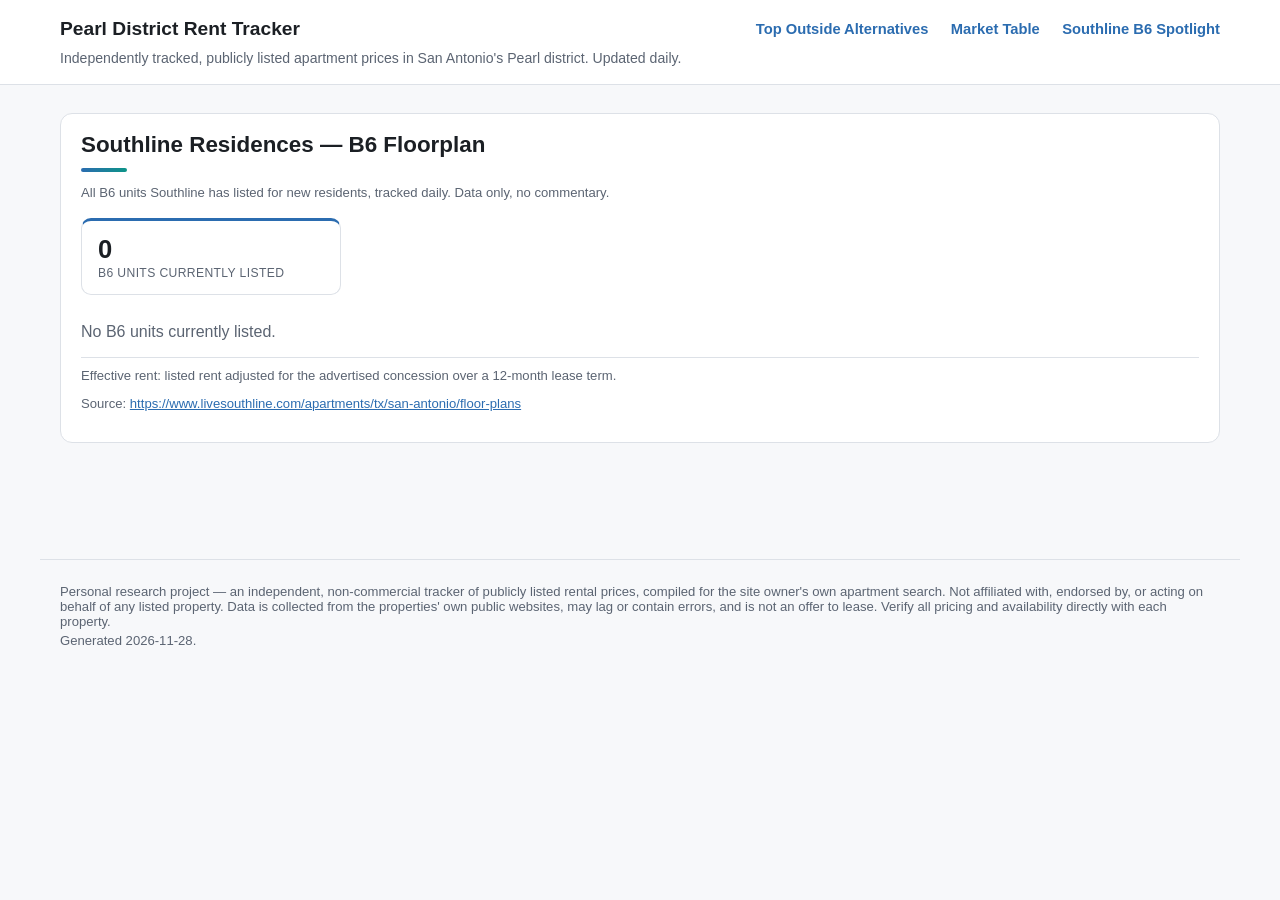
<file: spotlight.html>
<!DOCTYPE html>
<html lang="en">
<head>
<meta charset="utf-8">
<meta name="viewport" content="width=device-width, initial-scale=1">
<meta name="robots" content="noindex, nofollow">
<title>Southline B6 Spotlight &middot; Pearl District Rent Tracker</title>
<link rel="stylesheet" href="static/style.css">
</head>
<body>
<header class="hero">
  <div class="hero-inner">
    <div class="hero-top">
      <div class="brand">Pearl District Rent Tracker</div>
      <nav>
        <a href="index.html">Top Outside Alternatives</a>
        <a href="market-table.html">Market Table</a>
        <a href="spotlight.html">Southline B6 Spotlight</a>
      </nav>
    </div>
    <p class="tagline">Independently tracked, publicly listed apartment prices in San Antonio's Pearl district. Updated daily.</p>
  </div>
</header>

<main class="content">

<div class="card">
<h1>Southline Residences &mdash; B6 Floorplan</h1>
<p class="muted small">All B6 units Southline has listed for new residents, tracked daily. Data only, no commentary.</p>

<div class="stat-grid">
  <div class="stat-tile">
    <div class="stat-value">0</div>
    <div class="stat-label">B6 units currently listed</div>
  </div>
</div>


<p class="muted">No B6 units currently listed.</p>


<p class="small muted footnote">Effective rent: listed rent adjusted for the advertised concession over a 12-month lease term.</p>
<p class="small muted" style="margin-top:1em;">Source: <a href="https://www.livesouthline.com/apartments/tx/san-antonio/floor-plans" target="_blank" rel="noopener noreferrer nofollow">https://www.livesouthline.com/apartments/tx/san-antonio/floor-plans</a></p>
</div>

</main>

<footer class="footer">
  <p>Personal research project &mdash; an independent, non-commercial tracker of publicly listed rental prices, compiled for the site owner's own apartment search. Not affiliated with, endorsed by, or acting on behalf of any listed property. Data is collected from the properties' own public websites, may lag or contain errors, and is not an offer to lease. Verify all pricing and availability directly with each property.</p>
  <p class="small">Generated 2026-11-28.</p>
</footer>
</body>
</html>
</file>
<file: static/style.css>
:root {
  --bg: #f7f8fa;
  --panel: #ffffff;
  --border: #dde1e7;
  --text: #1b1f24;
  --muted: #5b6472;
  --accent: #2b6cb0;
  --accent-2: #0d9488;
  --good: #1f9d58;
  --warn: #b3720a;
}
@media (prefers-color-scheme: dark) {
  :root {
    --bg: #0f1216;
    --panel: #171b21;
    --border: #2a2f38;
    --text: #e6e9ef;
    --muted: #9aa4b2;
    --accent: #6fa8dc;
    --accent-2: #35c7bd;
    --good: #35c778;
    --warn: #f5b400;
  }
}
* { box-sizing: border-box; }
body {
  margin: 0;
  font-family: -apple-system, BlinkMacSystemFont, "Segoe UI", Helvetica, Arial, sans-serif;
  background: var(--bg);
  color: var(--text);
}
a { color: var(--accent); }

.hero { background: var(--panel); border-bottom: 1px solid var(--border); }
.hero-inner { max-width: 1200px; margin: 0 auto; padding: 18px 20px; }
.hero-top { display: flex; align-items: center; justify-content: space-between; flex-wrap: wrap; gap: 10px; }
.brand { font-weight: 800; font-size: 1.2rem; }
.hero nav a { margin-left: 18px; text-decoration: none; font-size: 0.92rem; font-weight: 600; }
.hero nav a:hover { text-decoration: underline; }
.tagline { color: var(--muted); font-size: 0.88rem; margin: 10px 0 0; }

.content { max-width: 1200px; margin: 0 auto; padding: 28px 20px 60px; }

h1 { font-size: 1.4rem; margin: 0 0 6px; }
h1::after { content: ""; display: block; width: 46px; height: 4px; margin-top: 10px; border-radius: 4px; background: linear-gradient(90deg, var(--accent), var(--accent-2)); }
h2 { font-size: 1.1rem; margin-top: 2em; }

.stat-grid { display: grid; grid-template-columns: repeat(auto-fit, minmax(180px, 1fr)); gap: 14px; margin: 18px 0 28px; max-width: 260px; }
.stat-tile { background: var(--panel); border: 1px solid var(--border); border-radius: 10px; padding: 14px 16px; border-top: 3px solid var(--accent); }
.stat-tile .stat-value { font-size: 1.6rem; font-weight: 800; }
.stat-tile .stat-label { font-size: 0.76rem; color: var(--muted); text-transform: uppercase; letter-spacing: 0.03em; margin-top: 2px; }

table { width: 100%; border-collapse: collapse; font-size: 0.86rem; background: var(--panel); }
th, td { padding: 9px 11px; border-bottom: 1px solid var(--border); text-align: left; white-space: nowrap; }
th { cursor: pointer; user-select: none; color: var(--muted); font-weight: 700; font-size: 0.76rem; text-transform: uppercase; letter-spacing: 0.03em; }
th:hover { color: var(--text); }
th.sorted::after { content: " \25BE"; color: var(--accent-2); }
tbody tr:nth-child(even) td { background: rgba(128,128,128,0.04); }
.table-wrap { overflow-x: auto; border: 1px solid var(--border); border-radius: 10px; }

.card { background: var(--panel); border: 1px solid var(--border); border-radius: 12px; padding: 18px 20px; margin-bottom: 16px; }

.footer { max-width: 1200px; margin: 40px auto 0; padding: 20px; color: var(--muted); font-size: 0.82rem; border-top: 1px solid var(--border); }
.footer p { margin: 4px 0; }

.muted { color: var(--muted); }
.small { font-size: 0.82rem; }
.footnote { margin-top: 14px; padding-top: 10px; border-top: 1px solid var(--border); }

ul { line-height: 1.7; }
</file>
